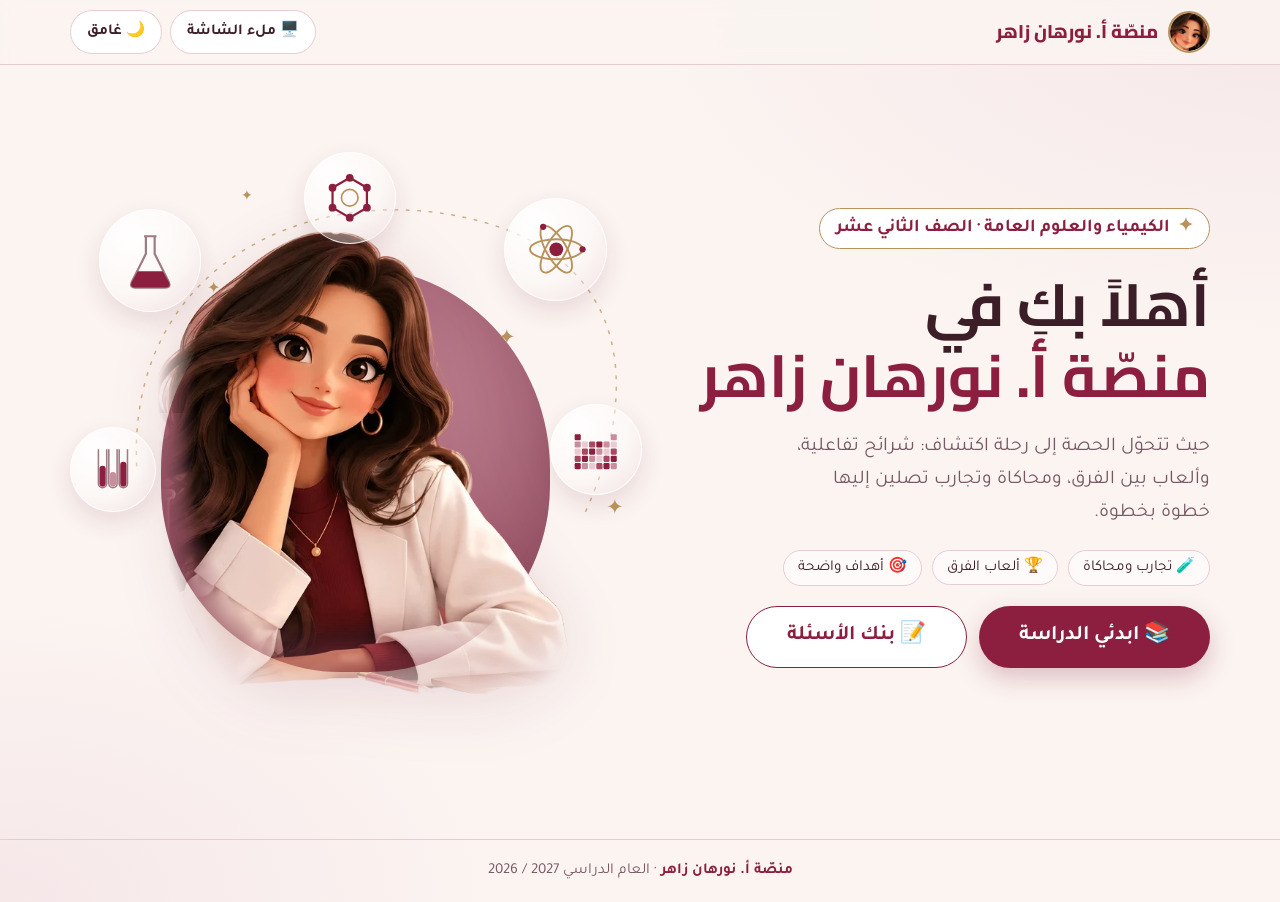
<file: index.html>
<!doctype html>
<html lang="ar" dir="rtl">
<head>
<meta charset="utf-8">
<meta name="viewport" content="width=device-width, initial-scale=1, viewport-fit=cover">
<title>منصّة أ. نورهان زاهر</title>
<meta name="theme-color" content="#8C1F3F">
<link rel="icon" href="assets/avatar.webp">
<link rel="stylesheet" href="https://fonts.googleapis.com/css2?family=Cairo:wght@700;800&family=Tajawal:wght@400;500;700&display=swap">
<link rel="stylesheet" href="assets/site.css">
<script>try { document.documentElement.dataset.theme = localStorage.getItem("chem-theme") || "light"; } catch (e) { document.documentElement.dataset.theme = "light"; }</script>
</head>
<body>
<header class="top gut"><div class="wrap">
  <a class="brand" href="index.html"><img src="assets/avatar.webp" alt="" width="42" height="42">منصّة أ. نورهان زاهر</a>
  <div class="tools"><button class="tbtn" id="fs" type="button">🖥️ ملء الشاشة</button><button class="tbtn" id="theme" type="button" aria-label="بدّلي بين الوضع الفاتح والغامق"></button></div>
</div></header>
<main class="gut"><div class="wrap">

<section class="hero">
  <div class="hero-text">
    <span class="eyebrow">الكيمياء والعلوم العامة · الصف الثاني عشر</span>
    <h1>أهلاً بكِ في <span class="accent">منصّة أ. نورهان زاهر</span></h1>
    <p class="lead">حيث تتحوّل الحصة إلى رحلة اكتشاف: شرائح تفاعلية، وألعاب بين الفرق، ومحاكاة وتجارب تصلين إليها خطوة بخطوة.</p>
    <div class="features"><span>🧪 تجارب ومحاكاة</span><span>🏆 ألعاب الفرق</span><span>🎯 أهداف واضحة</span></div>
    <div class="actions"><a class="btn big" href="study.html" data-locked>📚 ابدئي الدراسة</a><a class="btn big ghost" href="https://class-qbank.higgsfield.app" target="_blank" rel="noopener" data-locked>📝 بنك الأسئلة</a></div>
  </div>
  <div class="art" aria-hidden="true">
    <div class="arch"></div>
    <svg class="orbit" viewBox="0 0 600 600"><path d="M70 330 C 60 120, 250 30, 420 70 S 600 250, 540 380" fill="none" stroke="#B8925A" stroke-width="1.5" stroke-dasharray="4 8" opacity=".7"/></svg>
    <div class="bub b1"><svg viewBox="0 0 100 100" aria-hidden="true"><g fill="none" stroke="#B8925A" stroke-width="3"><ellipse cx="50" cy="50" rx="42" ry="16"/><ellipse cx="50" cy="50" rx="42" ry="16" transform="rotate(60 50 50)"/><ellipse cx="50" cy="50" rx="42" ry="16" transform="rotate(120 50 50)"/></g><circle cx="50" cy="50" r="11" fill="#8C1F3F"/><circle cx="92" cy="50" r="5" fill="#8C1F3F"/><circle cx="29" cy="14" r="5" fill="#8C1F3F"/></svg></div><div class="bub b2"><svg viewBox="0 0 100 100" aria-hidden="true"><polygon points="50,14 81,32 81,68 50,86 19,68 19,32" fill="none" stroke="#8C1F3F" stroke-width="4"/><g fill="#8C1F3F"><circle cx="50" cy="14" r="7"/><circle cx="81" cy="32" r="7"/><circle cx="81" cy="68" r="7"/><circle cx="50" cy="86" r="7"/><circle cx="19" cy="68" r="7"/><circle cx="19" cy="32" r="7"/></g><circle cx="50" cy="50" r="15" fill="none" stroke="#B8925A" stroke-width="3"/></svg></div><div class="bub b3"><svg viewBox="0 0 100 100" aria-hidden="true"><path d="M40 10 h20 M43 10 v28 L20 84 q-3 8 6 8 h48 q9 0 6-8 L57 38 V10" fill="none" stroke="#9C7B84" stroke-width="3.5" stroke-linejoin="round"/><path d="M30 66 h40 l10 18 q3 8-6 8 H26 q-9 0-6-8z" fill="#8C1F3F"/></svg></div>
    <div class="bub b4"><svg viewBox="0 0 100 100" aria-hidden="true"><g stroke="#9C7B84" stroke-width="3" fill="none"><path d="M22 12 v66 a8 8 0 0 0 16 0 V12"/><path d="M42 12 v66 a8 8 0 0 0 16 0 V12"/><path d="M62 12 v66 a8 8 0 0 0 16 0 V12"/></g><rect x="24" y="44" width="12" height="40" rx="6" fill="#8C1F3F"/><rect x="44" y="56" width="12" height="28" rx="6" fill="#C98E9C"/><rect x="64" y="36" width="12" height="48" rx="6" fill="#8C1F3F"/></svg></div><div class="bub b5"><svg viewBox="0 0 100 100" aria-hidden="true"><rect x="12" y="22" width="11" height="11" rx="2" fill="#8C1F3F"/><rect x="77" y="22" width="11" height="11" rx="2" fill="#C98E9C"/><rect x="12" y="35" width="11" height="11" rx="2" fill="#C98E9C"/><rect x="25" y="35" width="11" height="11" rx="2" fill="#E9CCD2"/><rect x="38" y="35" width="11" height="11" rx="2" fill="#A94A63"/><rect x="51" y="35" width="11" height="11" rx="2" fill="#8C1F3F"/><rect x="64" y="35" width="11" height="11" rx="2" fill="#C98E9C"/><rect x="77" y="35" width="11" height="11" rx="2" fill="#E9CCD2"/><rect x="12" y="48" width="11" height="11" rx="2" fill="#E9CCD2"/><rect x="25" y="48" width="11" height="11" rx="2" fill="#A94A63"/><rect x="38" y="48" width="11" height="11" rx="2" fill="#8C1F3F"/><rect x="51" y="48" width="11" height="11" rx="2" fill="#C98E9C"/><rect x="64" y="48" width="11" height="11" rx="2" fill="#E9CCD2"/><rect x="77" y="48" width="11" height="11" rx="2" fill="#A94A63"/><rect x="12" y="61" width="11" height="11" rx="2" fill="#A94A63"/><rect x="25" y="61" width="11" height="11" rx="2" fill="#8C1F3F"/><rect x="38" y="61" width="11" height="11" rx="2" fill="#C98E9C"/><rect x="51" y="61" width="11" height="11" rx="2" fill="#E9CCD2"/><rect x="64" y="61" width="11" height="11" rx="2" fill="#A94A63"/><rect x="77" y="61" width="11" height="11" rx="2" fill="#8C1F3F"/><rect x="12" y="74" width="11" height="11" rx="2" fill="#8C1F3F"/><rect x="25" y="74" width="11" height="11" rx="2" fill="#C98E9C"/><rect x="38" y="74" width="11" height="11" rx="2" fill="#E9CCD2"/><rect x="51" y="74" width="11" height="11" rx="2" fill="#A94A63"/><rect x="64" y="74" width="11" height="11" rx="2" fill="#8C1F3F"/><rect x="77" y="74" width="11" height="11" rx="2" fill="#C98E9C"/></svg></div>
    <span class="spark s1">✦</span><span class="spark s2">✦</span><span class="spark s3">✦</span><span class="spark s4">✦</span>
    <img class="girl" src="assets/teacher-cut.webp" alt="" width="579" height="635">
  </div>
</section>
<div class="lock" id="lock" hidden role="dialog" aria-modal="true" aria-labelledby="lock-t">
  <form class="lock-card" id="lock-form">
    <img src="assets/avatar.webp" alt="" width="64" height="64">
    <h2 id="lock-t">أدخلي رمز الدخول</h2>
    <p class="muted">الرمز تعطيكِ إياه أ. نورهان</p>
    <input id="lock-code" type="password" inputmode="numeric" autocomplete="off" maxlength="12" placeholder="••••" aria-label="رمز الدخول" required>
    <p class="lock-err" id="lock-err" hidden>الرمز غير صحيح، حاولي مرة أخرى.</p>
    <div class="actions" style="justify-content:center"><button class="btn" type="submit">دخول</button><button class="tbtn" type="button" id="lock-x">إلغاء</button></div>
  </form>
</div>
<script src="assets/lock.js"></script>
</div></main>
<footer class="gut"><b>منصّة أ. نورهان زاهر</b> · العام الدراسي <span class="f">2026 / 2027</span></footer>
<script src="assets/theme.js"></script>
</body>
</html>
</file>
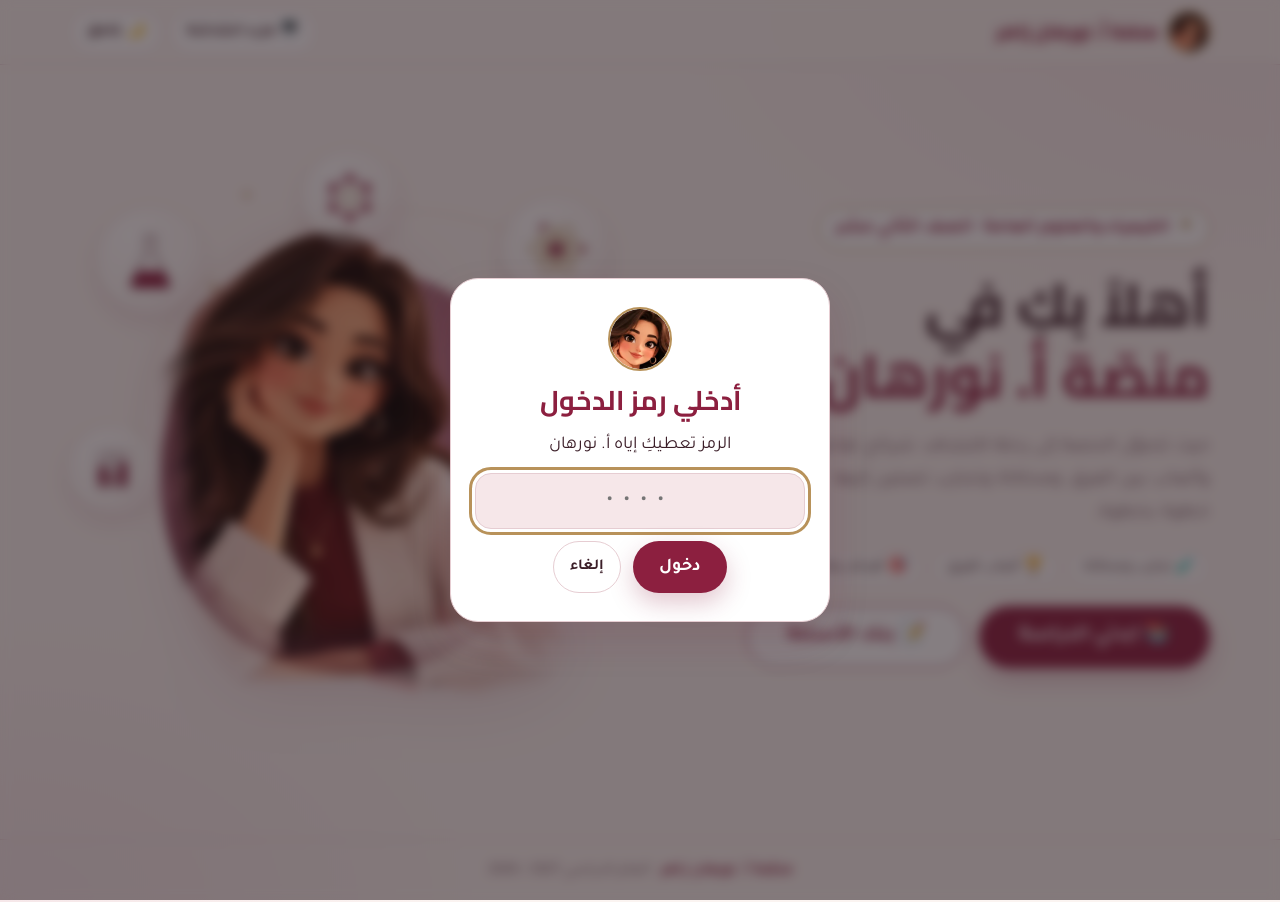
<file: chemistry/index.html>
<!doctype html>
<html lang="ar" dir="rtl">
<head>
<meta charset="utf-8">
<meta name="viewport" content="width=device-width, initial-scale=1, viewport-fit=cover">
<title>الكيمياء – الثاني عشر</title>
<meta name="theme-color" content="#8C1F3F">
<link rel="icon" href="../assets/avatar.webp">
<link rel="stylesheet" href="https://fonts.googleapis.com/css2?family=Cairo:wght@700;800&family=Tajawal:wght@400;500;700&display=swap">
<link rel="stylesheet" href="../assets/site.css">
<script src="../assets/gate.js" data-root="../"></script>
<script>try { document.documentElement.dataset.theme = localStorage.getItem("chem-theme") || "light"; } catch (e) { document.documentElement.dataset.theme = "light"; }</script>
</head>
<body>
<header class="top gut"><div class="wrap">
  <a class="brand" href="../index.html"><img src="../assets/avatar.webp" alt="" width="42" height="42">منصّة أ. نورهان زاهر</a>
  <div class="tools"><button class="tbtn" id="fs" type="button">🖥️ ملء الشاشة</button><button class="tbtn" id="theme" type="button" aria-label="بدّلي بين الوضع الفاتح والغامق"></button></div>
</div></header>
<main class="gut"><div class="wrap">
<nav class="crumbs" aria-label="المسار"><a href="../index.html">الرئيسية</a><span class="sep">›</span><a href="../study.html">الدراسة</a><span class="sep">›</span><b>الكيمياء</b></nav>
<div class="page-head"><span class="kick">الصف الثاني عشر</span><h1>الكيمياء</h1><p>اختاري الفصل الدراسي</p></div><div class="cards"><a class="card " href="term1/index.html"><span class="ic">١</span><h2>الفصل الدراسي الأول</h2><p class="sub">العام الدراسي 2026 / 2027</p><span class="go">ادخلي ←</span></a><div class="card off" aria-disabled="true"><span class="ic">٢</span><h2>الفصل الدراسي الثاني</h2><p class="sub">يُضاف قريباً</p></div></div>
</div></main>
<footer class="gut"><b>منصّة أ. نورهان زاهر</b> · العام الدراسي <span class="f">2026 / 2027</span></footer>
<script src="../assets/theme.js"></script>
</body>
</html>
</file>
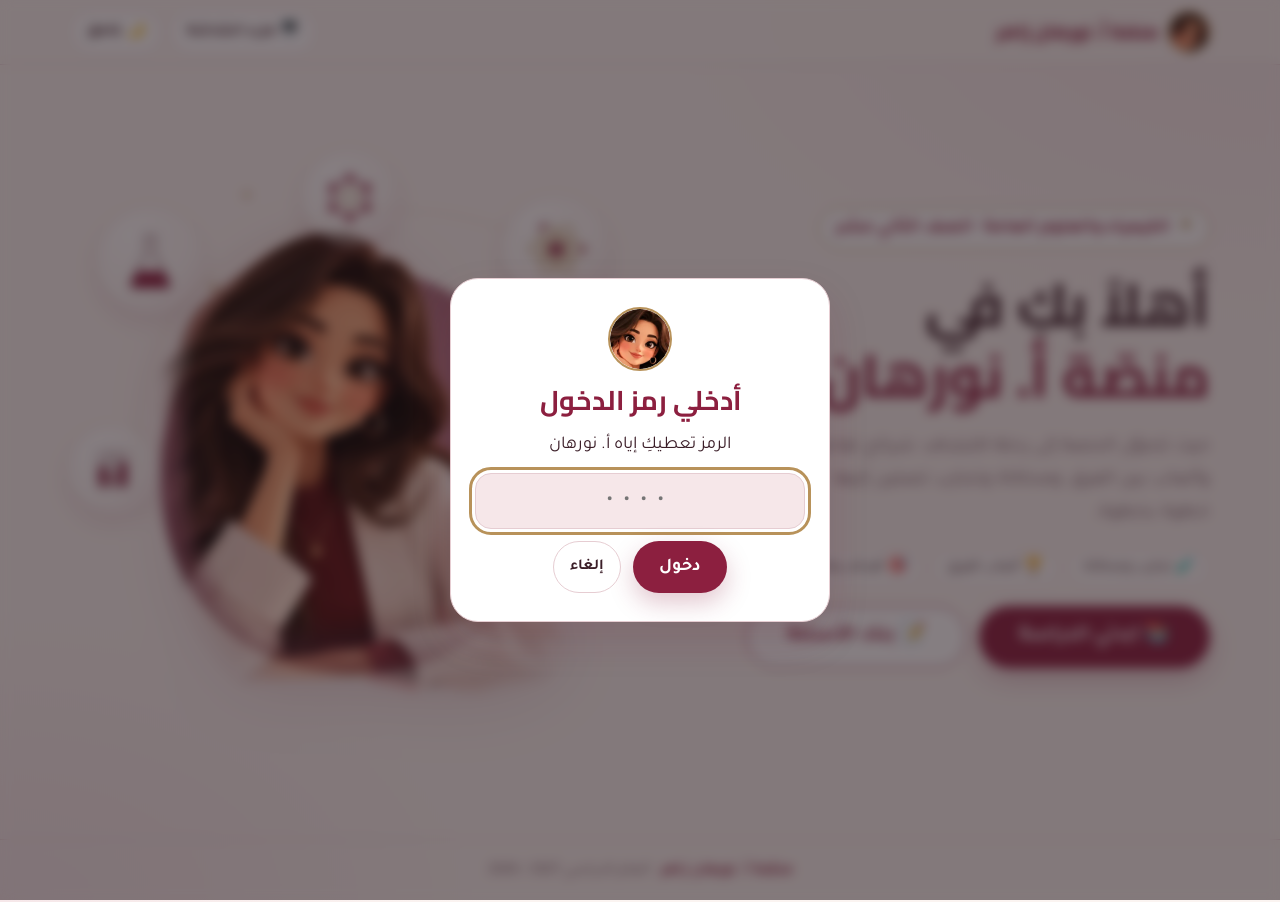
<file: science/index.html>
<!doctype html>
<html lang="ar" dir="rtl" data-subject="science">
<head>
<meta charset="utf-8">
<meta name="viewport" content="width=device-width, initial-scale=1, viewport-fit=cover">
<title>العلوم العامة – الثاني عشر</title>
<meta name="theme-color" content="#8C1F3F">
<link rel="icon" href="../assets/avatar.webp">
<link rel="stylesheet" href="https://fonts.googleapis.com/css2?family=Cairo:wght@700;800&family=Tajawal:wght@400;500;700&display=swap">
<link rel="stylesheet" href="../assets/site.css">
<script src="../assets/gate.js" data-root="../"></script>
<script>try { document.documentElement.dataset.theme = localStorage.getItem("chem-theme") || "light"; } catch (e) { document.documentElement.dataset.theme = "light"; }</script>
</head>
<body>
<header class="top gut"><div class="wrap">
  <a class="brand" href="../index.html"><img src="../assets/avatar.webp" alt="" width="42" height="42">منصّة أ. نورهان زاهر</a>
  <div class="tools"><button class="tbtn" id="fs" type="button">🖥️ ملء الشاشة</button><button class="tbtn" id="theme" type="button" aria-label="بدّلي بين الوضع الفاتح والغامق"></button></div>
</div></header>
<main class="gut"><div class="wrap">
<nav class="crumbs" aria-label="المسار"><a href="../index.html">الرئيسية</a><span class="sep">›</span><a href="../study.html">الدراسة</a><span class="sep">›</span><b>العلوم العامة</b></nav>
<div class="page-head"><span class="kick">الصف الثاني عشر</span><h1>العلوم العامة</h1><p>اختاري الفصل الدراسي</p></div><div class="cards"><a class="card " href="term1/index.html"><span class="ic">١</span><h2>الفصل الدراسي الأول</h2><p class="sub">العام الدراسي 2026 / 2027</p><span class="go">ادخلي ←</span></a><div class="card off" aria-disabled="true"><span class="ic">٢</span><h2>الفصل الدراسي الثاني</h2><p class="sub">يُضاف قريباً</p></div></div>
</div></main>
<footer class="gut"><b>منصّة أ. نورهان زاهر</b> · العام الدراسي <span class="f">2026 / 2027</span></footer>
<script src="../assets/theme.js"></script>
</body>
</html>
</file>
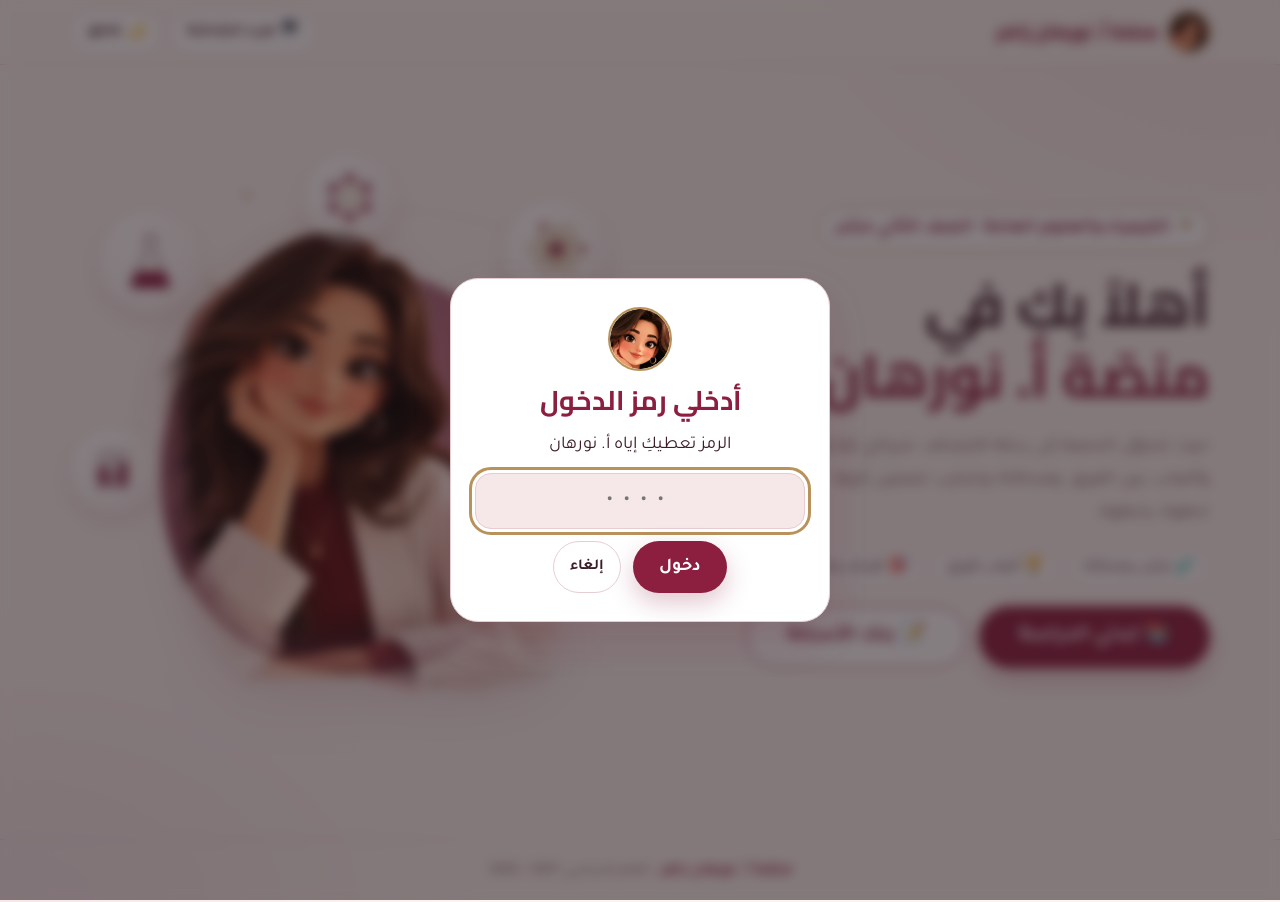
<file: chemistry/term1/index.html>
<!doctype html>
<html lang="ar" dir="rtl">
<head>
<meta charset="utf-8">
<meta name="viewport" content="width=device-width, initial-scale=1, viewport-fit=cover">
<title>الكيمياء – الفصل الأول</title>
<meta name="theme-color" content="#8C1F3F">
<link rel="icon" href="../../assets/avatar.webp">
<link rel="stylesheet" href="https://fonts.googleapis.com/css2?family=Cairo:wght@700;800&family=Tajawal:wght@400;500;700&display=swap">
<link rel="stylesheet" href="../../assets/site.css">
<script src="../../assets/gate.js" data-root="../../"></script>
<script>try { document.documentElement.dataset.theme = localStorage.getItem("chem-theme") || "light"; } catch (e) { document.documentElement.dataset.theme = "light"; }</script>
</head>
<body>
<header class="top gut"><div class="wrap">
  <a class="brand" href="../../index.html"><img src="../../assets/avatar.webp" alt="" width="42" height="42">منصّة أ. نورهان زاهر</a>
  <div class="tools"><button class="tbtn" id="fs" type="button">🖥️ ملء الشاشة</button><button class="tbtn" id="theme" type="button" aria-label="بدّلي بين الوضع الفاتح والغامق"></button></div>
</div></header>
<main class="gut"><div class="wrap">
<nav class="crumbs" aria-label="المسار"><a href="../../index.html">الرئيسية</a><span class="sep">›</span><a href="../../study.html">الدراسة</a><span class="sep">›</span><a href="../index.html">الكيمياء</a><span class="sep">›</span><b>الفصل الدراسي الأول</b></nav>
<div class="page-head"><span class="kick">الكيمياء</span><h1>الفصل الدراسي الأول</h1><p>اختاري الوحدة</p></div><div class="cards"><a class="card " href="unit1/index.html"><span class="ic">🧪</span><span class="chip wine">درس متاح</span><h2>الوحدة الأولى</h2><p class="sub">الاتجاهات الدورية في خصائص العناصر</p><span class="go">ادخلي ←</span></a><a class="card " href="unit2/index.html"><span class="ic">🎨</span><span class="chip wine">درس متاح</span><h2>الوحدة الثانية</h2><p class="sub">العناصر الانتقالية</p><span class="go">ادخلي ←</span></a></div><p class="note">بقية الوحدات تُضاف تباعاً.</p>
</div></main>
<footer class="gut"><b>منصّة أ. نورهان زاهر</b> · العام الدراسي <span class="f">2026 / 2027</span></footer>
<script src="../../assets/theme.js"></script>
</body>
</html>
</file>
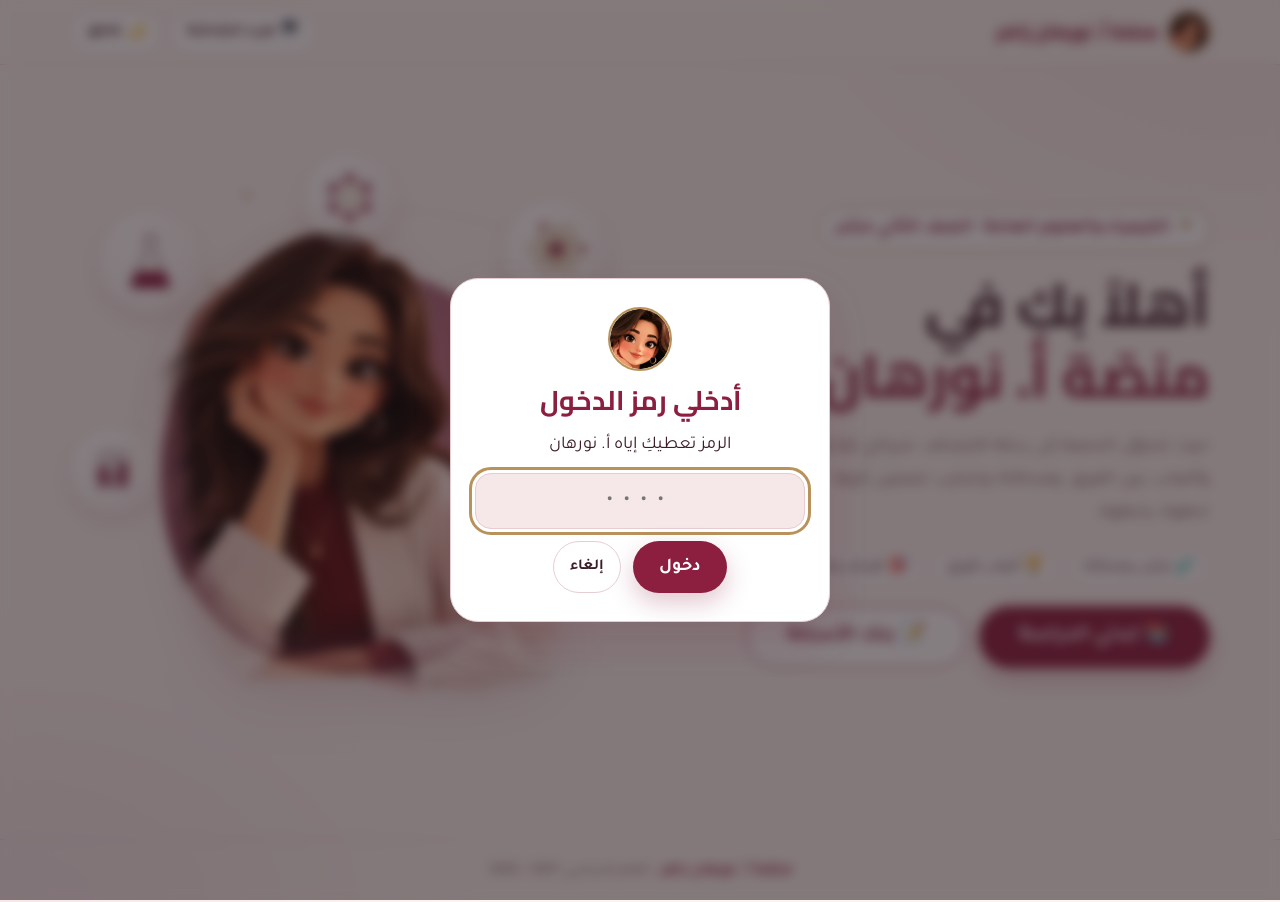
<file: science/term1/index.html>
<!doctype html>
<html lang="ar" dir="rtl" data-subject="science">
<head>
<meta charset="utf-8">
<meta name="viewport" content="width=device-width, initial-scale=1, viewport-fit=cover">
<title>العلوم العامة – الفصل الأول</title>
<meta name="theme-color" content="#8C1F3F">
<link rel="icon" href="../../assets/avatar.webp">
<link rel="stylesheet" href="https://fonts.googleapis.com/css2?family=Cairo:wght@700;800&family=Tajawal:wght@400;500;700&display=swap">
<link rel="stylesheet" href="../../assets/site.css">
<script src="../../assets/gate.js" data-root="../../"></script>
<script>try { document.documentElement.dataset.theme = localStorage.getItem("chem-theme") || "light"; } catch (e) { document.documentElement.dataset.theme = "light"; }</script>
</head>
<body>
<header class="top gut"><div class="wrap">
  <a class="brand" href="../../index.html"><img src="../../assets/avatar.webp" alt="" width="42" height="42">منصّة أ. نورهان زاهر</a>
  <div class="tools"><button class="tbtn" id="fs" type="button">🖥️ ملء الشاشة</button><button class="tbtn" id="theme" type="button" aria-label="بدّلي بين الوضع الفاتح والغامق"></button></div>
</div></header>
<main class="gut"><div class="wrap">
<nav class="crumbs" aria-label="المسار"><a href="../../index.html">الرئيسية</a><span class="sep">›</span><a href="../../study.html">الدراسة</a><span class="sep">›</span><a href="../index.html">العلوم العامة</a><span class="sep">›</span><b>الفصل الدراسي الأول</b></nav>
<div class="page-head"><span class="kick">العلوم العامة</span><h1>الفصل الدراسي الأول</h1><p>اختاري الوحدة</p></div><div class="cards"><a class="card " href="unit4/index.html"><span class="ic">🏅</span><span class="chip wine">درس متاح</span><h2>الوحدة الرابعة</h2><p class="sub">المواد في تكنولوجيا الرياضة</p><span class="go">ادخلي ←</span></a></div><p class="note">بقية الوحدات تُضاف تباعاً.</p>
</div></main>
<footer class="gut"><b>منصّة أ. نورهان زاهر</b> · العام الدراسي <span class="f">2026 / 2027</span></footer>
<script src="../../assets/theme.js"></script>
</body>
</html>
</file>
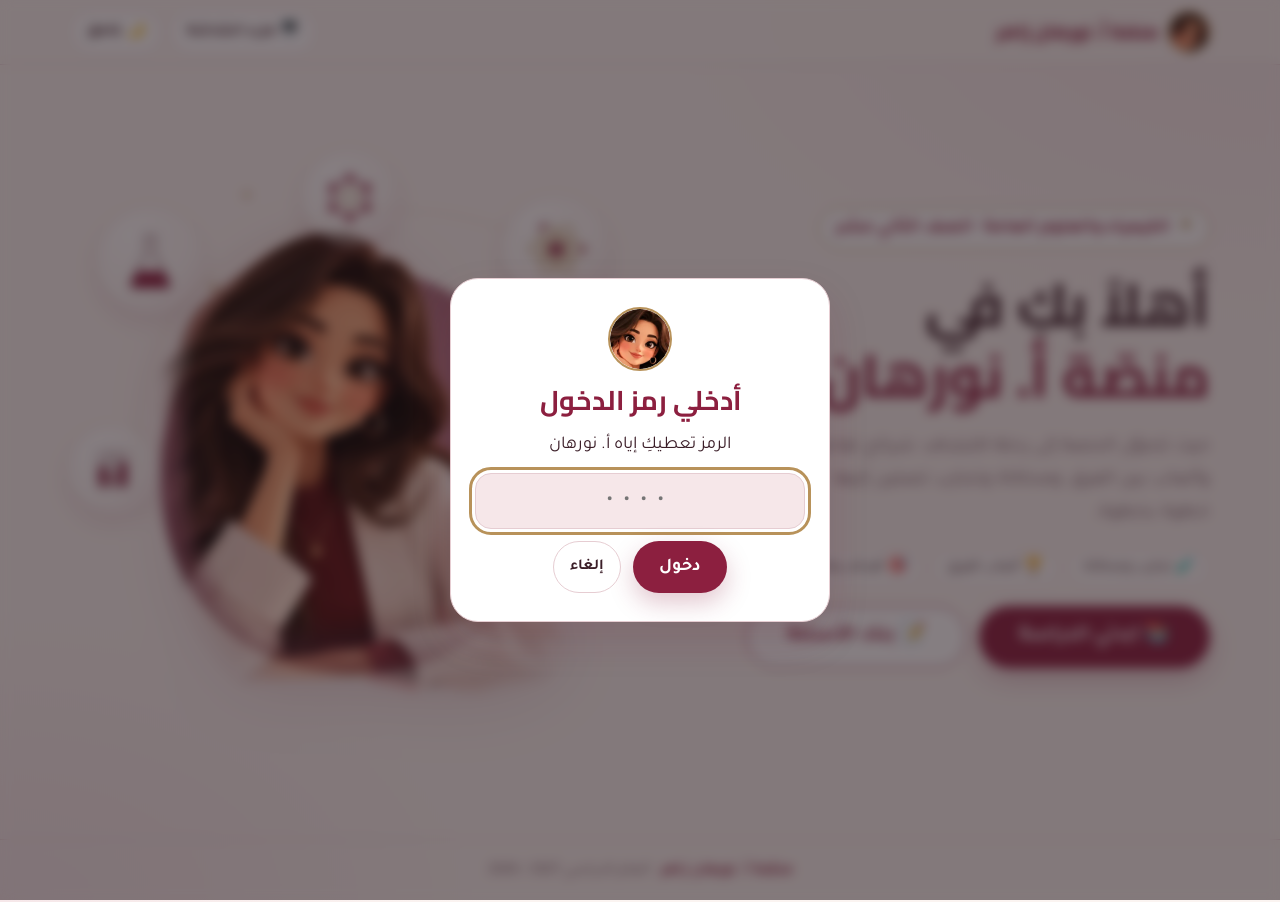
<file: chemistry/term1/unit1/index.html>
<!doctype html>
<html lang="ar" dir="rtl">
<head>
<meta charset="utf-8">
<meta name="viewport" content="width=device-width, initial-scale=1, viewport-fit=cover">
<title>الوحدة الأولى – الكيمياء</title>
<meta name="theme-color" content="#8C1F3F">
<link rel="icon" href="../../../assets/avatar.webp">
<link rel="stylesheet" href="https://fonts.googleapis.com/css2?family=Cairo:wght@700;800&family=Tajawal:wght@400;500;700&display=swap">
<link rel="stylesheet" href="../../../assets/site.css">
<script src="../../../assets/gate.js" data-root="../../../"></script>
<script>try { document.documentElement.dataset.theme = localStorage.getItem("chem-theme") || "light"; } catch (e) { document.documentElement.dataset.theme = "light"; }</script>
</head>
<body>
<header class="top gut"><div class="wrap">
  <a class="brand" href="../../../index.html"><img src="../../../assets/avatar.webp" alt="" width="42" height="42">منصّة أ. نورهان زاهر</a>
  <div class="tools"><button class="tbtn" id="fs" type="button">🖥️ ملء الشاشة</button><button class="tbtn" id="theme" type="button" aria-label="بدّلي بين الوضع الفاتح والغامق"></button></div>
</div></header>
<main class="gut"><div class="wrap">
<nav class="crumbs" aria-label="المسار"><a href="../../../index.html">الرئيسية</a><span class="sep">›</span><a href="../../../study.html">الدراسة</a><span class="sep">›</span><a href="../../index.html">الكيمياء</a><span class="sep">›</span><a href="../index.html">الفصل الدراسي الأول</a><span class="sep">›</span><b>الوحدة الأولى</b></nav>
<div class="page-head"><span class="kick">الفصل الدراسي الأول</span><h1>الوحدة الأولى</h1><p>الاتجاهات الدورية في خصائص العناصر · اختاري الدرس</p></div><div class="cards"><div class="card off" aria-disabled="true"><span class="ic">١</span><h2>الدرس الأول</h2><p class="sub">يُضاف قريباً</p></div><div class="card off" aria-disabled="true"><span class="ic">٢</span><h2>الدرس الثاني</h2><p class="sub">يُضاف قريباً</p></div><div class="card lesson live">
  <div class="live-head">
    <div style="display:grid;gap:6px"><span class="chip wine">الدرس الثالث</span><h2>الكيمياء الوصفية لعناصر المجموعة السابعة (الهالوجينات)</h2></div>
    <a class="btn" href="lesson3.html">ابدئي الدرس ←</a>
  </div>
  <div class="badges"><span class="chip">٤ حصص</span><span class="chip">٤٠ شريحة</span><span class="chip">٨ أهداف قابلة للقياس</span><span class="chip">ألعاب فريقين</span><span class="chip">محاكاة</span><span class="chip">استقصاء</span></div>
  <div class="periods"><a class="period" href="lesson3.html#p1"><span class="pn">الحصة الأولى</span><span class="pd">الخميس <span class="f">29/10/2026</span></span><span>العائلة والقوى بين الجزيئات</span></a><a class="period" href="lesson3.html#p2"><span class="pn">الحصة الثانية</span><span class="pd">الأحد <span class="f">1/11/2026</span></span><span>التدرّج في الخصائص والعناصر النقية</span></a><a class="period" href="lesson3.html#p3"><span class="pn">الحصة الثالثة</span><span class="pd">الاثنين <span class="f">2/11/2026</span></span><span>العوامل المؤكسدة والهاليدات وهاليدات الهيدروجين</span></a><a class="period" href="lesson3.html#p4"><span class="pn">الحصة الرابعة</span><span class="pd">الخميس <span class="f">5/11/2026</span></span><span>استقصاء الكشف عن أيون الهاليد</span></a></div>
</div></div>
</div></main>
<footer class="gut"><b>منصّة أ. نورهان زاهر</b> · العام الدراسي <span class="f">2026 / 2027</span></footer>
<script src="../../../assets/theme.js"></script>
</body>
</html>
</file>
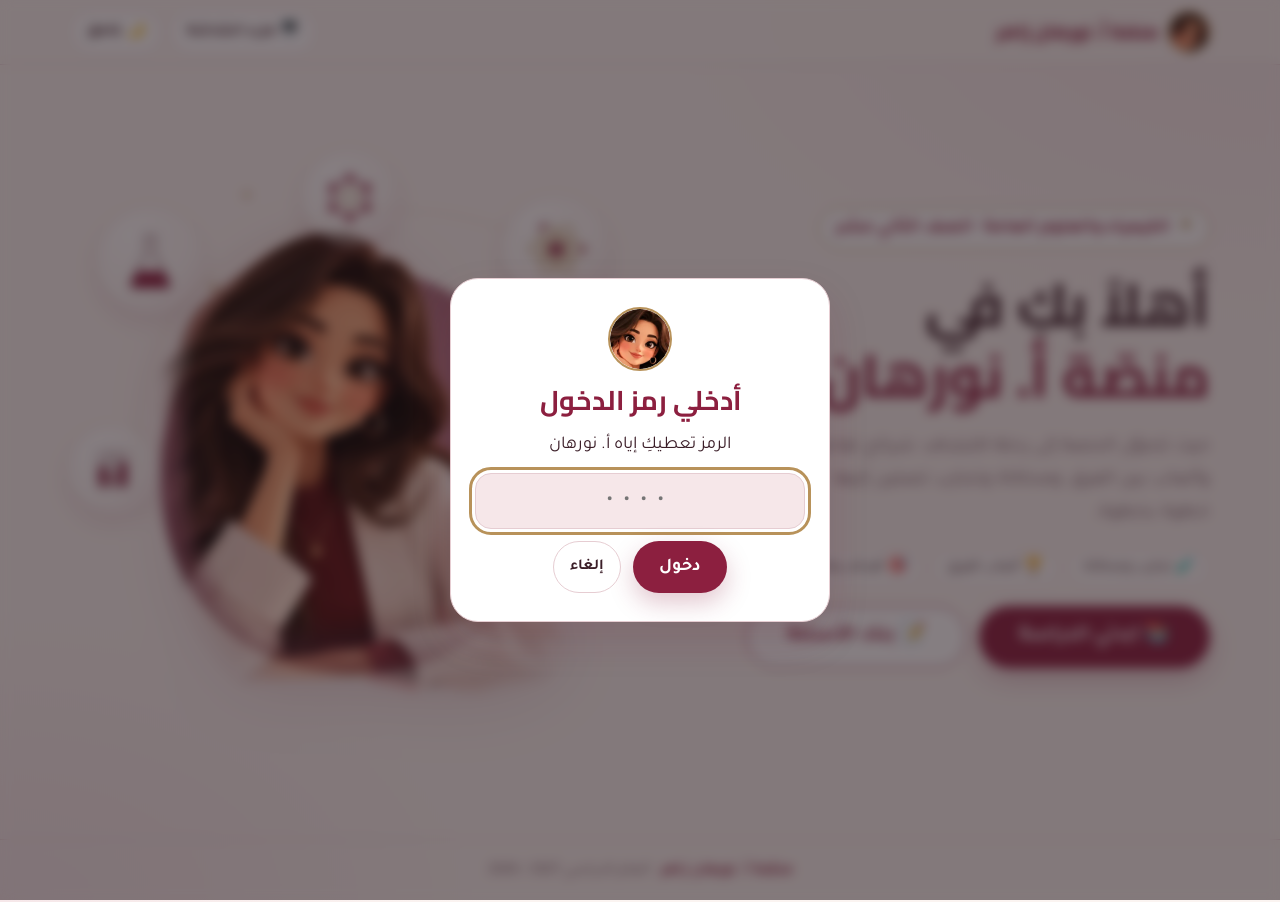
<file: chemistry/term1/unit2/index.html>
<!doctype html>
<html lang="ar" dir="rtl">
<head>
<meta charset="utf-8">
<meta name="viewport" content="width=device-width, initial-scale=1, viewport-fit=cover">
<title>الوحدة الثانية – الكيمياء</title>
<meta name="theme-color" content="#8C1F3F">
<link rel="icon" href="../../../assets/avatar.webp">
<link rel="stylesheet" href="https://fonts.googleapis.com/css2?family=Cairo:wght@700;800&family=Tajawal:wght@400;500;700&display=swap">
<link rel="stylesheet" href="../../../assets/site.css">
<script src="../../../assets/gate.js" data-root="../../../"></script>
<script>try { document.documentElement.dataset.theme = localStorage.getItem("chem-theme") || "light"; } catch (e) { document.documentElement.dataset.theme = "light"; }</script>
</head>
<body>
<header class="top gut"><div class="wrap">
  <a class="brand" href="../../../index.html"><img src="../../../assets/avatar.webp" alt="" width="42" height="42">منصّة أ. نورهان زاهر</a>
  <div class="tools"><button class="tbtn" id="fs" type="button">🖥️ ملء الشاشة</button><button class="tbtn" id="theme" type="button" aria-label="بدّلي بين الوضع الفاتح والغامق"></button></div>
</div></header>
<main class="gut"><div class="wrap">
<nav class="crumbs" aria-label="المسار"><a href="../../../index.html">الرئيسية</a><span class="sep">›</span><a href="../../../study.html">الدراسة</a><span class="sep">›</span><a href="../../index.html">الكيمياء</a><span class="sep">›</span><a href="../index.html">الفصل الدراسي الأول</a><span class="sep">›</span><b>الوحدة الثانية</b></nav>
<div class="page-head"><span class="kick">الفصل الدراسي الأول</span><h1>الوحدة الثانية</h1><p>العناصر الانتقالية · اختاري الدرس</p></div><div class="cards"><div class="card lesson live">
  <div class="live-head">
    <div style="display:grid;gap:6px"><span class="chip wine">الدرس الأول</span><h2>خواص العناصر الانتقالية</h2><p class="sub">تعدّد حالات التأكسد · صيغ الأكاسيد · العوامل المؤكسدة والمختزلة</p></div>
    <a class="btn" href="lesson1.html">ابدئي الدرس ←</a>
  </div>
  <div class="badges"><span class="chip">١٤ شريحة</span><span class="chip">٣ أهداف قابلة للقياس</span><span class="chip">مختبر نزع الإلكترونات</span><span class="chip">بناء الأكاسيد</span><span class="chip">مؤكسد أم مختزل؟</span></div>
</div><div class="card lesson live">
  <div class="live-head">
    <div style="display:grid;gap:6px"><span class="chip wine">الدرس الثاني</span><h2>البلورات والمحاليل المائية لأيونات العناصر الانتقالية الملوّنة</h2><p class="sub">والجسيمات المتساوية إلكترونياً</p></div>
    <a class="btn" href="lesson2.html">ابدئي الدرس ←</a>
  </div>
  <div class="badges"><span class="chip">١٠ شرائح</span><span class="chip">هدفان قابلان للقياس</span><span class="chip">محاكاة انقسام أفلاك d</span><span class="chip">لعبة الأزواج</span></div>
</div></div>
</div></main>
<footer class="gut"><b>منصّة أ. نورهان زاهر</b> · العام الدراسي <span class="f">2026 / 2027</span></footer>
<script src="../../../assets/theme.js"></script>
</body>
</html>
</file>
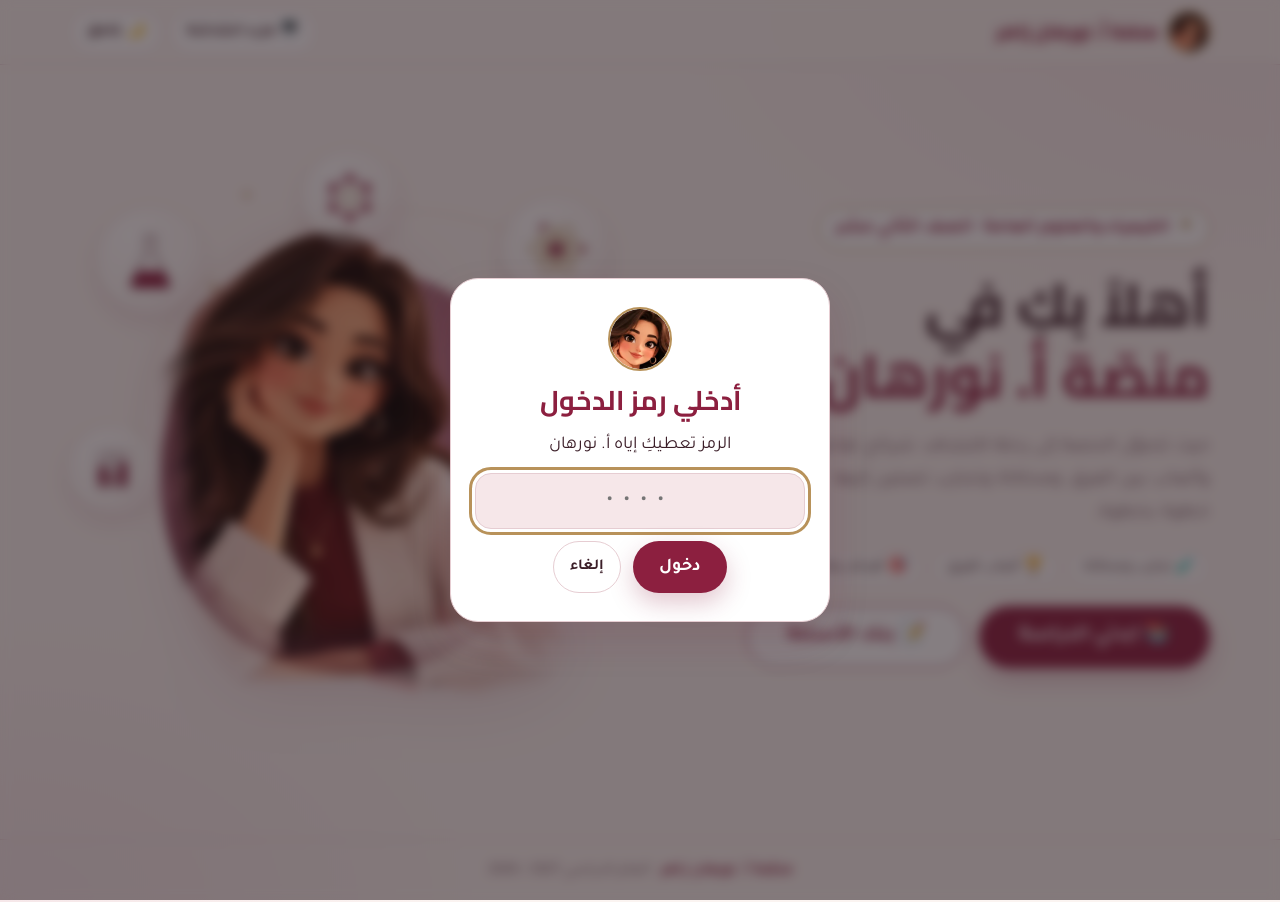
<file: science/term1/unit4/index.html>
<!doctype html>
<html lang="ar" dir="rtl" data-subject="science">
<head>
<meta charset="utf-8">
<meta name="viewport" content="width=device-width, initial-scale=1, viewport-fit=cover">
<title>الوحدة الرابعة – العلوم العامة</title>
<meta name="theme-color" content="#8C1F3F">
<link rel="icon" href="../../../assets/avatar.webp">
<link rel="stylesheet" href="https://fonts.googleapis.com/css2?family=Cairo:wght@700;800&family=Tajawal:wght@400;500;700&display=swap">
<link rel="stylesheet" href="../../../assets/site.css">
<script src="../../../assets/gate.js" data-root="../../../"></script>
<script>try { document.documentElement.dataset.theme = localStorage.getItem("chem-theme") || "light"; } catch (e) { document.documentElement.dataset.theme = "light"; }</script>
</head>
<body>
<header class="top gut"><div class="wrap">
  <a class="brand" href="../../../index.html"><img src="../../../assets/avatar.webp" alt="" width="42" height="42">منصّة أ. نورهان زاهر</a>
  <div class="tools"><button class="tbtn" id="fs" type="button">🖥️ ملء الشاشة</button><button class="tbtn" id="theme" type="button" aria-label="بدّلي بين الوضع الفاتح والغامق"></button></div>
</div></header>
<main class="gut"><div class="wrap">
<nav class="crumbs" aria-label="المسار"><a href="../../../index.html">الرئيسية</a><span class="sep">›</span><a href="../../../study.html">الدراسة</a><span class="sep">›</span><a href="../../index.html">العلوم العامة</a><span class="sep">›</span><a href="../index.html">الفصل الدراسي الأول</a><span class="sep">›</span><b>الوحدة الرابعة</b></nav>
<div class="page-head"><span class="kick">الفصل الدراسي الأول</span><h1>الوحدة الرابعة</h1><p>المواد في تكنولوجيا الرياضة · اختاري الدرس</p></div><div class="cards"><div class="card lesson live">
  <div class="live-head">
    <div style="display:grid;gap:6px"><span class="chip wine">الدرس 4-1</span><h2>أدوات الألعاب الرياضية</h2><p class="sub">الكتاب ص 82 – 89</p></div>
    <a class="btn" href="lesson1.html">ابدئي الدرس ←</a>
  </div>
  <div class="badges"><span class="chip">٤ حصص</span><span class="chip">٨ أهداف قابلة للقياس</span><span class="chip">مختبر الكرة المرتدّة</span><span class="chip">محاكاة التصادم</span><span class="chip">ألعاب فريقين</span></div>
  <div class="periods"><a class="period" href="lesson1.html#p1"><span class="pn">الحصة الأولى</span><span>معامل الارتداد</span></a><a class="period" href="lesson1.html#p2"><span class="pn">الحصة الثانية</span><span>قوس الرماية والقفز بالزانة</span></a><a class="period" href="lesson1.html#p3"><span class="pn">الحصة الثالثة</span><span>الرمح ومضارب التنس</span></a><a class="period" href="lesson1.html#p4"><span class="pn">الحصة الرابعة</span><span>الأحذية والبدلات وأدوات الحماية</span></a></div>
</div></div>
</div></main>
<footer class="gut"><b>منصّة أ. نورهان زاهر</b> · العام الدراسي <span class="f">2026 / 2027</span></footer>
<script src="../../../assets/theme.js"></script>
</body>
</html>
</file>
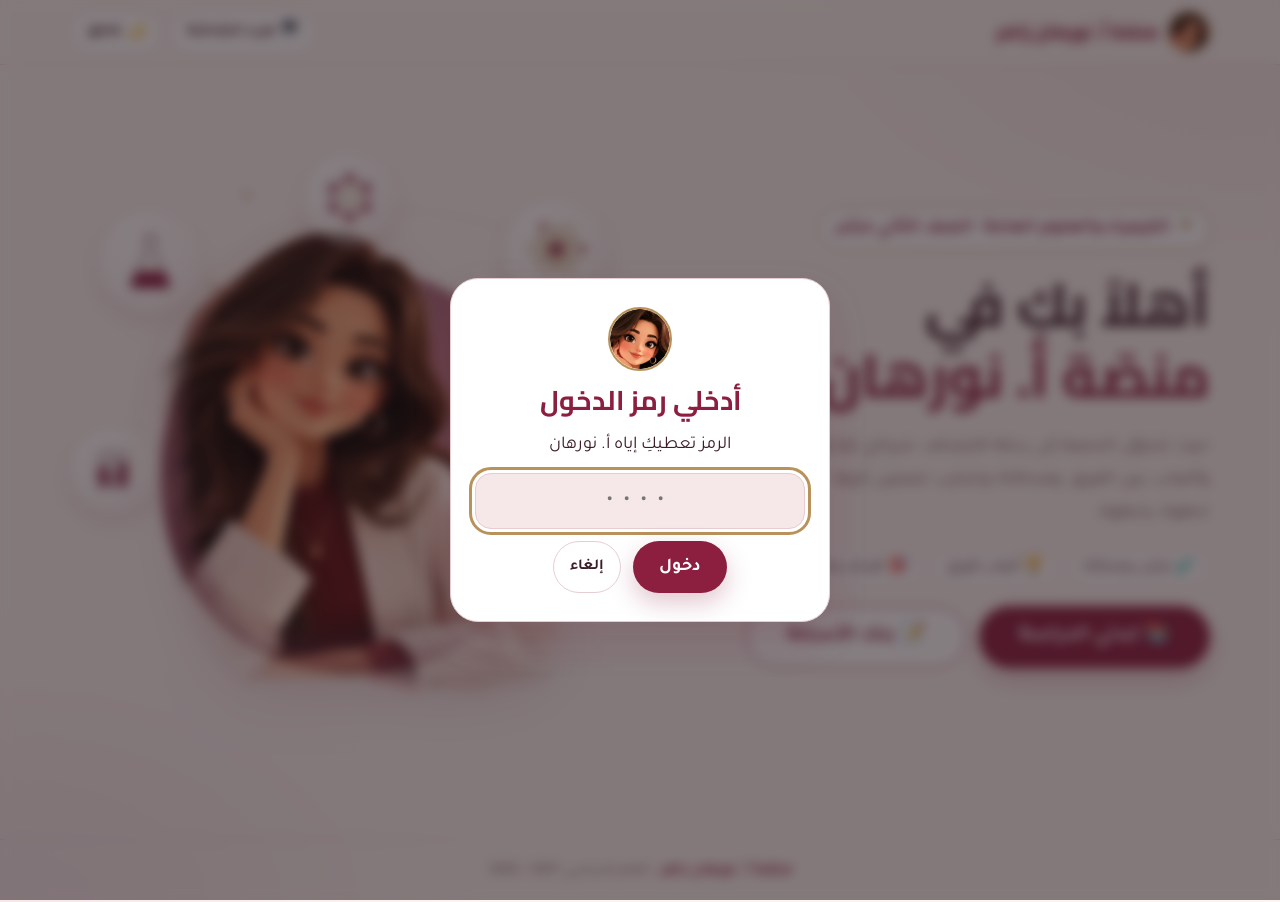
<file: study.html>
<!doctype html>
<html lang="ar" dir="rtl">
<head>
<meta charset="utf-8">
<meta name="viewport" content="width=device-width, initial-scale=1, viewport-fit=cover">
<title>الدراسة</title>
<meta name="theme-color" content="#8C1F3F">
<link rel="icon" href="assets/avatar.webp">
<link rel="stylesheet" href="https://fonts.googleapis.com/css2?family=Cairo:wght@700;800&family=Tajawal:wght@400;500;700&display=swap">
<link rel="stylesheet" href="assets/site.css">
<script src="assets/gate.js" data-root=""></script>
<script>try { document.documentElement.dataset.theme = localStorage.getItem("chem-theme") || "light"; } catch (e) { document.documentElement.dataset.theme = "light"; }</script>
</head>
<body>
<header class="top gut"><div class="wrap">
  <a class="brand" href="index.html"><img src="assets/avatar.webp" alt="" width="42" height="42">منصّة أ. نورهان زاهر</a>
  <div class="tools"><button class="tbtn" id="fs" type="button">🖥️ ملء الشاشة</button><button class="tbtn" id="theme" type="button" aria-label="بدّلي بين الوضع الفاتح والغامق"></button></div>
</div></header>
<main class="gut"><div class="wrap">
<nav class="crumbs" aria-label="المسار"><a href="index.html">الرئيسية</a><span class="sep">›</span><b>الدراسة</b></nav>
<div class="page-head"><span class="kick">الدراسة</span><h1>اختاري المادة</h1></div><div class="cards"><a class="card chem" href="chemistry/index.html"><span class="ic">⚗️</span><h2>الكيمياء</h2><p class="sub">الصف الثاني عشر</p><span class="go">ادخلي ←</span></a><a class="card sci" href="science/index.html"><span class="ic">🔬</span><h2>العلوم العامة</h2><p class="sub">الصف الثاني عشر</p><span class="go">ادخلي ←</span></a><a class="card " href="https://class-qbank.higgsfield.app" target="_blank" rel="noopener"><span class="ic">📝</span><h2>بنك الأسئلة</h2><p class="sub">تدريبات وأسئلة للطالبات · يُفتح في نافذة جديدة</p><span class="go">افتحي ←</span></a></div>
</div></main>
<footer class="gut"><b>منصّة أ. نورهان زاهر</b> · العام الدراسي <span class="f">2026 / 2027</span></footer>
<script src="assets/theme.js"></script>
</body>
</html>
</file>
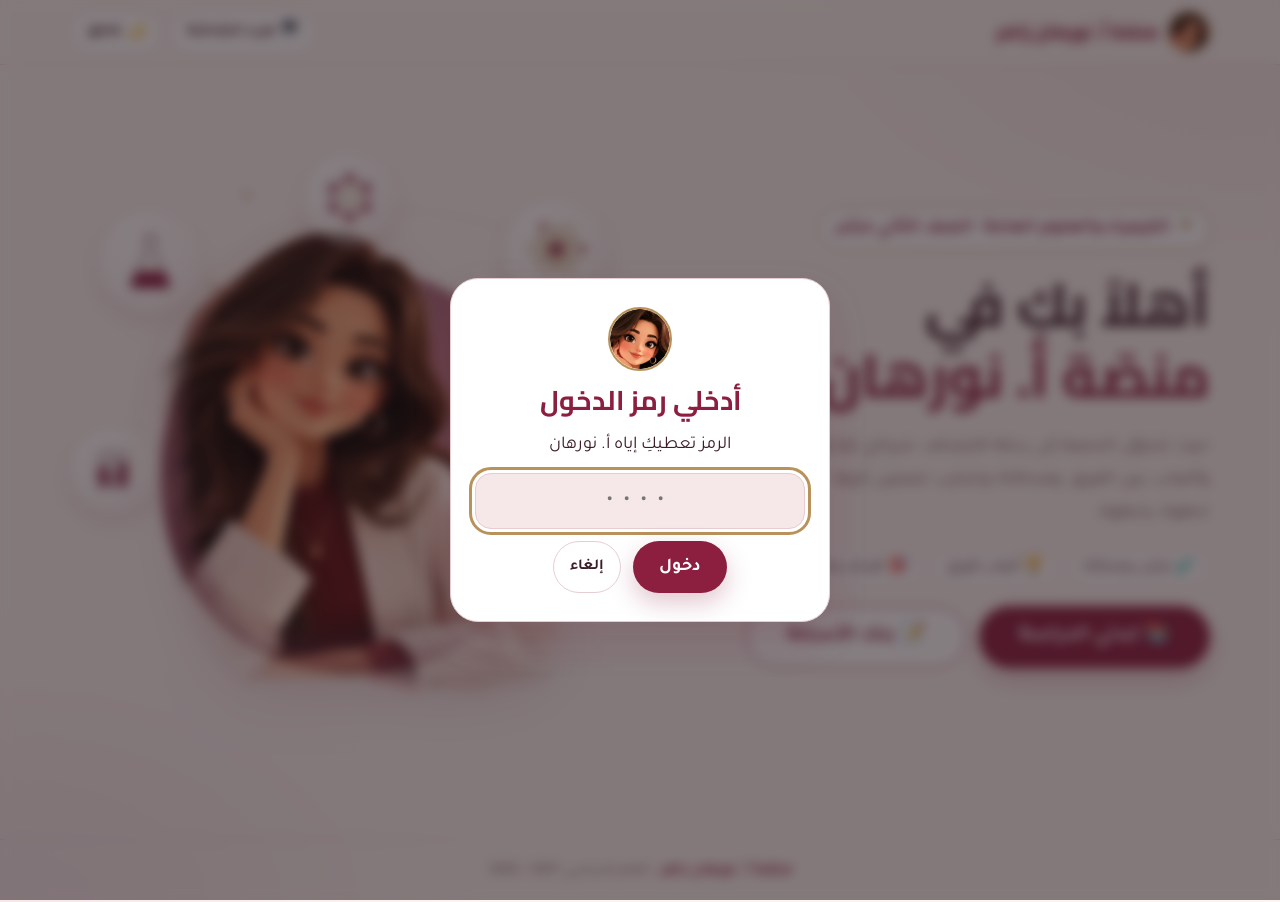
<file: chemistry/term1/unit1/lesson3.html>
<!doctype html>
<html lang="ar" dir="rtl">
<meta charset="utf-8">
<meta name="viewport" content="width=device-width, initial-scale=1, viewport-fit=cover">
<script src="../../../assets/gate.js" data-root="../../../"></script>
<script>try { document.documentElement.dataset.theme = localStorage.getItem("chem-theme") || "light"; } catch (e) { document.documentElement.dataset.theme = "light"; }</script>
<title>الدرس الثالث: الهالوجينات</title>
<link rel="stylesheet" href="https://fonts.googleapis.com/css2?family=Cairo:wght@700;800&family=Tajawal:wght@400;500;700&display=swap">
<style>
/* ألوان المنصّة (عنّابي ووردي وكريمي)، فاتحة افتراضياً:  شريط علوي (الحصة + نقاط الفريقين) ← شريحة واحدة في المنتصف ← شريط تنقّل سفلي */
:root {
  --ink: #24161B; --panel: #33212A; --panel2: #432C37; --line: #6A4A57;
  --fg: #F8ECEF; --muted: #D6BFC6;
  --gold: #E6A9B9; --teal: #A8546C; --ok: #46B07A; --bad: #E0705A; --violet: #A27AD8;
  --display: "Cairo", "Tajawal", "Segoe UI", Tahoma, sans-serif;
  --body: "Tajawal", "Segoe UI", Tahoma, sans-serif;
  --glass: #E6E1D8; --liquid: rgba(214,240,255,.18);
  color-scheme: dark;
}
/* النسخة الفاتحة: نفس الهوية بألوان أعمق للذهبي والفيروزي كي يبقى التباين واضحاً */
@media (prefers-color-scheme: light) { :root:not([data-theme="dark"]) {
  --ink: #FBF4F1; --panel: #FFFFFF; --panel2: #F5E6E8; --line: #E0C3C9; --fg: #3B1E28; --muted: #74545F;
  --gold: #8C1F3F; --teal: #A14A63; --ok: #2E8A57; --bad: #C24A33; --glass: #8A6E76; --liquid: rgba(90,150,190,.22);
  color-scheme: light; } }
:root[data-theme="light"] {
  --ink: #FBF4F1; --panel: #FFFFFF; --panel2: #F5E6E8; --line: #E0C3C9; --fg: #3B1E28; --muted: #74545F;
  --gold: #8C1F3F; --teal: #A14A63; --ok: #2E8A57; --bad: #C24A33; --glass: #8A6E76; --liquid: rgba(90,150,190,.22);
  color-scheme: light; }
/* ألوان الرسوم مكتوبة في الشيفرة، فنربطها بالتوكنات من هنا */
svg [stroke="#E6E1D8"], svg [stroke="#E6F2F0"] { stroke: var(--glass); }
svg [fill="rgba(214,240,255,.18)"] { fill: var(--liquid); }
svg [fill="#C5CCD6"] { fill: var(--muted); }
svg [fill="#F3F0EA"] { fill: var(--fg); }
svg [stroke="#4A5568"] { stroke: var(--line); }
svg rect[fill="#4A5568"] { fill: var(--line); }
.gold, button[aria-pressed="true"] { color: var(--panel) !important; }
html, body { height: 100%; background: var(--ink); color: var(--fg); }
body { direction: rtl; }
/* الغلاف التحفيزي */
.hero { text-align: center; justify-items: center; gap: 14px; padding-block: 0; }
.eyebrow { display: inline-block; background: var(--panel); border: 2px solid var(--gold); color: var(--gold); border-radius: 999px; padding: 4px 18px; font-weight: 700; font-size: 1.1rem; }
.hero-title { font-size: clamp(2rem, 5vw, 3.4rem); color: var(--fg); }
.hero-title span { color: var(--gold); }
.tiles { display: flex; flex-wrap: wrap; justify-content: center; gap: 12px; }
.tile { width: 88px; height: 96px; border-radius: 14px; background: var(--c); color: #1C222C; display: grid; grid-template-rows: auto 1fr auto; padding: 6px 8px; text-align: center; box-shadow: 0 6px 0 rgba(0,0,0,.18); }
.tile small { text-align: left; font-weight: 700; font-size: .8rem; }
.tile b { font-family: var(--display); font-size: 2.3rem; line-height: 1; align-self: center; }
.tile span { font-size: .85rem; font-weight: 700; }
.hero-lead { font-size: clamp(1.25rem, 2.6vw, 1.7rem); font-weight: 700; max-width: 40ch; }
.perks { display: grid; grid-template-columns: repeat(4, minmax(0, 1fr)); gap: 12px; width: 100%; max-width: 900px; }
@media (max-width: 760px) { .perks { grid-template-columns: repeat(2, minmax(0, 1fr)); } }
.perk { background: var(--panel); border-radius: 14px; padding: 8px 10px; display: grid; gap: 2px; justify-items: center; }
.perk b { font-size: 1.6rem; }
.teaser { border: 2px dashed var(--teal); border-radius: 14px; padding: 12px 18px; max-width: 760px; display: grid; gap: 4px; font-size: 1.15rem; }
.teams-pick { justify-content: center; font-family: var(--display); font-size: 1.25rem; }
.tp { border-radius: 999px; padding: 4px 18px; background: var(--panel); border: 2px solid var(--line); }
.tp-a { border-color: var(--gold); } .tp-b { border-color: var(--violet); }
.vs { color: var(--muted); }
.start { font-size: 1.35rem; padding-inline: 32px; min-height: 60px; }
@media (prefers-reduced-motion: no-preference) {
  .tile { animation: float 3.2s ease-in-out infinite; animation-delay: calc(var(--i) * .25s); }
  .start { animation: pulse 1.8s ease-in-out infinite; }
}
@keyframes float { 0%,100% { transform: translateY(0) } 50% { transform: translateY(-10px) } }
@keyframes pulse { 0%,100% { transform: scale(1) } 50% { transform: scale(1.05) } }
html { font-size: 19px; }
@media (max-width: 600px) { html { font-size: 15px; } }
body { font-family: var(--body); font-size: 1.16rem; line-height: 1.65; display: flex; flex-direction: column; }
.gut { padding-left: max(16px, env(safe-area-inset-left, 0px)); padding-right: max(16px, env(safe-area-inset-right, 0px)); }
.f { unicode-bidi: isolate; direction: ltr; display: inline-block; }
header { display: flex; flex-wrap: wrap; align-items: center; justify-content: space-between; gap: 10px 16px; padding-block: 10px; border-bottom: 1px solid var(--line); background: var(--panel); }
.brand { font-family: var(--display); font-weight: 800; color: var(--gold); font-size: 1.15rem; }
.parts { display: flex; gap: 8px; }
.score { display: flex; gap: 10px; flex-wrap: wrap; }
.team { display: flex; align-items: center; gap: 6px; background: var(--panel2); border-radius: 12px; padding: 2px 6px 2px 10px; }
.team b { font-family: var(--display); font-size: 1.4rem; min-width: 1.6em; text-align: center; font-variant-numeric: tabular-nums; }
.team button { min-height: 40px; padding: 0 12px; }
main { flex: 1; overflow-y: auto; padding-block: 20px 28px; }
.slide { max-width: 1180px; margin: 0 auto; display: grid; gap: 18px; }
.kicker { display: flex; flex-wrap: wrap; gap: 8px 14px; align-items: center; color: var(--muted); font-size: .95rem; }
.chip { border: 1px solid var(--line); border-radius: 999px; padding: 1px 12px; }
.chip.time { color: var(--gold); border-color: var(--gold); }
h1, h2 { font-family: var(--display); margin: 0; text-wrap: balance; line-height: 1.35; }
h1 { font-size: 2.4rem; color: var(--gold); }
h2 { font-size: 1.9rem; }
h3 { margin: 0 0 6px; font-size: 1.2rem; color: var(--gold); }
p { margin: 0; }
.lead { font-size: 1.2rem; color: var(--muted); max-width: 62ch; }
.two { display: grid; grid-template-columns: 1fr 1fr; gap: 18px; }
.three { display: grid; grid-template-columns: repeat(3, 1fr); gap: 14px; }
@media (max-width: 860px) { .two, .three { grid-template-columns: 1fr; } h1 { font-size: 1.9rem; } h2 { font-size: 1.5rem; } }
.box { background: var(--panel); border-radius: 14px; padding: 16px; min-width: 0; display: grid; gap: 10px; align-content: start; }
.row { display: flex; flex-wrap: wrap; gap: 10px; align-items: center; }
button { font: inherit; font-weight: 700; min-height: 48px; padding: 6px 16px; border-radius: 12px; cursor: pointer; border: 2px solid var(--line); background: transparent; color: var(--fg); }
button:hover:not(:disabled) { border-color: var(--gold); }
button:focus-visible, input:focus-visible { outline: 3px solid var(--gold); outline-offset: 2px; }
button:disabled { opacity: .4; cursor: not-allowed; }
button[aria-pressed="true"] { background: var(--gold); border-color: var(--gold); color: var(--ink); }
.pill { border-radius: 999px; font-weight: 500; }
.solid { background: var(--teal); border-color: var(--teal); color: #fff; }
.gold { background: var(--gold); border-color: var(--gold); color: var(--ink); }
.answer { border: 2px solid var(--ok); background: rgba(70,176,122,.16); border-radius: 12px; padding: 10px 14px; }
.note { border: 2px solid var(--teal); background: rgba(34,160,145,.15); border-radius: 12px; padding: 10px 14px; }
.warnbox { border: 2px solid var(--gold); background: rgba(224,169,58,.13); border-radius: 12px; padding: 10px 14px; }
.muted { color: var(--muted); }
ul.clean { margin: 0; padding-inline-start: 1.2em; display: grid; gap: 4px; }
/* أسئلة الاختيار: التحديد بلون ذهبي، والتصحيح لا يظهر إلا بضغطة المعلّمة */
.mcq { display: grid; gap: 8px; }
.mcq .opts { display: flex; flex-wrap: wrap; gap: 8px; }
.opt.right { background: var(--ok); border-color: var(--ok); color: #fff; }
.opt.wrong { background: var(--bad); border-color: var(--bad); color: #fff; }
[hidden] { display: none !important; }
body { margin: 0; }
svg { display: block; max-width: 100%; height: auto; direction: ltr; }
.stage { background: var(--panel2); border-radius: 12px; }
footer { display: flex; align-items: center; justify-content: space-between; gap: 12px; padding-block: 10px; border-top: 1px solid var(--line); background: var(--panel); }
.dots { display: flex; gap: 6px; flex-wrap: wrap; justify-content: center; }
.dot { width: 14px; height: 14px; min-height: 0; padding: 0; border-radius: 50%; border: 2px solid var(--line); }
.dot.on { background: var(--gold); border-color: var(--gold); }
.dot.p2 { border-style: dashed; }
.counter { color: var(--muted); font-variant-numeric: tabular-nums; }
.agenda { display: grid; gap: 6px; margin: 0; padding: 0; list-style: none; }
.agenda li { display: flex; justify-content: space-between; gap: 12px; border-bottom: 1px dashed var(--line); padding-block: 4px; }
.agenda li span:last-child { color: var(--gold); font-variant-numeric: tabular-nums; white-space: nowrap; }
.col17 { display: grid; gap: 6px; }
.el { display: grid; grid-template-columns: 2.4em 1fr; align-items: center; text-align: start; gap: 8px; }
.el .z { font-size: .85rem; color: var(--muted); font-variant-numeric: tabular-nums; }
.el .sy { font-family: var(--display); font-size: 1.3rem; }
.swatch { width: 54px; height: 54px; border-radius: 12px; border: 2px solid var(--line); flex: none; }
dl.facts { display: grid; grid-template-columns: auto 1fr; gap: 6px 14px; margin: 0; }
dl.facts dt { color: var(--muted); }
dl.facts dd { margin: 0; font-weight: 500; }
.meter { display: flex; gap: 4px; direction: ltr; }
.meter i { width: 26px; height: 14px; border-radius: 4px; background: var(--panel2); border: 1px solid var(--line); }
.meter i.on { background: var(--teal); border-color: var(--teal); }
input[type=range] { width: 100%; accent-color: var(--gold); height: 28px; }
.big { font-family: var(--display); font-size: 2rem; color: var(--gold); font-variant-numeric: tabular-nums; }
.cards { display: flex; flex-wrap: wrap; gap: 8px; }
.card { border-radius: 10px; font-family: var(--display); font-size: 1.15rem; }
.card.placed { opacity: .35; }
.bin { min-height: 120px; border: 2px dashed var(--line); border-radius: 12px; padding: 10px; display: grid; gap: 8px; align-content: start; }
.bin .cards .card { min-height: 40px; }
.shake { animation: shake .35s; }
@keyframes shake { 25% { transform: translateX(-6px) } 75% { transform: translateX(6px) } }
table { border-collapse: collapse; width: 100%; text-align: center; }
th, td { border: 1px solid var(--line); padding: 8px; }
th { color: var(--muted); font-weight: 500; }
.tablewrap { overflow-x: auto; }
.tablewrap table { min-width: 480px; }
tr.sel { background: rgba(255,255,255,.07); }
@media (prefers-reduced-motion: no-preference) {
  .wig { animation: wig var(--d, 1.4s) ease-in-out infinite; transform-box: fill-box; }
  .cloudshift { transition: transform .8s ease; }
  .fade { transition: opacity .6s ease; }
  .rise { animation: rise 2.6s ease-in infinite; }
}
@keyframes wig { 0%,100% { transform: translate(0,0) } 33% { transform: translate(var(--dx,3px), -2px) } 66% { transform: translate(calc(var(--dx,3px) * -1), 2px) } }
.prep-svg .s1, .prep-svg .s2 { opacity: 0; transition: opacity .6s ease; }
.prep-svg[data-step="1"] .s1, .prep-svg[data-step="2"] .s1, .prep-svg[data-step="2"] .s2 { opacity: 1; }
.ox-arrow { display: grid; gap: 6px; justify-items: center; text-align: center; }
.ox-arrow p { font-weight: 700; font-size: 1.15rem; }
/* السهم يشير إلى F₂ (الأقوى) */
.ox-bar { position: relative; width: min(100%, 720px); background: linear-gradient(to left, rgba(224,169,58,.25), var(--gold)); border-radius: 0 12px 12px 0; padding: 8px 20px 8px 20px; margin-inline-end: 34px; text-align: center; font-family: var(--display); font-size: 1.8rem; color: var(--ink); direction: ltr; }
.ox-bar::before { content: ""; position: absolute; left: -34px; top: 50%; transform: translateY(-50%); border: 30px solid transparent; border-right: 34px solid var(--gold); border-left: 0; }
.dcard { text-align: center; justify-items: center; }
.dcard .lbl { font-weight: 700; }
.dcard svg { height: 230px; width: auto; }
.dres { min-height: 5.5em; display: grid; align-content: center; }
.drop { opacity: 0; }
.dcard.pour .drop { animation: dropfall .7s ease-in 2; }
.dcard.pour .drop.d2 { animation-delay: .35s; }
@keyframes dropfall { 0% { opacity: 1; transform: translateY(0) } 100% { opacity: 0; transform: translateY(70px) } }
.dliq { transition: fill 1.4s ease 1s; }
.xcard { justify-items: center; text-align: center; gap: 8px; }
.xhead { width: 100%; border-radius: 10px; padding: 8px; font-family: var(--display); font-size: 1.35rem; font-weight: 800; display: grid; }
.xhead small { font-family: var(--body); font-size: .9rem; font-weight: 500; color: var(--muted); }
.xtube { height: 380px; width: auto; max-width: 100%; }
.num { display: inline-grid; place-items: center; width: 1.6em; height: 1.6em; border-radius: 50%; background: rgba(0,0,0,.18); font-size: .9em; margin-inline-end: 4px; }
.xstat { min-height: 4.2em; display: grid; gap: 4px; align-content: start; justify-items: center; }
.xchip { display: inline-block; border: 2px solid; border-radius: 999px; padding: 2px 14px; color: #1C222C; font-weight: 700; }
.xsteps { display: flex; flex-wrap: wrap; gap: 10px; }
.xsteps button { flex: 1 1 150px; }
.xpick { display: grid; grid-template-columns: repeat(4, minmax(0, 1fr)); gap: 8px; }
@media (max-width: 560px) { .xpick { grid-template-columns: repeat(2, minmax(0, 1fr)); } }
.xmain { grid-template-columns: 1fr 1.25fr; }
@media (max-width: 860px) { .xmain { grid-template-columns: 1fr; } }
#x-ctrl { gap: 14px; }
#x-ctrl .xstat { justify-items: start; text-align: start; }
.xsteps button { min-height: 44px; }
@media (prefers-reduced-motion: no-preference) {
  .xpop { animation: xpop 1s ease; }
  .xdrop .drop { animation: dropfall .7s ease-in 2; }
  .xdrop .drop.d2 { animation-delay: .35s; }
}
@keyframes xpop { from { opacity: 0 } to { opacity: 1 } }
.chip.goal { background: var(--teal); border-color: var(--teal); color: #fff; }
.goalcard { border-top: 5px solid var(--teal); }
.gnum { justify-self: start; background: var(--teal); color: #fff; border-radius: 999px; padding: 2px 14px; font-weight: 700; }
.gtext { font-size: 1.2rem; font-weight: 700; }
.inq { display: grid; grid-template-columns: repeat(5, minmax(0, 1fr)); gap: 8px; }
@media (max-width: 860px) { .inq { grid-template-columns: repeat(2, minmax(0, 1fr)); } }
.inq div { background: var(--panel); border-radius: 12px; padding: 8px 10px; display: grid; gap: 2px; border-bottom: 4px solid var(--gold); }
.inq b { color: var(--gold); }
.inq span { font-size: .92rem; color: var(--muted); }
@media (prefers-reduced-motion: no-preference) {
  .wisp { animation: wisp 3.6s ease-in-out infinite; transform-box: fill-box; transform-origin: center; }
}
.wisp { opacity: 0; }
@media (prefers-reduced-motion: reduce) { .wisp { opacity: .5; } }
@keyframes wisp { 0% { opacity: 0; transform: translate(0, 20px) scale(.7); } 30% { opacity: .9; } 60% { transform: translate(14px, -70px) scale(1.1); } 100% { opacity: 0; transform: translate(-10px, -140px) scale(1.3); } }
.crumbs { display: flex; flex-wrap: wrap; gap: 6px; align-items: center; padding-block: 6px; font-size: .9rem; background: var(--ink); color: var(--muted); border-bottom: 1px solid var(--line); }
.crumbs a { color: var(--gold); text-decoration: none; }
.crumbs a:hover { text-decoration: underline; }
.crumbs b { color: var(--fg); }
.htype { justify-items: center; text-align: center; }
.htype .hnum { width: 38px; height: 38px; border-radius: 50%; display: grid; place-items: center; background: var(--gold); color: var(--panel); font-weight: 800; }
.htype svg { width: 100%; max-width: 240px; }
.htype .answer { text-align: start; }
.hxbars { display: grid; gap: 10px; }
.hxbar { display: grid; grid-template-columns: 190px 1fr 70px; gap: 10px; align-items: center; }
.hxbar .tr { height: 16px; border-radius: 999px; background: var(--panel2); overflow: hidden; }
.hxbar .tr i { display: block; height: 100%; border-radius: 999px; background: var(--gold); transition: width .6s ease; }
.hxbar b { font-variant-numeric: tabular-nums; direction: ltr; text-align: end; }
.chain { margin: 0; padding: 0; list-style: none; display: grid; gap: 6px; }
.chain li button { width: 100%; text-align: start; font: inherit; border: 1.5px solid var(--line); background: var(--panel); color: var(--fg); border-radius: 12px; padding: 8px 12px; cursor: pointer; min-height: 48px; }
.chain li button .ch-t { color: transparent; text-shadow: 0 0 8px var(--muted); transition: color .4s, text-shadow .4s; }
.chain li button.on { border-color: var(--teal); background: var(--panel2); }
.chain li button.on .ch-t { color: var(--fg); text-shadow: none; }
.chain li:not(:last-child)::after { content: "↓"; display: block; text-align: center; color: var(--gold); font-weight: 800; }
#hx-table td, #hx-table th { white-space: nowrap; }
#hx-table td.up { color: #2E8A57; font-weight: 700; } #hx-table td.dn { color: #C24A33; font-weight: 700; }
.eqline { display: flex; flex-wrap: wrap; gap: 8px; align-items: center; justify-content: center; font-size: 1.55rem; font-weight: 700; min-height: 64px; background: var(--panel2); border-radius: 14px; padding: 10px; }
.eqline .slot { min-width: 90px; text-align: center; border: 2px dashed var(--gold); border-radius: 10px; padding: 2px 10px; color: var(--muted); }
.eqline .slot.ok { border-style: solid; border-color: #2E8A57; color: var(--fg); background: rgba(46,138,87,.12); }
.eqline .slot.now { box-shadow: 0 0 0 3px var(--gold); }
.eqrule { text-align: center; font-size: 1.45rem; font-weight: 700; color: var(--gold); }
.four { display: grid; grid-template-columns: repeat(4, minmax(0, 1fr)); gap: 12px; }
@media (max-width: 1000px) { .four { grid-template-columns: repeat(2, minmax(0, 1fr)); } }
@media (max-width: 560px) { .four { grid-template-columns: 1fr; } }
.warm .mcq { padding: 12px; gap: 6px; } .warm .mcq p { font-size: 1.02rem; } .warm .opt { min-height: 40px; padding: 4px 12px; font-size: .95rem; } .warm .check { min-height: 40px; }
.rulebox { border-top: 5px solid var(--gold); }
.calm { max-width: 900px; justify-self: center; width: 100%; justify-items: center; text-align: center; }
.xscore { font-weight: 700; color: var(--gold); }
.xpick .done-ok { border-color: #2E8A57; } .xpick .done-no { border-color: #C24A33; }
.ionline .sp { transition: opacity .6s, text-decoration-color .6s; text-decoration: line-through; text-decoration-color: transparent; text-decoration-thickness: 3px; }
.ionline.cut .sp { opacity: .35; text-decoration-color: #C24A33; }
.nh3 { text-align: center; justify-items: center; }
.nh3stack { display: grid; gap: 14px; max-width: 1000px; width: 100%; justify-self: center; }
.nh3row { grid-template-columns: 240px 1fr; align-items: center; gap: 16px; }
@media (max-width: 760px) { .nh3row { grid-template-columns: 1fr; } }
.nh3head h3 { margin: 0; font-size: 1.5rem; } .nh3head p { color: var(--muted); }
.prrow { grid-template-columns: 1fr 1fr; justify-items: center; }
.nh3eq { margin: 0; text-align: center; font-size: 1.7rem; font-weight: 800; color: var(--gold); white-space: normal; }
.nh3 .eqrule { font-size: 1.05rem; white-space: nowrap; overflow-x: auto; max-width: 100%; }
.fill-gas { opacity: 0; }
.prep-grid { grid-template-columns: 1.7fr 1fr; }
@media (max-width: 860px) { .prep-grid { grid-template-columns: 1fr; } }
.prep-svg[data-step="2"] .fill-gas { opacity: .16; transition: opacity 2.5s ease 1s; }
.hot rect { fill: transparent; stroke: transparent; stroke-width: 5; stroke-dasharray: 14 10; cursor: pointer; }
.hot rect:hover, .hot rect.on { stroke: #E0A93A; }
@media (prefers-reduced-motion: no-preference) {
  .flow { stroke-dasharray: 6 12; animation: flow .9s linear infinite; }
  .flick { animation: flick .4s ease-in-out infinite alternate; transform-box: fill-box; transform-origin: bottom; }
}
@keyframes flow { to { stroke-dashoffset: -18; } }
@media (prefers-reduced-motion: no-preference) {
  .prep-svg .flow { stroke-dasharray: 18 26; animation: flow2 .9s linear infinite; }
  .drip { animation: drip 1s ease-in infinite; }
}
@keyframes flow2 { to { stroke-dashoffset: -44; } }
@keyframes drip { from { transform: translateY(0); opacity: 1 } to { transform: translateY(60px); opacity: 0 } }
@keyframes flick { from { transform: scaleY(.85); } to { transform: scaleY(1.1); } }
@keyframes rise { from { transform: translateY(0); opacity: .9 } to { transform: translateY(-70px); opacity: 0 } }
</style>

<nav class="crumbs gut" aria-label="مكان الدرس في المنصّة">
  <a href="../../../index.html"><img src="../../../assets/avatar.webp" alt="" width="22" height="22" style="width:22px;height:22px;border-radius:50%;vertical-align:middle;margin-inline-end:6px">الرئيسية</a><span>›</span><a href="../../../study.html">الدراسة</a><span>›</span><a href="../../index.html">الكيمياء</a><span>›</span><a href="../index.html">الفصل الدراسي الأول</a><span>›</span><a href="index.html">الوحدة الأولى</a><span>›</span><b>الدرس الثالث: الهالوجينات</b>
</nav>
<header class="gut">
  <span class="brand">⚗ الهالوجينات · المجموعة ١٧</span>
  <div class="parts" role="group" aria-label="الحصة"><button class="pill" data-gopart="1">الحصة الأولى</button><button class="pill" data-gopart="2">الحصة الثانية</button><button class="pill" data-gopart="3">الحصة الثالثة</button><button class="pill" data-gopart="4">الحصة الرابعة</button></div>
  <button id="fs" class="pill" type="button">🖥️ ملء الشاشة</button>
  <button id="theme" class="pill" aria-label="بدّلي بين الوضع الفاتح والغامق"></button>
  <div class="score" aria-label="نقاط الفريقين">
    <div class="team"><span>فريق الفلور</span><b id="sA">0</b><button data-team="A" data-d="1" aria-label="نقطة لفريق الفلور">+١</button><button data-team="A" data-d="-1" aria-label="أنقصي نقطة من فريق الفلور">−</button></div>
    <div class="team"><span>فريق اليود</span><b id="sB">0</b><button data-team="B" data-d="1" aria-label="نقطة لفريق اليود">+١</button><button data-team="B" data-d="-1" aria-label="أنقصي نقطة من فريق اليود">−</button></div>
  </div>
</header>

<main class="gut" id="main">

<section class="slide hero" data-part="1">
  <p class="eyebrow">🕵️‍♀️ مهمّة اليوم السرّية</p>
  <h1 class="hero-title">اكتشفي أسرار عائلة <span>الهالوجينات</span></h1>
  <div class="tiles" aria-hidden="true">
    <div class="tile" style="--c:#E8E79A;--i:0"><small>9</small><b>F</b><span>فلور</span></div>
    <div class="tile" style="--c:#B5D86A;--i:1"><small>17</small><b>Cl</b><span>كلور</span></div>
    <div class="tile" style="--c:#C8603E;--i:2"><small>35</small><b>Br</b><span>بروم</span></div>
    <div class="tile" style="--c:#8E6BC4;--i:3"><small>53</small><b>I</b><span>يود</span></div>
    <div class="tile" style="--c:#8A909A;--i:4"><small>85</small><b>At</b><span>أستاتين</span></div>
    <div class="tile" style="--c:#6E747E;--i:5"><small>117</small><b>Ts</b><span>تينيسين</span></div>
  </div>
  <p class="hero-lead">هذا الدرس مختلف! لن نحفظ… بل سنكتشف ونلعب ونجرّب ونتنافس.</p>
  <div class="perks">
    <div class="perk"><b>🧩</b><span>ألغاز «من أنا؟»</span></div>
    <div class="perk"><b>🔬</b><span>محاكاة الجزيئات بين يديكِ</span></div>
    <div class="perk"><b>⚗️</b><span>تجربة كشف عيّنة مجهولة</span></div>
    <div class="perk"><b>🏆</b><span>مسابقة بين فريقين</span></div>
  </div>
  <div class="teaser">
    <p><b>سؤال المهمّة:</b> الكلور غاز، والبروم سائل، واليود صلب… مع أنهم من العائلة نفسها! لماذا؟</p>
    <p class="muted">في نهاية الحصة ستكتشفين السرّ بنفسكِ.</p>
  </div>
  <div class="row teams-pick">
    <span class="tp tp-a">⚡ فريق الفلور</span>
    <span class="vs">ضد</span>
    <span class="tp tp-b">💜 فريق اليود</span>
  </div>
  <div class="row" style="justify-content:center"><button class="gold start" id="start">🚀 ابدئي المهمّة</button></div>
</section>

<section class="slide" data-part="1">
  <div class="kicker"><span class="chip">الحصة الأولى</span><span class="chip time">📅 الخميس <span class="f">29/10/2026</span></span><span>أهداف قابلة للقياس</span></div>
  <h2>أهداف الحصة الأولى: العائلة والقوى بين الجزيئات</h2>
  <div class="two"><div class="box goalcard"><span class="gnum">الهدف ١</span><p class="gtext">أن تصف الطالبة الخصائص الفيزيائية لعناصر الهالوجينات (الحالة واللون) واستخداماتها، وتكتب توزيعها الإلكتروني العام <span class="f">ns² np⁵</span>.</p></div><div class="box goalcard"><span class="gnum">الهدف ٢</span><p class="gtext">أن تفسّر الطالبة اختلاف الحالة الفيزيائية للهالوجينات (غاز – سائل – صلب) بقوى لندن التشتتية بين الجزيئات، مميّزةً إياها عن الرابطة التساهمية داخل الجزيء.</p></div></div>
  <p class="muted">قسّمي الفصل فريقين، وامنحي النقاط من الشريط العلوي. التنقّل بالأسهم أسفل الشاشة أو بأسهم لوحة المفاتيح.</p>
</section>

<section class="slide" data-part="1">
  <div class="kicker"><span class="chip">الحصة الأولى</span><span class="chip goal">التهيئة</span><span class="chip time">⏱ ٤ د</span><span>نشاط افتتاحي</span></div>
  <h2>لغز اليوم: من أنا؟</h2>
  <div class="two">
    <div class="box">
      <p class="muted" id="rid-n"></p>
      <ol class="clean" id="rid-clues"></ol>
      <div class="row">
        <button class="gold" id="rid-more">تلميح آخر</button>
        <button class="solid" id="rid-show">أظهري الجواب</button>
        <button id="rid-next">لغز جديد</button>
      </div>
      <p class="answer" id="rid-ans" hidden></p>
    </div>
    <div class="box">
      <h3>قواعد اللعبة</h3>
      <p>يظهر تلميح واحد في كل مرة. الفريق الذي يعرف العنصر أولاً يرفع يده.</p>
      <p>الجواب من التلميح الأول = ٣ نقاط، ومن الثاني = نقطتان، ومن الثالث = نقطة.</p>
    </div>
  </div>
</section>

<section class="slide" data-part="1">
  <div class="kicker"><span class="chip">الحصة الأولى</span><span class="chip goal">الهدف ١</span><span class="chip time">⏱ ٨ د</span></div>
  <h2>عائلة المجموعة ١٧</h2>
  <div class="two">
    <div class="box">
      <p class="muted">المسي أي عنصر لتظهر بطاقته</p>
      <div class="col17" id="col17"></div>
      <p class="muted">↓ بالاتجاه لأسفل المجموعة يزداد نصف القطر الذري وعدد مستويات الطاقة</p>
    </div>
    <div class="box" id="elcard"></div>
  </div>
  <div class="note">التوزيع الإلكتروني العام لعناصر المجموعة ١٧: <b class="f">ns² np⁵</b>، أي ٧ إلكترونات تكافؤ، وكل ذرّة تحتاج إلكتروناً واحداً لتكمل ثمانيتها.</div>
</section>

<section class="slide" data-part="1">
  <div class="kicker"><span class="chip">الحصة الأولى</span><span class="chip goal">غلق الهدف ١</span><span class="chip time">⏱ ٣ د</span></div>
  <h2>غلق الهدف ١: من يعرف العائلة؟</h2>
  <div class="three"><div class="mcq box" data-answer="1"><p><b>الهالوجين السائل في درجة الغرفة، ولونه أحمر بنّي:</b></p><div class="opts"><button class="opt pill"><span class="f">F₂</span></button><button class="opt pill"><span class="f">Br₂</span></button><button class="opt pill"><span class="f">I₂</span></button></div><div class="row"><button class="check solid">أظهري الإجابة</button></div><p class="why answer" hidden>البروم <span class="f">Br₂</span>.</p></div><div class="mcq box" data-answer="0"><p><b>التوزيع الإلكتروني العام لعناصر المجموعة ١٧:</b></p><div class="opts"><button class="opt pill"><span class="f">ns² np⁵</span></button><button class="opt pill"><span class="f">ns² np⁶</span></button><button class="opt pill"><span class="f">ns¹</span></button></div><div class="row"><button class="check solid">أظهري الإجابة</button></div><p class="why answer" hidden>سبعة إلكترونات تكافؤ، وتحتاج الذرة إلكتروناً واحداً لتكمل ثمانيتها.</p></div><div class="mcq box" data-answer="1"><p><b>يُستخدم مركّبه في معجون الأسنان لمنع التسوّس:</b></p><div class="opts"><button class="opt pill"><span class="f">NaClO</span></button><button class="opt pill"><span class="f">NaF</span></button><button class="opt pill"><span class="f">KI</span></button></div><div class="row"><button class="check solid">أظهري الإجابة</button></div><p class="why answer" hidden>فلوريد الصوديوم <span class="f">NaF</span>.</p></div></div><p class="note">✔ معيار النجاح: تجيب إجابة صحيحة عن سؤالين من ثلاثة في غلق الهدف.</p>
</section>

<section class="slide" data-part="1">
  <div class="kicker"><span class="chip">الحصة الأولى</span><span class="chip goal">الهدف ٢</span><span class="chip time">⏱ ١٠ د</span><span>الفكرة الأهم في الحصة</span></div>
  <h2>قوّتان مختلفتان: داخل الجزيء وبين الجزيئات</h2>
  <div class="two">
    <div class="box">
      <div class="stage">
        <svg viewBox="0 0 520 250" role="img" aria-label="جزيئا كلور بينهما قوى لندن" id="forces-svg">
          <defs>
            <radialGradient id="atomG" cx="40%" cy="35%"><stop offset="0" stop-color="#D6EC9A"/><stop offset="1" stop-color="#8DB548"/></radialGradient>
          </defs>
          <g id="mol1">
            <circle cx="105" cy="125" r="46" fill="url(#atomG)"/>
            <circle cx="170" cy="125" r="46" fill="url(#atomG)"/>
            <ellipse id="cloud1" class="cloudshift" cx="137" cy="125" rx="60" ry="30" fill="#1C222C" opacity=".28"/>
            <text x="105" y="133" text-anchor="middle" font-size="24" font-weight="700" fill="#1C222C">Cl</text>
            <text x="170" y="133" text-anchor="middle" font-size="24" font-weight="700" fill="#1C222C">Cl</text>
          </g>
          <g id="mol2">
            <circle cx="350" cy="125" r="46" fill="url(#atomG)"/>
            <circle cx="415" cy="125" r="46" fill="url(#atomG)"/>
            <ellipse id="cloud2" class="cloudshift" cx="382" cy="125" rx="60" ry="30" fill="#1C222C" opacity=".28"/>
            <text x="350" y="133" text-anchor="middle" font-size="24" font-weight="700" fill="#1C222C">Cl</text>
            <text x="415" y="133" text-anchor="middle" font-size="24" font-weight="700" fill="#1C222C">Cl</text>
          </g>
          <g id="g-bond" class="fade" opacity="0">
            <line x1="105" y1="125" x2="170" y2="125" stroke="#E0A93A" stroke-width="9" stroke-linecap="round"/>
            <line x1="350" y1="125" x2="415" y2="125" stroke="#E0A93A" stroke-width="9" stroke-linecap="round"/>
          </g>
          <g id="g-london" class="fade" opacity="0" stroke="#22A091" stroke-width="4" stroke-dasharray="7 7">
            <line x1="218" y1="105" x2="302" y2="105"/>
            <line x1="218" y1="125" x2="302" y2="125"/>
            <line x1="218" y1="145" x2="302" y2="145"/>
          </g>
          <g id="g-delta" class="fade" opacity="0" font-size="22" font-weight="700">
            <text x="60" y="70" fill="#D9573F">δ+</text><text x="200" y="70" fill="#3A8FD0">δ−</text>
            <text x="305" y="70" fill="#D9573F">δ+</text><text x="445" y="70" fill="#3A8FD0">δ−</text>
          </g>
        </svg>
      </div>
      <div class="row">
        <button id="btn-bond" aria-pressed="false">داخل الجزيء</button>
        <button id="btn-london" aria-pressed="false">بين الجزيئات</button>
        <button id="btn-step" class="gold">شاهدي كيف تنشأ قوى لندن ▶</button>
      </div>
      <p class="note" id="step-text">اضغطي «شاهدي كيف تنشأ قوى لندن» لتمرّي بالخطوات الثلاث.</p>
    </div>
    <div class="box">
      <div class="warnbox"><h3>داخل الجزيء: رابطة تساهمية غير قطبية</h3><p>ذرّتا <span class="f">Cl–Cl</span> متماثلتان تتشاركان زوجاً من الإلكترونات بالتساوي. رابطة <b>قوية</b>.</p></div>
      <div class="note"><h3>بين الجزيئات: قوى لندن التشتتية</h3><p>تجاذب <b>ضعيف</b> بين جزيء وجزيء مجاور، ينشأ من حركة الإلكترونات. وتزداد كلما كبر الجزيء وزاد عدد إلكتروناته.</p></div>
      <div class="mcq" data-answer="1">
        <h3>سؤال للفريقين</h3>
        <p>عندما يغلي البروم <span class="f">Br₂</span> ويتحول إلى بخار، أيّ قوة تنكسر؟</p>
        <div class="opts">
          <button class="opt pill">الرابطة التساهمية Br–Br</button>
          <button class="opt pill">قوى لندن بين الجزيئات</button>
          <button class="opt pill">الاثنتان معاً</button>
        </div>
        <div class="row"><button class="check solid">أظهري الإجابة</button></div>
        <p class="why answer" hidden>تنكسر قوى لندن فقط فتتباعد الجزيئات، ويبقى كل جزيء <span class="f">Br₂</span> كما هو بذرّتيه. لهذا يُعدّ الغليان تغيّراً فيزيائياً.</p>
      </div>
    </div>
  </div>
</section>

<section class="slide" data-part="1">
  <div class="kicker"><span class="chip">الحصة الأولى</span><span class="chip goal">الهدف ٢</span><span class="chip time">⏱ ٧ د</span><span>محاكاة</span></div>
  <h2>غاز أم سائل أم صلب؟ قوى لندن تقرّر</h2>
  <div class="two">
    <div class="box">
      <div class="row" id="st-pick" role="group" aria-label="اختاري الهالوجين"></div>
      <div class="stage"><svg viewBox="0 0 420 260" role="img" id="st-svg" aria-label="جزيئات الهالوجين"></svg></div>
      <label for="st-temp" class="row" style="justify-content:space-between"><span>درجة الحرارة</span><span class="big" id="st-tv"></span></label>
      <input type="range" id="st-temp" min="-230" max="200" step="1" value="25">
      <div class="row">
        <button data-t="-200">−200°م</button>
        <button data-t="25" class="gold">درجة الغرفة 25°م</button>
        <button data-t="150">150°م</button>
      </div>
    </div>
    <div class="box">
      <div class="mcq" data-answer="2">
        <h3>توقعي أولاً</h3>
        <p>عند درجة الغرفة <span class="f">25°م</span>، أيّ هالوجين يكون صلباً؟</p>
        <div class="opts">
          <button class="opt pill">الفلور</button><button class="opt pill">البروم</button><button class="opt pill">اليود</button>
        </div>
        <div class="row"><button class="check solid">أظهري الإجابة</button></div>
        <p class="why answer" hidden>اليود: جزيئه أكبر وإلكتروناته أكثر، فقوى لندن بين جزيئاته أقوى وتمسكها متراصّة.</p>
      </div>
      <p class="note" id="st-state" aria-live="polite"></p>
      <dl class="facts">
        <dt>درجة الانصهار</dt><dd id="st-mp"></dd>
        <dt>درجة الغليان</dt><dd id="st-bp"></dd>
        <dt>قوة قوى لندن</dt><dd><div class="meter" id="st-meter"><i></i><i></i><i></i><i></i></div></dd>
      </dl>
      <p class="muted">جرّبي: ثبّتي الحرارة على 25°م وبدّلي بين الهالوجينات الأربعة.</p>
    </div>
  </div>
</section>

<section class="slide" data-part="1">
  <div class="kicker"><span class="chip">الحصة الأولى</span><span class="chip goal">غلق الهدف ٢</span><span class="chip time">⏱ ٣ د</span></div>
  <h2>غلق الهدف ٢: فسّري بجملة واحدة</h2>
  <div class="three"><div class="mcq box" data-answer="1"><p><b>عند غليان الكلور، أيّ القوى تنكسر؟</b></p><div class="opts"><button class="opt pill">الرابطة التساهمية <span class="f">Cl–Cl</span></button><button class="opt pill">قوى لندن بين الجزيئات</button><button class="opt pill">الاثنتان معاً</button></div><div class="row"><button class="check solid">أظهري الإجابة</button></div><p class="why answer" hidden>قوى لندن بين الجزيئات فقط، ويبقى الجزيء <span class="f">Cl₂</span> كما هو.</p></div><div class="mcq box" data-answer="2"><p><b>أيّ الجزيئات بينها أقوى قوى لندن؟</b></p><div class="opts"><button class="opt pill"><span class="f">F₂</span></button><button class="opt pill"><span class="f">Cl₂</span></button><button class="opt pill"><span class="f">I₂</span></button></div><div class="row"><button class="check solid">أظهري الإجابة</button></div><p class="why answer" hidden>اليود: جزيئه الأكبر وإلكتروناته الأكثر.</p></div><div class="box"><p><b>أكملي الجملة في دفترك:</b></p><p style="font-size:1.25rem">اليود صلب والكلور غاز في درجة الغرفة لأن …</p><button class="solid" data-reveal="c11a">أظهري الإجابة النموذجية</button><p class="answer" id="c11a" hidden>جزيء اليود أكبر وعدد إلكتروناته أكثر، فقوى لندن التشتتية بين جزيئاته أقوى، فيحتاج طاقة أعلى ليتفكك.</p></div></div><p class="note">✔ معيار النجاح: تجيب إجابة صحيحة عن سؤالين من ثلاثة في غلق الهدف، وتكمل جملة التفسير بشكل صحيح.</p>
</section>

<section class="slide" data-part="1">
  <div class="kicker"><span class="chip">الحصة الأولى</span><span class="chip goal">الغلق الختامي</span><span class="chip time">⏱ ٥ د</span><span>كرت الخروج</span></div>
  <h2>كرت خروج الحصة الأولى</h2>
  <div class="three"><div class="mcq box" data-answer="1"><p><b>عدد إلكترونات التكافؤ في ذرة الهالوجين:</b></p><div class="opts"><button class="opt pill">5</button><button class="opt pill">7</button><button class="opt pill">8</button></div><div class="row"><button class="check solid">أظهري الإجابة</button></div></div><div class="mcq box" data-answer="0"><p><b>القوى بين جزيئات <span class="f">Br₂</span> هي:</b></p><div class="opts"><button class="opt pill">قوى لندن التشتتية</button><button class="opt pill">روابط أيونية</button><button class="opt pill">روابط هيدروجينية</button></div><div class="row"><button class="check solid">أظهري الإجابة</button></div></div><div class="mcq box" data-answer="1"><p><b>أيّ الهالوجينات غاز أصفر مخضرّ؟</b></p><div class="opts"><button class="opt pill"><span class="f">F₂</span></button><button class="opt pill"><span class="f">Cl₂</span></button><button class="opt pill"><span class="f">Br₂</span></button></div><div class="row"><button class="check solid">أظهري الإجابة</button></div></div></div><div class="box"><p><b>نعود إلى سؤال المهمّة:</b> الكلور غاز، والبروم سائل، واليود صلب، مع أنها من العائلة نفسها. لماذا؟</p><button class="solid" data-reveal="mission">أظهري الجواب</button><p class="answer" id="mission" hidden>لأن الجزيء يكبر بالنزول في المجموعة ويزيد عدد إلكتروناته، فتقوى قوى لندن التشتتية بين الجزيئات، فتتقارب أكثر: الكلور غاز، والبروم سائل، واليود صلب.</p></div>
</section>

<section class="slide" data-part="2">
  <div class="kicker"><span class="chip">الحصة الثانية</span><span class="chip time">📅 الأحد <span class="f">1/11/2026</span></span><span>أهداف قابلة للقياس</span></div>
  <h2>أهداف الحصة الثانية: التدرّج في الخصائص والهالوجينات كعناصر نقية</h2>
  <div class="two"><div class="box goalcard"><span class="gnum">الهدف ١</span><p class="gtext">أن تحدّد الطالبة اتجاه تدرّج أربع خصائص أسفل المجموعة السابعة (قوة التجاذب بين الجزيئات، درجة الغليان والانصهار، السالبية الكهربائية، نصف القطر الذري) وتعلّل كل تدرّج.</p></div><div class="box goalcard"><span class="gnum">الهدف ٢</span><p class="gtext">أن تفسّر الطالبة امتلاء عبوة البروم بالأبخرة وتسامي اليود، وتحدّد نوع الرابطة (أيونية أو تساهمية) التي يكوّنها الهالوجين مع الفلزات واللافلزات.</p></div></div>
  
</section>

<section class="slide" data-part="2">
  <div class="kicker"><span class="chip">الحصة الثانية</span><span class="chip goal">التهيئة</span><span class="chip time">⏱ ٥ د</span><span>مراجعة</span></div>
  <h2>تذكّري من الحصة الماضية</h2>
  <div class="three" id="review2"></div>
</section>

<section class="slide" data-part="2">
  <div class="kicker"><span class="chip">الحصة الثانية</span><span class="chip goal">الهدف ١</span><span class="chip time">⏱ ٩ د</span><span>لعبة</span></div>
  <h2>سهم الاتجاه: بالنزول من الفلور إلى اليود…</h2>
  <p class="lead">كل فريق يختار السهم، ثم تُظهر المعلّمة الإجابة والسبب.</p>
  <div class="two" id="trend-grid"></div>
</section>

<section class="slide" data-part="2">
  <div class="kicker"><span class="chip">الحصة الثانية</span><span class="chip goal">غلق الهدف ١</span><span class="chip time">⏱ ٣ د</span></div>
  <h2>غلق الهدف ١: أسئلة سريعة</h2>
  <p class="lead">تجيب كل طالبة في دفترها عن الأسئلة الأربعة، ثم تُظهر المعلّمة الإجابة سؤالاً سؤالاً.</p>
  <div class="two"><div class="mcq box" data-answer="0"><p><b>١) بالنزول في المجموعة من الفلور إلى اليود، درجة الغليان:</b></p><div class="opts"><button class="opt pill">تزداد</button><button class="opt pill">تقل</button><button class="opt pill">تبقى ثابتة</button></div><div class="row"><button class="check solid">أظهري الإجابة</button></div><p class="why answer" hidden>تزداد، لأن قوى لندن التشتتية بين الجزيئات تزداد.</p></div><div class="mcq box" data-answer="0"><p><b>٢) أيّ الهالوجينات أعلى سالبية كهربائية؟</b></p><div class="opts"><button class="opt pill">الفلور <span class="f">F</span></button><button class="opt pill">الكلور <span class="f">Cl</span></button><button class="opt pill">اليود <span class="f">I</span></button></div><div class="row"><button class="check solid">أظهري الإجابة</button></div><p class="why answer" hidden>الفلور. السالبية الكهربائية تقل بالنزول لزيادة نصف القطر الذري وتأثير الحجب.</p></div><div class="mcq box" data-answer="1"><p><b>٣) الترتيب الصحيح حسب نصف القطر الذري تصاعدياً:</b></p><div class="opts"><button class="opt pill"><span class="f">I < Br < Cl < F</span></button><button class="opt pill"><span class="f">F < Cl < Br < I</span></button><button class="opt pill"><span class="f">Cl < F < I < Br</span></button></div><div class="row"><button class="check solid">أظهري الإجابة</button></div><p class="why answer" hidden><span class="f">F < Cl < Br < I</span>، لأن عدد مستويات الطاقة يزداد بالنزول.</p></div><div class="mcq box" data-answer="0"><p><b>٤) علّلي: تزداد قوة التجاذب بين جزيئات الهالوجينات بالنزول في المجموعة.</b></p><div class="opts"><button class="opt pill">لأن الجزيء يكبر وعدد إلكتروناته يزيد فتقوى قوى لندن</button><button class="opt pill">لأن الرابطة التساهمية داخل الجزيء تقوى</button><button class="opt pill">لأن السالبية الكهربائية تزداد</button></div><div class="row"><button class="check solid">أظهري الإجابة</button></div><p class="why answer" hidden>لأن الجزيء يكبر وعدد إلكتروناته يزيد، فتقوى قوى لندن التشتتية بين الجزيئات.</p></div></div>
  <p class="note">✔ معيار النجاح: تجيب إجابة صحيحة عن ٣ أسئلة من ٤ على الأقل.</p>
</section>

<section class="slide" data-part="2">
  <div class="kicker"><span class="chip">الحصة الثانية</span><span class="chip goal">الهدف ٢</span><span class="chip time">⏱ ٦ د</span></div>
  <h2>الهالوجينات كعناصر نقية: أبخرة البروم وتسامي اليود</h2>
  <div class="two">
    <div class="box">
      <h3>البروم <span class="f">Br₂</span></h3>
      <div class="stage">
        <svg viewBox="0 0 671 398" role="img" aria-label="عبوة بروم: سائل بني محمر وأبخرة بنية محمرة تملأ العبوة">
          <defs><filter id="blurBr" x="-50%" y="-50%" width="200%" height="200%"><feGaussianBlur stdDeviation="9"/></filter></defs>
          <image href="[data-uri]" x="0" y="0" width="671" height="398"/>
          <g filter="url(#blurBr)" opacity=".75"><ellipse class="wisp" style="animation-delay:0.00s" cx="250" cy="235" rx="34" ry="22" fill="#C2561E"/><ellipse class="wisp" style="animation-delay:0.55s" cx="300" cy="235" rx="34" ry="22" fill="#C2561E"/><ellipse class="wisp" style="animation-delay:1.10s" cx="350" cy="235" rx="34" ry="22" fill="#C2561E"/><ellipse class="wisp" style="animation-delay:1.65s" cx="280" cy="235" rx="34" ry="22" fill="#C2561E"/><ellipse class="wisp" style="animation-delay:2.20s" cx="330" cy="235" rx="34" ry="22" fill="#C2561E"/><ellipse class="wisp" style="animation-delay:2.75s" cx="380" cy="235" rx="34" ry="22" fill="#C2561E"/><ellipse class="wisp" style="animation-delay:3.30s" cx="240" cy="235" rx="34" ry="22" fill="#C2561E"/></g>
        </svg>
      </div>
      <p>العبوة المحتوية على البروم السائل تبدو دائماً ممتلئة بأبخرة بنية محمرة، حتى وهي مغلقة.</p>
      <button class="solid" data-reveal="br-why">لماذا؟</button>
      <p class="answer" id="br-why" hidden>لوجوده كجزيء غير قطبي ثنائي الذرة، ولضعف قوى الترابط (قوى لندن) بين جزيئاته، فتفلت بسهولة إلى الحالة الغازية.</p>
    </div>
    <div class="box">
      <h3>اليود <span class="f">I₂</span>: التسامي</h3>
      <div class="stage">
        <svg viewBox="0 0 800 398" role="img" aria-label="تسخين بلورات اليود في دورق يغطيه طبق زجاجي عليه ثلج" id="iod-svg">
          <defs><filter id="blurI" x="-50%" y="-50%" width="200%" height="200%"><feGaussianBlur stdDeviation="10"/></filter></defs>
          <image href="[data-uri]" x="0" y="0" width="800" height="398"/>
          <g id="flame" class="fade" opacity="0"><ellipse class="flick" cx="375" cy="318" rx="16" ry="26" fill="#FFB347" opacity=".9"/><ellipse class="flick" style="animation-delay:.2s" cx="375" cy="322" rx="8" ry="15" fill="#FFF1A8"/></g>
          <g id="iod-vap" class="fade" opacity="0"><g filter="url(#blurI)" opacity=".8"><ellipse class="wisp wispI" style="animation-delay:0.00s" cx="330" cy="235" rx="34" ry="22" fill="#9B5BD6"/><ellipse class="wisp wispI" style="animation-delay:0.55s" cx="370" cy="235" rx="34" ry="22" fill="#9B5BD6"/><ellipse class="wisp wispI" style="animation-delay:1.10s" cx="410" cy="235" rx="34" ry="22" fill="#9B5BD6"/><ellipse class="wisp wispI" style="animation-delay:1.65s" cx="350" cy="235" rx="34" ry="22" fill="#9B5BD6"/><ellipse class="wisp wispI" style="animation-delay:2.20s" cx="395" cy="235" rx="34" ry="22" fill="#9B5BD6"/><ellipse class="wisp wispI" style="animation-delay:2.75s" cx="435" cy="235" rx="34" ry="22" fill="#9B5BD6"/><ellipse class="wisp wispI" style="animation-delay:3.30s" cx="310" cy="235" rx="34" ry="22" fill="#9B5BD6"/></g></g>
          <g id="iod-dep" class="fade" opacity="0"><g fill="#2E2836"><path d="M 300 92 l 9 -6 l 9 5 l -2 9 l -12 2 z"/><path d="M 330 92 l 9 -6 l 9 5 l -2 9 l -12 2 z"/><path d="M 372 92 l 9 -6 l 9 5 l -2 9 l -12 2 z"/><path d="M 410 92 l 9 -6 l 9 5 l -2 9 l -12 2 z"/><path d="M 446 92 l 9 -6 l 9 5 l -2 9 l -12 2 z"/></g></g>
          <g id="iod-cry"></g>
        </svg>
      </div>
      <div class="row"><button class="gold" id="iod-heat">🔥 سخّني بلورات اليود</button></div>
      <p>يُسخَّن اليود بموقد كحولي، ويغطّى الدورق بصحن زجاجي فيه ثلج وماء.</p>
      <button class="solid" data-reveal="iod-why">ماذا حدث؟ ولماذا؟</button>
      <p class="answer" id="iod-why" hidden>تحدث عملية <b>تسامي</b>: تتحول المادة مباشرة من الحالة الصلبة إلى الغازية (أبخرة بنفسجية) بلا أن تنصهر، ثم تتجمّع بلورات على الصحن البارد. والسبب وجود فرق صغير بين درجة انصهار اليود ودرجة غليانه، وضعف قوى لندن بين جزيئاته نسبياً.</p>
    </div>
  </div>
</section>

<section class="slide" data-part="2">
  <div class="kicker"><span class="chip">الحصة الثانية</span><span class="chip goal">الهدف ٢</span><span class="chip time">⏱ ٥ د</span><span>لعبة سريعة</span></div>
  <h2>أيونية أم تساهمية؟</h2>
  <p class="lead">الهالوجينات تكوّن روابط <b>أيونية</b> عندما تتفاعل مع الفلزات، وروابط <b>تساهمية</b> مع اللافلزات. صنّفي كل مركّب:</p>
  <div class="three" id="bond-grid"></div>
</section>

<section class="slide" data-part="2">
  <div class="kicker"><span class="chip">الحصة الثانية</span><span class="chip goal">الهدف ٢</span><span class="chip time">⏱ ٤ د</span><span>أنواع الهاليدات</span></div>
  <h2>الهالوجينات تكوّن ثلاثة أنواع من الهاليدات</h2>
  <div class="three">
    <div class="box htype">
      <span class="hnum">١</span><h3>هاليد فلز</h3>
      <svg viewBox="0 0 220 150" role="img" aria-label="بلورة كلوريد الصوديوم: أيونات صوديوم موجبة وكلوريد سالبة متبادلة">
        <g id="lat"></g>
      </svg>
      <p><b>مثال:</b> <span class="f">NaCl</span> ، <span class="f">KBr</span> ، <span class="f">MgCl₂</span></p>
      <p class="answer"><b>الرابطة: أيونية</b>. ينتقل إلكترون من الفلز إلى الهالوجين فيتكوّن <span class="f">Na⁺</span> و<span class="f">Cl⁻</span> في شبكة بلورية.</p>
    </div>
    <div class="box htype">
      <span class="hnum">٢</span><h3>هاليد عضوي (هالو ألكان)</h3>
      <svg viewBox="0 0 220 150" role="img" aria-label="جزيء كلورو ميثان: ذرة كربون ترتبط بثلاث ذرات هيدروجين وذرة كلور">
        <g stroke="#7A6870" stroke-width="4"><line x1="110" y1="75" x2="110" y2="25"/><line x1="110" y1="75" x2="60" y2="105"/><line x1="110" y1="75" x2="160" y2="105"/><line x1="110" y1="75" x2="110" y2="128"/></g>
        <circle cx="110" cy="75" r="20" fill="#3B3F48"/><text x="110" y="81" text-anchor="middle" font-size="16" font-weight="700" fill="#fff">C</text>
        <g fill="#E8E6E2" stroke="#9A9A9A"><circle cx="110" cy="22" r="12"/><circle cx="58" cy="107" r="12"/><circle cx="162" cy="107" r="12"/></g>
        <g font-size="13" font-weight="700" fill="#333" text-anchor="middle"><text x="110" y="27">H</text><text x="58" y="112">H</text><text x="162" y="112">H</text></g>
        <circle cx="110" cy="130" r="16" fill="#B5D86A"/><text x="110" y="135" text-anchor="middle" font-size="13" font-weight="700" fill="#1C222C">Cl</text>
      </svg>
      <p><b>مثال:</b> <span class="f">CH₃Cl</span> (كلورو ميثان)، <span class="f">C₂H₅Br</span></p>
      <p class="answer"><b>الرابطة: تساهمية</b>. يحلّ الهالوجين محل ذرة هيدروجين في الألكان، فيرتبط بالكربون بمشاركة الإلكترونات.</p>
    </div>
    <div class="box htype">
      <span class="hnum">٣</span><h3>هاليد فلز انتقالي</h3>
      <svg viewBox="0 0 220 150" role="img" aria-label="كلوريد الحديد الثنائي والثلاثي: الحديد له أكثر من شحنة">
        <g transform="translate(58 70)"><circle r="26" fill="#B7562E"/><text y="6" text-anchor="middle" font-size="15" font-weight="800" fill="#fff">Fe²⁺</text>
          <g fill="#B5D86A"><circle cx="-42" cy="0" r="12"/><circle cx="42" cy="0" r="12"/></g><g font-size="9" font-weight="700" fill="#1C222C" text-anchor="middle"><text x="-42" y="3">Cl⁻</text><text x="42" y="3">Cl⁻</text></g></g>
        <g transform="translate(165 70)"><circle r="26" fill="#8A3A1C"/><text y="6" text-anchor="middle" font-size="15" font-weight="800" fill="#fff">Fe³⁺</text>
          <g fill="#B5D86A"><circle cx="0" cy="-40" r="12"/><circle cx="-36" cy="22" r="12"/><circle cx="36" cy="22" r="12"/></g><g font-size="9" font-weight="700" fill="#1C222C" text-anchor="middle"><text x="0" y="-37">Cl⁻</text><text x="-36" y="25">Cl⁻</text><text x="36" y="25">Cl⁻</text></g></g>
        <text x="58" y="138" text-anchor="middle" font-size="13" font-weight="700" fill="#555">FeCl₂</text><text x="165" y="138" text-anchor="middle" font-size="13" font-weight="700" fill="#555">FeCl₃</text>
      </svg>
      <p><b>مثال:</b> <span class="f">FeCl₂</span> و<span class="f">FeCl₃</span> ، <span class="f">CuCl</span> و<span class="f">CuCl₂</span></p>
      <p class="answer"><b>الرابطة: أيونية غالباً</b>، ويتميّز بأن للفلز الانتقالي <b>أكثر من شحنة</b> (حالة تأكسد)، فيكوّن أكثر من هاليد.</p>
    </div>
  </div>
  <div class="box">
    <h3>سؤال تصنيف: إلى أيّ نوع ينتمي كل مركّب؟</h3>
    <div class="three" id="htype-q"></div>
  </div>
</section>

<section class="slide" data-part="2">
  <div class="kicker"><span class="chip">الحصة الثانية</span><span class="chip goal">غلق الهدف ٢</span><span class="chip time">⏱ ٣ د</span></div>
  <h2>غلق الهدف ٢: البروم واليود والروابط</h2>
  <div class="three"><div class="mcq box" data-answer="1"><p><b>تحوّل المادة من الحالة الصلبة إلى الغازية مباشرة يسمّى:</b></p><div class="opts"><button class="opt pill">الانصهار</button><button class="opt pill">التسامي</button><button class="opt pill">التكاثف</button></div><div class="row"><button class="check solid">أظهري الإجابة</button></div><p class="why answer" hidden>التسامي، كما يحدث لليود عند تسخينه.</p></div><div class="mcq box" data-answer="0"><p><b>سبب امتلاء عبوة البروم بالأبخرة دائماً:</b></p><div class="opts"><button class="opt pill">ضعف قوى الترابط بين جزيئاته</button><button class="opt pill">قوة الرابطة <span class="f">Br–Br</span></button><button class="opt pill">أنه مركّب أيوني</button></div><div class="row"><button class="check solid">أظهري الإجابة</button></div><p class="why answer" hidden>لأنه جزيء غير قطبي ثنائي الذرة، وقوى الترابط بين جزيئاته ضعيفة.</p></div><div class="mcq box" data-answer="0"><p><b>نوع الرابطة في <span class="f">KI</span>:</b></p><div class="opts"><button class="opt pill">أيونية</button><button class="opt pill">تساهمية</button></div><div class="row"><button class="check solid">أظهري الإجابة</button></div><p class="why answer" hidden>أيونية، لأن اليود ارتبط بفلز (البوتاسيوم).</p></div></div><p class="note">✔ معيار النجاح: تجيب إجابة صحيحة عن سؤالين من ثلاثة في غلق الهدف.</p>
</section>

<section class="slide" data-part="2">
  <div class="kicker"><span class="chip">الحصة الثانية</span><span class="chip goal">الغلق الختامي</span><span class="chip time">⏱ ٥ د</span><span>كرت الخروج</span></div>
  <h2>كرت خروج الحصة الثانية</h2>
  <div class="two" id="exit1"></div>
</section>

<section class="slide" data-part="3">
  <div class="kicker"><span class="chip">الحصة الثالثة</span><span class="chip time">📅 الاثنين <span class="f">2/11/2026</span></span><span>أهداف قابلة للقياس</span></div>
  <h2>أهداف الحصة الثالثة: الهالوجينات عوامل مؤكسدة والهاليدات</h2>
  <div class="two"><div class="box goalcard"><span class="gnum">الهدف ١</span><p class="gtext">أن تتنبّأ الطالبة بحدوث تفاعل الإحلال بين هالوجين ومحلول هاليد اعتماداً على تدرّج قوة الهالوجينات كعوامل مؤكسدة، وتكتب معادلته.</p></div><div class="box goalcard"><span class="gnum">الهدف ٢</span><p class="gtext">أن تصنّف الطالبة الهاليدات إلى هاليدات فلزات كأملاح، وهاليدات عناصر انتقالية، وهاليدات هيدروجين، وتقارن بين خصائصها.</p></div></div>
  
</section>

<section class="slide" data-part="3">
  <div class="kicker"><span class="chip">الحصة الثالثة</span><span class="chip goal">التهيئة</span><span class="chip time">⏱ ٣ د</span><span>مراجعة</span></div>
  <h2>تذكّري من الحصة الماضية</h2>
  <div class="three"><div class="mcq box" data-answer="1"><p><b>بالنزول في المجموعة، السالبية الكهربائية:</b></p><div class="opts"><button class="opt pill">تزداد</button><button class="opt pill">تقل</button><button class="opt pill">تبقى ثابتة</button></div><div class="row"><button class="check solid">أظهري الإجابة</button></div></div><div class="mcq box" data-answer="1"><p><b>الهالوجين الذي يتسامى عند تسخينه:</b></p><div class="opts"><button class="opt pill"><span class="f">Br₂</span></button><button class="opt pill"><span class="f">I₂</span></button><button class="opt pill"><span class="f">Cl₂</span></button></div><div class="row"><button class="check solid">أظهري الإجابة</button></div></div><div class="mcq box" data-answer="0"><p><b>نوع الرابطة في <span class="f">NaCl</span>:</b></p><div class="opts"><button class="opt pill">أيونية</button><button class="opt pill">تساهمية</button></div><div class="row"><button class="check solid">أظهري الإجابة</button></div></div></div>
</section>

<section class="slide" data-part="3">
  <div class="kicker"><span class="chip">الحصة الثالثة</span><span class="chip goal">الهدف ١</span><span class="chip time">⏱ ٣ د</span></div>
  <h2>نشاطية العناصر كعوامل مؤكسدة</h2>
  <div class="two">
    <div class="box">
      <p class="note"><b>العامل المؤكسد:</b> المادة التي تكتسب الإلكترونات من مادة أخرى أثناء التفاعل، وتحدث لها عملية <b>اختزال</b>.</p>
      <div class="row" id="ox-pick" role="group" aria-label="اختاري الهالوجين"></div>
      <div class="stage"><svg viewBox="0 0 360 260" role="img" id="ox-svg" aria-label="ذرة الهالوجين تجذب إلكتروناً"></svg></div>
    </div>
    <div class="box">
      <dl class="facts">
        <dt>نصف القطر الذري</dt><dd id="ox-r"></dd>
        <dt>السالبية الكهربائية</dt><dd id="ox-en"></dd>
        <dt>قوة جذب الإلكترون</dt><dd><div class="meter" id="ox-meter"><i></i><i></i><i></i><i></i></div></dd>
      </dl>
      <h3>تعتبر الهالوجينات عوامل مؤكسدة قوية لأنها تستطيع أن تكتسب الإلكترونات بسهولة، بسبب:</h3>
      <ul class="clean">
        <li>صغر نصف القطر الذري لهذه العناصر</li>
        <li>زيادة تأثير الشحنة النووية الفعّالة</li>
        <li>ارتفاع قيم الميل الإلكتروني والسالبية الكهربائية</li>
      </ul>
      <div class="mcq" data-answer="1">
        <p><b>التدرّج العام لقوة العامل المؤكسد من الأعلى إلى الأسفل:</b></p>
        <div class="opts"><button class="opt pill">↑ تزداد</button><button class="opt pill">↓ تقل</button></div>
        <div class="row"><button class="check solid">أظهري الإجابة</button></div>
        <p class="why answer" hidden>تقل: بسبب زيادة نصف القطر الذري، وزيادة تأثير الحجب، فتقل قوة الجذب بين النواة والإلكترونات، ويقل الميل الإلكتروني. والفلور أقوى عامل مؤكسد.</p>
      </div>
    </div>
  </div>
</section>

<section class="slide" data-part="3">
  <div class="kicker"><span class="chip">الحصة الثالثة</span><span class="chip goal">الهدف ١</span><span class="chip time">⏱ ٥ د</span><span>لعبة</span></div>
  <h2>من يطرد من؟ تفاعلات الإحلال</h2>
  <p class="lead">الهالوجين <b>الأقوى</b> كعامل مؤكسد يؤكسد الهاليد <b>الأضعف</b> منه ويحلّ محله. اختاري هالوجيناً وملحاً، ودعي الفريقين يتوقّعان قبل التنفيذ.</p>
  <div class="two">
    <div class="box">
      <p class="muted">الهالوجين</p>
      <div class="row" id="dx-hal" role="group" aria-label="الهالوجين"></div>
      <p class="muted">محلول الملح</p>
      <div class="row" id="dx-salt" role="group" aria-label="الملح"></div>
      <div class="row"><button class="gold" id="dx-go">⚗ نفّذي التفاعل</button></div>
      <div class="stage">
        <svg viewBox="0 0 300 200" role="img" id="dx-svg" aria-label="كأس التفاعل">
          <path d="M 90 30 L 90 175 Q 90 188 103 188 L 197 188 Q 210 188 210 175 L 210 30" fill="none" stroke="#E6E1D8" stroke-width="4"/>
          <rect id="dx-liq" class="fade" x="94" y="80" width="112" height="104" fill="rgba(214,240,255,.18)"/>
          <g id="dx-bub" class="fade" opacity="0" fill="#D7EA9A"><circle class="rise" cx="120" cy="170" r="6"/><circle class="rise" style="animation-delay:.8s" cx="150" cy="170" r="5"/><circle class="rise" style="animation-delay:1.6s" cx="180" cy="170" r="6"/></g>
        </svg>
      </div>
    </div>
    <div class="box">
      <p class="f" id="dx-eq" style="font-size:1.3rem;color:var(--gold);justify-self:center"></p>
      <p class="note" id="dx-res" aria-live="polite">اختاري الهالوجين والملح، ثم اضغطي «نفّذي التفاعل».</p>
      <h3>الترتيب الذي يحكم اللعبة</h3>
      <p class="f" style="font-size:1.3rem">F₂ &gt; Cl₂ &gt; Br₂ &gt; I₂</p>
      <p class="muted">كل هالوجين يؤكسد هاليدات من يقعون أسفل منه في المجموعة فقط.</p>
      <div class="tablewrap">
        <table>
          <thead><tr><th>مثال من الملزمة</th><th>يحدث؟</th></tr></thead>
          <tbody>
            <tr><td class="f">Cl₂ + 2NaBr →</td><td><button class="pill" data-reveal="t1">أظهري</button><span id="t1" hidden>✓ يحدث: <span class="f">2NaCl + Br₂</span></span></td></tr>
            <tr><td class="f">I₂ + 2NaF →</td><td><button class="pill" data-reveal="t2">أظهري</button><span id="t2" hidden>✗ لا يحدث (no reaction)</span></td></tr>
            <tr><td class="f">F₂ + 2NaCl →</td><td><button class="pill" data-reveal="t3">أظهري</button><span id="t3" hidden>✓ يحدث: <span class="f">2NaF + Cl₂</span></span></td></tr>
          </tbody>
        </table>
      </div>
    </div>
  </div>
</section>

<section class="slide" data-part="3">
  <div class="kicker"><span class="chip">الحصة الثالثة</span><span class="chip goal">الهدف ١</span><span class="chip time">⏱ ٢ د</span><span>تجربة عرض</span></div>
  <h2>شاهدي الإحلال في الأنابيب</h2>
  <div class="ox-arrow">
    <p>تزداد قوة الهالوجينات كعوامل مؤكسدة من أسفل إلى أعلى المجموعة</p>
    <div class="ox-bar"><span class="f">F₂ &gt; Cl₂ &gt; Br₂ &gt; I₂</span></div>
  </div>
  <div class="three" id="disp-cards"></div>
  <div class="row" style="justify-content:center"><button id="disp-reset">↺ أعيدي الأنابيب الثلاثة</button></div>
  <p class="warnbox" style="text-align:center;font-size:1.2rem">يُزاح الهاليد <b>الأقل</b> قوة كعامل مؤكسد من محلوله بواسطة الهالوجين <b>الأقوى</b> كعامل مؤكسد.</p>
</section>

<section class="slide" data-part="3">
  <div class="kicker"><span class="chip">الحصة الثالثة</span><span class="chip goal">غلق الهدف ١</span><span class="chip time">⏱ ٣ د</span></div>
  <h2>غلق الهدف ١: اكتشفي الخطأ</h2>
  <div class="three"><div class="box"><p><b>هذه المعادلة فيها خطأ، اكتشفيه:</b></p><p class="f" style="font-size:1.3rem">I₂ + 2NaCl → 2NaI + Cl₂</p><button class="solid" data-reveal="c21a">أظهري التصحيح</button><p class="answer" id="c21a" hidden>✗ لا يحدث تفاعل، لأن اليود أضعف كعامل مؤكسد من الكلور فلا يحلّ محله:<br><span class="f">I₂ + NaCl → no reaction</span></p></div><div class="box"><p><b>أكملي المعادلة:</b></p><p class="f" style="font-size:1.3rem">Cl₂ + 2KI → ؟</p><button class="solid" data-reveal="c21b">أظهري الإجابة</button><p class="answer" id="c21b" hidden><span class="f">Cl₂ + 2KI → 2KCl + I₂</span><br>ويظهر لون بنّي لليود.</p></div><div class="mcq box" data-answer="1"><p><b>أيّ هالوجين يستطيع إزاحة البروم من محلول <span class="f">KBr</span>؟</b></p><div class="opts"><button class="opt pill"><span class="f">I₂</span></button><button class="opt pill"><span class="f">Cl₂</span></button><button class="opt pill">لا شيء</button></div><div class="row"><button class="check solid">أظهري الإجابة</button></div><p class="why answer" hidden>الكلور، لأنه أقوى كعامل مؤكسد من البروم.</p></div></div><p class="note">✔ معيار النجاح: تكتشف الخطأ في معادلة إحلال وتصحّحه، وتكمل معادلة إحلال صحيحة.</p>
</section>

<section class="slide" data-part="3">
  <div class="kicker"><span class="chip">الحصة الثالثة</span><span class="chip goal">الهدف ٢</span><span class="chip time">⏱ ٥ د</span><span>لعبة فرز</span></div>
  <h2>الهاليدات: أيونات الهالوجينات</h2>
  <p class="lead">المسي بطاقة مركّب، ثم المسي الصندوق الذي ينتمي إليه.</p>
  <div class="cards" id="hx-cards"></div>
  <div class="three" id="hx-bins"></div>
</section>

<section class="slide" data-part="3">
  <div class="kicker"><span class="chip">الحصة الثالثة</span><span class="chip goal">غلق الهدف ٢</span><span class="chip time">⏱ ٢ د</span></div>
  <h2>غلق الهدف ٢: صنّفي الهاليد</h2>
  <div class="three"><div class="mcq box" data-answer="1"><p><b><span class="f">FeCl₃</span> من:</b></p><div class="opts"><button class="opt pill">هاليدات الفلزات كأملاح</button><button class="opt pill">هاليدات العناصر الانتقالية</button><button class="opt pill">هاليدات الهيدروجين</button></div><div class="row"><button class="check solid">أظهري الإجابة</button></div><p class="why answer" hidden>هاليدات العناصر الانتقالية: الحديد له أكثر من شحنة.</p></div><div class="mcq box" data-answer="0"><p><b>مركّبات تساهمية قطبية، غازية، تذوب في الماء وتكوّن محاليل حمضية:</b></p><div class="opts"><button class="opt pill">هاليدات الهيدروجين</button><button class="opt pill">هاليدات الفلزات كأملاح</button><button class="opt pill">هاليدات العناصر الانتقالية</button></div><div class="row"><button class="check solid">أظهري الإجابة</button></div></div><div class="mcq box" data-answer="0"><p><b>سبب ارتفاع درجات انصهار هاليدات الفلزات:</b></p><div class="opts"><button class="opt pill">تكوينها بلورات أيونية مستقرة</button><button class="opt pill">وجود قوى لندن فقط بينها</button><button class="opt pill">صغر حجم جزيئاتها</button></div><div class="row"><button class="check solid">أظهري الإجابة</button></div></div></div><p class="note">✔ معيار النجاح: تجيب إجابة صحيحة عن سؤالين من ثلاثة في غلق الهدف.</p>
</section>

<section class="slide" data-part="3">
  <div class="kicker"><span class="chip">الحصة الثالثة</span><span class="chip goal">الهدف ٢ · تكملة</span><span class="chip time">⏱ ٤ د</span><span>محاكاة</span></div>
  <h2>الاستقرار الحراري والحمضية لهاليدات الهيدروجين <span class="f">H–X</span></h2>
  <div class="two">
    <div class="box">
      <div class="stage"><svg viewBox="0 0 420 250" role="img" id="hs-svg" aria-label="روابط هاليدات الهيدروجين أثناء التسخين"></svg></div>
      <label for="hs-heat" class="row" style="justify-content:space-between"><span>شدّة التسخين</span><span class="big" id="hs-hv"></span></label>
      <input type="range" id="hs-heat" min="0" max="100" step="1" value="0">
      <p class="note" id="hs-msg" aria-live="polite"></p>
    </div>
    <div class="box">
      <h3>المحتوى الحراري للروابط <span class="f">(kJ/mol)</span></h3>
      <svg viewBox="0 0 400 210" role="img" aria-label="رسم بياني: HF 565، HCl 428، HBr 362، HI 295">
        <g stroke="#4A5568" stroke-width="1"><line x1="40" y1="20" x2="390" y2="20"/><line x1="40" y1="70" x2="390" y2="70"/><line x1="40" y1="120" x2="390" y2="120"/><line x1="40" y1="170" x2="390" y2="170"/></g>
        <g fill="#C5CCD6" font-size="12" text-anchor="end"><text x="34" y="24">600</text><text x="34" y="74">400</text><text x="34" y="124">200</text><text x="34" y="174">0</text></g>
        <g id="bars"></g>
      </svg>
      <p>يقل المحتوى الحراري (الطاقة اللازمة لكسر الرابطة) بالاتجاه لأسفل لأن: طول الرابطة <span class="f">H–X</span> يزداد، فتقل قطبيتها، وتضعف قوتها ويسهل كسرها.</p>
      <div class="mcq" data-answer="3">
        <p><b>أيّها أقوى حمضاً في الماء؟</b></p>
        <div class="opts"><button class="opt pill f">HF</button><button class="opt pill f">HCl</button><button class="opt pill f">HBr</button><button class="opt pill f">HI</button></div>
        <div class="row"><button class="check solid">أظهري الإجابة</button></div>
        <p class="why answer" hidden><span class="f">HI</span>. تزداد الحمضية بالاتجاه لأسفل نتيجة تفككها في الماء بسبب ضعف قوة الرابطة، وزيادة طولها، فتنتج أيونات الهيدروجين <span class="f">H⁺</span>. الأعلى في الحمضية هو الأقل في قيمة الرقم الهيدروجيني <span class="f">pH</span>.</p>
      </div>
    </div>
  </div>
</section>

<section class="slide" data-part="3">
  <div class="kicker"><span class="chip">الحصة الثالثة</span><span class="chip goal">الهدف ٢ · تكملة</span><span class="chip time">⏱ ٣ د</span><span>ربط الخصائص</span></div>
  <h2>سلسلة واحدة تربط الخصائص: من الفلور إلى اليود في <span class="f">H–X</span></h2>
  <div class="two">
    <div class="box">
      <p class="muted">اختاري هاليد هيدروجين لتري قيمه:</p>
      <div class="row" id="hx-pick" role="group" aria-label="هاليد الهيدروجين"></div>
      <div id="hx-bars" class="hxbars"></div>
      <p class="muted" style="font-size:.9rem">السالبية الكهربائية بمقياس باولنغ (H = 2.20)، وطول الرابطة تقريبي بالبيكومتر.</p>
    </div>
    <div class="box">
      <h3>المسي كل حلقة في السلسلة لتظهر</h3>
      <ol class="chain" id="hx-chain"></ol>
      <div class="row"><button class="pill" id="hx-all">أظهري السلسلة كاملة</button><button class="pill" id="hx-hide">↺ أخفي</button></div>
    </div>
  </div>
  <div class="box">
    <h3>جدول المقارنة بالنزول من <span class="f">HF</span> إلى <span class="f">HI</span></h3>
    <div class="tablewrap"><table id="hx-table"></table></div>
    <p class="warnbox"><b>انتبهي:</b> فرق السالبية الكهربائية في <span class="f">HF</span> هو الأكبر، فرابطته الأكثر قطبية، ومع ذلك هو <b>أضعف</b> الأحماض الأربعة، لأن رابطته الأقصر والأقوى (565 kJ/mol) تجعل تفكّكه في الماء صعباً. الحمضية هنا تتحكّم فيها <b>قوة الرابطة</b> لا القطبية.</p>
  </div>
  <div class="three" id="hx-q"></div>
</section>

<section class="slide" data-part="3">
  <div class="kicker"><span class="chip">الحصة الثالثة</span><span class="chip goal">الهدف ٢ · تكملة</span><span class="chip time">⏱ ٣ د</span></div>
  <h2>تحضير هاليدات الهيدروجين</h2>
  <div class="two prep-grid">
  <div class="box">
    <div class="stage" style="background:#fff;overflow:hidden">
      <svg viewBox="0 130 1448 800" role="img" id="prep-svg" class="prep-svg" data-step="0" aria-label="جهاز تحضير غاز هاليد الهيدروجين: قمع حمض فوق دورق فيه ملح الهاليد يسخَّن بموقد، وأنبوب توصيل إلى زجاجة جمع الغاز ثم إلى زجاجة ماء">
        <image href="[data-uri]" x="0" y="0" width="1448" height="1086"/>
        <!-- ١) قطرات الحمض من الصنبور إلى الملح -->
        <g class="s1" fill="#E9D27A">
          <ellipse class="drip" cx="325" cy="370" rx="7" ry="10"/>
          <ellipse class="drip" style="animation-delay:.5s" cx="325" cy="370" rx="7" ry="10"/>
        </g>
        <!-- ٢) لهب أقوى وفقاعات في الدورق -->
        <g class="s2">
          <path class="flick" d="M 308 760 Q 330 690 352 760 Z" fill="#F0A53A" opacity=".85"/>
          <path class="flick" style="animation-delay:.2s" d="M 318 760 Q 330 715 342 760 Z" fill="#FFE08A"/>
          <g fill="#FFFFFF" stroke="#8FC3E8" stroke-width="2">
            <circle class="rise" cx="270" cy="690" r="7"/><circle class="rise" style="animation-delay:.5s" cx="320" cy="695" r="6"/>
            <circle class="rise" style="animation-delay:1s" cx="370" cy="690" r="7"/><circle class="rise" style="animation-delay:1.5s" cx="405" cy="680" r="5"/>
          </g>
          <!-- الغاز يجري في الأنبوبين -->
          <path class="flow" d="M 345 420 L 345 372 L 797 372 L 797 800" fill="none" stroke="#E0705A" stroke-width="7" stroke-linecap="round"/>
          <path class="flow" style="animation-delay:.6s" d="M 828 480 L 828 405 L 1148 405 L 1148 775" fill="none" stroke="#E0705A" stroke-width="7" stroke-linecap="round"/>
          <rect class="fill-gas" x="748" y="540" width="124" height="290" rx="22" fill="#E0705A"/>
          <g fill="#FFFFFF" stroke="#5E9CCB" stroke-width="2">
            <circle class="rise" cx="1140" cy="770" r="8"/><circle class="rise" style="animation-delay:.7s" cx="1160" cy="770" r="6"/><circle class="rise" style="animation-delay:1.4s" cx="1150" cy="775" r="7"/>
          </g>
        </g>
        <!-- مناطق قابلة للمس: كل جزء يشرح نفسه -->
        <g class="hot">
          <rect data-part="funnel" x="270" y="130" width="120" height="230" rx="16"/>
          <rect data-part="flask" x="210" y="400" width="240" height="300" rx="30"/>
          <rect data-part="burner" x="260" y="720" width="140" height="150" rx="16"/>
          <rect data-part="gasbottle" x="730" y="450" width="160" height="470" rx="20"/>
          <rect data-part="water" x="1070" y="450" width="160" height="470" rx="20"/>
        </g>
      </svg>
    </div>
    <div class="row"><button class="gold" id="prep-acid">💧 ١) افتحي صنبور الحمض</button><button class="gold" id="prep-fire" disabled>🔥 ٢) أشعلي الموقد</button><button id="prep-reset">↺ من جديد</button></div>
    <p class="note" id="prep-cap" aria-live="polite">المسي أي جزء في الصورة لتعرفي وظيفته، ثم نفّذي الخطوتين بالترتيب.</p>
  </div>
  <div class="box">
    <p>بتفاعل حمض الكبريتيك <span class="f">H₂SO₄</span> مع ملح هاليد الصوديوم <span class="f">NaX</span>. المعادلة العامة:</p>
    <p class="f" style="font-size:1.4rem;color:var(--gold);justify-self:center">H₂SO₄(aq) + NaX(aq) → NaHSO₄(aq) + HX(g)</p>
    <p class="muted">اختاري الملح، ودعي فريقاً يكمل المعادلة على السبورة قبل الإظهار:</p>
    <div class="row" id="prep-pick" role="group" aria-label="الملح"></div>
    <p class="f" id="prep-q" style="font-size:1.35rem;justify-self:center"></p>
    <div class="row"><button class="solid" id="prep-show">أظهري المعادلة كاملة</button></div>
    <p class="answer f" id="prep-a" hidden style="font-size:1.35rem;justify-self:center"></p>
  </div>
  </div>
</section>

<section class="slide" data-part="3">
  <div class="kicker"><span class="chip">الحصة الثالثة</span><span class="chip goal">غلق</span><span class="chip time">⏱ ٣ د</span></div>
  <h2>غلق: الاستقرار والحمضية والتحضير</h2>
  <div class="three"><div class="mcq box" data-answer="0"><p><b>أعلى هاليدات الهيدروجين استقراراً حرارياً:</b></p><div class="opts"><button class="opt pill"><span class="f">HF</span></button><button class="opt pill"><span class="f">HI</span></button><button class="opt pill"><span class="f">HBr</span></button></div><div class="row"><button class="check solid">أظهري الإجابة</button></div><p class="why answer" hidden><span class="f">HF</span>: رابطته الأقصر والأقوى (565 kJ/mol).</p></div><div class="mcq box" data-answer="2"><p><b>أقوى هاليدات الهيدروجين حمضاً في الماء:</b></p><div class="opts"><button class="opt pill"><span class="f">HF</span></button><button class="opt pill"><span class="f">HCl</span></button><button class="opt pill"><span class="f">HI</span></button></div><div class="row"><button class="check solid">أظهري الإجابة</button></div><p class="why answer" hidden><span class="f">HI</span>: رابطته الأضعف فيتفكك بسهولة ويعطي <span class="f">H⁺</span>.</p></div><div class="mcq box" data-answer="0"><p><b>أكملي: <span class="f">H₂SO₄ + NaBr →</span></b></p><div class="opts"><button class="opt pill"><span class="f">NaHSO₄ + HBr</span></button><button class="opt pill"><span class="f">Na₂SO₄ + Br₂</span></button><button class="opt pill"><span class="f">NaOH + HBr</span></button></div><div class="row"><button class="check solid">أظهري الإجابة</button></div></div></div><p class="note">✔ معيار النجاح: تجيب إجابة صحيحة عن سؤالين من ثلاثة في غلق الهدف.</p>
</section>

<section class="slide" data-part="3">
  <div class="kicker"><span class="chip">الحصة الثالثة</span><span class="chip goal">الغلق الختامي</span><span class="chip time">⏱ ٤ د</span><span>كرت الخروج</span></div>
  <h2>كرت خروج الحصة الثالثة</h2>
  <div class="three"><div class="mcq box" data-answer="0"><p><b>أكملي: <span class="f">Br₂ + 2NaI →</span></b></p><div class="opts"><button class="opt pill"><span class="f">2NaBr + I₂</span></button><button class="opt pill">no reaction</button><button class="opt pill"><span class="f">2NaBr + Br₂</span></button></div><div class="row"><button class="check solid">أظهري الإجابة</button></div><p class="why answer" hidden>البروم أقوى كعامل مؤكسد من اليود فيحلّ محله.</p></div><div class="mcq box" data-answer="0"><p><b>أقوى الهالوجينات كعامل مؤكسد:</b></p><div class="opts"><button class="opt pill"><span class="f">F₂</span></button><button class="opt pill"><span class="f">I₂</span></button><button class="opt pill"><span class="f">Br₂</span></button></div><div class="row"><button class="check solid">أظهري الإجابة</button></div></div><div class="mcq box" data-answer="1"><p><b><span class="f">CuCl₂</span> من هاليدات:</b></p><div class="opts"><button class="opt pill">الفلزات كأملاح</button><button class="opt pill">العناصر الانتقالية</button><button class="opt pill">الهيدروجين</button></div><div class="row"><button class="check solid">أظهري الإجابة</button></div></div></div>
</section>

<section class="slide" data-part="4">
  <div class="kicker"><span class="chip">الحصة الرابعة</span><span class="chip time">📅 الخميس <span class="f">5/11/2026</span></span><span>أهداف قابلة للقياس</span></div>
  <h2>أهداف الحصة الرابعة: استقصاء الكشف عن أيون الهاليد</h2>
  <div class="two"><div class="box goalcard"><span class="gnum">الهدف ١</span><p class="gtext">تكشف عن الهاليدات باستخدام محلول نترات الفضة ومحلول الأمونيا.</p></div><div class="box goalcard"><span class="gnum">الهدف ٢</span><p class="gtext">تكتب معادلة تفاعل أيونات الهاليدات مع محلول نترات الفضة.</p></div></div>
  
</section>

<section class="slide" data-part="4">
  <div class="kicker"><span class="chip">الحصة الرابعة</span><span class="chip goal">التهيئة</span><span class="chip time">⏱ ٥ د</span><span>مراجعة</span></div>
  <h2>تذكّري من الحصة الماضية</h2>
  <div class="four warm"><div class="mcq box" data-answer="0"><p><b>أكملي: <span class="f">Cl₂ + 2KI →</span></b></p><div class="opts"><button class="opt pill"><span class="f">2KCl + I₂</span></button><button class="opt pill">no reaction</button></div><div class="row"><button class="check solid">أظهري الإجابة</button></div></div><div class="mcq box" data-answer="1"><p><b>أكملي: <span class="f">I₂ + 2KCl →</span></b></p><div class="opts"><button class="opt pill"><span class="f">2KI + Cl₂</span></button><button class="opt pill">no reaction</button></div><div class="row"><button class="check solid">أظهري الإجابة</button></div></div><div class="mcq box" data-answer="0"><p><b>أقوى الهالوجينات كعامل مؤكسد:</b></p><div class="opts"><button class="opt pill"><span class="f">F₂</span></button><button class="opt pill"><span class="f">Cl₂</span></button><button class="opt pill"><span class="f">I₂</span></button></div><div class="row"><button class="check solid">أظهري الإجابة</button></div></div><div class="mcq box" data-answer="0"><p><b>لون المحلول عند تكوّن البروم:</b></p><div class="opts"><button class="opt pill">برتقالي</button><button class="opt pill">بنفسجي</button><button class="opt pill">عديم اللون</button></div><div class="row"><button class="check solid">أظهري الإجابة</button></div></div><div class="mcq box" data-answer="0"><p><b><span class="f">HCl</span> من:</b></p><div class="opts"><button class="opt pill">هاليدات الهيدروجين</button><button class="opt pill">هاليدات الفلزات</button></div><div class="row"><button class="check solid">أظهري الإجابة</button></div></div><div class="mcq box" data-answer="0"><p><b>أعلى هاليدات الهيدروجين استقراراً حرارياً:</b></p><div class="opts"><button class="opt pill"><span class="f">HF</span></button><button class="opt pill"><span class="f">HI</span></button></div><div class="row"><button class="check solid">أظهري الإجابة</button></div></div><div class="mcq box" data-answer="0"><p><b>صيغة نترات الفضة:</b></p><div class="opts"><button class="opt pill"><span class="f">AgNO₃</span></button><button class="opt pill"><span class="f">AgNO₂</span></button><button class="opt pill"><span class="f">Ag₂NO₃</span></button></div><div class="row"><button class="check solid">أظهري الإجابة</button></div></div><div class="mcq box" data-answer="0"><p><b>الراسب هو:</b></p><div class="opts"><button class="opt pill">مادة صلبة لا تذوب تتكوّن في المحلول</button><button class="opt pill">غاز يتصاعد</button><button class="opt pill">محلول ملوّن</button></div><div class="row"><button class="check solid">أظهري الإجابة</button></div></div></div>
</section>

<section class="slide" data-part="4">
  <div class="kicker"><span class="chip">الحصة الرابعة</span><span class="chip goal">الهدف ١</span><span class="chip time">⏱ ١٦ د</span><span>استقصاء</span></div>
  <h2>استقصاء: الكشف عن أيون الهاليد بنترات الفضة <span class="f">AgNO₃</span> والأمونيا <span class="f">NH₃</span></h2>
  <div class="row" role="group" aria-label="نوع التجربة">
    <button id="x-mk" class="pill" aria-pressed="true">الأيونات الأربعة</button>
    <button id="x-mu" class="pill" aria-pressed="false">العيّنات المجهولة</button>
    <button id="x-reset">↺ من جديد</button>
  </div>
  <div class="two xmain" id="x-slide">
    <div class="box xcard" id="x-tubebox"></div>
    <div class="box" id="x-ctrl">
      <div id="x-pickwrap"><div class="xpick" id="x-pick"></div></div>
      <div id="x-unk" hidden>
        <div class="xpick" id="x-samples"></div>
        <p class="xscore" id="x-score"></p>
      </div>
      <div class="xsteps" id="x-steps"></div>
      <div id="x-status"></div>
      <div id="x-concl"></div>
      <div id="x-guesswrap" hidden>
        <p><b id="x-gq"></b></p>
        <div class="opts" id="x-guess"></div>
        <div class="row"><button class="solid" id="x-reveal">أظهري الإجابة</button><button id="x-all">أظهري كل العيّنات</button></div>
        <p class="answer" id="x-ans" hidden></p>
      </div>
    </div>
  </div>
</section>

<section class="slide" data-part="4">
  <div class="kicker"><span class="chip">الحصة الرابعة</span><span class="chip goal">غلق الهدف ١</span><span class="chip time">⏱ ٣ د</span></div>
  <h2>غلق الهدف ١: عيّنتان مجهولتان</h2>
  <p class="lead">كل مجموعة تكتب اسم الأيون على السبورة الصغيرة خلال دقيقة، ثم تُظهر المعلّمة الإجابة.</p><div class="three"><div class="mcq box" data-answer="3"><p><b>العيّنة أ: تكوّن راسب أصفر، لا يذوب في الأمونيا المخفّفة ولا المركّزة.</b></p><div class="opts"><button class="opt pill"><span class="f">F⁻</span></button><button class="opt pill"><span class="f">Cl⁻</span></button><button class="opt pill"><span class="f">Br⁻</span></button><button class="opt pill"><span class="f">I⁻</span></button></div><div class="row"><button class="check solid">أظهري الإجابة</button></div><p class="why answer" hidden>اليوديد <span class="f">I⁻</span> (راسب <span class="f">AgI</span>)</p></div><div class="mcq box" data-answer="0"><p><b>العيّنة ب: لم يتكوّن أي راسب عند إضافة <span class="f">AgNO₃</span>.</b></p><div class="opts"><button class="opt pill"><span class="f">F⁻</span></button><button class="opt pill"><span class="f">Cl⁻</span></button><button class="opt pill"><span class="f">Br⁻</span></button><button class="opt pill"><span class="f">I⁻</span></button></div><div class="row"><button class="check solid">أظهري الإجابة</button></div><p class="why answer" hidden>الفلوريد <span class="f">F⁻</span>، لأن <span class="f">AgF</span> ملح ذائب.</p></div><div class="mcq box" data-answer="1"><p><b>سؤال إضافي: راسب أبيض ذاب في الأمونيا المخفّفة.</b></p><div class="opts"><button class="opt pill"><span class="f">F⁻</span></button><button class="opt pill"><span class="f">Cl⁻</span></button><button class="opt pill"><span class="f">Br⁻</span></button><button class="opt pill"><span class="f">I⁻</span></button></div><div class="row"><button class="check solid">أظهري الإجابة</button></div><p class="why answer" hidden>الكلوريد <span class="f">Cl⁻</span> (راسب <span class="f">AgCl</span>)</p></div></div><p class="note">✔ معيار النجاح: تحدّد أيون الهاليد في عيّنتين مجهولتين.</p>
</section>

<section class="slide" data-part="4">
  <div class="kicker"><span class="chip">الحصة الرابعة</span><span class="chip goal">الهدف ٢</span><span class="chip time">⏱ ٣ د</span><span>المعادلة الكاملة</span></div>
  <h2>١) المعادلة الكاملة: نترات الفضة مع ملح الهاليد</h2>
  <div class="box calm rulebox">
    <h3>القاعدة</h3>
    <p class="eqrule" dir="ltr">AgNO₃(aq) + NaX(aq) → AgX(s) + NaNO₃(aq)</p>
    <p><span class="f">AgCl(s)</span> راسب أبيض · <span class="f">AgBr(s)</span> راسب أبيض كريمي · <span class="f">AgI(s)</span> راسب أصفر · مع الفلوريد لا يتكوّن راسب لأن <span class="f">AgF(aq)</span> ذائب</p>
  </div>
  <div class="box calm">
    <div class="row" id="eq-salt" role="group" aria-label="الملح"></div>
    <div class="eqline" id="eq-line" dir="ltr"></div>
    <p class="muted" id="eq-ask"></p>
    <div class="row" id="eq-opts"></div>
    <p class="answer" id="eq-done" hidden></p>
    <div class="row"><button class="pill" id="eq-reset">↺ من جديد</button></div>
  </div>
</section>

<section class="slide" data-part="4">
  <div class="kicker"><span class="chip">الحصة الرابعة</span><span class="chip goal">الهدف ٢</span><span class="chip time">⏱ ٢ د</span><span>ذوبان الراسب</span></div>
  <h2>٢) معادلة ذوبان الراسب في الأمونيا</h2>
  <div class="nh3stack" id="nh3-cards"></div>
</section>

<section class="slide" data-part="4">
  <div class="kicker"><span class="chip">الحصة الرابعة</span><span class="chip goal">الهدف ٢</span><span class="chip time">⏱ ٣ د</span><span>تدرّبي</span></div>
  <h2>٣) تدرّبي: اكتبي المعادلة في دفترك</h2>
  <div class="nh3stack" id="eq-practice"></div>
</section>

<section class="slide" data-part="4">
  <div class="kicker"><span class="chip">الحصة الرابعة</span><span class="chip goal">غلق الهدف ٢</span><span class="chip time">⏱ ٣ د</span></div>
  <h2>غلق الهدف ٢: أكملي المعادلة</h2>
  <div class="three" id="eq-c2"></div>
  <p class="note">✔ معيار النجاح: تكتب معادلتين من ثلاث بشكل صحيح.</p>
</section>

<section class="slide" data-part="4">
  <div class="kicker"><span class="chip">الحصة الرابعة</span><span class="chip goal">الغلق الختامي</span><span class="chip time">⏱ ٥ د</span><span>المسابقة الختامية</span></div>
  <h2>التحدّي النهائي بين الفريقين</h2>
  <div class="box" style="font-size:1.25rem">
    <p class="muted" id="ch-n"></p>
    <p id="ch-q" style="font-size:1.45rem;font-weight:700"></p>
    <div class="row"><button class="solid" id="ch-show">أظهري الإجابة</button></div>
    <p class="answer" id="ch-a" hidden></p>
    <div class="row">
      <button data-team="A" data-d="1" class="gold">+١ لفريق الفلور</button>
      <button data-team="B" data-d="1" class="gold">+١ لفريق اليود</button>
      <button id="ch-next">السؤال التالي ←</button>
    </div>
  </div>
  <p class="answer" id="winner" hidden></p>
</section>

</main>

<footer class="gut">
  <button id="prev">→ السابقة</button>
  <div class="dots" id="dots"></div>
  <span class="counter" id="counter"></span>
  <button id="next" class="gold">التالية ←</button>
</footer>

<script>
const $ = (id) => document.getElementById(id);
const svgNS = "http://www.w3.org/2000/svg";
const el = (tag, attrs = {}, parent) => { const e = document.createElementNS(svgNS, tag); for (const k in attrs) e.setAttribute(k, attrs[k]); if (parent) parent.appendChild(e); return e; };
const f = (s) => `<span class="f">${s}</span>`;
const sub = (s) => s.replace(/(\d)/g, (d) => "₀₁₂₃₄₅₆₇₈₉"[d]);

// ── التنقّل بين الشرائح ──
const slides = [...document.querySelectorAll(".slide")];
let cur = 0;
slides.forEach((s, i) => {
  const d = document.createElement("button");
  d.className = "dot" + (Number(s.dataset.part) % 2 === 0 ? " p2" : "");
  d.setAttribute("aria-label", "الشريحة " + (i + 1));
  d.onclick = () => go(i);
  $("dots").appendChild(d);
});
function go(i) {
  cur = Math.max(0, Math.min(slides.length - 1, i));
  slides.forEach((s, k) => (s.hidden = k !== cur));
  [...$("dots").children].forEach((d, k) => d.classList.toggle("on", k === cur));
  $("counter").textContent = `${cur + 1} / ${slides.length}`;
  $("prev").disabled = cur === 0; $("next").disabled = cur === slides.length - 1;
  const p = slides[cur].dataset.part;
  document.querySelectorAll("[data-gopart]").forEach((b) => b.setAttribute("aria-pressed", b.dataset.gopart === p));
  $("main").scrollTop = 0;
}
$("prev").onclick = () => go(cur - 1);
$("next").onclick = () => go(cur + 1);
document.querySelectorAll("[data-gopart]").forEach((b) => (b.onclick = () => go(slides.findIndex((s) => s.dataset.part === b.dataset.gopart))));
document.addEventListener("keydown", (e) => {
  if (e.target.tagName === "INPUT") return;
  if (e.key === "ArrowLeft" || e.key === "PageDown") go(cur + 1);
  if (e.key === "ArrowRight" || e.key === "PageUp") go(cur - 1);
});

// ── النقاط ──
const score = { A: 0, B: 0 };
document.addEventListener("click", (e) => {
  const t = e.target.closest("[data-team]");
  if (t) { score[t.dataset.team] = Math.max(0, score[t.dataset.team] + Number(t.dataset.d)); $("sA").textContent = score.A; $("sB").textContent = score.B; }
  const r = e.target.closest("[data-reveal]");
  if (r) { $(r.dataset.reveal).hidden = false; r.hidden = true; }
  const o = e.target.closest(".mcq .opt");
  if (o && !o.closest(".mcq").dataset.locked) { for (const b of o.parentElement.children) b.setAttribute("aria-pressed", b === o); }
  const c = e.target.closest(".mcq .check");
  if (c) {
    const m = c.closest(".mcq"), opts = [...m.querySelectorAll(".opt")], ans = Number(m.dataset.answer);
    opts.forEach((b, k) => { b.setAttribute("aria-pressed", "false"); if (k === ans) b.classList.add("right"); else if (b.dataset.picked) b.classList.add("wrong"); });
    m.dataset.locked = "1";
    const why = m.querySelector(".why"); if (why) why.hidden = false;
    c.hidden = true;
  }
}, true);
// تذكّر الاختيار قبل التصحيح لتلوين الخطأ
document.addEventListener("click", (e) => {
  const o = e.target.closest(".mcq .opt");
  if (o && !o.closest(".mcq").dataset.locked) { for (const b of o.parentElement.children) delete b.dataset.picked; o.dataset.picked = "1"; }
});

function mcqHTML(q, opts, ans, why, extraClass = "box") {
  return `<div class="mcq ${extraClass}" data-answer="${ans}"><p><b>${q}</b></p><div class="opts">${opts.map((o) => `<button class="opt pill">${o}</button>`).join("")}</div><div class="row"><button class="check solid">أظهري الإجابة</button></div>${why ? `<p class="why answer" hidden>${why}</p>` : ""}</div>`;
}

// ── بيانات العائلة ──
const H = {
  F: { n: "الفلور", z: 9, cfg: "[He] 2s² 2p⁵", st: "غاز سام", col: "أصفر اللون", sw: "#E8E79A", ox: "−1 فقط", act: "فائق النشاط، مسبّب للتآكل", use: "معجون الأسنان " + f("NaF") + " يمنع تسوّس الأسنان", mp: -220, bp: -188, r: 71, en: 3.98 },
  Cl: { n: "الكلور", z: 17, cfg: "[Ne] 3s² 3p⁵", st: "غاز سام", col: "أصفر مخضرّ", sw: "#B5D86A", ox: "−1، +1، +3، +5، +7", act: "نشاط مرتفع جداً، مسبّب للتآكل", use: "مبيض الملابس " + f("NaClO") + " يزيل البقع من الملابس", mp: -101, bp: -34, r: 99, en: 3.16 },
  Br: { n: "البروم", z: 35, cfg: "[Ar] 3d¹⁰ 4s² 4p⁵", st: "سائل كثيف", col: "أحمر بنّي، وأبخرته بنّية حمراء", sw: "#A8402A", ox: "−1، +1، +3، +5، +7", act: "نشاط جيد جداً، مسبّب للتآكل", use: "—", mp: -7, bp: 59, r: 114, en: 2.96 },
  I: { n: "اليود", z: 53, cfg: "[Kr] 4d¹⁰ 5s² 5p⁵", st: "صلب له مظهر الفلز", col: "أسود رمادي، وأبخرته بنفسجية", sw: "#3F3A46", ox: "−1، +1، +3، +5، +7", act: "نشاط جيد", use: "يضاف إلى ملح الطعام، فاليود من المعادن الرئيسية والضرورية للجسم", mp: 114, bp: 184, r: 133, en: 2.66 },
  At: { n: "الأستاتين", z: 85, cfg: "[Xe] 4f¹⁴ 5d¹⁰ 6s² 6p⁵", st: "عنصر مشعّ طبيعي نادر الوجود", col: "—", sw: "#6B6F78", ox: "—", act: "—", use: "—" },
  Ts: { n: "التينيسين", z: 117, cfg: "[Rn] 5f¹⁴ 6d¹⁰ 7s² 7p⁵", st: "عنصر مشعّ صناعي، فترة عمر النصف له قصيرة", col: "—", sw: "#4E525A", ox: "—", act: "—", use: "—" },
};
const SYMS = ["F", "Cl", "Br", "I", "At", "Ts"];
const FOUR = ["F", "Cl", "Br", "I"];

// ── لغز اليوم ──
const RID = [
  { c: ["أنا سائل في درجة حرارة الغرفة", "لوني أحمر بنّي", "عبوتي تبدو دائماً ممتلئة بالأبخرة"], a: "البروم " + f("Br₂") },
  { c: ["أنا صلب أسود رمادي له مظهر الفلز", "إذا سخّنوني صرت بخاراً بنفسجياً دون أن أنصهر", "يضيفونني إلى ملح الطعام"], a: "اليود " + f("I₂") },
  { c: ["أنا غاز أصفر مخضرّ", "رقمي الذري 17", "أدخل في مبيض الملابس"], a: "الكلور " + f("Cl₂") },
  { c: ["أنا أعلى العناصر سالبية كهربائية", "حالة تأكسدي الوحيدة −1", "أحمي أسنانك من التسوّس"], a: "الفلور " + f("F₂") },
];
let ri = 0, rk = 1;
function rid() {
  $("rid-n").textContent = `اللغز ${ri + 1} من ${RID.length}`;
  $("rid-clues").innerHTML = RID[ri].c.slice(0, rk).map((c) => `<li>${c}</li>`).join("");
  $("rid-more").disabled = rk >= 3;
  $("rid-ans").innerHTML = "أنا " + RID[ri].a;
}
$("rid-more").onclick = () => { rk++; rid(); };
$("rid-show").onclick = () => { $("rid-ans").hidden = false; };
$("rid-next").onclick = () => { ri = (ri + 1) % RID.length; rk = 1; $("rid-ans").hidden = true; rid(); };
rid();

// ── بطاقات العائلة ──
let selEl = "Cl";
function family() {
  $("col17").innerHTML = SYMS.map((s) => `<button class="el" data-el="${s}" aria-pressed="${s === selEl}"><span class="z">${H[s].z}</span><span><span class="sy">${s}</span> · ${H[s].n}</span></button>`).join("");
  const h = H[selEl];
  $("elcard").innerHTML = `<div class="row"><div class="swatch" style="background:${h.sw}"></div><div><h3 style="margin:0">${h.n} ${f(selEl + "₂")}</h3><span class="muted">العدد الذري ${h.z}</span></div></div>
  <dl class="facts"><dt>التوزيع</dt><dd>${f(h.cfg)}</dd><dt>الحالة الفيزيائية</dt><dd>${h.st}</dd><dt>اللون</dt><dd>${h.col}</dd><dt>حالات التأكسد</dt><dd>${f(h.ox)}</dd><dt>النشاطية</dt><dd>${h.act}</dd><dt>الاستخدامات</dt><dd>${h.use}</dd></dl>`;
}
$("col17").onclick = (e) => { const b = e.target.closest("[data-el]"); if (b) { selEl = b.dataset.el; family(); } };
family();

// ── القوى داخل الجزيء وبين الجزيئات ──
function toggle(btn, g) { const on = btn.getAttribute("aria-pressed") !== "true"; btn.setAttribute("aria-pressed", on); $(g).setAttribute("opacity", on ? 1 : 0); }
$("btn-bond").onclick = () => toggle($("btn-bond"), "g-bond");
$("btn-london").onclick = () => toggle($("btn-london"), "g-london");
const STEPS = [
  "١) في الوضع العادي تتوزع السحابة الإلكترونية بانتظام حول الجزيء، فلا قطبية.",
  "٢) الإلكترونات تتحرك باستمرار، فتتجمّع لحظياً في طرف واحد من الجزيء: ينشأ ثنائي قطب لحظي (δ− و δ+).",
  "٣) الطرف السالب يؤثر في الجزيء المجاور فيُحدث فيه ثنائي قطب مستحث، فيتجاذبان تجاذباً ضعيفاً: هذه قوى لندن التشتتية.",
];
let step = -1;
$("btn-step").onclick = () => {
  step = (step + 1) % 3;
  $("step-text").textContent = STEPS[step];
  const shift = step >= 1 ? 22 : 0;
  $("cloud1").style.transform = `translateX(${shift}px)`;
  $("cloud2").style.transform = `translateX(${step >= 2 ? shift : 0}px)`;
  $("g-delta").setAttribute("opacity", step >= 1 ? 1 : 0);
  $("g-delta").querySelectorAll("text").forEach((t, k) => t.setAttribute("opacity", k < 2 || step >= 2 ? 1 : 0));
  if (step === 2) { $("g-london").setAttribute("opacity", 1); $("btn-london").setAttribute("aria-pressed", "true"); }
  $("btn-step").textContent = step === 2 ? "من البداية ↺" : "الخطوة التالية ▶";
};

// ── محاكاة الحالة ──
let stH = "Cl";
const SIZE = { F: 9, Cl: 11, Br: 13, I: 15 };
function stateOf(h, t) { return t < H[h].mp ? "solid" : t < H[h].bp ? "liquid" : "gas"; }
function stDraw() {
  const t = Number($("st-temp").value), h = stH, s = stateOf(h, t), r = SIZE[h];
  $("st-pick").innerHTML = FOUR.map((x) => `<button class="pill" data-h="${x}" aria-pressed="${x === h}">${H[x].n} ${f(x + "₂")}</button>`).join("");
  $("st-tv").textContent = `${t}°م`;
  const svg = $("st-svg"); svg.innerHTML = "";
  el("rect", { x: 0, y: 0, width: 420, height: 260, fill: "transparent" }, svg);
  const pos = [];
  for (let i = 0; i < 12; i++) {
    if (s === "solid") pos.push([110 + (i % 4) * (r * 4.4), 120 + Math.floor(i / 4) * (r * 2.8)]);
    else if (s === "liquid") pos.push([95 + (i % 4) * (r * 5) + ((i * 7) % 11), 140 + Math.floor(i / 4) * (r * 3) + ((i * 13) % 9)]);
    else pos.push([30 + ((i * 97) % 340), 30 + ((i * 61) % 200)]);
  }
  pos.forEach(([x, y], i) => {
    const g = el("g", { class: s === "solid" ? "" : "wig", style: `--d:${s === "gas" ? 0.6 + (i % 3) * 0.2 : 1.6}s;--dx:${s === "gas" ? 8 : 3}px;animation-delay:${(i % 5) * 0.12}s` }, svg);
    const rot = s === "solid" ? 0 : (i * 37) % 180;
    const m = el("g", { transform: `translate(${x} ${y}) rotate(${rot})` }, g);
    el("circle", { cx: -r * 0.7, cy: 0, r, fill: H[h].sw, stroke: "#1C222C", "stroke-width": 1.5 }, m);
    el("circle", { cx: r * 0.7, cy: 0, r, fill: H[h].sw, stroke: "#1C222C", "stroke-width": 1.5 }, m);
  });
  if (s !== "gas") el("rect", { x: 20, y: s === "solid" ? 95 : 115, width: 380, height: 4, rx: 2, fill: "#4A5568" }, svg);
  const name = { solid: "صلبة: جزيئات متراصّة تهتز في أماكنها", liquid: "سائلة: جزيئات متقاربة تنزلق حول بعضها", gas: "غازية: جزيئات متباعدة تتحرك بسرعة" }[s];
  $("st-state").innerHTML = `${H[h].n} عند ${f(t + "°م")} في الحالة ${name}.`;
  $("st-mp").innerHTML = f(H[h].mp + "°م"); $("st-bp").innerHTML = f(H[h].bp + "°م");
  [...$("st-meter").children].forEach((m, k) => m.classList.toggle("on", k <= FOUR.indexOf(h)));
}
$("st-pick").onclick = (e) => { const b = e.target.closest("[data-h]"); if (b) { stH = b.dataset.h; stDraw(); } };
$("st-temp").oninput = stDraw;
document.querySelectorAll("[data-t]").forEach((b) => (b.onclick = () => { $("st-temp").value = b.dataset.t; stDraw(); }));
stDraw();

// ── سهم الاتجاه ──
const TRENDS = [
  ["قوة التجاذب بين الجزيئات", 0, "تزداد القوى البينية بين الجزيئات (قوى لندن التشتتية) لأن الجزيء يكبر وعدد إلكتروناته يزيد."],
  ["درجة الغليان والانصهار", 0, "تزداد، لأن الجزيئات تحتاج طاقة أعلى للتفكك الحراري والتغلّب على قوى لندن الأقوى."],
  ["السالبية الكهربائية", 1, "تقل، حيث يزداد نصف القطر الذري، ويزداد تأثير الحجب، فتقل قوة الجذب بين النواة وإلكترونات التكافؤ."],
  ["نصف القطر الذري", 0, "يزداد بزيادة عدد مستويات الطاقة."],
];
$("trend-grid").innerHTML = TRENDS.map(([q, a, w]) => mcqHTML(q, ["↑ تزداد", "↓ تقل"], a, w)).join("");

// ── أنواع الهاليدات الثلاثة ──
(function () {
  const g = document.getElementById("lat");
  for (let r = 0; r < 4; r++) for (let c = 0; c < 6; c++) {
    const na = (r + c) % 2 === 0, x = 25 + c * 34, y = 22 + r * 34;
    el("circle", { cx: x, cy: y, r: na ? 10 : 15, fill: na ? "#8E6BC4" : "#B5D86A" }, g);
    const t = el("text", { x, y: y + 4, "text-anchor": "middle", "font-size": 9, "font-weight": 700, fill: "#1C222C" }, g); t.textContent = na ? "Na⁺" : "Cl⁻";
  }
  const T = ["هاليد فلز", "هاليد عضوي (هالو ألكان)", "هاليد فلز انتقالي"];
  const Q = [["KI", 0, "هاليد فلز: البوتاسيوم فلز، والرابطة أيونية."], ["CH₃Br", 1, "هاليد عضوي: هالو ألكان، والرابطة تساهمية."], ["CuCl₂", 2, "هاليد فلز انتقالي: النحاس له شحنتان (CuCl و CuCl₂)."],
             ["C₂H₅Cl", 1, "هاليد عضوي: كلورو إيثان، رابطة تساهمية."], ["CaF₂", 0, "هاليد فلز: الكالسيوم فلز، رابطة أيونية."], ["FeBr₃", 2, "هاليد فلز انتقالي: الحديد له أكثر من شحنة."]];
  document.getElementById("htype-q").innerHTML = Q.map(([c, a, w]) => mcqHTML(f(c), T, a, w)).join("");
})();

// ── أيونية أم تساهمية ──
const BONDS = [["NaCl", 0], ["Cl₂", 1, "تساهمية غير قطبية"], ["KBr", 0], ["HCl", 1], ["MgCl₂", 0], ["ICl", 1]];
$("bond-grid").innerHTML = BONDS.map(([c, a, w]) => mcqHTML(f(c), ["أيونية", "تساهمية"], a, (a === 0 ? "أيونية: هالوجين مع فلز" : "تساهمية: هالوجين مع لافلز") + (w ? " (" + w + ")" : ""))).join("");

// ── كرت الخروج والمراجعة ──
$("exit1").innerHTML = [
  ["نوع القوى بين جزيئات الهالوجينات:", ["روابط أيونية", "قوى لندن التشتتية", "روابط فلزية"], 1],
  ["عند غليان البروم ينكسر:", ["الرابطة " + f("Br–Br"), "قوى لندن بين الجزيئات", "الاثنان معاً"], 1],
  ["بالنزول في المجموعة، السالبية الكهربائية:", ["تزداد", "تقل", "تبقى ثابتة"], 1],
  ["الهالوجين الصلب في درجة الغرفة:", [f("Cl₂"), f("Br₂"), f("I₂")], 2],
].map(([q, o, a]) => mcqHTML(q, o, a)).join("");
$("review2").innerHTML = [
  ["التوزيع الإلكتروني العام للمجموعة ١٧:", [f("ns² np⁵"), f("ns² np⁶"), f("ns¹")], 0],
  ["الهالوجين السائل في درجة الغرفة:", ["الكلور", "البروم", "اليود"], 1],
  ["لماذا اليود صلب والكلور غاز؟", ["قوى لندن بين جزيئات اليود أقوى", "رابطة I–I أقوى", "اليود أيوني"], 0],
].map(([q, o, a]) => mcqHTML(q, o, a)).join("");

// ── العامل المؤكسد ──
let oxH = "F";
function oxDraw() {
  $("ox-pick").innerHTML = FOUR.map((x) => `<button class="pill" data-h="${x}" aria-pressed="${x === oxH}">${H[x].n}</button>`).join("");
  const k = FOUR.indexOf(oxH), shells = k + 2, svg = $("ox-svg"); svg.innerHTML = "";
  const cx = 150, cy = 130, step = 20;
  for (let i = 1; i <= shells; i++) el("circle", { cx, cy, r: 18 + i * step, fill: "none", stroke: i === shells ? "#E0A93A" : "#4A5568", "stroke-width": i === shells ? 2.5 : 1.5 }, svg);
  el("circle", { cx, cy, r: 16, fill: "#E0705A" }, svg);
  const t = el("text", { x: cx, y: cy + 6, "text-anchor": "middle", "font-size": 16, "font-weight": 700, fill: "#fff" }, svg); t.textContent = "+";
  const outer = 18 + shells * step;
  el("circle", { cx: 330, cy, r: 8, fill: "#7FC8F0" }, svg);
  const et = el("text", { x: 330, y: cy - 16, "text-anchor": "middle", "font-size": 14, fill: "#C5CCD6" }, svg); et.textContent = "e⁻";
  el("line", { x1: 318, y1: cy, x2: cx + outer + 8, y2: cy, stroke: "#7FC8F0", "stroke-width": 6 - k * 1.3, "stroke-dasharray": k === 0 ? "0" : "8 6", "stroke-linecap": "round" }, svg);
  const lab = el("text", { x: cx, y: 250, "text-anchor": "middle", "font-size": 16, fill: "#F3F0EA" }, svg); lab.textContent = `${oxH}: ${shells} مستويات طاقة`;
  $("ox-r").innerHTML = f(H[oxH].r + " pm"); $("ox-en").innerHTML = f(String(H[oxH].en));
  [...$("ox-meter").children].forEach((m, i) => m.classList.toggle("on", i < 4 - k));
}
$("ox-pick").onclick = (e) => { const b = e.target.closest("[data-h]"); if (b) { oxH = b.dataset.h; oxDraw(); } };
oxDraw();

// ── شاهدي الإحلال: ثلاث تجارب، كل أنبوب عديم اللون حتى تُضاف القطرات ──
const DISP = [
  { add: "Cl₂(aq)", addName: "كلور", addCol: "#C9DE6A", salt: "KBr(aq)", saltName: "محلول بروميد البوتاسيوم", end: "#E8892E",
    res: "يتأكسد " + f("Br⁻") + " إلى " + f("Br₂") + " فيتكوّن لون <b style=\"color:#E8892E\">برتقالي</b>", eq: "Cl₂ + 2KBr → 2KCl + Br₂", yes: true },
  { add: "Br₂(aq)", addName: "بروم", addCol: "#D7702E", salt: "KI(aq)", saltName: "محلول يوديد البوتاسيوم", end: "#8A4A22",
    res: "يتأكسد " + f("I⁻") + " إلى " + f("I₂") + " فيتكوّن لون <b style=\"color:#A0592A\">بنّي</b>", eq: "Br₂ + 2KI → 2KBr + I₂", yes: true },
  { add: "I₂(aq)", addName: "يود", addCol: "#9A5A2A", salt: "KCl(aq)", saltName: "محلول كلوريد البوتاسيوم", end: "rgba(190,140,80,.35)",
    res: "لا يحدث تفاعل، لأن " + f("I₂") + " أضعف من " + f("Cl₂") + " كعامل مؤكسد. يبقى فقط لون اليود المضاف باهتاً.", eq: "I₂ + KCl → no reaction", yes: false },
];
const CLEAR = "rgba(200,225,240,.35)";
function dispTube(d, i) {
  return `<svg viewBox="0 0 160 240" role="img" aria-label="${d.saltName}">
    <g transform="translate(8 6) rotate(-35 40 40)">
      <rect x="30" y="0" width="22" height="34" rx="8" fill="#2A2A2E"/>
      <path d="M 33 34 L 49 34 L 44 92 L 38 92 Z" fill="${d.addCol}" stroke="#7A8494" stroke-width="2"/>
    </g>
    <circle class="drop" cx="70" cy="70" r="5" fill="${d.addCol}"/>
    <circle class="drop d2" cx="70" cy="70" r="5" fill="${d.addCol}"/>
    <clipPath id="dclip${i}"><path d="M 52 100 L 52 210 A 24 24 0 0 0 100 210 L 100 100 Z"/></clipPath>
    <rect class="dliq" id="dliq${i}" x="50" y="150" width="54" height="90" fill="${CLEAR}" clip-path="url(#dclip${i})"/>
    <path d="M 52 96 L 52 210 A 24 24 0 0 0 100 210 L 100 96" fill="none" stroke="#7A8494" stroke-width="4" stroke-linecap="round"/>
    <line x1="46" y1="96" x2="106" y2="96" stroke="#7A8494" stroke-width="4" stroke-linecap="round"/>
  </svg>`;
}
function dispDraw() {
  $("disp-cards").innerHTML = DISP.map((d, i) => `<div class="box dcard" id="dcard${i}">
    <p class="lbl">${d.addName} ${f(d.add)} ← ${d.saltName} ${f(d.salt)}</p>
    ${dispTube(d, i)}
    <div class="mcq" data-answer="${d.yes ? 0 : 1}" style="justify-items:center">
      <p>توقّعي: هل يحدث تفاعل؟</p>
      <div class="opts"><button class="opt pill">نعم</button><button class="opt pill">لا</button></div>
    </div>
    <button class="gold" data-pour="${i}">💧 أضيفي القطرات</button>
    <div class="dres"><p class="answer" id="dres${i}" hidden>${d.res}<br><span class="f">${d.eq}</span></p></div>
  </div>`).join("");
}
$("disp-cards").addEventListener("click", (e) => {
  const b = e.target.closest("[data-pour]"); if (!b) return;
  const i = Number(b.dataset.pour), d = DISP[i], card = $("dcard" + i);
  card.classList.add("pour"); b.disabled = true;
  $("dliq" + i).setAttribute("fill", d.end);
  const m = card.querySelector(".mcq"), opts = [...m.querySelectorAll(".opt")];
  opts.forEach((o, k) => { o.setAttribute("aria-pressed", "false"); if (k === Number(m.dataset.answer)) o.classList.add("right"); else if (o.dataset.picked) o.classList.add("wrong"); });
  m.dataset.locked = "1";
  setTimeout(() => { $("dres" + i).hidden = false; }, 1600);
});
$("disp-reset").onclick = dispDraw;
dispDraw();

// ── من يطرد من ──
const STATE = { F: "(g)", Cl: "(g)", Br: "(l)", I: "(s)" };
const DCOL = { Cl: "rgba(215,234,154,.35)", Br: "rgba(224,122,46,.55)", I: "rgba(122,62,26,.65)" };
let dxH = "Cl", dxS = "Br";
function dxPick() {
  $("dx-hal").innerHTML = FOUR.map((x) => `<button class="pill" data-h="${x}" aria-pressed="${x === dxH}">${f(x + "₂")}</button>`).join("");
  $("dx-salt").innerHTML = FOUR.map((x) => `<button class="pill" data-s="${x}" aria-pressed="${x === dxS}">${f("Na" + x)}</button>`).join("");
  $("dx-eq").textContent = `${sub(dxH + "2")}${STATE[dxH]} + 2Na${dxS}(aq) → ?`;
  $("dx-liq").setAttribute("fill", "rgba(214,240,255,.18)"); $("dx-bub").setAttribute("opacity", 0);
  $("dx-res").textContent = "توقّعي: هل يحدث تفاعل؟ ثم اضغطي «نفّذي التفاعل».";
}
$("dx-hal").onclick = (e) => { const b = e.target.closest("[data-h]"); if (b) { dxH = b.dataset.h; dxPick(); } };
$("dx-salt").onclick = (e) => { const b = e.target.closest("[data-s]"); if (b) { dxS = b.dataset.s; dxPick(); } };
$("dx-go").onclick = () => {
  const a = FOUR.indexOf(dxH), b = FOUR.indexOf(dxS);
  if (a === b) { $("dx-eq").textContent = `${sub(dxH + "2")} + 2Na${dxS} → no reaction`; $("dx-res").innerHTML = "الهالوجين نفسه موجود في الملح، فلا يحدث تفاعل."; return; }
  if (a > b) {
    $("dx-eq").textContent = `${sub(dxH + "2")}${STATE[dxH]} + 2Na${dxS}(aq) → no reaction`;
    $("dx-res").innerHTML = `✗ لا يحدث تفاعل، لأن ${H[dxH].n} أضعف كعامل مؤكسد من ${H[dxS].n}، فلا يستطيع أكسدته ولا يحلّ محله.`;
    return;
  }
  $("dx-eq").textContent = `${sub(dxH + "2")}${STATE[dxH]} + 2Na${dxS}(aq) → 2Na${dxH}(aq) + ${sub(dxS + "2")}${STATE[dxS]}`;
  $("dx-res").innerHTML = `✓ يحدث تفاعل، لأن ${H[dxH].n} أقوى كعامل مؤكسد من ${H[dxS].n}، فيستطيع أكسدته ويحلّ محله.` + (dxS === "Br" ? " لاحظي اللون البرتقالي للبروم." : dxS === "I" ? " لاحظي اللون البنّي لليود." : " لاحظي فقاعات غاز الكلور.");
  if (dxS === "Cl") $("dx-bub").setAttribute("opacity", 1);
  $("dx-liq").setAttribute("fill", DCOL[dxS]);
};
dxPick();

// ── فرز الهاليدات ──
const HX = [["NaCl", 0], ["KI", 0], ["MgCl₂", 0], ["FeCl₂", 1], ["FeCl₃", 1], ["CuCl", 1], ["CuCl₂", 1], ["HF", 2], ["HCl", 2], ["HBr", 2], ["HI", 2]];
const BINS = [
  ["هاليدات الفلزات كأملاح", "درجات انصهارها عالية نسبياً، بسبب تكوينها لبلورات أيونية مستقرة."],
  ["هاليدات العناصر الانتقالية", "تتضمن شحنات أيونات مختلفة، مثل كلوريد الحديد (II) وكلوريد الحديد (III)، وكلوريد النحاس (I) وكلوريد النحاس (II)."],
  ["هاليدات الهيدروجين", "مركبات تساهمية قطبية · لها درجات انصهار منخفضة جداً · غازية عند درجة الغرفة · تذوب في الماء · تكوّن محاليل حمضية (معظمها قوية) · توصل الكهرباء لاحتوائها على أيونات موجبة وسالبة."],
];
let hxSel = null, hxProps = false; let placed = {};
/* ترتيب عشوائي للبطاقات كي لا تظهر مجمّعة حسب نوعها */
let hxOrder = [];
function hxShuffle() {
  hxOrder = HX.map((_, i) => i);
  for (let i = hxOrder.length - 1; i > 0; i--) { const j = Math.floor(Math.random() * (i + 1)); [hxOrder[i], hxOrder[j]] = [hxOrder[j], hxOrder[i]]; }
}
hxShuffle();
function hxDraw() {
  $("hx-cards").innerHTML = hxOrder.map((i) => [HX[i][0], i]).map(([c, i]) => `<button class="card${placed[i] !== undefined ? " placed" : ""}" data-c="${i}" aria-pressed="${hxSel === i}" ${placed[i] !== undefined ? "disabled" : ""}>${f(c)}</button>`).join("");
  $("hx-bins").innerHTML = BINS.map(([t, p], b) => {
    const items = HX.map((x, i) => [x, i]).filter(([, i]) => placed[i] === b);
    return `<button class="bin" data-b="${b}" style="text-align:start"><h3>${t}</h3><div class="cards">${items.map(([[c]]) => `<span class="chip f">${c}</span>`).join("")}</div>${hxProps ? `<p class="answer" style="font-weight:400">${p}</p>` : ""}</button>`;
  }).join("");
}
$("hx-cards").onclick = (e) => { const b = e.target.closest("[data-c]"); if (b) { hxSel = Number(b.dataset.c); hxDraw(); } };
$("hx-bins").onclick = (e) => {
  const bin = e.target.closest("[data-b]"); if (!bin || hxSel === null) return;
  const b = Number(bin.dataset.b);
  if (HX[hxSel][1] === b) { placed[hxSel] = b; hxSel = null; hxDraw(); if (Object.keys(placed).length === HX.length) showBinProps(); }
  else { bin.classList.remove("shake"); void bin.offsetWidth; bin.classList.add("shake"); }
};
function showBinProps() { hxProps = true; hxDraw(); if ($("hx-props")) $("hx-props").hidden = true; }
hxDraw();
$("hx-bins").insertAdjacentHTML("afterend", `<div class="row"><button class="solid" id="hx-props">أظهري خصائص كل نوع</button><button id="hx-mix">🔀 لخبطي البطاقات وابدئي من جديد</button></div>`);
$("hx-props").onclick = showBinProps;
$("hx-mix").onclick = () => { placed = {}; hxSel = null; hxProps = false; $("hx-props").hidden = false; hxShuffle(); hxDraw(); };

// ── الاستقرار الحراري ──
const HS = [["F", 565, 92, 90], ["Cl", 428, 127, 68], ["Br", 362, 141, 48], ["I", 295, 161, 28]];
const bars = $("bars");
HS.forEach(([x, e], i) => {
  const h = (e / 600) * 150, X = 70 + i * 85;
  el("rect", { x: X, y: 170 - h, width: 55, height: h, rx: 4, fill: i === 0 ? "#22A091" : "#2C7F75" }, bars);
  const v = el("text", { x: X + 27.5, y: 170 - h + 20, "text-anchor": "middle", "font-size": 15, "font-weight": 700, fill: "#fff" }, bars); v.textContent = e;
  const l = el("text", { x: X + 27.5, y: 192, "text-anchor": "middle", "font-size": 15, fill: "#F3F0EA" }, bars); l.textContent = "H-" + x;
});
function hsDraw() {
  const heat = Number($("hs-heat").value), svg = $("hs-svg"); svg.innerHTML = "";
  $("hs-hv").textContent = heat + "%";
  const broken = [];
  HS.forEach(([x, e, len, thr], i) => {
    const y = 40 + i * 55, br = heat >= thr, L = len * 1.3, gap = br ? 40 : 0;
    const lab = el("text", { x: 20, y: y + 6, "font-size": 15, fill: "#C5CCD6" }, svg); lab.textContent = "H-" + x;
    el("circle", { cx: 90, cy: y, r: 10, fill: "#E6E1D8" }, svg);
    if (!br) el("line", { x1: 100, y1: y, x2: 90 + L, y2: y, stroke: "#E0A93A", "stroke-width": 4 }, svg);
    el("circle", { cx: 90 + L + gap, cy: y, r: 10 + i * 3, fill: H[x].sw, stroke: "#1C222C" }, svg);
    if (br) { broken.push("H" + x); const t = el("text", { x: 90 + L / 2, y: y - 10, "font-size": 13, "text-anchor": "middle", fill: "#E0705A" }, svg); t.textContent = "تفككت"; }
  });
  $("hs-msg").innerHTML = broken.length === 0 ? "حرّكي مؤشر التسخين: أيّ رابطة تتفكك أولاً؟" :
    "تفكّكت: " + broken.map(f).join("، ") + (broken.length < 4 ? ". الأطول رابطةً يتفكك أولاً لأنه الأقل في المحتوى الحراري." : ". " + f("HF") + " آخرها لأنه الأعلى في المحتوى الحراري والأقصر رابطة، فهو الأعلى ثباتاً حرارياً.");
}
$("hs-heat").oninput = hsDraw; hsDraw();

// ── سلسلة الخصائص لهاليدات الهيدروجين ──
(function () {
  const D = { F: { en: 3.98, len: 92, h: 565 }, Cl: { en: 3.16, len: 127, h: 428 }, Br: { en: 2.96, len: 141, h: 362 }, I: { en: 2.66, len: 161, h: 295 } };
  const KEYS = ["F", "Cl", "Br", "I"]; let sel = "F";
  const rows = [
    ["فرق السالبية الكهربائية", (x) => D[x].en - 2.2, 1.8, (v) => v.toFixed(2)],
    ["طول الرابطة (pm)", (x) => D[x].len, 170, (v) => v],
    ["المحتوى الحراري (kJ/mol)", (x) => D[x].h, 600, (v) => v],
    ["الاستقرار الحراري", (x) => 4 - KEYS.indexOf(x), 4, (v) => ["", "الأقل", "أقل", "عالٍ", "الأعلى"][v]],
    ["سهولة التفكّك الحراري", (x) => KEYS.indexOf(x) + 1, 4, (v) => ["", "الأصعب", "صعب", "أسهل", "الأسهل"][v]],
    ["قوة الحمض في الماء", (x) => KEYS.indexOf(x) + 1, 4, (v) => ["", "ضعيف", "قوي", "أقوى", "الأقوى"][v]],
  ];
  function draw() {
    document.getElementById("hx-pick").innerHTML = KEYS.map((x) => `<button class="pill f" data-x="${x}" aria-pressed="${x === sel}">H${x}</button>`).join("");
    document.getElementById("hx-bars").innerHTML = rows.map(([n, fn, mx, fmt]) => { const v = fn(sel); return `<div class="hxbar"><span>${n}</span><span class="tr"><i style="width:${(v / mx) * 100}%"></i></span><b>${fmt(v)}</b></div>`; }).join("");
  }
  document.getElementById("hx-pick").onclick = (e) => { const b = e.target.closest("[data-x]"); if (b) { sel = b.dataset.x; draw(); } };
  draw();
  const CH = [
    ["بالنزول من F إلى I: يزداد نصف القطر الذري", "فيزداد طول الرابطة H–X."],
    ["يقلّ فرق السالبية الكهربائية", "بين H والهالوجين، فتقلّ قطبية الرابطة."],
    ["تضعف الرابطة H–X", "لأنها أطول، فيقلّ جذب النواة للإلكترونات المشتركة."],
    ["يقلّ المحتوى الحراري للرابطة", "565 ← 428 ← 362 ← 295 kJ/mol: طاقة أقل لكسرها."],
    ["يقلّ الاستقرار الحراري", "HF الأعلى استقراراً، وHI الأقل."],
    ["يسهل التفكّك الحراري", "HI يتفكّك بالتسخين أولاً، وHF آخرها."],
    ["تزداد الحمضية", "يسهل تفكّك الرابطة في الماء وإنتاج H⁺، فيقلّ pH: HI الأقوى، وHF الأضعف."],
  ];
  const ol = document.getElementById("hx-chain");
  ol.innerHTML = CH.map(([a, b], i) => `<li><button data-c="${i}"><b>${a}</b><br><span class="ch-t">${b}</span></button></li>`).join("");
  ol.onclick = (e) => { const b = e.target.closest("[data-c]"); if (b) b.classList.toggle("on"); };
  document.getElementById("hx-all").onclick = () => ol.querySelectorAll("button").forEach((b) => b.classList.add("on"));
  document.getElementById("hx-hide").onclick = () => ol.querySelectorAll("button").forEach((b) => b.classList.remove("on"));
  const T = [["الخاصية", "HF", "HCl", "HBr", "HI", "الاتجاه"],
    ["فرق السالبية الكهربائية", "1.78", "0.96", "0.76", "0.46", "↓ يقلّ"], ["طول الرابطة", "الأقصر", "", "", "الأطول", "↑ يزداد"],
    ["المحتوى الحراري (kJ/mol)", "565", "428", "362", "295", "↓ يقلّ"], ["الاستقرار الحراري", "الأعلى", "", "", "الأقل", "↓ يقلّ"],
    ["سهولة التفكّك الحراري", "الأصعب", "", "", "الأسهل", "↑ تزداد"], ["الحمضية (قوة الحمض)", "الأضعف", "قوي", "أقوى", "الأقوى", "↑ تزداد"]];
  document.getElementById("hx-table").innerHTML = T.map((r, i) => `<tr>${r.map((c, j) => i === 0 ? `<th class="${j > 0 && j < 5 ? "f" : ""}">${c}</th>` : `<td class="${j === 5 ? (c.startsWith("↑") ? "up" : "dn") : j > 0 ? "f" : ""}">${c}</td>`).join("")}</tr>`).join("");
  document.getElementById("hx-q").innerHTML = [
    mcqHTML("أيّها الأعلى استقراراً حرارياً؟", [f("HF"), f("HCl"), f("HI")], 0, "HF: أعلى محتوى حراري للرابطة (565 kJ/mol)."),
    mcqHTML("لماذا يتفكّك " + f("HI") + " بالتسخين أسهل من " + f("HCl") + "؟", ["رابطته أطول وأضعف ومحتواها الحراري أقل", "لأنه أكثر قطبية", "لأن فرق السالبية فيه أكبر"], 0),
    mcqHTML(f("HF") + " فرق السالبية فيه الأكبر، لكنه أضعف حمض لأن:", ["رابطته قوية جداً فيصعب تفكّكها في الماء", "لا يذوب في الماء", "طول رابطته الأكبر"], 0, "الحمضية تعتمد على سهولة كسر الرابطة H–X في الماء."),
  ].join("");
})();

// ── التحضير ──
let pS = "Cl";
function prep() {
  $("prep-pick").innerHTML = ["Cl", "Br"].map((x) => `<button class="pill" data-s="${x}" aria-pressed="${x === pS}">${x === "Cl" ? "كلوريد الهيدروجين" : "بروميد الهيدروجين"} ${f("Na" + x)}</button>`).join("");
  $("prep-q").textContent = `H₂SO₄(aq) + Na${pS}(aq) → ؟`;
  $("prep-a").textContent = `H₂SO₄(aq) + Na${pS}(aq) → NaHSO₄(aq) + H${pS}(g)`;
  $("prep-a").hidden = true; $("prep-show").hidden = false;
}
$("prep-pick").onclick = (e) => { const b = e.target.closest("[data-s]"); if (b) { pS = b.dataset.s; prep(); } };
const PREP_INFO = {
  funnel: "قمع فيه حمض الكبريتيك المركّز " + f("H₂SO₄") + "، نفتح صنبوره فيقطر الحمض على الملح.",
  flask: "دورق التحضير، فيه ملح هاليد الصوديوم " + f("NaX") + ". هنا يحدث التفاعل.",
  burner: "الموقد يسخّن الدورق فيُسرع التفاعل ويخرج الغاز.",
  gasbottle: "زجاجة جمع الغاز: يتجمّع فيها غاز هاليد الهيدروجين " + f("HX") + ".",
  water: "زجاجة الماء: يذوب فيها الغاز فيكوّن محلولاً حمضياً.",
};
const prepStep = (n) => {
  $("prep-svg").dataset.step = n;
  $("prep-acid").disabled = n >= 1; $("prep-fire").disabled = n !== 1;
  $("prep-cap").innerHTML = n === 0 ? "المسي أي جزء في الصورة لتعرفي وظيفته، ثم نفّذي الخطوتين بالترتيب." :
    n === 1 ? "يقطر الحمض المركّز على الملح… التفاعل بطيء، نحتاج إلى التسخين." :
    `يتصاعد غاز ${f("H" + pS)} من الدورق، ويمرّ في أنبوب التوصيل إلى زجاجة الجمع، ثم يذوب في الماء فيكوّن محلولاً حمضياً.`;
};
$("prep-acid").onclick = () => prepStep(1);
$("prep-fire").onclick = () => prepStep(2);
$("prep-reset").onclick = () => prepStep(0);
$("prep-svg").addEventListener("click", (e) => {
  const r = e.target.closest("[data-part]"); if (!r) return;
  $("prep-svg").querySelectorAll(".hot rect").forEach((x) => x.classList.toggle("on", x === r));
  $("prep-cap").innerHTML = PREP_INFO[r.dataset.part];
});
$("prep-show").onclick = () => { $("prep-a").hidden = false; $("prep-show").hidden = true; };
prep();

// ── التجربة: أنابيب واضحة الألوان، خطوة بخطوة ──
const XH = {
  Cl: { n: "كلوريد", salt: "NaCl", saltName: "محلول كلوريد الصوديوم", ppt: "AgCl", col: "white", sol: "dilute", tint: "rgba(110,190,120,.22)",
        concl: "وضوح أيون الكلوريد " + f("Cl⁻") + "، لأن راسب " + f("AgCl") + " الأبيض يذوب في محلول الأمونيا المخفّف." },
  Br: { n: "بروميد", salt: "KBr", saltName: "محلول بروميد البوتاسيوم", ppt: "AgBr", col: "cream", sol: "conc", tint: "rgba(235,160,60,.22)",
        concl: "وضوح أيون البروميد " + f("Br⁻") + "، لأن راسب " + f("AgBr") + " الكريمي لا يذوب في الأمونيا المخفّفة، ويذوب في المركّزة." },
  I:  { n: "يوديد", salt: "KI", saltName: "محلول يوديد البوتاسيوم", ppt: "AgI", col: "yellow", sol: "none", tint: "rgba(160,120,220,.22)",
        concl: "وضوح أيون اليوديد " + f("I⁻") + "، لأن راسب " + f("AgI") + " الأصفر لا يذوب في محلول الأمونيا (المخفّف ولا المركّز)." },
  F:  { n: "فلوريد", salt: "NaF", saltName: "محلول فلوريد الصوديوم", ppt: null, sol: "none", tint: "rgba(200,200,120,.2)",
        concl: "لا يتكوّن راسب مع أيون الفلوريد " + f("F⁻") + "، لأن فلوريد الفضة " + f("AgF") + " ملح ذائب، فلا نكشف عنه بهذه الطريقة." },
};
const PCOL = { white: ["#FFFFFF", "#AEB9C5"], cream: ["#F2DFA6", "#C3A55A"], yellow: ["#F5D531", "#C9A60E"] };
const PNAME = { white: "راسب أبيض", cream: "راسب أبيض كريمي", yellow: "راسب أصفر" };
const xfresh = (h) => ({ h, ag: false, dil: false, con: false, pour: null });
const XALL = ["F", "Cl", "Br", "I"];
let xm = "known", xs = "Cl", xt = {}, xu = null;
const ION = { F: "فلوريد " + f("F⁻"), Cl: "كلوريد " + f("Cl⁻"), Br: "بروميد " + f("Br⁻"), I: "يوديد " + f("I⁻") };
function xview(t) {
  const d = XH[t.h];
  if (!t.ag || !d.ppt) return { ppt: null, dissolved: false };
  return { ppt: d.col, dissolved: (d.sol === "dilute" && (t.dil || t.con)) || (d.sol === "conc" && t.con) };
}
// مواضع ثابتة لكتل الراسب في قاع الأنبوب
const CLUMPS = [];
for (let r = 0; r < 4; r++) for (let c = 0; c < 6 - (r === 0 ? 2 : 0); c++) CLUMPS.push([36 + c * 9.6 + (r % 2) * 4 + (r === 0 ? 10 : 0), 238 - r * 10, 6.5 + ((r + c) % 3)]);
function tubeSVG(t, id) {
  const v = xview(t), lv = 150 - (t.ag ? 22 : 0) - (t.dil ? 18 : 0) - (t.con ? 18 : 0);
  const show = v.ppt && !v.dissolved, [pf, ps] = show ? PCOL[v.ppt] : ["#fff", "#fff"];
  const reagent = t.pour === "ag" ? "AgNO₃(aq)" : t.pour === "dil" ? "NH₃ مخفّف" : t.pour === "con" ? "NH₃ مركّز" : "";
  return `<svg viewBox="0 -40 150 310" class="xtube" role="img" aria-label="${XH[t.h].saltName}">
    <defs>
      <linearGradient id="glass${id}" x1="0" x2="1"><stop offset="0" stop-color="#DCEBF5" stop-opacity=".55"/><stop offset=".5" stop-color="#FFFFFF" stop-opacity=".15"/><stop offset="1" stop-color="#C8DCEA" stop-opacity=".5"/></linearGradient>
      <clipPath id="in${id}"><path d="M 32 40 L 32 225 A 28 28 0 0 0 88 225 L 88 40 Z"/></clipPath>
    </defs>
    ${reagent ? `<g class="xdrop">
      <g transform="rotate(32 118 40)"><rect x="108" y="-6" width="20" height="30" rx="8" fill="#3B3F48" stroke="#8FA6BC" stroke-width="2"/><path d="M 111 24 L 125 24 L 120 74 L 116 74 Z" fill="rgba(220,235,245,.9)" stroke="#8FA6BC" stroke-width="2"/></g>
      <circle class="drop" cx="88" cy="76" r="4.5" fill="#BFDDF0"/><circle class="drop d2" cx="88" cy="76" r="4.5" fill="#BFDDF0"/>
      <text x="6" y="-20" text-anchor="start" font-size="14" font-weight="700" fill="#C5CCD6">+ ${reagent}</text></g>` : ""}
    <path d="M 32 40 L 32 225 A 28 28 0 0 0 88 225 L 88 40 Z" fill="url(#glass${id})"/>
    <g clip-path="url(#in${id})">
      <rect x="28" y="${lv}" width="64" height="${260 - lv}" fill="rgba(170,210,235,.42)"/>
      <ellipse cx="60" cy="${lv}" rx="28" ry="4" fill="rgba(140,190,225,.55)"/>
      ${show ? `<rect class="xpop" x="28" y="${lv + 4}" width="64" height="${260 - lv}" fill="${pf}" opacity=".45"/>
        <g class="xpop">${CLUMPS.map(([x, y, r]) => `<circle cx="${x}" cy="${y}" r="${r}" fill="${pf}" stroke="${ps}" stroke-width="1.6"/>`).join("")}</g>` : ""}
    </g>
    <path d="M 32 40 L 32 225 A 28 28 0 0 0 88 225 L 88 40" fill="none" stroke="#8FA6BC" stroke-width="3.5"/>
    <ellipse cx="60" cy="40" rx="31" ry="6" fill="none" stroke="#8FA6BC" stroke-width="3.5"/>
    <path d="M 40 52 L 40 210" stroke="#FFFFFF" stroke-opacity=".7" stroke-width="5" stroke-linecap="round"/>
  </svg>`;
}
function xStatus(t) {
  const d = XH[t.h], v = xview(t), lines = [], known = xm === "known";
  if (!t.ag) return `<p class="xstat">محلول عديم اللون، ابدئي بإضافة نترات الفضة ${f("AgNO₃")}</p>`;
  lines.push(d.ppt ? `<span class="xchip" style="background:${PCOL[d.col][0]};border-color:${PCOL[d.col][1]}">${PNAME[d.col]}</span>` : `<span class="xchip" style="background:#E9EDF2;border-color:#AEB9C5">لا يتكوّن راسب</span>`);
  if (known) { const m = d.salt.replace(t.h, ""); lines.push(f(`AgNO₃(aq) + ${d.salt}(aq) → Ag${t.h}(${d.ppt ? "s" : "aq"}) + ${m}NO₃(aq)`)); }
  if (d.ppt && t.dil) lines.push(d.sol === "dilute" ? "✓ يذوب في الأمونيا المخفّفة" : "✗ لا يذوب في الأمونيا المخفّفة");
  if (d.ppt && t.con) lines.push(d.sol === "conc" ? "✓ يذوب في الأمونيا المركّزة" : "✗ لا يذوب في الأمونيا المركّزة");
  if (v.dissolved && known) lines.push(f(`Ag${t.h}(s) + 2NH₃(aq) → [Ag(NH₃)₂]⁺(aq) + ${t.h}⁻(aq)`));
  return `<div class="xstat">${lines.map((l) => `<p>${l}</p>`).join("")}</div>`;
}
const LET = ["أ", "ب", "ج", "د"];
let xus = [], xuSel = 0, xg = [], xshown = [];
function xDraw() {
  const unk = xm === "unknown", t = unk ? xus[xuSel] : xt[xs], d = XH[t.h], v = xview(t);
  const done = v.dissolved || (t.dil && t.con) || (t.ag && !d.ppt);
  $("x-mk").setAttribute("aria-pressed", !unk); $("x-mu").setAttribute("aria-pressed", unk);
  $("x-pickwrap").hidden = unk; $("x-unk").hidden = !unk; $("x-guesswrap").hidden = !unk;
  $("x-pick").innerHTML = XALL.map((h) => `<button class="pill" data-h="${h}" aria-pressed="${h === xs}">${ION[h]}</button>`).join("");
  $("x-samples").innerHTML = LET.map((l, i) => { const st = xshown[i] ? (xg[i] === xus[i].h ? " done-ok" : " done-no") : "";
    return `<button class="pill${st}" data-s="${i}" aria-pressed="${i === xuSel}">العيّنة ${l}${xshown[i] ? (xg[i] === xus[i].h ? " ✓" : " ✗") : ""}</button>`; }).join("");
  const right = xshown.filter((x, i) => x && xg[i] === xus[i].h).length, seen = xshown.filter(Boolean).length;
  $("x-score").textContent = seen ? `إجابات صحيحة: ${right} من ${seen}` : "اختبري كل عيّنة، ثم حدّدي أيونها.";
  $("x-tubebox").innerHTML = `<div class="xhead" style="background:${unk ? "var(--panel2)" : d.tint}">${unk ? `العيّنة ${LET[xuSel]} ؟` : `${d.n} ${f(t.h + "⁻")}`}<small>${unk ? "محلول عديم اللون" : `${d.saltName} ${f("(" + d.salt + ")")}`}</small></div>${tubeSVG(t, "X")}`;
  $("x-steps").innerHTML = `
    <button class="gold" data-x="ag" ${t.ag ? "disabled" : ""}><span class="num">1</span> نترات الفضة ${f("AgNO₃")}</button>
    <button class="solid" data-x="dil" ${!t.ag || t.dil || v.dissolved || !d.ppt ? "disabled" : ""}><span class="num">2</span> ${f("NH₃")} مخفّف</button>
    <button class="solid" data-x="con" ${!t.dil || t.con || v.dissolved ? "disabled" : ""}><span class="num">3</span> ${f("NH₃")} مركّز</button>`;
  $("x-status").innerHTML = xStatus(t);
  $("x-concl").innerHTML = !unk && done ? `<button class="pill" data-concl="1">أظهري الاستنتاج</button><p class="answer" id="xc-1" hidden>${d.concl}</p>` : "";
  if (unk) {
    $("x-gq").textContent = `ما أيون الهاليد في العيّنة ${LET[xuSel]}؟`;
    $("x-guess").innerHTML = XALL.map((h) => { let c = ""; if (xshown[xuSel]) c = h === xus[xuSel].h ? " right" : h === xg[xuSel] ? " wrong" : "";
      return `<button class="pill opt${c}" data-g="${h}" aria-pressed="${xg[xuSel] === h && !xshown[xuSel]}">${ION[h]}</button>`; }).join("");
    $("x-ans").hidden = !xshown[xuSel]; $("x-reveal").hidden = !!xshown[xuSel];
    if (xshown[xuSel]) $("x-ans").innerHTML = `العيّنة ${LET[xuSel]}: ${ION[xus[xuSel].h]}<br>${XH[xus[xuSel].h].concl}`;
  }
}
function xNew() {
  const order = XALL.slice().sort(() => Math.random() - .5);
  xus = order.map(xfresh); xuSel = 0; xg = [null, null, null, null]; xshown = [false, false, false, false]; xDraw();
}
function xResetAll() { xt = Object.fromEntries(XALL.map((h) => [h, xfresh(h)])); xNew(); }
$("x-slide").addEventListener("click", (e) => {
  const p = e.target.closest("[data-h]"); if (p) { xs = p.dataset.h; xDraw(); return; }
  const sm = e.target.closest("[data-s]"); if (sm) { xuSel = Number(sm.dataset.s); xDraw(); return; }
  const g = e.target.closest("[data-g]"); if (g) { if (!xshown[xuSel]) { xg[xuSel] = g.dataset.g; xDraw(); } return; }
  const b = e.target.closest("[data-x]");
  if (b) { const t = xm === "unknown" ? xus[xuSel] : xt[xs]; t[b.dataset.x] = true; t.pour = b.dataset.x; xDraw(); return; }
  const c = e.target.closest("[data-concl]"); if (c) { $("xc-1").hidden = false; c.hidden = true; }
});
$("x-mk").onclick = () => { xm = "known"; xDraw(); };
$("x-mu").onclick = () => { xm = "unknown"; xDraw(); };
$("x-reset").onclick = xResetAll;
$("x-reveal").onclick = () => { xshown[xuSel] = true; xDraw(); };
$("x-all").onclick = () => { xshown = [true, true, true, true]; xDraw(); };
xResetAll();

// ── الهدف الثاني: المعادلة الكاملة ← الأيونية ← الذوبان ← التدريب ──
(function () {
  const SALTS = { Cl: ["Na", "NaCl", "AgCl(s)", "راسب أبيض"], Br: ["K", "KBr", "AgBr(s)", "راسب أبيض كريمي"], I: ["K", "KI", "AgI(s)", "راسب أصفر"], F: ["Na", "NaF", "AgF(aq)", "لا يتكوّن راسب"] };
  const KEYS = ["Cl", "Br", "I", "F"];
  const saltBtns = (id, cur) => { $(id).innerHTML = KEYS.map((k) => `<button class="pill f" data-x="${k}" aria-pressed="${k === cur}">${SALTS[k][1]}</button>`).join(""); };
  // ١) المعادلة الكاملة
  let x = "Cl", step = 0;
  const slots = () => { const m = SALTS[x][0]; return [
    { q: "ما الناتج الذي يحتوي على الفضة؟", a: SALTS[x][2], opts: [SALTS[x][2], "Ag(s)", m + "Ag(aq)"] },
    { q: "ما الناتج الثاني؟", a: m + "NO₃(aq)", opts: [m + "NO₃(aq)", "HNO₃(aq)", m + "(s)"] }]; };
  function draw() {
    saltBtns("eq-salt", x);
    const S = slots(), sl = (i) => `<span class="slot ${step > i ? "ok" : step === i ? "now" : ""}">${step > i ? S[i].a : "؟"}</span>`;
    $("eq-line").innerHTML = `<span>AgNO₃(aq) + ${SALTS[x][1]}(aq) →</span>${sl(0)}<span>+</span>${sl(1)}`;
    const done = step >= S.length;
    $("eq-ask").textContent = done ? "" : S[step].q;
    $("eq-opts").innerHTML = done ? "" : S[step].opts.slice().sort(() => Math.random() - .5).map((o) => `<button class="pill f" data-o="${o}">${o}</button>`).join("");
    $("eq-done").hidden = !done; if (done) $("eq-done").innerHTML = `✔ ${SALTS[x][3]}`;
  }
  $("eq-salt").onclick = (e) => { const b = e.target.closest("[data-x]"); if (b) { x = b.dataset.x; step = 0; draw(); } };
  $("eq-opts").onclick = (e) => { const b = e.target.closest("[data-o]"); if (!b) return;
    if (b.dataset.o === slots()[step].a) { step++; draw(); } else { b.classList.remove("shake"); void b.offsetWidth; b.classList.add("shake", "opt", "wrong"); } };
  $("eq-reset").onclick = () => { step = 0; draw(); };
  draw();
  // ٣) ذوبان الراسب في الأمونيا
  const NH = [["Cl", "AgCl(s)", "يذوب في الأمونيا المخفّفة", true], ["Br", "AgBr(s)", "يذوب في الأمونيا المركّزة فقط", true], ["I", "AgI(s)", "لا يذوب في الأمونيا", false]];
  $("nh3-cards").innerHTML = NH.map(([k, p, t, ok]) => `<div class="box nh3row"><div class="nh3head"><h3>${f(p)}</h3><p>${t}</p></div>
    <p class="nh3eq" dir="ltr">${ok ? `${p} + 2NH₃(aq) → [Ag(NH₃)₂]⁺(aq) + ${k}⁻(aq)` : "لا يحدث ذوبان"}</p></div>`).join("");
  // ٤) تدريب
  $("eq-practice").innerHTML = KEYS.map((k, i) => `<div class="box nh3row prrow" dir="ltr"><p class="nh3eq" style="color:var(--fg)">AgNO₃(aq) + ${SALTS[k][1]}(aq) →</p>
    <div dir="rtl" style="display:grid;justify-items:center;gap:6px"><button class="pill solid" data-reveal="pr-${i}">أظهري الإجابة</button>
    <p class="nh3eq" id="pr-${i}" dir="ltr" hidden>${SALTS[k][2]} + ${SALTS[k][0]}NO₃(aq)${k === "F" ? '<br><span style="font-size:1rem;color:var(--muted)">لا يتكوّن راسب</span>' : ""}</p></div></div>`).join("");
  // غلق الهدف الثاني
  $("eq-c2").innerHTML = [
    mcqHTML("أكملي: " + f("AgNO₃(aq) + KBr(aq) →"), [f("AgBr(s) + KNO₃(aq)"), f("Ag(s) + KBrNO₃(aq)"), f("AgK(s) + BrNO₃(aq)")], 0),
    mcqHTML("أكملي: " + f("AgNO₃(aq) + KI(aq) →"), [f("AgI(s) + KNO₃(aq)"), f("Ag(s) + KINO₃(aq)"), f("AgK(s) + INO₃(aq)")], 0, "يتكوّن راسب AgI الأصفر."),
    mcqHTML("ناتج " + f("AgNO₃(aq) + NaF(aq)") + ":", [f("AgF(s)") + " راسب", f("AgF(aq) + NaNO₃(aq)"), f("Ag(s) + F₂(g)")], 1, "فلوريد الفضة ملح ذائب."),
  ].join("");
})();

// ── التحدّي النهائي ──
const CH = [
  ["ما نوع القوى بين جزيئات " + f("Br₂") + "؟", "قوى لندن التشتتية"],
  ["لماذا اليود صلب والكلور غاز في درجة الغرفة؟", "جزيء اليود أكبر وإلكتروناته أكثر، فقوى لندن بين جزيئاته أقوى."],
  ["هل يحلّ البروم محل الكلور في " + f("NaCl") + "؟ ولماذا؟", "لا، لأن البروم عامل مؤكسد أضعف من الكلور."],
  ["أيّ هاليدات الهيدروجين أعلى ثباتاً حرارياً؟", f("HF") + "، لأنه الأعلى في المحتوى الحراري " + f("565 kJ/mol") + " والأقصر رابطة."],
  ["أيّ هاليدات الهيدروجين أقوى حمضاً؟", f("HI") + "، لأن رابطته الأضعف فيتفكك في الماء بسهولة."],
  ["راسب أبيض كريمي لا يذوب في " + f("NH₃") + " المخفّف ويذوب في المركّز. ما الأيون؟", "البروميد " + f("Br⁻")],
  ["أكملي: " + f("H₂SO₄ + NaBr →"), f("NaHSO₄ + HBr")],
  ["لماذا تبدو عبوة البروم دائماً ممتلئة بالأبخرة؟", "لأنه جزيء غير قطبي ثنائي الذرة، وقوى الترابط بين جزيئاته ضعيفة."],
];
let ci = 0;
function ch() {
  $("ch-n").textContent = `السؤال ${ci + 1} من ${CH.length}`;
  $("ch-q").innerHTML = CH[ci][0]; $("ch-a").innerHTML = CH[ci][1];
  $("ch-a").hidden = true; $("ch-show").hidden = false;
  $("ch-next").textContent = ci === CH.length - 1 ? "أعلني الفريق الفائز 🏆" : "السؤال التالي ←";
}
$("ch-show").onclick = () => { $("ch-a").hidden = false; $("ch-show").hidden = true; };
$("ch-next").onclick = () => {
  if (ci < CH.length - 1) { ci++; ch(); return; }
  $("winner").hidden = false;
  $("winner").innerHTML = score.A === score.B ? `تعادل رائع! ${score.A} – ${score.B} 🎉 كل الطالبات عالِمات كيمياء.` : `🏆 فاز ${score.A > score.B ? "فريق الفلور" : "فريق اليود"} بنتيجة ${Math.max(score.A, score.B)} مقابل ${Math.min(score.A, score.B)}. أحسنتنّ جميعاً!`;
};
ch();

$("start").onclick = () => go(1);

// ── تسامي اليود: لهب ← أبخرة بنفسجية ← بلورات على الصحن البارد ──
let iodOn = false, iodTimer = null;
$("iod-heat").onclick = () => {
  iodOn = !iodOn;
  clearTimeout(iodTimer);
  $("flame").setAttribute("opacity", iodOn ? 1 : 0);
  $("iod-vap").setAttribute("opacity", iodOn ? 1 : 0);
  $("iod-heat").textContent = iodOn ? "⏹ أوقفي التسخين" : "🔥 سخّني بلورات اليود";
  if (iodOn) {
    iodTimer = setTimeout(() => { $("iod-cry").setAttribute("opacity", 0.35); $("iod-dep").setAttribute("opacity", 1); }, 1500);
  } else {
    $("iod-cry").setAttribute("opacity", 1); $("iod-dep").setAttribute("opacity", 0);
  }
};
document.documentElement.dir = "rtl"; document.documentElement.lang = "ar";

// ── الوضع الفاتح والغامق ──
function isLight() { const t = document.documentElement.dataset.theme; return t ? t === "light" : matchMedia("(prefers-color-scheme: light)").matches; }
function themeLabel() { $("theme").textContent = isLight() ? "🌙 غامق" : "☀ فاتح"; }
let savedTheme = null;
try { savedTheme = localStorage.getItem("chem-theme"); } catch (e) {}
document.documentElement.dataset.theme = savedTheme || "light";
$("theme").onclick = () => {
  const next = isLight() ? "dark" : "light";
  document.documentElement.dataset.theme = next;
  try { localStorage.setItem("chem-theme", next); } catch (e) {}
  themeLabel();
};
new MutationObserver(themeLabel).observe(document.documentElement, { attributes: true, attributeFilter: ["data-theme"] });
themeLabel();

// ملء الشاشة
(() => {
  const b = $("fs"); if (!document.fullscreenEnabled) { b.hidden = true; return; }
  const lab = () => { b.textContent = document.fullscreenElement ? "🖥️ تصغير الشاشة" : "🖥️ ملء الشاشة"; };
  b.onclick = () => { (document.fullscreenElement ? document.exitFullscreen() : document.documentElement.requestFullscreen()).catch(() => {}); };
  document.addEventListener("fullscreenchange", lab); lab();
})();
const hp = (location.hash.match(/^#p([1-4])$/) || [])[1];
go(hp ? slides.findIndex((x) => x.dataset.part === hp) : 0);
</script>
</file>
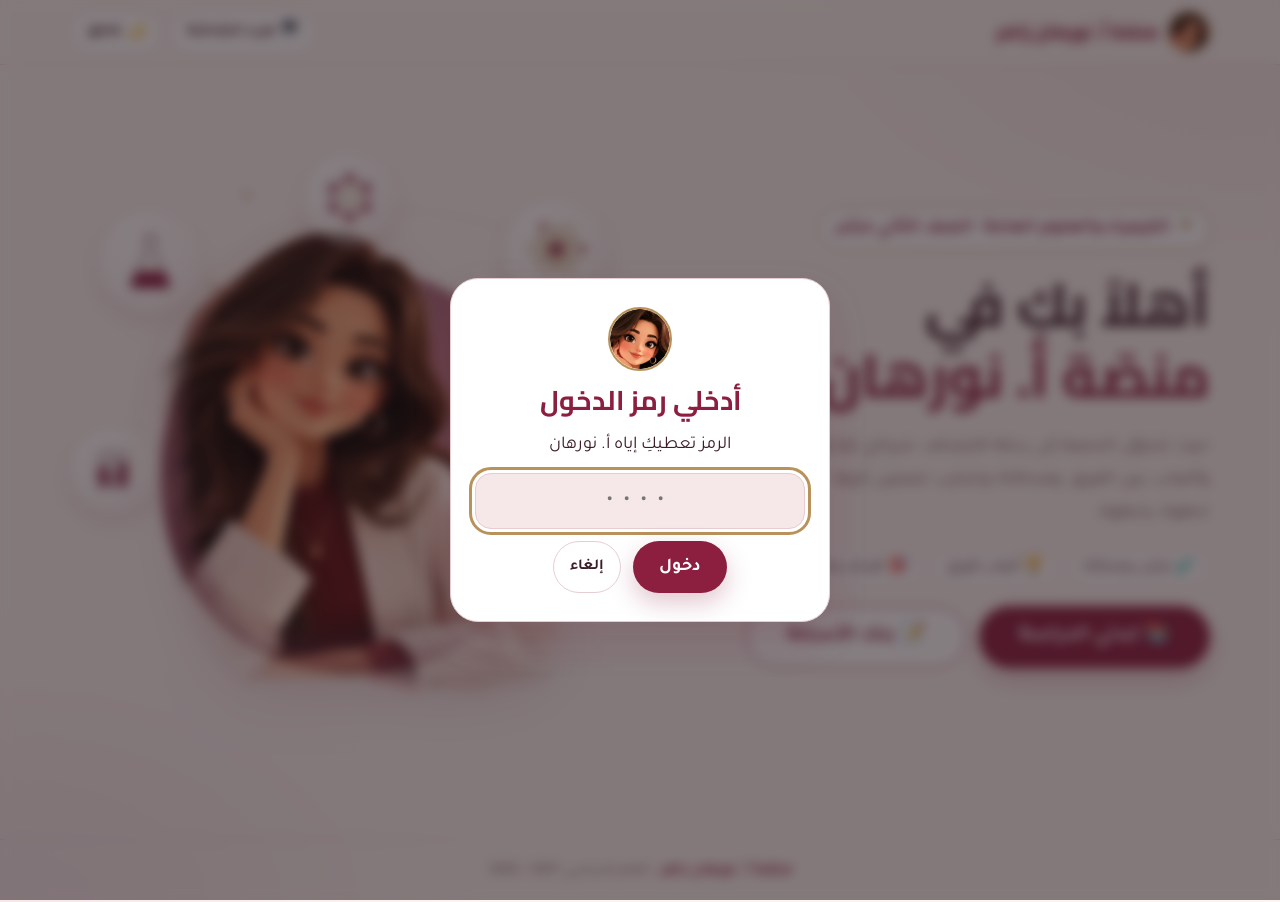
<file: chemistry/term1/unit2/lesson1.html>
<!doctype html>
<html lang="ar" dir="rtl">
<head>
<meta charset="utf-8">
<meta name="viewport" content="width=device-width, initial-scale=1, viewport-fit=cover">
<script src="../../../assets/gate.js" data-root="../../../"></script>
<title>خواص العناصر الانتقالية: حالات التأكسد والعوامل المؤكسدة والمختزلة</title>
<meta name="theme-color" content="#8C1F3F">
<link rel="icon" href="../../../assets/avatar.webp">
<link rel="stylesheet" href="https://fonts.googleapis.com/css2?family=Cairo:wght@700;800&family=Tajawal:wght@400;500;700&display=swap">
<link rel="stylesheet" href="../../../assets/site.css">
<script>try { document.documentElement.dataset.theme = localStorage.getItem("chem-theme") || "light"; } catch (e) { document.documentElement.dataset.theme = "light"; }</script>
<style>
/* درس بشرائح بهوية المنصّة: شريط علوي ← شريحة واحدة ← تنقّل سفلي */
html, body { height: 100%; }
body { min-height: 0; }
main { overflow-y: auto; padding-block: 18px 26px; }
.lesson-bar { position: sticky; top: 0; z-index: 5; background: color-mix(in srgb, var(--ink) 85%, transparent); backdrop-filter: blur(10px); border-bottom: 1px solid var(--line); padding-block: 8px; }
.lesson-bar .wrap { display: grid; gap: 6px; }
.bar-row { display: flex; flex-wrap: wrap; gap: 8px 14px; align-items: center; justify-content: space-between; }
.ltitle { font-family: var(--display); font-weight: 800; color: var(--wine); }
.score { display: flex; gap: 8px; flex-wrap: wrap; }
.team { display: flex; align-items: center; gap: 6px; background: var(--paper); border: 1px solid var(--line); border-radius: 999px; padding: 2px 4px 2px 12px; }
.team b { font-family: var(--display); min-width: 1.6em; text-align: center; font-variant-numeric: tabular-nums; color: var(--wine); }
.team button { min-height: 36px; min-width: 36px; border-radius: 50%; border: 1px solid var(--line); background: var(--blush); color: var(--fg); font: inherit; font-weight: 700; cursor: pointer; }
.slide { display: grid; gap: 18px; }
.kicker { display: flex; flex-wrap: wrap; gap: 8px 12px; align-items: center; color: var(--muted); font-size: .95rem; }
.kicker .chip.goal { background: var(--wine); border-color: var(--wine); color: var(--on-wine); }
h2.st { font-size: clamp(1.6rem, 3.4vw, 2.2rem); color: var(--wine); }
.lead { color: var(--muted); font-size: 1.15rem; max-width: 64ch; }
.two { display: grid; grid-template-columns: 1fr 1fr; gap: 18px; }
.three { display: grid; grid-template-columns: repeat(3, minmax(0, 1fr)); gap: 14px; }
@media (max-width: 880px) { .two, .three { grid-template-columns: 1fr; } }
.box { background: var(--paper); border: 1px solid var(--line); border-radius: 22px; padding: 18px; display: grid; gap: 12px; align-content: start; min-width: 0; box-shadow: var(--shadow); }
.box h3 { color: var(--wine); font-size: 1.2rem; }
.stage { background: linear-gradient(160deg, var(--paper), var(--blush)); border: 1px solid var(--line); border-radius: 18px; }
svg { display: block; max-width: 100%; height: auto; direction: ltr; }
.row { display: flex; flex-wrap: wrap; gap: 10px; align-items: center; }
.pill { font: inherit; font-weight: 700; min-height: 46px; padding: 6px 16px; border-radius: 999px; cursor: pointer; border: 1.5px solid var(--line); background: var(--paper); color: var(--fg); }
.pill:hover:not(:disabled) { border-color: var(--wine); }
.pill[aria-pressed="true"] { background: var(--wine); border-color: var(--wine); color: var(--on-wine); }
.pill:disabled { opacity: .45; cursor: not-allowed; }
.pill.solid { background: var(--wine); border-color: var(--wine); color: var(--on-wine); }
.answer { border: 1.5px solid #2E8A57; background: rgba(46,138,87,.1); border-radius: 14px; padding: 10px 14px; }
.note { text-align: start; border: 1.5px solid var(--mauve); background: var(--blush); border-radius: 14px; padding: 10px 14px; color: var(--fg); }
.opt.right { background: #2E8A57 !important; border-color: #2E8A57 !important; color: #fff !important; }
.opt.wrong { background: #C24A33 !important; border-color: #C24A33 !important; color: #fff !important; }
.mcq .opts { display: flex; flex-wrap: wrap; gap: 8px; }
.bottom { position: sticky; bottom: 0; background: color-mix(in srgb, var(--ink) 88%, transparent); backdrop-filter: blur(10px); border-top: 1px solid var(--line); padding-block: 8px; }
.bottom .wrap { display: flex; align-items: center; justify-content: space-between; gap: 10px; }
.dots { display: flex; gap: 6px; flex-wrap: wrap; justify-content: center; }
.dot { width: 13px; height: 13px; border-radius: 50%; border: 1.5px solid var(--mauve); background: transparent; padding: 0; cursor: pointer; }
.dot.on { background: var(--wine); border-color: var(--wine); }
.counter { color: var(--muted); font-variant-numeric: tabular-nums; }
.goalcard { border-top: 5px solid var(--wine); }
.gnum { justify-self: start; background: var(--wine); color: var(--on-wine); border-radius: 999px; padding: 2px 14px; font-weight: 700; }
.gtext { font-size: 1.15rem; font-weight: 700; }
/* شريط العناصر وجدول حالات التأكسد */
.strip { display: grid; grid-template-columns: repeat(10, minmax(0, 1fr)); gap: 8px; direction: ltr; }
@media (max-width: 880px) { .strip { grid-template-columns: repeat(5, minmax(0, 1fr)); } }
.elc { font: inherit; border: 1.5px solid var(--line); border-radius: 16px; background: var(--paper); color: var(--fg); padding: 8px 4px 10px; display: grid; gap: 6px; justify-items: center; align-content: start; cursor: pointer; min-height: 150px; transition: transform .25s, border-color .25s; }
.elc:hover { transform: translateY(-3px); border-color: var(--wine); }
.elc .z { font-size: .78rem; color: var(--muted); }
.elc .sy { font-family: var(--display); font-size: 1.7rem; font-weight: 800; color: var(--wine); line-height: 1; }
.ox { display: flex; flex-wrap: wrap; gap: 4px; justify-content: center; }
.ox span { direction: ltr; font-weight: 800; font-size: .92rem; min-width: 34px; padding: 2px 6px; border-radius: 999px; border: 1.5px solid var(--line); background: var(--blush); transition: all .35s; }
.ox span.hl { background: #F5C542; border-color: #C9A60E; color: #3B1E28; transform: scale(1.15); }
.ox span.mx { background: var(--wine); border-color: var(--wine); color: var(--on-wine); transform: scale(1.15); }
.ox span.one { background: #2E8A57; border-color: #2E8A57; color: #fff; transform: scale(1.15); box-shadow: 0 0 0 4px rgba(46,138,87,.25); }
.ox span.hide { opacity: 0; transform: scale(.4); }
.elc .cnt { font-size: .78rem; color: var(--muted); }
/* مخطط الطاقة */
.lvl-anim { transition: transform .8s ease; }
/* مختبر نزع الإلكترونات */
.oxlab { display: grid; grid-template-columns: 1.2fr 1fr; gap: 18px; }
@media (max-width: 880px) { .oxlab { grid-template-columns: 1fr; } }
.picker { display: flex; flex-wrap: wrap; gap: 6px; direction: ltr; justify-content: center; }
.picker .pill { min-width: 54px; }
.dark { background: linear-gradient(170deg, #2A1820, #3B2230); color: #F8ECEF; border: 0; }
.dark .muted { color: #D8C0C7; }
.ionbig { font-family: var(--display); font-size: 3.2rem; font-weight: 800; color: #F2C3CE; direction: ltr; text-align: center; line-height: 1.1; }
.cfg { direction: ltr; text-align: center; font-size: 1.3rem; font-weight: 700; }
.shells { display: flex; gap: 18px; justify-content: center; direction: ltr; flex-wrap: wrap; align-items: end; }
.shell { display: grid; gap: 4px; justify-items: center; }
.shell .bx { display: flex; }
.ob { width: 46px; height: 44px; border: 1.5px solid rgba(255,255,255,.35); display: inline-flex; align-items: center; justify-content: center; gap: 2px; font-size: 1.35rem; font-weight: 800; position: relative; }
.ob + .ob { border-left: 0; }
.ob i { font-style: normal; display: inline-block; transition: transform .55s ease-in, opacity .55s; }
.ob i.u { color: #F2C3CE; } .ob i.d { color: #E2B66F; }
.ob i.fly { transform: translateY(-70px) scale(1.4); opacity: 0; }
.shell small { color: #D8C0C7; font-weight: 700; }
.state { text-align: center; font-size: 1.15rem; font-weight: 700; min-height: 2.6em; }
.state.ok { color: #9BE3B9; } .state.no { color: #F4A79A; } .state.max { color: #F5C542; }
.ox-counter { display: flex; justify-content: center; gap: 6px; direction: ltr; flex-wrap: wrap; }
.ox-counter span { min-width: 40px; text-align: center; padding: 3px 6px; border-radius: 999px; border: 1.5px solid rgba(255,255,255,.25); font-weight: 800; opacity: .45; }
.ox-counter span.real { opacity: 1; border-color: #9BE3B9; }
.ox-counter span.now { background: #F5C542; color: #3B1E28; border-color: #F5C542; opacity: 1; }
/* القواعد */
.rulecards { display: grid; grid-template-columns: repeat(auto-fit, minmax(230px, 1fr)); gap: 14px; }
.rc { font: inherit; text-align: start; color: var(--fg); background: var(--paper); border: 1.5px solid var(--line); border-radius: 20px; padding: 16px; display: grid; gap: 8px; cursor: pointer; min-height: 170px; align-content: start; box-shadow: var(--shadow); }
.rc .ic { font-size: 2rem; }
.rc b { color: var(--wine); font-size: 1.1rem; }
.rc .ans { display: none; }
.rc.open { border-color: #2E8A57; }
.rc.open .ans { display: block; animation: pop .4s; }
.rc.open .tap { display: none; }
.tap { color: var(--muted); font-size: .9rem; }
@keyframes pop { from { opacity: 0; transform: translateY(8px) } to { opacity: 1; transform: none } }
.stable { display: grid; grid-template-columns: repeat(3, minmax(0, 1fr)); gap: 10px; }
.stable div { border: 1.5px dashed var(--mauve); border-radius: 14px; padding: 8px; text-align: center; }
/* بناء الأكسيد */
.steps { display: grid; gap: 10px; }
.stp { border: 1.5px solid var(--line); border-radius: 14px; padding: 10px 14px; display: flex; gap: 10px; align-items: center; flex-wrap: wrap; background: var(--paper); animation: pop .4s; }
.stp .n { width: 32px; height: 32px; border-radius: 50%; background: var(--wine); color: var(--on-wine); display: grid; place-items: center; font-weight: 800; flex: none; }
.stp .v { direction: ltr; unicode-bidi: isolate; font-weight: 800; font-size: 1.25rem; }
.stp.final { border-color: #2E8A57; background: rgba(46,138,87,.1); }
.xdash { stroke-dasharray: 200; stroke-dashoffset: 200; animation: xd 1s ease-out forwards; }
@keyframes xd { to { stroke-dashoffset: 0 } }
/* أكاسيد المنجنيز */
.mncards { display: grid; grid-template-columns: repeat(5, minmax(0, 1fr)); gap: 12px; }
@media (max-width: 880px) { .mncards { grid-template-columns: repeat(2, minmax(0, 1fr)); } }
.mn { font: inherit; perspective: 800px; border: 0; background: none; padding: 0; cursor: pointer; min-height: 190px; }
.mn .in { display: block; position: relative; width: 100%; height: 100%; min-height: 190px; transition: transform .7s; transform-style: preserve-3d; }
.mn.open .in { transform: rotateY(180deg); }
.mn .fc, .mn .bk { position: absolute; inset: 0; backface-visibility: hidden; border-radius: 20px; display: grid; place-items: center; align-content: center; gap: 6px; padding: 10px; border: 1.5px solid var(--line); }
.mn .fc { background: var(--paper); color: var(--fg); }
.mn .bk { background: var(--wine); color: var(--on-wine); transform: rotateY(180deg); }
.mn .big { font-family: var(--display); font-size: 1.9rem; font-weight: 800; direction: ltr; }
.mn .fc .big { color: var(--wine); }
.mn small { direction: ltr; opacity: .85; }
/* العوامل المؤكسدة والمختزلة */
.defs { display: grid; grid-template-columns: 1fr 1fr; gap: 18px; }
@media (max-width: 880px) { .defs { grid-template-columns: 1fr; } }
.def { border-radius: 22px; padding: 18px; display: grid; gap: 10px; align-content: start; border: 2px solid; }
.def.oxa { border-color: #2E8A57; background: rgba(46,138,87,.08); }
.def.red { border-color: #B8925A; background: rgba(184,146,90,.1); }
.def h3 { font-size: 1.4rem; }
.def.oxa h3 { color: #2E8A57; } .def.red h3 { color: #8A6420; }
.def .eqx { direction: ltr; unicode-bidi: isolate; text-align: center; font-size: 1.4rem; font-weight: 800; }
.tag { display: inline-block; padding: 2px 12px; border-radius: 999px; font-weight: 700; font-size: .95rem; }
.tag.g { background: #2E8A57; color: #fff; } .tag.y { background: #B8925A; color: #fff; }
.mnemo { text-align: center; font-family: var(--display); font-size: 1.35rem; color: var(--wine); }
.redox { display: grid; grid-template-columns: 300px 1fr; gap: 18px; }
@media (max-width: 880px) { .redox { grid-template-columns: 1fr; } }
.choice { display: flex; flex-wrap: wrap; gap: 10px; justify-content: center; }
.choice .pill { min-width: 140px; }
.eqcols { display: grid; grid-template-columns: 1fr 1fr; gap: 12px; }
.eqcol { border-radius: 16px; padding: 10px; border: 1.5px solid var(--line); display: grid; gap: 6px; align-content: start; min-height: 120px; }
.eqcol.g { border-color: #2E8A57; } .eqcol.y { border-color: #B8925A; }
.eqcol h4 { margin: 0; font-size: 1.05rem; }
.eqcol.g h4 { color: #2E8A57; } .eqcol.y h4 { color: #8A6420; }
.eqcol .e { direction: ltr; unicode-bidi: isolate; font-weight: 800; font-size: 1.15rem; animation: pop .4s both; }
.eqcol .none { color: var(--muted); text-align: center; font-size: 2rem; }
.verd { text-align: center; font-size: 1.25rem; font-weight: 800; min-height: 1.6em; }
.rgrow { stroke-dasharray: 300; stroke-dashoffset: 300; animation: xd 1s ease-out forwards; }
.progress { font-weight: 800; color: var(--wine); font-size: 1.15rem; text-align: center; }
.shake { animation: shake .35s; }
@keyframes shake { 25% { transform: translateX(-6px) } 75% { transform: translateX(6px) } }
.hero-q { font-family: var(--display); font-size: clamp(1.6rem, 4vw, 2.4rem); color: var(--fg); text-align: center; line-height: 1.4; }
.hero-q span { color: var(--wine); }
.f { unicode-bidi: isolate; direction: ltr; display: inline-block; }
</style>
</head>
<body>
<div class="lesson-bar gut"><div class="wrap">
  <nav class="crumbs" aria-label="مكان الدرس في المنصّة">
    <a href="../../../index.html">الرئيسية</a><span class="sep">›</span><a href="../../../study.html">الدراسة</a><span class="sep">›</span><a href="../../index.html">الكيمياء</a><span class="sep">›</span><a href="../index.html">الفصل الدراسي الأول</a><span class="sep">›</span><a href="index.html">الوحدة الثانية</a><span class="sep">›</span><b>الدرس الأول</b>
  </nav>
  <div class="bar-row">
    <span class="ltitle">خواص العناصر الانتقالية</span>
    <div class="score" aria-label="نقاط الفريقين">
      <div class="team"><span>فريق المنجنيز</span><b id="sA">0</b><button data-team="A" data-d="1" aria-label="نقطة لفريق المنجنيز">+</button><button data-team="A" data-d="-1" aria-label="أنقصي نقطة من فريق المنجنيز">−</button></div>
      <div class="team"><span>فريق الفاناديوم</span><b id="sB">0</b><button data-team="B" data-d="1" aria-label="نقطة لفريق الفاناديوم">+</button><button data-team="B" data-d="-1" aria-label="أنقصي نقطة من فريق الفاناديوم">−</button></div>
    </div>
    <div class="tools"><button class="tbtn" id="fs" type="button">🖥️ ملء الشاشة</button><button class="tbtn" id="theme" type="button" aria-label="بدّلي بين الوضع الفاتح والغامق"></button></div>
  </div>
</div></div>

<main class="gut" id="main"><div class="wrap">

<!-- ١ التهيئة -->
<section class="slide">
  <div class="kicker"><span class="chip">الوحدة الثانية · الدرس الأول</span><span class="chip">التهيئة</span></div>
  <p class="hero-q">الصوديوم له حالة تأكسد <span>واحدة</span> فقط…<br>فكيف يكوّن المنجنيز <span>خمسة</span> أكاسيد مختلفة؟</p>
  <div class="stage" style="padding:14px">
    <svg viewBox="0 0 620 210" style="max-height:260px;width:auto;margin:0 auto" role="img" aria-label="ذرة صوديوم بحالة تأكسد واحدة وذرة منجنيز بخمس حالات تأكسد" id="hook-svg"></svg>
  </div>
  <div class="row" style="justify-content:center"><button class="pill" data-reveal="hook">ما السرّ؟ تلميح</button></div>
  <p class="note" id="hook" hidden>المنجنيز عنصر انتقالي: إلكتروناته الخارجية موزّعة على فلكين <span class="f">4s</span> و<span class="f">3d</span> متقاربين جداً في الطاقة، فيستطيع أن يفقد عدداً مختلفاً منها في كل مركّب.</p>
</section>

<!-- ٢ الأهداف -->
<section class="slide">
  <div class="kicker"><span class="chip">أهداف قابلة للقياس</span></div>
  <h2 class="st">أهداف الدرس</h2>
  <div class="three">
    <div class="box goalcard"><span class="gnum">الهدف ١</span><p class="gtext">أن تفسّر الطالبة تعدّد حالات التأكسد للعناصر الانتقالية، وتحدّد حالة التأكسد الأكثر شيوعاً وأقصى حالة تأكسد للعنصر.</p><p><b>معيار النجاح:</b> إجابة صحيحة عن سؤالين من ثلاثة في غلق الهدف.</p></div>
    <div class="box goalcard"><span class="gnum">الهدف ٢</span><p class="gtext">أن تكتب الطالبة التوزيع الإلكتروني لأيون العنصر الانتقالي، وتستنتج صيغة أكسيده من حالة تأكسده.</p><p><b>معيار النجاح:</b> كتابة صيغ ثلاثة أكاسيد من خمسة للمنجنيز بشكل صحيح.</p></div>
    <div class="box goalcard"><span class="gnum">الهدف ٣</span><p class="gtext">أن تحدّد الطالبة إن كانت ذرّة أو أيون العنصر الانتقالي تعمل كعامل مؤكسد أم مختزل أم كليهما، وتكتب نصف المعادلة.</p><p><b>معيار النجاح:</b> تحديد صحيح لثلاثة أيونات من خمسة في الأداة، وإجابة صحيحة عن سؤالين من ثلاثة.</p></div>
  </div>
</section>

<!-- ٣ جدول حالات التأكسد -->
<section class="slide">
  <div class="kicker"><span class="chip goal">الهدف ١</span><span>استكشاف</span></div>
  <h2 class="st">خواص العناصر الانتقالية: ١) تعدّد حالات التأكسد</h2>
  <div class="box">
    <div class="strip" id="strip"></div>
    <div class="row" style="justify-content:center">
      <button class="pill" data-mode="all" aria-pressed="true">كل الحالات</button>
      <button class="pill" data-mode="common">⭐ الأكثر شيوعاً</button>
      <button class="pill" data-mode="max">🏁 أقصى حالة</button>
      <button class="pill" data-mode="one">☝️ حالة واحدة فقط</button>
    </div>
    <p class="note" id="strip-msg">اضغطي على أي عنصر لتعرفي عدد حالات تأكسده، أو اختاري أحد الأزرار.</p>
  </div>
</section>

<!-- ٤ لماذا تتعدّد؟ -->
<section class="slide">
  <div class="kicker"><span class="chip goal">الهدف ١</span><span>تفسير</span></div>
  <h2 class="st">لماذا تتعدّد حالات التأكسد؟ سببان</h2>
  <div class="two">
    <div class="box">
      <div class="stage"><svg viewBox="0 0 460 300" role="img" aria-label="مخطط طاقة يبيّن تقارب طاقة 4s و3d" id="en-svg"></svg></div>
      <div class="row"><button class="pill solid" id="en-zoom">🔍 قرّبي الصورة على 4s و 3d</button><button class="pill" id="en-reset">↺</button></div>
    </div>
    <div class="box">
      <div class="steps">
        <div class="stp"><span class="n">١</span><span>الاختلافات في الطاقة بين أفلاك <span class="f">4s</span> و<span class="f">3d</span> <b>صغيرة جداً</b>، فيمكن أن تُفقد الإلكترونات من الفلكين.</span></div>
        <div class="stp" id="why2" hidden><span class="n">٢</span><span><b>ترتيب الإلكترونات</b> بالحدّ الأدنى من الطاقة يعتمد على <b>خصائص العنصر الآخر</b> في الرابطة الكيميائية.</span></div>
      </div>
      <div class="row"><button class="pill" data-reveal="why2">أظهري السبب الثاني</button></div>
      <p class="note">في الصوديوم: الفرق في الطاقة بين <span class="f">3s</span> والفلك الذي تحته <b>كبير جداً</b>، فلا يفقد إلا إلكتروناً واحداً.</p>
    </div>
  </div>
</section>

<!-- ٥ مختبر نزع الإلكترونات -->
<section class="slide">
  <div class="kicker"><span class="chip goal">الهدف ١</span><span>مختبر تفاعلي</span></div>
  <h2 class="st">انزعي الإلكترونات واحداً بعد الآخر… وراقبي حالة التأكسد</h2>
  <div class="oxlab">
    <div class="box dark">
      <div class="picker" id="lab-pick"></div>
      <div class="ionbig" id="lab-ion"></div>
      <div class="cfg" id="lab-cfg"></div>
      <div class="shells" id="lab-shells"></div>
      <div class="ox-counter" id="lab-ox"></div>
      <p class="state" id="lab-state"></p>
      <div class="row" style="justify-content:center"><button class="pill solid" id="lab-rm">➖ انزعي إلكتروناً</button><button class="pill" id="lab-reset">↺ من البداية</button></div>
    </div>
    <div class="box">
      <h3>لاحظي</h3>
      <ol style="margin:0;padding-inline-start:1.2em;display:grid;gap:10px">
        <li>الإلكترونات تُفقد من <span class="f">4s</span> <b>أولاً</b>، ثم من <span class="f">3d</span>.</li>
        <li>بعد فقد إلكتروني <span class="f">4s</span> تصبح حالة التأكسد <span class="f">+2</span>، وهي <b>الأكثر شيوعاً</b>.</li>
        <li><b>أقصى حالة تأكسد</b> = إلكترونات <span class="f">4s</span> + الإلكترونات <b>المفردة</b> في <span class="f">3d</span>.</li>
      </ol>
      <p class="answer">جرّبي المنجنيز: <span class="f">2 + 5 = 7</span>، فأقصى حالة تأكسد له <span class="f">+7</span>.</p>
    </div>
  </div>
</section>

<!-- ٦ القواعد -->
<section class="slide">
  <div class="kicker"><span class="chip goal">الهدف ١</span><span>بطاقات الحفظ</span></div>
  <h2 class="st">أربع قواعد ذهبية <span class="muted" style="font-size:.6em">اضغطي على البطاقة لتظهر الإجابة</span></h2>
  <div class="rulecards">
    <button class="rc"><span class="ic">⭐</span><b>حالة التأكسد الأكثر شيوعاً هي <span class="f">+2</span>… لماذا؟</b><span class="tap">اضغطي للإجابة</span><span class="ans">لأنها تفقد الإلكترونات من <span class="f">4s</span> أولاً، والذي يحتوي على إلكترونين.</span></button>
    <button class="rc"><span class="ic">🏁</span><b>متى يصل العنصر الانتقالي لأقصى حالة تأكسد؟</b><span class="tap">اضغطي للإجابة</span><span class="ans">عندما يفقد إلكتروني <span class="f">4s</span> أولاً، ويتبعهما بجميع الإلكترونات المفردة في <span class="f">3d</span>.</span></button>
    <button class="rc"><span class="ic">☝️</span><b>لماذا للسكانديوم <span class="f">Sc</span> حالة تأكسد واحدة <span class="f">+3</span>؟</b><span class="tap">اضغطي للإجابة</span><span class="ans">لأنه يفقد الإلكترون المنفرد في <span class="f">3d</span> مع إلكتروني <span class="f">4s</span> لتقارب طاقة الفلكين، فيصبح <span class="f">Sc³⁺ : [Ar]</span> مستقراً.</span></button>
    <button class="rc"><span class="ic">🔒</span><b>لماذا <span class="f">Fe³⁺</span> أكثر استقراراً من <span class="f">Fe²⁺</span>؟</b><span class="tap">اضغطي للإجابة</span><span class="ans"><span class="f">Fe³⁺ : [Ar] 3d⁵</span> فلك <span class="f">d</span> نصف ممتلئ، وهو ترتيب مستقر.</span></button>
  </div>
  <div class="box">
    <h3>ترتيبات مستقرة لأفلاك d</h3>
    <div class="stable"><div><b class="f">d⁰</b><br>فارغ كلياً</div><div><b class="f">d⁵</b><br>نصف ممتلئ</div><div><b class="f">d¹⁰</b><br>ممتلئ بالكامل</div></div>
  </div>
</section>

<!-- ٧ غلق الهدف ١ -->
<section class="slide">
  <div class="kicker"><span class="chip goal">غلق الهدف ١</span><span>٣ دقائق</span></div>
  <h2 class="st">غلق الهدف ١: حالات التأكسد</h2>
  <div class="three" id="c1"></div>
</section>

<!-- ٨ من الأيون إلى الأكسيد -->
<section class="slide">
  <div class="kicker"><span class="chip goal">الهدف ٢</span><span>خطوة بخطوة</span></div>
  <h2 class="st">من الأيون… إلى التوزيع الإلكتروني… إلى صيغة الأكسيد</h2>
  <div class="two">
    <div class="box">
      <div class="picker" id="ox-pick"></div>
      <div class="stage"><svg viewBox="0 0 420 200" role="img" aria-label="تبادل الشحنات بين أيون الفلز وأيون الأكسجين" id="ox-svg"></svg></div>
      <div class="row"><button class="pill solid" id="ox-next">الخطوة التالية ←</button><button class="pill" id="ox-reset">↺</button></div>
    </div>
    <div class="box"><div class="steps" id="ox-steps"></div></div>
  </div>
</section>

<!-- ٩ أكاسيد المنجنيز -->
<section class="slide">
  <div class="kicker"><span class="chip goal">الهدف ٢</span><span>تحدّي الفرق</span></div>
  <h2 class="st">كم أكسيداً يمكن أن يكوّن المنجنيز <span class="f">Mn</span> مع أيون الأكسجين؟</h2>
  <p class="lead">حالات تأكسد المنجنيز: <span class="f">+2 , +3 , +4 , +6 , +7</span>. كل فريق يكتب صيغة الأكسيد، ثم اضغطي على البطاقة للتأكّد.</p>
  <div class="mncards" id="mn"></div>
  <p class="progress" id="mn-p"></p>
</section>

<!-- ١٠ غلق الهدف ٢ -->
<section class="slide">
  <div class="kicker"><span class="chip goal">غلق الهدف ٢</span><span>٣ دقائق</span></div>
  <h2 class="st">غلق الهدف ٢: التوزيع الإلكتروني وصيغ الأكاسيد</h2>
  <div class="three" id="c2"></div>
</section>

<!-- ١١ العامل المؤكسد والمختزل -->
<section class="slide">
  <div class="kicker"><span class="chip goal">الهدف ٣</span><span>مفاهيم</span></div>
  <h2 class="st">أيونات العناصر الانتقالية كعوامل مؤكسدة ومختزلة</h2>
  <div class="defs">
    <div class="def oxa">
      <h3>⬇ العامل المؤكسد</h3>
      <p>هو المادة التي <b>تأخذ إلكترونات</b> من مادة أخرى، <b>فتُختزل</b> ويقلّ عدد تأكسدها.</p>
      <p class="eqx">Cr²⁺ + 2e⁻ → Cr</p>
      <p><span class="tag g">يكتسب e⁻</span> <span class="tag g">عدد التأكسد يقلّ ⬇</span></p>
    </div>
    <div class="def red">
      <h3>⬆ العامل المختزل</h3>
      <p>هو المادة التي <b>تمنح إلكترونات</b> لمادة أخرى، <b>فتتأكسد</b> ويزداد عدد تأكسدها.</p>
      <p class="eqx">Cr²⁺ → Cr³⁺ + e⁻</p>
      <p><span class="tag y">يفقد e⁻</span> <span class="tag y">عدد التأكسد يزيد ⬆</span></p>
    </div>
  </div>
  <div class="box">
    <p class="mnemo">🔑 المؤكسد <b>يُختزل</b>… والمختزل <b>يتأكسد</b></p>
    <div class="row" style="justify-content:center"><button class="pill" data-reveal="rule3">كيف أحدّد؟</button></div>
    <div class="answer" id="rule3" hidden>
      نكتب حالات تأكسد العنصر على خط، ونضع الأيون في مكانه:
      إن وُجدت حالة <b>أقل</b> منه ⬅ يمكن أن يكون <b>عاملاً مؤكسداً</b>. وإن وُجدت حالة <b>أعلى</b> منه ⬅ يمكن أن يكون <b>عاملاً مختزلاً</b>. وإن وُجدتا معاً ⬅ <b>كليهما</b>.
    </div>
  </div>
</section>

<!-- ١٢ أداة التحديد -->
<section class="slide">
  <div class="kicker"><span class="chip goal">الهدف ٣</span><span>أداة تفاعلية</span></div>
  <h2 class="st">حدّدي: عامل مؤكسد أم مختزل أم كليهما؟</h2>
  <div class="picker" id="rd-pick"></div>
  <div class="redox">
    <div class="box"><div class="stage"><svg viewBox="0 0 300 380" role="img" aria-label="خط حالات التأكسد للعنصر وموقع الأيون عليه" id="rd-svg"></svg></div></div>
    <div class="box">
      <div class="choice">
        <button class="pill" data-c="ox">⬇ عامل مؤكسد</button>
        <button class="pill" data-c="red">⬆ عامل مختزل</button>
        <button class="pill" data-c="both">⇅ كليهما</button>
      </div>
      <p class="verd" id="rd-verd"></p>
      <div class="eqcols">
        <div class="eqcol g"><h4>⬇ كعامل مؤكسد (يكتسب e⁻)</h4><div id="rd-ox"></div></div>
        <div class="eqcol y"><h4>⬆ كعامل مختزل (يفقد e⁻)</h4><div id="rd-red"></div></div>
      </div>
      <p class="progress" id="rd-p"></p>
    </div>
  </div>
</section>

<!-- ١٣ غلق الهدف ٣ -->
<section class="slide">
  <div class="kicker"><span class="chip goal">غلق الهدف ٣</span><span>٣ دقائق</span></div>
  <h2 class="st">غلق الهدف ٣: مؤكسد أم مختزل؟</h2>
  <div class="three" id="c3"></div>
</section>

<!-- ١١ التحدّي -->
<section class="slide">
  <div class="kicker"><span class="chip">الغلق الختامي</span><span>المسابقة</span></div>
  <h2 class="st">التحدّي النهائي بين الفريقين</h2>
  <div class="box" style="font-size:1.2rem">
    <p class="muted" id="ch-n"></p>
    <p id="ch-q" style="font-size:1.35rem;font-weight:700"></p>
    <div class="row"><button class="pill solid" id="ch-show">أظهري الإجابة</button></div>
    <p class="answer" id="ch-a" hidden></p>
    <div class="row"><button class="pill" data-team="A" data-d="1">+١ لفريق المنجنيز</button><button class="pill" data-team="B" data-d="1">+١ لفريق الفاناديوم</button><button class="pill" id="ch-next">السؤال التالي ←</button></div>
  </div>
  <p class="answer" id="winner" hidden></p>
</section>

</div></main>

<div class="bottom gut"><div class="wrap">
  <button class="pill" id="prev">→ السابقة</button>
  <div class="dots" id="dots"></div>
  <span class="counter" id="counter"></span>
  <button class="pill solid" id="next">التالية ←</button>
</div></div>

<script src="../../../assets/theme.js"></script>
<script>
const $ = (id) => document.getElementById(id);
const NS = "http://www.w3.org/2000/svg";
const el = (t, a = {}, p) => { const e = document.createElementNS(NS, t); for (const k in a) e.setAttribute(k, a[k]); if (p) p.appendChild(e); return e; };
const f = (s) => `<span class="f">${s}</span>`;
const WINE = "#8C1F3F", GOLD = "#B8925A", INK = "#3B1E28";

// ── التنقّل ──
const slides = [...document.querySelectorAll(".slide")];
let cur = 0;
slides.forEach((s, i) => { const d = document.createElement("button"); d.className = "dot"; d.setAttribute("aria-label", "الشريحة " + (i + 1)); d.onclick = () => go(i); $("dots").appendChild(d); });
function go(i) {
  cur = Math.max(0, Math.min(slides.length - 1, i));
  slides.forEach((s, k) => (s.hidden = k !== cur));
  [...$("dots").children].forEach((d, k) => d.classList.toggle("on", k === cur));
  $("counter").textContent = `${cur + 1} / ${slides.length}`;
  $("prev").disabled = cur === 0; $("next").disabled = cur === slides.length - 1;
  $("main").scrollTop = 0;
}
$("prev").onclick = () => go(cur - 1); $("next").onclick = () => go(cur + 1);
document.addEventListener("keydown", (e) => { if (e.key === "ArrowLeft") go(cur + 1); if (e.key === "ArrowRight") go(cur - 1); });

// ── النقاط والإظهار والاختيار من متعدد ──
const score = { A: 0, B: 0 };
document.addEventListener("click", (e) => {
  const t = e.target.closest("[data-team]");
  if (t) { score[t.dataset.team] = Math.max(0, score[t.dataset.team] + Number(t.dataset.d)); $("sA").textContent = score.A; $("sB").textContent = score.B; }
  const r = e.target.closest("[data-reveal]");
  if (r) { $(r.dataset.reveal).hidden = false; r.hidden = true; }
  const o = e.target.closest(".mcq .opt");
  if (o && !o.closest(".mcq").dataset.locked) for (const b of o.parentElement.children) { b.setAttribute("aria-pressed", b === o); b.dataset.picked = b === o ? "1" : ""; }
  const c = e.target.closest(".mcq .check");
  if (c) {
    const m = c.closest(".mcq"), ans = Number(m.dataset.answer);
    [...m.querySelectorAll(".opt")].forEach((b, k) => { b.setAttribute("aria-pressed", "false"); if (k === ans) b.classList.add("right"); else if (b.dataset.picked) b.classList.add("wrong"); });
    m.dataset.locked = "1"; const w = m.querySelector(".why"); if (w) w.hidden = false; c.hidden = true;
  }
});
const mcq = (q, opts, ans, why) => `<div class="mcq box" data-answer="${ans}"><p><b>${q}</b></p><div class="opts">${opts.map((x) => `<button class="opt pill">${x}</button>`).join("")}</div><div class="row"><button class="check pill solid">أظهري الإجابة</button></div>${why ? `<p class="why answer" hidden>${why}</p>` : ""}</div>`;

// ══════════ بيانات العناصر: الرمز، العدد الذري، إلكترونات 4s و 3d، حالات التأكسد (من ورقة الدرس) ══════════
const E = [
  { s: "Sc", z: 21, a: "السكانديوم", s4: 2, d3: 1, ox: [3] },
  { s: "Ti", z: 22, a: "التيتانيوم", s4: 2, d3: 2, ox: [2, 3, 4] },
  { s: "V", z: 23, a: "الفاناديوم", s4: 2, d3: 3, ox: [2, 3, 4, 5] },
  { s: "Cr", z: 24, a: "الكروم", s4: 1, d3: 5, ox: [2, 3, 4, 6] },
  { s: "Mn", z: 25, a: "المنجنيز", s4: 2, d3: 5, ox: [2, 3, 4, 6, 7] },
  { s: "Fe", z: 26, a: "الحديد", s4: 2, d3: 6, ox: [2, 3] },
  { s: "Co", z: 27, a: "الكوبالت", s4: 2, d3: 7, ox: [2, 3] },
  { s: "Ni", z: 28, a: "النيكل", s4: 2, d3: 8, ox: [2, 3] },
  { s: "Cu", z: 29, a: "النحاس", s4: 1, d3: 10, ox: [1, 2] },
  { s: "Zn", z: 30, a: "الخارصين", s4: 2, d3: 10, ox: [2] },
];
const SUPN = (n) => String(n).split("").map((c) => "⁰¹²³⁴⁵⁶⁷⁸⁹"[c]).join("");
const SUBN = (n) => String(n).split("").map((c) => "₀₁₂₃₄₅₆₇₈₉"[c]).join("");
const ionName = (sym, n) => n === 0 ? sym : sym + (n === 1 ? "" : SUPN(n)) + "⁺";
const sign = (n) => "+" + n;

// ── التهيئة: صوديوم بحالة واحدة ومنجنيز بخمس ──
(function hook() {
  const svg = $("hook-svg");
  const atom = (cx, sym, col) => { el("circle", { cx, cy: 125, r: 50, fill: col, opacity: .18 }, svg); el("circle", { cx, cy: 125, r: 32, fill: col }, svg); const t = el("text", { x: cx, y: 135, "text-anchor": "middle", "font-size": 28, "font-weight": 800, fill: "#fff" }, svg); t.textContent = sym; };
  atom(130, "Na", "#8A6E76"); atom(440, "Mn", WINE);
  const chip = (x, y, txt, d) => { const g = el("g", { style: `opacity:0;transition:opacity .5s ${d}s` }, svg); el("rect", { x: x - 25, y: y - 17, width: 50, height: 32, rx: 16, fill: GOLD }, g); const t = el("text", { x, y: y + 6, "text-anchor": "middle", "font-size": 17, "font-weight": 800, fill: "#fff" }, g); t.textContent = txt; requestAnimationFrame(() => requestAnimationFrame(() => (g.style.opacity = 1))); };
  chip(130, 40, "+1", .2);
  [2, 3, 4, 6, 7].forEach((n, i) => { const a = Math.PI * (1.12 + i * 0.19); chip(440 + 115 * Math.cos(a), 125 + 92 * Math.sin(a) + (i === 0 || i === 4 ? 30 : 0), sign(n), .5 + i * .35); });
})();

// ── جدول حالات التأكسد ──
let mode = "all";
function stripDraw() {
  $("strip").innerHTML = E.map((e, i) => {
    const mx = Math.max(...e.ox);
    const cls = (n) => mode === "common" ? (n === 2 ? "hl" : "hide") : mode === "max" ? (n === mx ? "mx" : "hide") : mode === "one" ? (e.ox.length === 1 ? "one" : "hide") : "";
    return `<button class="elc" data-i="${i}"><span class="z">${e.z}</span><span class="sy">${e.s}</span><span class="ox">${e.ox.map((n) => `<span class="${cls(n)}">${sign(n)}</span>`).join("")}</span><span class="cnt">${e.ox.length} ${e.ox.length === 1 ? "حالة" : e.ox.length === 2 ? "حالتان" : "حالات"}</span></button>`;
  }).join("");
}
const MSG = {
  all: "اضغطي على أي عنصر لتعرفي عدد حالات تأكسده، أو اختاري أحد الأزرار.",
  common: "⭐ حالة التأكسد <b>" + f("+2") + "</b> هي الأكثر شيوعاً للعناصر الانتقالية، لأنها تفقد إلكتروني " + f("4s") + " أولاً.",
  max: "🏁 أعلى حالة تأكسد في الصف هي " + f("+7") + " للمنجنيز = إلكترونا " + f("4s") + " + خمسة إلكترونات مفردة في " + f("3d") + ".",
  one: "☝️ السكانديوم له " + f("+3") + " فقط، والخارصين له " + f("+2") + " فقط.",
};
document.querySelectorAll("[data-mode]").forEach((b) => b.onclick = () => {
  mode = b.dataset.mode; document.querySelectorAll("[data-mode]").forEach((x) => x.setAttribute("aria-pressed", x === b)); stripDraw(); $("strip-msg").innerHTML = MSG[mode];
});
$("strip").onclick = (ev) => {
  const c = ev.target.closest(".elc"); if (!c) return; const e = E[Number(c.dataset.i)];
  $("strip-msg").innerHTML = `<b>${e.a}</b> ${f(e.s)}: ${e.ox.length === 1 ? "حالة تأكسد واحدة" : e.ox.length + " حالات تأكسد"} ${f(e.ox.map(sign).join(" , "))}`;
};
stripDraw();

// ── مخطط الطاقة: تقارب 4s و 3d ──
let zoom = false;
function enDraw() {
  const svg = $("en-svg"); svg.innerHTML = "";
  el("line", { x1: 50, y1: 285, x2: 50, y2: 20, stroke: INK, "stroke-width": 3 }, svg);
  el("path", { d: "M 42 34 L 50 18 L 58 34 Z", fill: INK }, svg);
  const lab = el("text", { x: 26, y: 160, "font-size": 15, fill: INK, transform: "rotate(-90 26 160)", "text-anchor": "middle" }, svg); lab.textContent = "Energy";
  const lv = zoom ? [["3p", 330, 3, 0], ["4s", 175, 1, 0], ["3d", 110, 5, 0]] : [["3p", 250, 3, 0], ["4s", 105, 1, 0], ["3d", 85, 5, 0]];
  lv.forEach(([n, y, k]) => {
    for (let j = 0; j < k; j++) el("line", { x1: 120 + j * 52, y1: y, x2: 160 + j * 52, y2: y, stroke: n === "3p" ? "#9C7B84" : WINE, "stroke-width": 5, "stroke-linecap": "round", class: "lvl-anim" }, svg);
    const t = el("text", { x: 100, y: y + 5, "text-anchor": "end", "font-size": 16, "font-weight": 800, fill: INK }, svg); t.textContent = n;
  });
  if (zoom) {
    el("path", { d: "M 400 112 L 400 173", stroke: "#2E8A57", "stroke-width": 3 }, svg);
    el("path", { d: "M 393 120 L 400 108 L 407 120 Z M 393 165 L 400 177 L 407 165 Z", fill: "#2E8A57" }, svg);
    const t = el("text", { x: 395, y: 210, "text-anchor": "middle", "font-size": 14, "font-weight": 800, fill: "#2E8A57" }, svg); t.textContent = "فرق صغير جداً";
  } else {
    el("path", { d: "M 400 100 L 400 240", stroke: "#C24A33", "stroke-width": 2, "stroke-dasharray": "5 5" }, svg);
    const t = el("text", { x: 400, y: 180, "text-anchor": "middle", "font-size": 13, fill: "#C24A33" }, svg); t.textContent = "فرق كبير";
    const t2 = el("text", { x: 300, y: 62, "text-anchor": "middle", "font-size": 13, fill: "#2E8A57", "font-weight": 800 }, svg); t2.textContent = "4s و 3d متلاصقان تقريباً";
  }
}
$("en-zoom").onclick = () => { zoom = true; enDraw(); }; $("en-reset").onclick = () => { zoom = false; enDraw(); }; enDraw();

// ── مختبر نزع الإلكترونات ──
const lab = { i: 4, lost: 0 };
$("lab-pick").innerHTML = E.map((e, i) => `<button class="pill" data-i="${i}">${e.s}</button>`).join("");
const hund = (n) => [0, 1, 2, 3, 4].map((k) => (n > k ? "u" : "") + (n > k + 5 ? "d" : ""));
function labState() { const e = E[lab.i]; const s4 = Math.max(0, e.s4 - lab.lost); const d3 = e.d3 - Math.max(0, lab.lost - e.s4); return { e, s4, d3 }; }
function labDraw(flyBox) {
  const { e, s4, d3 } = labState(), n = lab.lost, mx = Math.max(...e.ox);
  [...$("lab-pick").children].forEach((b, k) => b.setAttribute("aria-pressed", k === lab.i));
  $("lab-ion").textContent = ionName(e.s, n);
  $("lab-cfg").textContent = `[Ar] ${s4 ? "4s" + SUPN(s4) + " " : ""}${d3 ? "3d" + SUPN(d3) : ""}`.trim();
  const boxS = `<span class="ob">${s4 >= 1 ? '<i class="u">↑</i>' : ""}${s4 >= 2 ? '<i class="d">↓</i>' : ""}</span>`;
  const boxD = hund(d3).map((v) => `<span class="ob">${v.includes("u") ? '<i class="u">↑</i>' : ""}${v.includes("d") ? '<i class="d">↓</i>' : ""}</span>`).join("");
  $("lab-shells").innerHTML = `<div class="shell"><div class="bx">${boxS}</div><small>4s</small></div><div class="shell"><div class="bx">${boxD}</div><small>3d</small></div>`;
  $("lab-ox").innerHTML = Array.from({ length: mx }, (_, k) => k + 1).map((k) => `<span class="${k === n ? "now" : ""} ${e.ox.includes(k) ? "real" : ""}">${sign(k)}</span>`).join("");
  const st = $("lab-state");
  if (n === 0) { st.className = "state"; st.innerHTML = `ذرة ${e.a} متعادلة. اضغطي «انزعي إلكتروناً».`; }
  else if (n === mx) { st.className = "state max"; st.innerHTML = `🏁 وصلتِ لأقصى حالة تأكسد ${f(sign(n))} ${e.s === "Mn" || e.s === "Cr" || e.s === "V" || e.s === "Ti" ? `= إلكترونات ${f("4s")} + الإلكترونات المفردة في ${f("3d")}` : ""}`; }
  else if (e.ox.includes(n)) { st.className = "state ok"; st.innerHTML = `✔ ${f(sign(n))} حالة تأكسد معروفة لـ${e.a}${n === 2 ? " ⭐ الأكثر شيوعاً" : ""}${e.s === "Fe" && n === 3 ? " 🔒 أكثر استقراراً (3d⁵)" : ""}`; }
  else { st.className = "state no"; st.innerHTML = `✘ ${f(sign(n))} ليست من حالات تأكسد ${e.a} الشائعة… استمرّي`; }
  $("lab-rm").disabled = n >= mx;
  if (flyBox !== undefined) {
    // الإلكترون الذي خرج يطير لأعلى قبل أن يختفي
    const host = flyBox.where === "s" ? $("lab-shells").querySelectorAll(".ob")[0] : $("lab-shells").querySelectorAll(".ob")[1 + flyBox.k];
    const i = document.createElement("i"); i.className = flyBox.cls; i.textContent = flyBox.cls === "u" ? "↑" : "↓"; host.appendChild(i);
    requestAnimationFrame(() => requestAnimationFrame(() => i.classList.add("fly"))); setTimeout(() => i.remove(), 600);
  }
}
$("lab-pick").onclick = (ev) => { const b = ev.target.closest("[data-i]"); if (b) { lab.i = Number(b.dataset.i); lab.lost = 0; labDraw(); } };
$("lab-rm").onclick = () => {
  const before = labState(); lab.lost++; const after = labState();
  let fly;
  if (after.s4 < before.s4) fly = { where: "s", cls: before.s4 === 2 ? "d" : "u" };
  else { const a = hund(before.d3), b = hund(after.d3); const k = a.findIndex((v, j) => v !== b[j]); fly = { where: "d", k, cls: a[k].length > b[k].length && a[k].includes("d") && !b[k].includes("d") ? "d" : "u" }; }
  labDraw(fly);
};
$("lab-reset").onclick = () => { lab.lost = 0; labDraw(); };
labDraw();

// ── بطاقات القواعد ──
document.querySelectorAll(".rc").forEach((c) => c.onclick = () => c.classList.add("open"));

// ── غلق الهدف ١ ──
$("c1").innerHTML = [
  mcq("حالة التأكسد الأكثر شيوعاً للعناصر الانتقالية:", [f("+1"), f("+2"), f("+3")], 1, "لأنها تفقد إلكتروني " + f("4s") + " أولاً."),
  mcq("أقصى حالة تأكسد للمنجنيز " + f("Mn : [Ar] 4s² 3d⁵") + ":", [f("+5"), f("+2"), f("+7")], 2, "إلكترونا " + f("4s") + " + خمسة إلكترونات مفردة في " + f("3d") + " = " + f("+7") + "."),
  mcq("سبب تعدّد حالات التأكسد للعناصر الانتقالية:", ["الفرق في الطاقة بين 4s و 3d صغير جداً", "امتلاء أفلاك 3d دائماً", "كبر حجم الذرة"], 0, "تقارب طاقة " + f("4s") + " و" + f("3d") + " يسمح بفقد الإلكترونات من الفلكين."),
].join("");

// ── من الأيون إلى الأكسيد ──
const OXI = [["V", 2], ["V", 3], ["V", 4], ["V", 5], ["Cr", 2], ["Cr", 3], ["Cr", 4], ["Cr", 6], ["Fe", 2], ["Fe", 3]];
const ox = { k: 9, step: 0 };
function oxide(sym, n) {
  const raw = `${sym}₂O${n === 1 ? "" : SUBN(n)}`;
  const g = n % 2 === 0 ? 2 : 1, a = 2 / g, b = n / g;
  const simp = `${sym}${a > 1 ? SUBN(a) : ""}O${b > 1 ? SUBN(b) : ""}`;
  return { raw, simp, reduced: g === 2 };
}
$("ox-pick").innerHTML = OXI.map(([s, n], i) => `<button class="pill" data-i="${i}">${ionName(s, n)}</button>`).join("");
function oxDraw() {
  const [s, n] = OXI[ox.k], e = E.find((x) => x.s === s);
  [...$("ox-pick").children].forEach((b, i) => b.setAttribute("aria-pressed", i === ox.k));
  const s4 = Math.max(0, e.s4 - n), d3 = e.d3 - Math.max(0, n - e.s4), o = oxide(s, n);
  const cfgA = `${s} : [Ar] 4s${SUPN(e.s4)} 3d${SUPN(e.d3)}`, cfgI = `${ionName(s, n)} : [Ar]${s4 ? " 4s" + SUPN(s4) : ""}${d3 ? " 3d" + SUPN(d3) : ""}`;
  const S = [
    ["التوزيع الإلكتروني للذرّة", cfgA],
    ["التوزيع الإلكتروني للأيون: تخرج إلكترونات " + f("4s") + " أولاً", cfgI],
    ["نبادل الشحنات بين أيون الفلز وأيون الأكسجين " + f("O²⁻"), `${ionName(s, n)}  ✕  O²⁻`],
    ["الصيغة قبل الاختصار", o.raw],
    [o.reduced ? "نختصر الأرقام فتصبح صيغة الأكسيد" : "لا يمكن الاختصار، فصيغة الأكسيد", o.simp],
  ];
  $("ox-steps").innerHTML = S.slice(0, ox.step).map(([t, v], i) => `<div class="stp${i === 4 ? " final" : ""}"><span class="n">${i + 1}</span><span>${t}</span><span class="v">${v}</span></div>`).join("") || '<p class="muted">اختاري أيوناً ثم اضغطي «الخطوة التالية».</p>';
  $("ox-next").disabled = ox.step >= S.length;
  // رسم تبادل الشحنات
  const svg = $("ox-svg"); svg.innerHTML = "";
  const big = (x, txt, col) => { const t = el("text", { x, y: 100, "text-anchor": "middle", "font-size": 44, "font-weight": 800, fill: col }, svg); t.textContent = txt; };
  big(130, s, WINE); big(290, "O", "#C24A33");
  const ch = (x, txt) => { const t = el("text", { x, y: 58, "text-anchor": "middle", "font-size": 22, "font-weight": 800, fill: INK }, svg); t.textContent = txt; };
  ch(130 + 34, sign(n)); ch(290 + 30, "2−");
  if (ox.step >= 3) {
    el("path", { d: "M 168 66 C 220 100, 250 120, 302 140", stroke: GOLD, "stroke-width": 3, fill: "none", class: "xdash" }, svg);
    el("path", { d: "M 318 66 C 260 100, 220 120, 150 140", stroke: GOLD, "stroke-width": 3, fill: "none", class: "xdash" }, svg);
    const sub = (x, txt) => { const t = el("text", { x, y: 160, "text-anchor": "middle", "font-size": 24, "font-weight": 800, fill: "#2E8A57" }, svg); t.textContent = txt; };
    sub(150, "2"); sub(306, String(n));
  }
  if (ox.step >= 5) { const t = el("text", { x: 210, y: 192, "text-anchor": "middle", "font-size": 24, "font-weight": 800, fill: "#2E8A57" }, svg); t.textContent = "✔ " + o.simp; }
}
$("ox-pick").onclick = (ev) => { const b = ev.target.closest("[data-i]"); if (b) { ox.k = Number(b.dataset.i); ox.step = 0; oxDraw(); } };
$("ox-next").onclick = () => { ox.step++; oxDraw(); }; $("ox-reset").onclick = () => { ox.step = 0; oxDraw(); }; oxDraw();

// ── أكاسيد المنجنيز ──
const MN = [2, 3, 4, 6, 7];
let mnOpen = new Set();
$("mn").innerHTML = MN.map((n, i) => { const o = oxide("Mn", n); return `<button class="mn" data-i="${i}"><span class="in"><span class="fc"><span class="big">${ionName("Mn", n)}</span><small>+ O²⁻</small><span class="muted">؟ صيغة الأكسيد</span></span><span class="bk"><span class="big">${o.simp}</span><small>${o.reduced ? o.raw + " ← " + o.simp : "Mn" + SUPN(n) + "⁺ ✕ O²⁻"}</small></span></span></button>`; }).join("");
const mnP = () => { $("mn-p").textContent = mnOpen.size === MN.length ? "🎉 خمسة أكاسيد للمنجنيز: MnO · Mn₂O₃ · MnO₂ · MnO₃ · Mn₂O₇" : `اكتشفتِ ${mnOpen.size} من ${MN.length}`; };
$("mn").onclick = (ev) => { const b = ev.target.closest(".mn"); if (!b) return; b.classList.add("open"); mnOpen.add(b.dataset.i); mnP(); };
mnP();

// ── غلق الهدف ٢ ──
$("c2").innerHTML = [
  mcq("صيغة أكسيد الفاناديوم الذي يكون فيه " + f("V⁵⁺") + ":", [f("VO₅"), f("V₂O₅"), f("V₅O₂")], 1, "نبادل الشحنات: " + f("V⁵⁺ ✕ O²⁻ → V₂O₅") + "."),
  mcq("حالة تأكسد الكروم في " + f("CrO₃") + ":", [f("+3"), f("+6"), f("+4")], 1, f("Cr₂O₆") + " بعد الاختصار يصبح " + f("CrO₃") + "، فالكروم " + f("+6") + "."),
  mcq("التوزيع الإلكتروني لأيون " + f("Cr³⁺") + ":", [f("[Ar] 3d³"), f("[Ar] 4s² 3d¹"), f("[Ar] 4s¹ 3d²")], 0, f("Cr : [Ar] 4s¹ 3d⁵") + "، يفقد إلكترون " + f("4s") + " ثم إلكترونين من " + f("3d") + "."),
].join("");

// ── العوامل المؤكسدة والمختزلة ──
const RD = [
  { s: "Cr", n: 2, states: [0, 2, 3, 4, 6], ox: ["Cr²⁺ + 2e⁻ → Cr"], red: ["Cr²⁺ → Cr³⁺ + e⁻", "Cr²⁺ → Cr⁴⁺ + 2e⁻", "Cr²⁺ → Cr⁶⁺ + 4e⁻"] },
  { s: "Zn", n: 2, states: [0, 2], ox: ["Zn²⁺ + 2e⁻ → Zn"], red: [] },
  { s: "V", n: 3, states: [0, 2, 3, 4, 5], ox: ["V³⁺ + e⁻ → V²⁺", "V³⁺ + 3e⁻ → V"], red: ["V³⁺ → V⁴⁺ + e⁻", "V³⁺ → V⁵⁺ + 2e⁻"] },
  { s: "Mn", n: 4, states: [0, 2, 3, 4, 6, 7], ox: ["Mn⁴⁺ + e⁻ → Mn³⁺", "Mn⁴⁺ + 2e⁻ → Mn²⁺", "Mn⁴⁺ + 4e⁻ → Mn"], red: ["Mn⁴⁺ → Mn⁶⁺ + 2e⁻", "Mn⁴⁺ → Mn⁷⁺ + 3e⁻"] },
  { s: "Cu", n: 1, states: [0, 1, 2], ox: ["Cu⁺ + e⁻ → Cu"], red: ["Cu⁺ → Cu²⁺ + e⁻"] },
  { s: "Mn", n: 7, states: [0, 2, 3, 4, 6, 7], ox: ["Mn⁷⁺ + e⁻ → Mn⁶⁺", "Mn⁷⁺ + 5e⁻ → Mn²⁺"], red: [] },
  { s: "Fe", n: 0, states: [0, 2, 3], ox: [], red: ["Fe → Fe²⁺ + 2e⁻", "Fe → Fe³⁺ + 3e⁻"] },
];
const rd = { k: 0, shown: false, solved: new Set() };
const rdKind = (r) => r.ox.length && r.red.length ? "both" : r.ox.length ? "ox" : "red";
const RDN = { ox: "عامل مؤكسد فقط", red: "عامل مختزل فقط", both: "عامل مؤكسد ومختزل (كليهما)" };
$("rd-pick").innerHTML = RD.map((r, i) => `<button class="pill" data-i="${i}">${r.n ? ionName(r.s, r.n) : r.s + " (ذرّة)"}</button>`).join("");
function rdDraw() {
  const r = RD[rd.k];
  [...$("rd-pick").children].forEach((b, i) => b.setAttribute("aria-pressed", i === rd.k));
  const svg = $("rd-svg"); svg.innerHTML = "";
  const top = 50, bot = 355, mx = Math.max(...r.states), Y = (v) => bot - (v / mx) * (bot - top);
  el("line", { x1: 90, y1: bot, x2: 90, y2: top - 10, stroke: INK, "stroke-width": 3 }, svg);
  const head = el("text", { x: 90, y: 16, "text-anchor": "middle", "font-size": 13, fill: INK }, svg); head.textContent = "حالة التأكسد";
  r.states.forEach((v) => {
    const me = v === r.n, y = Y(v);
    el("circle", { cx: 90, cy: y, r: me ? 17 : 9, fill: me ? WINE : "#fff", stroke: me ? WINE : "#9C7B84", "stroke-width": 2 }, svg);
    const t = el("text", { x: 52, y: y + 6, "text-anchor": "end", "font-size": 18, "font-weight": 800, fill: me ? WINE : INK }, svg); t.textContent = v ? "+" + v : "0";
    if (me) { const n = el("text", { x: 118, y: y + 6, "font-size": 20, "font-weight": 800, fill: WINE }, svg); n.textContent = r.n ? ionName(r.s, r.n) : r.s; }
  });
  if (rd.shown) {
    const y0 = Y(r.n), lo = r.states.filter((v) => v < r.n), hi = r.states.filter((v) => v > r.n);
    if (lo.length) { el("path", { d: `M 205 ${y0 + 12} L 205 ${Y(Math.min(...lo)) - 4}`, stroke: "#2E8A57", "stroke-width": 5, class: "rgrow" }, svg); el("path", { d: `M 195 ${Y(Math.min(...lo)) - 14} L 205 ${Y(Math.min(...lo))} L 215 ${Y(Math.min(...lo)) - 14} Z`, fill: "#2E8A57" }, svg); const t = el("text", { x: 222, y: (y0 + Y(Math.min(...lo))) / 2, "font-size": 14, "font-weight": 800, fill: "#2E8A57" }, svg); t.textContent = "+ e⁻"; }
    if (hi.length) { el("path", { d: `M 250 ${y0 - 12} L 250 ${Y(Math.max(...hi)) + 4}`, stroke: GOLD, "stroke-width": 5, class: "rgrow" }, svg); el("path", { d: `M 240 ${Y(Math.max(...hi)) + 14} L 250 ${Y(Math.max(...hi))} L 260 ${Y(Math.max(...hi)) + 14} Z`, fill: GOLD }, svg); const t = el("text", { x: 262, y: (y0 + Y(Math.max(...hi))) / 2, "font-size": 14, "font-weight": 800, fill: "#8A6420" }, svg); t.textContent = "− e⁻"; }
  }
  const list = (a) => a.length ? a.map((e, i) => `<div class="e" style="animation-delay:${i * .25}s">${e}</div>`).join("") : '<div class="none">✕</div>';
  $("rd-ox").innerHTML = rd.shown ? list(r.ox) : '<p class="muted">؟</p>';
  $("rd-red").innerHTML = rd.shown ? list(r.red) : '<p class="muted">؟</p>';
  if (!rd.shown) { $("rd-verd").textContent = "اختاري الإجابة…"; $("rd-verd").style.color = ""; }
  document.querySelectorAll("[data-c]").forEach((b) => b.classList.remove("right", "wrong", "opt"));
  $("rd-p").textContent = `حدّدتِ ${rd.solved.size} من ${RD.length}`;
}
$("rd-pick").onclick = (ev) => { const b = ev.target.closest("[data-i]"); if (b) { rd.k = Number(b.dataset.i); rd.shown = false; rdDraw(); } };
document.querySelectorAll("[data-c]").forEach((b) => b.onclick = () => {
  const r = RD[rd.k], k = rdKind(r);
  if (b.dataset.c === k) {
    rd.shown = true; rd.solved.add(rd.k); rdDraw();
    const v = $("rd-verd"); v.innerHTML = "✔ " + f(r.n ? ionName(r.s, r.n) : r.s) + " " + RDN[k]; v.style.color = "#2E8A57";
    b.classList.add("opt", "right");
  } else { b.classList.remove("shake"); void b.offsetWidth; b.classList.add("shake"); $("rd-verd").textContent = "✘ حاولي مرة أخرى… انظري: هل توجد حالة أقل؟ أعلى؟"; $("rd-verd").style.color = "#C24A33"; }
});
rdDraw();

// ── غلق الهدف ٣ ──
$("c3").innerHTML = [
  mcq("أيون " + f("Zn²⁺") + " يعمل كـ:", ["عامل مؤكسد فقط", "عامل مختزل فقط", "كليهما"], 0, "للخارصين حالة واحدة " + f("+2") + "، فيكتسب إلكترونين فقط: " + f("Zn²⁺ + 2e⁻ → Zn") + "."),
  mcq("العامل المختزل هو المادة التي:", ["تأخذ إلكترونات فتُختزل", "تمنح إلكترونات فتتأكسد", "لا يتغيّر عدد تأكسدها"], 1, "تمنح إلكترونات لمادة أخرى فتتأكسد ويزداد عدد تأكسدها."),
  mcq("نصف المعادلة التي يعمل فيها " + f("V³⁺") + " كعامل مختزل:", [f("V³⁺ + e⁻ → V²⁺"), f("V³⁺ → V⁴⁺ + e⁻"), f("V³⁺ + 3e⁻ → V")], 1, "يفقد إلكتروناً فيزداد عدد تأكسده من " + f("+3") + " إلى " + f("+4") + "."),
].join("");

// ── التحدّي ──
const CH = [
  ["لماذا للعناصر الانتقالية حالات تأكسد متعدّدة؟", "لأن الفرق في الطاقة بين " + f("4s") + " و" + f("3d") + " صغير جداً، ولأن ترتيب الإلكترونات يعتمد على خصائص العنصر الآخر في الرابطة."],
  ["لماذا حالة التأكسد " + f("+2") + " هي الأكثر شيوعاً؟", "لأن العنصر يفقد إلكتروني " + f("4s") + " أولاً."],
  ["ما أقصى حالة تأكسد للفاناديوم " + f("V : [Ar] 4s² 3d³") + "؟", f("+5") + " = إلكترونا " + f("4s") + " + ثلاثة إلكترونات مفردة في " + f("3d") + "."],
  ["لماذا للسكانديوم حالة تأكسد واحدة فقط؟", "يفقد إلكترون " + f("3d") + " المنفرد مع إلكتروني " + f("4s") + " لتقارب طاقتيهما، فيكون " + f("Sc³⁺ : [Ar]") + "."],
  ["اكتبي صيغة أكسيد " + f("Fe³⁺"), f("Fe₂O₃")],
  ["لماذا " + f("Fe³⁺") + " أكثر استقراراً من " + f("Fe²⁺") + "؟", "لأن " + f("Fe³⁺ : [Ar] 3d⁵") + " فلك d نصف ممتلئ."],
  ["هل " + f("Cu⁺") + " عامل مؤكسد أم مختزل أم كليهما؟ اكتبي المعادلتين.", "كليهما: " + f("Cu⁺ + e⁻ → Cu") + " (مؤكسد) و " + f("Cu⁺ → Cu²⁺ + e⁻") + " (مختزل)."],
  ["لماذا " + f("Mn⁷⁺") + " عامل مؤكسد فقط؟", "لأنه في أقصى حالة تأكسد للمنجنيز، فلا يمكنه أن يفقد إلكترونات أخرى، بل يكتسب فقط."],
];

let ci = 0;
function ch() { $("ch-n").textContent = `السؤال ${ci + 1} من ${CH.length}`; $("ch-q").innerHTML = CH[ci][0]; $("ch-a").innerHTML = CH[ci][1]; $("ch-a").hidden = true; $("ch-show").hidden = false; $("ch-next").textContent = ci === CH.length - 1 ? "أعلني الفريق الفائز 🏆" : "السؤال التالي ←"; }
$("ch-show").onclick = () => { $("ch-a").hidden = false; $("ch-show").hidden = true; };
$("ch-next").onclick = () => { if (ci < CH.length - 1) { ci++; ch(); return; } $("winner").hidden = false;
  $("winner").innerHTML = score.A === score.B ? `تعادل رائع! ${score.A} – ${score.B} 🎉` : `🏆 فاز ${score.A > score.B ? "فريق المنجنيز" : "فريق الفاناديوم"} بنتيجة ${Math.max(score.A, score.B)} مقابل ${Math.min(score.A, score.B)}. أحسنتنّ!`; };
ch();
go(0);
</script>
</body>
</html>
</file>
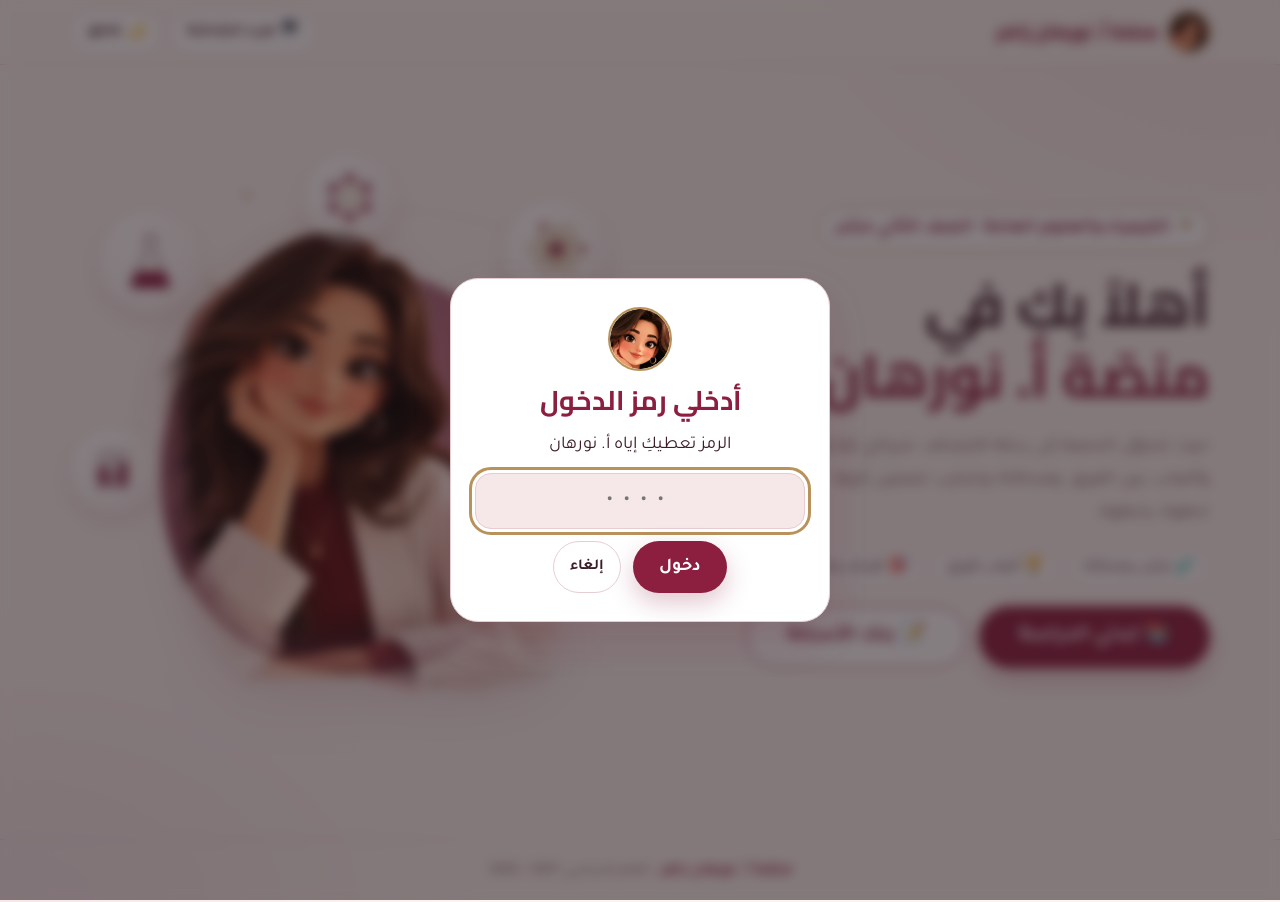
<file: chemistry/term1/unit2/lesson2.html>
<!doctype html>
<html lang="ar" dir="rtl">
<head>
<meta charset="utf-8">
<meta name="viewport" content="width=device-width, initial-scale=1, viewport-fit=cover">
<script src="../../../assets/gate.js" data-root="../../../"></script>
<title>ألوان أيونات العناصر الانتقالية</title>
<meta name="theme-color" content="#8C1F3F">
<link rel="icon" href="../../../assets/avatar.webp">
<link rel="stylesheet" href="https://fonts.googleapis.com/css2?family=Cairo:wght@700;800&family=Tajawal:wght@400;500;700&display=swap">
<link rel="stylesheet" href="../../../assets/site.css">
<script>try { document.documentElement.dataset.theme = localStorage.getItem("chem-theme") || "light"; } catch (e) { document.documentElement.dataset.theme = "light"; }</script>
<style>
/* درس بشرائح بهوية المنصّة: شريط علوي ← شريحة واحدة ← تنقّل سفلي */
html, body { height: 100%; }
body { min-height: 0; }
main { overflow-y: auto; padding-block: 18px 26px; }
.lesson-bar { position: sticky; top: 0; z-index: 5; background: color-mix(in srgb, var(--ink) 85%, transparent); backdrop-filter: blur(10px); border-bottom: 1px solid var(--line); padding-block: 8px; }
.lesson-bar .wrap { display: grid; gap: 6px; }
.bar-row { display: flex; flex-wrap: wrap; gap: 8px 14px; align-items: center; justify-content: space-between; }
.ltitle { font-family: var(--display); font-weight: 800; color: var(--wine); }
.score { display: flex; gap: 8px; flex-wrap: wrap; }
.team { display: flex; align-items: center; gap: 6px; background: var(--paper); border: 1px solid var(--line); border-radius: 999px; padding: 2px 4px 2px 12px; }
.team b { font-family: var(--display); min-width: 1.6em; text-align: center; font-variant-numeric: tabular-nums; color: var(--wine); }
.team button { min-height: 36px; min-width: 36px; border-radius: 50%; border: 1px solid var(--line); background: var(--blush); color: var(--fg); font: inherit; font-weight: 700; cursor: pointer; }
.slide { display: grid; gap: 18px; }
.kicker { display: flex; flex-wrap: wrap; gap: 8px 12px; align-items: center; color: var(--muted); font-size: .95rem; }
.kicker .chip.goal { background: var(--wine); border-color: var(--wine); color: var(--on-wine); }
h2.st { font-size: clamp(1.6rem, 3.4vw, 2.2rem); color: var(--wine); }
.lead { color: var(--muted); font-size: 1.15rem; max-width: 64ch; }
.two { display: grid; grid-template-columns: 1fr 1fr; gap: 18px; }
.three { display: grid; grid-template-columns: repeat(3, minmax(0, 1fr)); gap: 14px; }
@media (max-width: 880px) { .two, .three { grid-template-columns: 1fr; } }
.box { background: var(--paper); border: 1px solid var(--line); border-radius: 22px; padding: 18px; display: grid; gap: 12px; align-content: start; min-width: 0; box-shadow: var(--shadow); }
.box h3 { color: var(--wine); font-size: 1.2rem; }
.stage { background: linear-gradient(160deg, var(--paper), var(--blush)); border: 1px solid var(--line); border-radius: 18px; }
svg { display: block; max-width: 100%; height: auto; direction: ltr; }
.row { display: flex; flex-wrap: wrap; gap: 10px; align-items: center; }
.pill { font: inherit; font-weight: 700; min-height: 46px; padding: 6px 16px; border-radius: 999px; cursor: pointer; border: 1.5px solid var(--line); background: var(--paper); color: var(--fg); }
.pill:hover:not(:disabled) { border-color: var(--wine); }
.pill[aria-pressed="true"] { background: var(--wine); border-color: var(--wine); color: var(--on-wine); }
.pill:disabled { opacity: .45; cursor: not-allowed; }
.pill.solid { background: var(--wine); border-color: var(--wine); color: var(--on-wine); }
.answer { border: 1.5px solid #2E8A57; background: rgba(46,138,87,.1); border-radius: 14px; padding: 10px 14px; }
.note { text-align: start; border: 1.5px solid var(--mauve); background: var(--blush); border-radius: 14px; padding: 10px 14px; color: var(--fg); }
.opt.right { background: #2E8A57 !important; border-color: #2E8A57 !important; color: #fff !important; }
.opt.wrong { background: #C24A33 !important; border-color: #C24A33 !important; color: #fff !important; }
.mcq .opts { display: flex; flex-wrap: wrap; gap: 8px; }
.bottom { position: sticky; bottom: 0; background: color-mix(in srgb, var(--ink) 88%, transparent); backdrop-filter: blur(10px); border-top: 1px solid var(--line); padding-block: 8px; }
.bottom .wrap { display: flex; align-items: center; justify-content: space-between; gap: 10px; }
.dots { display: flex; gap: 6px; flex-wrap: wrap; justify-content: center; }
.dot { width: 13px; height: 13px; border-radius: 50%; border: 1.5px solid var(--mauve); background: transparent; padding: 0; cursor: pointer; }
.dot.on { background: var(--wine); border-color: var(--wine); }
.counter { color: var(--muted); font-variant-numeric: tabular-nums; }
.goalcard { border-top: 5px solid var(--wine); }
.gnum { justify-self: start; background: var(--wine); color: var(--on-wine); border-radius: 999px; padding: 2px 14px; font-weight: 700; }
.gtext { font-size: 1.15rem; font-weight: 700; }
/* أداة الأيونات */
.ions { display: grid; grid-template-columns: repeat(auto-fill, minmax(84px, 1fr)); gap: 8px; }
.boxes { display: flex; gap: 4px; direction: ltr; justify-content: center; flex-wrap: wrap; }
.orb { width: 40px; height: 40px; border: 2px solid var(--fg); display: grid; place-items: center; font-weight: 800; font-size: 1.1rem; background: var(--paper); }
.orb + .orb { border-left: 0; }
.orb-label { text-align: center; color: var(--muted); font-size: .9rem; direction: ltr; }
.beaker-wrap { display: grid; justify-items: center; gap: 6px; }
.verdict { font-size: 1.15rem; font-weight: 700; text-align: center; }
/* مختبر ملء الأفلاك */
.orb-lab { display: grid; grid-template-columns: 1.15fr 1fr; gap: 18px; }
@media (max-width: 880px) { .orb-lab { grid-template-columns: 1fr; } }
.lab-main { background: linear-gradient(170deg, #2A1820, #3B2230); color: #F8ECEF; border: 0; }
.el-head { display: flex; align-items: center; gap: 14px; }
.el-sym { font-family: var(--display); font-size: 3rem; font-weight: 800; line-height: 1; color: #F2C3CE; min-width: 2.2em; }
.lab-main .muted { color: #D8C0C7; }
.cfg-line { font-size: 1.25rem; font-weight: 700; min-height: 1.8em; color: #F8ECEF; }
.ladder { position: relative; display: grid; gap: 8px; padding: 6px 0 6px; }
.lrow { display: flex; align-items: center; gap: 6px; }
.lname { width: 34px; color: #D8C0C7; font-weight: 700; font-size: .95rem; }
.obox { width: 44px; height: 38px; border: 1.5px solid rgba(255,255,255,.28); border-radius: 8px; display: inline-flex; align-items: center; justify-content: center; gap: 2px; background: rgba(255,255,255,.04); font-size: 1.25rem; font-weight: 800; }
.obox.full { border-color: #E8A9B8; background: rgba(232,169,184,.12); }
.obox.flash { box-shadow: 0 0 0 3px #F2C3CE; }
.obox i { font-style: normal; }
.up { color: #F2C3CE; } .dn { color: #E2B66F; }
.flyer { position: absolute; left: 0; top: 0; width: 28px; height: 28px; border-radius: 50%; display: grid; place-items: center; font-weight: 800; opacity: 0; pointer-events: none; background: rgba(242,195,206,.18); box-shadow: 0 0 14px 4px rgba(242,195,206,.55); z-index: 3; }
.flyer.dn { background: rgba(226,182,111,.2); box-shadow: 0 0 14px 4px rgba(226,182,111,.6); }
.rules { display: grid; grid-template-columns: repeat(3, minmax(0, 1fr)); gap: 8px; }
.rule { border: 1.5px solid rgba(255,255,255,.18); border-radius: 12px; padding: 6px 8px; display: grid; gap: 2px; font-size: .85rem; color: #D8C0C7; }
.rule b { color: #F8ECEF; font-size: .92rem; }
.rule.on { border-color: #E8A9B8; background: rgba(232,169,184,.18); }
.rule.on[data-rule="p"] { border-color: #E2B66F; background: rgba(226,182,111,.18); }
/* لعبة الأزواج */
.cards4 { display: grid; grid-template-columns: repeat(3, minmax(0, 1fr)); gap: 12px; }
@media (max-width: 560px) { .cards4 { grid-template-columns: repeat(2, minmax(0, 1fr)); } }
.mcard { min-height: 92px; border-radius: 18px; border: 1.5px solid var(--line); background: var(--paper); font: inherit; cursor: pointer; display: grid; place-items: center; gap: 2px; padding: 8px; color: var(--fg); }
.mcard b { font-family: var(--display); font-size: 1.6rem; color: var(--wine); direction: ltr; }
.mcard small { color: var(--muted); direction: ltr; }
.mcard[aria-pressed="true"] { border-color: var(--wine); background: var(--blush); }
.mcard.done { border-color: #2E8A57; background: rgba(46,138,87,.1); cursor: default; }
.shake { animation: shake .35s; }
@keyframes shake { 25% { transform: translateX(-6px) } 75% { transform: translateX(6px) } }
.hero-q { font-family: var(--display); font-size: clamp(1.6rem, 4vw, 2.4rem); color: var(--fg); text-align: center; line-height: 1.4; }
.hero-q span { color: var(--wine); }
.f { unicode-bidi: isolate; direction: ltr; display: inline-block; }
@media (prefers-reduced-motion: no-preference) {
  .lig { transition: transform .9s cubic-bezier(.2,.8,.2,1), opacity .6s; }
  .lvl { transition: transform .9s ease; }
  .el { transition: transform .8s ease; }
  .photon { animation: photon 1.2s ease-in forwards; }
}
.glow { animation: glow 1s ease-in-out infinite alternate; transform-box: fill-box; transform-origin: center; }
@keyframes glow { from { opacity: .35; transform: scale(.85) } to { opacity: .9; transform: scale(1.15) } }
.emit { animation: emit 1.6s ease-out infinite; transform-box: fill-box; transform-origin: center; }
.emit.d2 { animation-delay: .53s } .emit.d3 { animation-delay: 1.06s }
@keyframes emit { from { transform: scale(.2); opacity: .9 } to { transform: scale(2.4); opacity: 0 } }
.drop { stroke-dasharray: 160; stroke-dashoffset: 160; animation: drop 1s ease-in forwards; }
@keyframes drop { to { stroke-dashoffset: 0 } }
@keyframes photon { from { transform: translateX(-160px); opacity: 0 } 30% { opacity: 1 } to { transform: translateX(0); opacity: 0 } }
</style>
</head>
<body>
<div class="lesson-bar gut"><div class="wrap">
  <nav class="crumbs" aria-label="مكان الدرس في المنصّة">
    <a href="../../../index.html">الرئيسية</a><span class="sep">›</span><a href="../../../study.html">الدراسة</a><span class="sep">›</span><a href="../../index.html">الكيمياء</a><span class="sep">›</span><a href="../index.html">الفصل الدراسي الأول</a><span class="sep">›</span><a href="index.html">الوحدة الثانية</a><span class="sep">›</span><b>الدرس الثاني</b>
  </nav>
  <div class="bar-row">
    <span class="ltitle">ألوان أيونات العناصر الانتقالية</span>
    <div class="score" aria-label="نقاط الفريقين">
      <div class="team"><span>فريق النحاس</span><b id="sA">0</b><button data-team="A" data-d="1" aria-label="نقطة لفريق النحاس">+</button><button data-team="A" data-d="-1" aria-label="أنقصي نقطة من فريق النحاس">−</button></div>
      <div class="team"><span>فريق الحديد</span><b id="sB">0</b><button data-team="B" data-d="1" aria-label="نقطة لفريق الحديد">+</button><button data-team="B" data-d="-1" aria-label="أنقصي نقطة من فريق الحديد">−</button></div>
    </div>
    <div class="tools"><button class="tbtn" id="fs" type="button">🖥️ ملء الشاشة</button><button class="tbtn" id="theme" type="button" aria-label="بدّلي بين الوضع الفاتح والغامق"></button></div>
  </div>
</div></div>

<main class="gut" id="main"><div class="wrap">

<!-- ١ الغلاف -->
<section class="slide">
  <div class="kicker"><span class="chip">الوحدة الثانية · الدرس الثاني</span><span class="chip">التهيئة</span></div>
  <p class="hero-q">لماذا محلول كبريتات النحاس <span>أزرق</span>…<br>ومحلول كبريتات الخارصين <span>عديم اللون</span>؟</p>
  <div class="stage" style="padding:12px">
    <svg viewBox="0 0 520 245" style="max-height:300px;width:auto;margin:0 auto" role="img" aria-label="كأس محلول كبريتات النحاس الأزرق وكأس محلول كبريتات الخارصين عديم اللون">
      <g transform="translate(70 20)">
        <path d="M 10 10 L 10 170 Q 10 190 30 190 L 130 190 Q 150 190 150 170 L 150 10" fill="none" stroke="#8A6E76" stroke-width="5"/>
        <rect x="14" y="70" width="132" height="116" rx="14" fill="#2F7FD0" opacity=".75"/>
        <text x="80" y="214" text-anchor="middle" font-size="18" font-weight="700" fill="#3B1E28">CuSO₄(aq)</text>
      </g>
      <g transform="translate(300 20)">
        <path d="M 10 10 L 10 170 Q 10 190 30 190 L 130 190 Q 150 190 150 170 L 150 10" fill="none" stroke="#8A6E76" stroke-width="5"/>
        <rect x="14" y="70" width="132" height="116" rx="14" fill="#CFE3EF" opacity=".55"/>
        <text x="80" y="214" text-anchor="middle" font-size="18" font-weight="700" fill="#3B1E28">ZnSO₄(aq)</text>
      </g>
    </svg>
  </div>
  <div class="row" style="justify-content:center">
    <button class="pill" data-reveal="hook">ما الفرق بينهما؟ تلميح</button>
  </div>
  <p class="note" id="hook" hidden>النحاس عنصر انتقالي، وأيونه <span class="f">Cu²⁺</span> فيه أفلاك <span class="f">d</span> مملوءة جزئياً. أمّا <span class="f">Zn²⁺</span> فأفلاك <span class="f">d</span> فيه ممتلئة تماماً. سنكتشف اليوم كيف يصنع ذلك الفرق اللون.</p>
</section>

<!-- ٢ الأهداف -->
<section class="slide">
  <div class="kicker"><span class="chip">أهداف قابلة للقياس</span></div>
  <h2 class="st">أهداف الدرس</h2>
  <div class="two">
    <div class="box goalcard"><span class="gnum">الهدف ١</span><p class="gtext">أن تكتب الطالبة التوزيع الإلكتروني لأيونات العناصر الانتقالية، وتحدّد الجسيمات المتساوية إلكترونياً.</p><p><b>معيار النجاح:</b> تكوين الأزواج الثلاثة في اللعبة، وإجابة صحيحة عن سؤالين من ثلاثة.</p></div>
    <div class="box goalcard"><span class="gnum">الهدف ٢</span><p class="gtext">أن تفسّر الطالبة سبب ألوان البلورات والمحاليل المائية لأيونات العناصر الانتقالية بانقسام أفلاك <span class="f">d</span> عند ارتباط الليجندات، وتعلّل عدم تلوّن بعض محاليلها.</p><p><b>معيار النجاح:</b> إجابة صحيحة عن سؤالين من ثلاثة في غلق الهدف.</p></div>
  </div>
</section>

<!-- ٨ مختبر ملء الأفلاك: الإلكترونات تطير إلى أماكنها واحداً بعد الآخر -->
<section class="slide">
  <div class="kicker"><span class="chip goal">الهدف ١</span><span>مختبر ملء الأفلاك</span></div>
  <h2 class="st">املئي الأفلاك إلكتروناً إلكتروناً… ثم كوّني الأيون</h2>
  <div class="orb-lab">
    <div class="box lab-main">
      <div class="el-head">
        <div class="el-sym f" id="ob-sym">Fe</div>
        <div><b id="ob-name">الحديد</b><br><span class="muted" id="ob-count">0 إلكترون</span></div>
      </div>
      <p class="cfg-line f" id="ob-cfg">&nbsp;</p>
      <div class="ladder" id="ob-ladder" dir="ltr"><div class="flyer" id="ob-fly" aria-hidden="true"></div></div>
      <div class="rules">
        <div class="rule" data-rule="a"><b>١ مبدأ أوفباو</b><span>الأقل طاقة يُملأ أولاً</span></div>
        <div class="rule" data-rule="h"><b>٢ قاعدة هوند</b><span>إلكترون في كل فلك قبل الازدواج</span></div>
        <div class="rule" data-rule="p"><b>٣ مبدأ باولي</b><span>إلكترونان بغزلين متعاكسين</span></div>
      </div>
    </div>
    <div class="box">
      <div class="ions" id="ob-pick" style="grid-template-columns:repeat(4,minmax(0,1fr))"></div>
      <div class="row">
        <button class="pill solid" id="ob-play">▶ املئي الأفلاك</button>
        <button class="pill" id="ob-step">⏭ إلكترون واحد</button>
        <button class="pill" id="ob-reset">↺</button>
      </div>
      <button class="pill solid" id="ob-ion" disabled style="justify-self:start">⚡ كوّني الأيون</button>
      <p class="answer" id="ob-msg">اختاري عنصراً ثم اضغطي «املئي الأفلاك».</p>
      <p class="note">عند توزيع الإلكترونات يكون الفلك <span class="f">3d</span> فارغاً وطاقته أعلى من <span class="f">4s</span>، فيُملأ <span class="f">4s</span> أولاً. وعندما يمتلئ <span class="f">3d</span> جزئياً تقلّ طاقته عن <span class="f">4s</span>، لذلك تخرج إلكترونات <span class="f">4s</span> أولاً عند تكوين الأيون.</p>
    </div>
  </div>
</section>

<!-- ٩ الجسيمات المتساوية إلكترونياً -->
<section class="slide">
  <div class="kicker"><span class="chip goal">الهدف ١</span><span>لعبة الأزواج</span></div>
  <h2 class="st">الجسيمات المتساوية إلكترونياً <span class="f" style="font-size:.7em">(isoelectronic)</span></h2>
  <p class="lead">هي الجسيمات التي لها <b>نفس التوزيع الإلكتروني</b> ونفس عدد إلكترونات التكافؤ. المسي بطاقتين متساويتين إلكترونياً لتكوين زوج.</p>
  <div class="cards4" id="pairs"></div>
  <div class="row"><button class="pill solid" id="pairs-show">أظهري التوزيعات</button><button class="pill" id="pairs-reset">🔀 لعبة جديدة</button></div>
  <p class="answer" id="pairs-msg" hidden></p>
</section>

<!-- ١٠ غلق الهدف ١ -->
<section class="slide">
  <div class="kicker"><span class="chip goal">غلق الهدف ١</span><span>٣ دقائق</span></div>
  <h2 class="st">غلق الهدف ١: التوزيع الإلكتروني والجسيمات المتساوية</h2>
  <div class="three" id="c2"></div>
  <p class="note">✔ معيار النجاح: تكوين الأزواج الثلاثة في اللعبة، وإجابة صحيحة عن سؤالين من ثلاثة.</p>
</section>

<!-- ٣ الليجندات -->
<section class="slide">
  <div class="kicker"><span class="chip goal">الهدف ٢</span><span>نمذجة</span></div>
  <h2 class="st">الليجندات: من يرتبط بأيون الفلز؟</h2>
  <div class="two">
    <div class="box">
      <div class="stage"><svg viewBox="0 0 360 320" role="img" aria-label="أيون فلز انتقالي ترتبط به ست جزيئات ماء" id="cx-svg"></svg></div>
      <div class="row"><button class="pill solid" id="cx-go">💧 أضيفي جزيئات الماء (الليجندات)</button><button class="pill" id="cx-reset">↺ من جديد</button></div>
    </div>
    <div class="box">
      <p>عندما ترتبط أيونات الفلز الانتقالي بجسيمات أخرى، تُسمّى هذه الجسيمات <b>ليجندات</b>.</p>
      <div class="mcq" data-answer="1">
        <p><b>الليجندات هي:</b></p>
        <div class="opts"><button class="opt pill">أيونات موجبة ترتبط بأيون سالب</button><button class="opt pill">جزيئات أو أيونات سالبة ترتبط بأيون فلز موجب</button><button class="opt pill">إلكترونات حرّة في الفلز</button></div>
        <div class="row"><button class="check pill solid">أظهري الإجابة</button></div>
        <p class="why answer" hidden>الليجندات جزيئات أو أيونات سالبة ترتبط بأيون فلز موجب، مثل جزيئات الماء <span class="f">H₂O</span> حول <span class="f">Mⁿ⁺</span>.</p>
      </div>
      <p class="note">البلورات والمحاليل المائية التي تحتوي على أيونات الفلزات الانتقالية تكون في الغالب <b>ملوّنة</b>، وذلك لوجود أفلاك <span class="f">d</span> المملوءة <b>بشكل جزئي</b>.</p>
    </div>
  </div>
</section>

<!-- ٤ ملوّن أم عديم اللون -->
<section class="slide">
  <div class="kicker"><span class="chip goal">الهدف ٢</span><span>أداة تفاعلية</span></div>
  <h2 class="st">ملوّن أم عديم اللون؟ انظري إلى أفلاك d</h2>
  <div class="two">
    <div class="box">
      <p class="muted">اختاري أيوناً، وتوقّعي لونه قبل أن تنظري:</p>
      <div class="ions" id="ion-pick"></div>
      <p class="orb-label" id="ion-cfg"></p>
      <div class="boxes" id="ion-boxes"></div>
      <p class="orb-label">3d</p>
    </div>
    <div class="box beaker-wrap">
      <svg viewBox="0 0 200 210" width="200" role="img" id="ion-beaker" aria-label="كأس المحلول"><path d="M 30 10 L 30 170 Q 30 190 50 190 L 150 190 Q 170 190 170 170 L 170 10" fill="none" stroke="#8A6E76" stroke-width="5"/><rect id="ion-liq" x="34" y="70" width="132" height="116" rx="14" fill="#CFE3EF" opacity=".7"/></svg>
      <p class="verdict" id="ion-verdict"></p>
      <p class="muted" id="ion-why" style="text-align:center"></p>
    </div>
  </div>
  <p class="note">القاعدة: يكون المحلول <b>ملوّناً</b> عندما تكون أفلاك <span class="f">d</span> مملوءة <b>جزئياً</b>، ويكون <b>عديم اللون</b> عندما تكون فارغة (مثل <span class="f">Sc³⁺</span>) أو ممتلئة تماماً (مثل <span class="f">Zn²⁺</span>).</p>
</section>

<!-- ٥ انقسام أفلاك d -->
<section class="slide">
  <div class="kicker"><span class="chip goal">الهدف ٢</span><span>محاكاة</span></div>
  <h2 class="st">من أين يأتي اللون؟ أربع خطوات</h2>
  <div class="two">
    <div class="box">
      <div class="stage"><svg viewBox="0 0 460 300" role="img" aria-label="مخطط طاقة أفلاك d قبل ارتباط الليجندات وبعده" id="sp-svg"></svg></div>
      <div class="row">
        <button class="pill solid" id="sp-1">١ اربطي الليجندات</button>
        <button class="pill solid" id="sp-2" disabled>٢ أسقطي ضوءاً أبيض</button>
        <button class="pill solid" id="sp-3" disabled>٣ حالة الإثارة</button>
        <button class="pill solid" id="sp-4" disabled>٤ العودة للاستقرار</button>
        <button class="pill" id="sp-reset">↺</button>
      </div>
    </div>
    <div class="box">
      <ol style="margin:0;padding-inline-start:1.2em;display:grid;gap:10px">
        <li id="st1" class="muted">عند ارتباط الليجندات مع الفلز الانتقالي الموجب <b>تنفصل</b> أفلاك <span class="f">d</span> إلى أفلاك أقل طاقة وأفلاك أعلى طاقة.</li>
        <li id="st2" class="muted"><b>تقفز</b> الإلكترونات من الأفلاك الأقل طاقة إلى الأعلى طاقة عند امتصاصها للفوتونات بلون محدّد.</li>
        <li id="st3" class="muted">الإلكترون الذي قفز <b>اكتسب طاقة</b>، فأصبح في <b>حالة الإثارة</b> (غير مستقر).</li>
        <li id="st4" class="muted"><b>يعود</b> الإلكترون إلى مكانه ليرجع إلى <b>حالة الاستقرار</b>، فيظهر <b>لون</b> المحلول، وهو اللون <b>المتمّم</b> للون الممتص.</li>
      </ol>
      <p class="note" id="sp-msg">اضغطي «اربطي الليجندات» لتبدئي.</p>
    </div>
  </div>
</section>

<!-- ٧ غلق الهدف ٢ -->
<section class="slide">
  <div class="kicker"><span class="chip goal">غلق الهدف ٢</span><span>٣ دقائق</span></div>
  <h2 class="st">غلق الهدف ٢: لماذا الألوان؟</h2>
  <div class="three" id="c1"></div>
  <p class="note">✔ معيار النجاح: إجابة صحيحة عن سؤالين من ثلاثة.</p>
</section>

<!-- ١١ التحدّي -->
<section class="slide">
  <div class="kicker"><span class="chip">الغلق الختامي</span><span>المسابقة</span></div>
  <h2 class="st">التحدّي النهائي بين الفريقين</h2>
  <div class="box" style="font-size:1.2rem">
    <p class="muted" id="ch-n"></p>
    <p id="ch-q" style="font-size:1.35rem;font-weight:700"></p>
    <div class="row"><button class="pill solid" id="ch-show">أظهري الإجابة</button></div>
    <p class="answer" id="ch-a" hidden></p>
    <div class="row"><button class="pill" data-team="A" data-d="1">+١ لفريق النحاس</button><button class="pill" data-team="B" data-d="1">+١ لفريق الحديد</button><button class="pill" id="ch-next">السؤال التالي ←</button></div>
  </div>
  <p class="answer" id="winner" hidden></p>
</section>

</div></main>

<div class="bottom gut"><div class="wrap">
  <button class="pill" id="prev">→ السابقة</button>
  <div class="dots" id="dots"></div>
  <span class="counter" id="counter"></span>
  <button class="pill solid" id="next">التالية ←</button>
</div></div>

<script src="../../../assets/theme.js"></script>
<script>
const $ = (id) => document.getElementById(id);
const NS = "http://www.w3.org/2000/svg";
const el = (t, a = {}, p) => { const e = document.createElementNS(NS, t); for (const k in a) e.setAttribute(k, a[k]); if (p) p.appendChild(e); return e; };
const f = (s) => `<span class="f">${s}</span>`;
const WINE = "#8C1F3F", GOLD = "#B8925A", INK = "#3B1E28";

// ── التنقّل ──
const slides = [...document.querySelectorAll(".slide")];
let cur = 0;
slides.forEach((s, i) => { const d = document.createElement("button"); d.className = "dot"; d.setAttribute("aria-label", "الشريحة " + (i + 1)); d.onclick = () => go(i); $("dots").appendChild(d); });
function go(i) {
  cur = Math.max(0, Math.min(slides.length - 1, i));
  slides.forEach((s, k) => (s.hidden = k !== cur));
  [...$("dots").children].forEach((d, k) => d.classList.toggle("on", k === cur));
  $("counter").textContent = `${cur + 1} / ${slides.length}`;
  $("prev").disabled = cur === 0; $("next").disabled = cur === slides.length - 1;
  $("main").scrollTop = 0;
}
$("prev").onclick = () => go(cur - 1); $("next").onclick = () => go(cur + 1);
document.addEventListener("keydown", (e) => { if (e.key === "ArrowLeft") go(cur + 1); if (e.key === "ArrowRight") go(cur - 1); });

// ── النقاط والإظهار والاختيار من متعدد ──
const score = { A: 0, B: 0 };
document.addEventListener("click", (e) => {
  const t = e.target.closest("[data-team]");
  if (t) { score[t.dataset.team] = Math.max(0, score[t.dataset.team] + Number(t.dataset.d)); $("sA").textContent = score.A; $("sB").textContent = score.B; }
  const r = e.target.closest("[data-reveal]");
  if (r) { $(r.dataset.reveal).hidden = false; r.hidden = true; }
  const o = e.target.closest(".mcq .opt");
  if (o && !o.closest(".mcq").dataset.locked) for (const b of o.parentElement.children) { b.setAttribute("aria-pressed", b === o); b.dataset.picked = b === o ? "1" : ""; }
  const c = e.target.closest(".mcq .check");
  if (c) {
    const m = c.closest(".mcq"), ans = Number(m.dataset.answer);
    [...m.querySelectorAll(".opt")].forEach((b, k) => { b.setAttribute("aria-pressed", "false"); if (k === ans) b.classList.add("right"); else if (b.dataset.picked) b.classList.add("wrong"); });
    m.dataset.locked = "1"; const w = m.querySelector(".why"); if (w) w.hidden = false; c.hidden = true;
  }
});
const mcq = (q, opts, ans, why) => `<div class="mcq box" data-answer="${ans}"><p><b>${q}</b></p><div class="opts">${opts.map((x) => `<button class="opt pill">${x}</button>`).join("")}</div><div class="row"><button class="check pill solid">أظهري الإجابة</button></div>${why ? `<p class="why answer" hidden>${why}</p>` : ""}</div>`;

// ── الليجندات: ست جزيئات ماء تقترب من الأيون ──
(function complex() {
  const svg = $("cx-svg"), cx = 180, cy = 160;
  const dirs = [[0, -1], [0, 1], [-1, 0], [1, 0], [-.72, .5], [.72, -.5]];
  const bonds = el("g", { opacity: 0 }, svg);
  const ligs = dirs.map(([dx, dy]) => {
    el("line", { x1: cx, y1: cy, x2: cx + dx * 105, y2: cy + dy * 105, stroke: GOLD, "stroke-width": 4, "stroke-dasharray": "6 5" }, bonds);
    const g = el("g", { class: "lig" }, svg);
    g.dataset.far = `translate(${dx * 90}px, ${dy * 90}px)`;
    const gx = cx + dx * 120, gy = cy + dy * 120;
    el("circle", { cx: gx, cy: gy, r: 24, fill: "#D9EAF5", stroke: "#5E9CCB", "stroke-width": 2 }, g);
    const t = el("text", { x: gx, y: gy + 6, "text-anchor": "middle", "font-size": 15, "font-weight": 700, fill: "#1F4E79" }, g); t.textContent = "OH₂";
    g.style.transform = g.dataset.far; g.style.opacity = .35;
    return g;
  });
  el("circle", { cx, cy, r: 34, fill: WINE }, svg);
  const m = el("text", { x: cx, y: cy + 8, "text-anchor": "middle", "font-size": 22, "font-weight": 800, fill: "#fff" }, svg); m.textContent = "Mⁿ⁺";
  $("cx-go").onclick = () => { ligs.forEach((g) => { g.style.transform = "none"; g.style.opacity = 1; }); bonds.setAttribute("opacity", 1); };
  $("cx-reset").onclick = () => { ligs.forEach((g) => { g.style.transform = g.dataset.far; g.style.opacity = .35; }); bonds.setAttribute("opacity", 0); };
})();

// ── ملوّن أم عديم اللون ──
const IONS = [
  { s: "Sc³⁺", z: 21, d: 0, cfg: "[Ar]", col: "#CFE3EF", name: "عديم اللون" },
  { s: "Ti³⁺", z: 22, d: 1, cfg: "[Ar] 3d¹", col: "#8E4FB8", name: "بنفسجي" },
  { s: "Mn²⁺", z: 25, d: 5, cfg: "[Ar] 3d⁵", col: "#F2B8C6", name: "وردي باهت" },
  { s: "Fe³⁺", z: 26, d: 5, cfg: "[Ar] 3d⁵", col: "#D9922E", name: "أصفر بنّي" },
  { s: "Co²⁺", z: 27, d: 7, cfg: "[Ar] 3d⁷", col: "#E07A9A", name: "وردي" },
  { s: "Ni²⁺", z: 28, d: 8, cfg: "[Ar] 3d⁸", col: "#3FA06A", name: "أخضر" },
  { s: "Cu²⁺", z: 29, d: 9, cfg: "[Ar] 3d⁹", col: "#2F7FD0", name: "أزرق" },
  { s: "Zn²⁺", z: 30, d: 10, cfg: "[Ar] 3d¹⁰", col: "#CFE3EF", name: "عديم اللون" },
];
function dBoxes(n) { // ملء هوند: سهم لأعلى في كل فلك ثم الأزواج
  const b = Array(5).fill("");
  for (let i = 0; i < n; i++) b[i % 5] += i < 5 ? "↑" : "↓";
  return b.map((x) => `<span class="orb">${x}</span>`).join("");
}
let ionSel = 6;
function ionDraw() {
  $("ion-pick").innerHTML = IONS.map((x, i) => `<button class="pill f" data-i="${i}" aria-pressed="${i === ionSel}">${x.s}</button>`).join("");
  const x = IONS[ionSel];
  $("ion-cfg").innerHTML = `${x.s} : ${x.cfg}`;
  $("ion-boxes").innerHTML = dBoxes(x.d);
  $("ion-liq").setAttribute("fill", x.col);
  const colored = x.d > 0 && x.d < 10;
  $("ion-verdict").innerHTML = colored ? `🎨 محلول ملوّن: ${x.name}` : "⚪ محلول عديم اللون";
  $("ion-why").innerHTML = x.d === 0 ? "لا توجد إلكترونات في أفلاك d." : x.d === 10 ? "أفلاك d ممتلئة تماماً، فلا تقفز الإلكترونات." : `أفلاك d مملوءة جزئياً (${x.d} إلكترونات).`;
}
$("ion-pick").onclick = (e) => { const b = e.target.closest("[data-i]"); if (b) { ionSel = Number(b.dataset.i); ionDraw(); } };
ionDraw();

// ── انقسام أفلاك d ──
const sp = { step: 0 };
function spDraw() {
  const svg = $("sp-svg"); svg.innerHTML = "";
  el("line", { x1: 40, y1: 280, x2: 40, y2: 20, stroke: INK, "stroke-width": 3 }, svg);
  el("path", { d: "M 32 32 L 40 16 L 48 32 Z", fill: INK }, svg);
  const lab = el("text", { x: 20, y: 160, "font-size": 15, fill: INK, transform: "rotate(-90 20 160)", "text-anchor": "middle" }, svg); lab.textContent = "Energy";
  const names = ["dxy", "dyz", "dxz", "dx²-y²", "dz²"];
  const split = sp.step >= 1;
  names.forEach((n, i) => {
    const hi = i >= 3;
    const x = split ? (hi ? 290 + (i - 3) * 62 : 250 + i * 62) : 90 + i * 62;
    const y = split ? (hi ? 80 : 220) : 150;
    const g = el("g", { class: "lvl" }, svg);
    el("line", { x1: x, y1: y, x2: x + 44, y2: y, stroke: WINE, "stroke-width": 4 }, g);
    const t = el("text", { x: x + 22, y: y + 22, "text-anchor": "middle", "font-size": 13, fill: INK }, g); t.textContent = n;
    // إلكترون: مثال d⁹ لأيون النحاس، والقفزة من الفلك الأخير الأدنى
    const up = sp.step === 2 || sp.step === 3; // الإلكترون في الفلك الأعلى أثناء الإثارة فقط
    const arrows = i === 2 && up ? "↑" : i < 4 ? "↑↓" : up ? "↑↓" : "↑";
    if (i === 4 && sp.step === 3) el("circle", { cx: x + 22, cy: y - 12, r: 22, fill: "#F5C542", class: "glow" }, g);
    const at = el("text", { x: x + 22, y: y - 6, "text-anchor": "middle", "font-size": 18, "font-weight": 800, fill: INK }, g); at.textContent = arrows;
  });
  if (split) {
    el("path", { d: "M 130 150 L 240 85 M 130 150 L 240 215", stroke: "#9C7B84", "stroke-width": 2, "stroke-dasharray": "4 5", fill: "none" }, svg);
    const mid = el("text", { x: 85, y: 140, "font-size": 13, fill: INK }, svg); mid.textContent = "+ ligands";
  }
  if (sp.step === 3) {
    const t1 = el("text", { x: 344, y: 30, "text-anchor": "end", "font-size": 15, "font-weight": 800, fill: "#B07A00" }, svg); t1.textContent = "⚡ حالة الإثارة";
    const t2 = el("text", { x: 344, y: 48, "text-anchor": "end", "font-size": 12, fill: INK }, svg); t2.textContent = "اكتسب الإلكترون طاقة";
  }
  if (sp.step === 4) {
    el("path", { d: "M 362 96 C 320 125, 330 185, 376 204", stroke: "#2E6FD1", "stroke-width": 3, fill: "none", class: "drop" }, svg);
    el("path", { d: "M 368 197 L 384 208 L 365 212 Z", fill: "#2E6FD1" }, svg);
    [1, 2, 3].forEach((k) => el("circle", { cx: 300, cy: 150, r: 18, fill: "none", stroke: "#2E6FD1", "stroke-width": 4, class: "emit" + (k > 1 ? " d" + k : "") }, svg));
    const t3 = el("text", { x: 396, y: 268, "text-anchor": "middle", "font-size": 14, "font-weight": 800, fill: "#2E8A57" }, svg); t3.textContent = "✔ حالة الاستقرار";
    el("rect", { x: 70, y: 40, width: 120, height: 54, rx: 12, fill: "#3E86E0", stroke: "#2E6FD1", "stroke-width": 2 }, svg);
    const t4 = el("text", { x: 130, y: 72, "text-anchor": "middle", "font-size": 14, "font-weight": 800, fill: "#fff" }, svg); t4.setAttribute("direction", "ltr"); t4.textContent = "Cu²⁺";
    const t5 = el("text", { x: 130, y: 112, "text-anchor": "middle", "font-size": 12, fill: INK }, svg); t5.textContent = "يظهر المحلول أزرق";
  }
  if (sp.step === 2) {
    el("path", { d: "M 400 210 C 440 170, 440 120, 410 92", stroke: "#2E8A57", "stroke-width": 3, fill: "none", "marker-end": "" }, svg);
    el("path", { d: "M 404 86 L 414 104 L 420 88 Z", fill: "#2E8A57" }, svg);
    const ph = el("g", { class: "photon" }, svg);
    el("circle", { cx: 360, cy: 160, r: 12, fill: "#B8925A" }, ph);
    const pt = el("text", { x: 360, y: 140, "text-anchor": "middle", "font-size": 13, fill: INK }, ph); pt.textContent = "photon";

  }
  ["st1", "st2", "st3", "st4"].forEach((id, k) => { $(id).classList.toggle("muted", sp.step < k + 1); });
  $("sp-1").disabled = sp.step >= 1; $("sp-2").disabled = sp.step !== 1; $("sp-3").disabled = sp.step !== 2; $("sp-4").disabled = sp.step !== 3;
  $("sp-msg").innerHTML = sp.step === 0 ? "قبل الليجندات: أفلاك d الخمسة لها الطاقة نفسها." :
    sp.step === 1 ? "انفصلت الأفلاك: ثلاثة أقل طاقة (dxy, dyz, dxz) واثنان أعلى طاقة (dx²-y², dz²)." :
    sp.step === 2 ? "امتصّ الإلكترون فوتوناً بلون محدّد فقفز إلى فلك أعلى طاقة." :
    sp.step === 3 ? "⚡ الإلكترون الذي قفز اكتسب طاقة، فأصبح في حالة الإثارة، وهي حالة غير مستقرة." :
    "🎨 عاد الإلكترون إلى مكانه فرجع إلى حالة الاستقرار، ويظهر المحلول باللون المتمّم للون الممتص (محلول أيون النحاس أزرق).";
}
$("sp-1").onclick = () => { sp.step = 1; spDraw(); };
$("sp-2").onclick = () => { sp.step = 2; spDraw(); };
$("sp-3").onclick = () => { sp.step = 3; spDraw(); };
$("sp-4").onclick = () => { sp.step = 4; spDraw(); };
$("sp-reset").onclick = () => { sp.step = 0; spDraw(); };
spDraw();

// ── غلق هدف الألوان ──
$("c1").innerHTML = [
  mcq("سبب ألوان محاليل أيونات العناصر الانتقالية:", ["وجود أفلاك d مملوءة جزئياً", "امتلاء أفلاك s", "صغر حجم الأيون"], 0, "وجود أفلاك d المملوءة بشكل جزئي، فتقفز الإلكترونات بين الأفلاك المنفصلة."),
  mcq("محلول " + f("Zn²⁺") + " عديم اللون لأن:", ["الخارصين فلز نشط", "أفلاك d فيه ممتلئة تماماً", "أفلاك d فيه مملوءة جزئياً"], 1, f("Zn²⁺ : [Ar] 3d¹⁰") + " فلا تقفز الإلكترونات بين أفلاك d."),
  mcq("عند ارتباط الليجندات بأيون الفلز الانتقالي، أفلاك d:", ["تنفصل إلى أفلاك أقل طاقة وأعلى طاقة", "تبقى بالطاقة نفسها", "تفقد كل إلكتروناتها"], 0, "تنفصل إلى أفلاك أقل طاقة وأفلاك أعلى طاقة."),
].join("");

// ── مختبر ملء الأفلاك ──
const SUP = { 1: "¹", 2: "²", 3: "³", 4: "⁴", 5: "⁵", 6: "⁶", 7: "⁷", 8: "⁸", 9: "⁹", 10: "¹⁰" };
const SUBS = [["1s", 1], ["2s", 1], ["2p", 3], ["3s", 1], ["3p", 3], ["4s", 1], ["3d", 5]]; // ترتيب الملء (أوفباو)
const LADDER = ["3d", "4s", "3p", "3s", "2p", "2s", "1s"];                              // من الأعلى طاقة إلى الأدنى
const ATOMS = [
  { s: "Sc", n: "السكانديوم", z: 21, q: 3 }, { s: "V", n: "الفاناديوم", z: 23, q: 5 }, { s: "Cr", n: "الكروم", z: 24, q: 3, ex: true },
  { s: "Mn", n: "المنجنيز", z: 25, q: 2 }, { s: "Fe", n: "الحديد", z: 26, q: 3 }, { s: "Co", n: "الكوبالت", z: 27, q: 2 },
  { s: "Ni", n: "النيكل", z: 28, q: 3 }, { s: "Cu", n: "النحاس", z: 29, q: 2, ex: true },
];
const ob = { sel: 4, boxes: {}, count: 0, steps: [], i: 0, run: 0, done: false, ion: false };
// خطوات الملء: كل خطوة {sub, box, spin, rule}، والكروم والنحاس يُضاف لهما خطوة انتقال من 4s إلى 3d
function buildSteps(a) {
  const steps = []; let left = a.z;
  for (const [sub, n] of SUBS) {
    const cap = 2 * n, k = Math.min(cap, left); left -= k;
    for (let e = 0; e < k; e++) steps.push({ sub, box: e % n, spin: e < n ? "u" : "d", rule: e === 0 ? "a" : e < n ? "h" : "p" });
    if (!left) break;
  }
  if (a.ex) steps.push({ move: true }); // ينتقل إلكترون 4s الثاني إلى 3d
  return steps;
}
function obLadder() {
  const L = $("ob-ladder"); L.querySelectorAll(".lrow").forEach((r) => r.remove());
  for (const sub of LADDER) {
    const n = SUBS.find((x) => x[0] === sub)[1];
    const row = document.createElement("div"); row.className = "lrow";
    row.innerHTML = `<span class="lname">${sub}</span>` + Array.from({ length: n }, (_, i) => `<span class="obox" id="bx-${sub}-${i}"></span>`).join("");
    L.appendChild(row);
  }
}
function arrows(v) { return (v.includes("u") ? '<i class="up">↑</i>' : "") + (v.includes("d") ? '<i class="dn">↓</i>' : ""); }
function obPaint(flash) {
  for (const [sub, n] of SUBS) for (let i = 0; i < n; i++) {
    const b = $(`bx-${sub}-${i}`), v = (ob.boxes[sub] || [])[i] || "";
    b.innerHTML = arrows(v); b.classList.toggle("full", v.length > 0);
    b.classList.toggle("flash", flash === `${sub}-${i}`);
  }
  // سطر التوزيع الإلكتروني بترتيب الطاقة كما يُكتب في الكتاب
  const order = ["1s", "2s", "2p", "3s", "3p", "4s", "3d"];
  const parts = order.map((sub) => { const e = (ob.boxes[sub] || []).join("").length; return e ? `${sub}${SUP[e]}` : ""; }).filter(Boolean);
  $("ob-cfg").textContent = parts.length ? parts.join(" ") : " ";
  $("ob-count").textContent = `${ob.count} إلكترون`;
}
function setRule(r) { document.querySelectorAll(".rule").forEach((x) => x.classList.toggle("on", x.dataset.rule === r)); }
const sleep = (ms) => new Promise((r) => setTimeout(r, ms));
const reduce = false; // تطاير الإلكترونات هو الشرح نفسه، فيعمل دائماً
async function fly(fromEl, toEl, dir) { // يطير الإلكترون من نقطة إلى صندوق
  if (reduce) return;
  const L = $("ob-ladder").getBoundingClientRect(), F = $("ob-fly");
  const c = (el) => { const r = el.getBoundingClientRect(); return [r.left - L.left + r.width / 2 - 14, r.top - L.top + r.height / 2 - 14]; };
  const [x0, y0] = fromEl ? c(fromEl) : [L.width - 30, -10];
  const [x1, y1] = toEl ? c(toEl) : [L.width - 30, -40];
  F.textContent = dir === "d" ? "↓" : "↑"; F.className = "flyer " + (dir === "d" ? "dn" : "up");
  F.style.transition = "none"; F.style.opacity = 1; F.style.transform = `translate(${x0}px, ${y0}px)`;
  await sleep(20);
  F.style.transition = "transform .45s cubic-bezier(.3,.7,.3,1)"; F.style.transform = `translate(${x1}px, ${y1}px)`;
  await sleep(470); F.style.opacity = 0;
}
async function obOne(fast) {
  const a = ATOMS[ob.sel], st = ob.steps[ob.i]; if (!st) return false;
  if (st.move) {
    setRule(null);
    $("ob-msg").innerHTML = `⚠ <b>استثناء!</b> ينتقل إلكترون من ${f("4s")} إلى ${f("3d")} ليصبح ${f(a.s === "Cr" ? "3d⁵" : "3d¹⁰")} ${a.s === "Cr" ? "نصف ممتلئ" : "ممتلئاً"}، وهذا أكثر استقراراً.`;
    await sleep(fast ? 300 : 900);
    const d = ob.boxes["3d"], tgt = a.s === "Cr" ? 4 : 4, spin = a.s === "Cr" ? "u" : "d";
    ob.boxes["4s"][0] = "u"; obPaint();
    await fly($("bx-4s-0"), $(`bx-3d-${tgt}`), spin);
    d[tgt] = (d[tgt] || "") + spin; ob.count = a.z; obPaint(`3d-${tgt}`);
  } else {
    const box = $(`bx-${st.sub}-${st.box}`);
    setRule(st.rule);
    if (!fast) await fly(null, box, st.spin);
    ob.boxes[st.sub] = ob.boxes[st.sub] || [];
    ob.boxes[st.sub][st.box] = (ob.boxes[st.sub][st.box] || "") + st.spin;
    ob.count++; obPaint(`${st.sub}-${st.box}`);
    if (!fast) $("ob-msg").innerHTML = st.rule === "a" ? `مبدأ أوفباو: يبدأ ملء الفلك ${f(st.sub)} لأنه الأقل طاقة المتاح.` :
      st.rule === "h" ? `قاعدة هوند: الإلكترون يدخل فلكاً فارغاً في ${f(st.sub)} قبل أن يزدوج.` : `مبدأ باولي: إلكترون ثانٍ بغزل معاكس في الفلك نفسه.`;
  }
  ob.i++;
  if (ob.i >= ob.steps.length) {
    ob.done = true; setRule(null); $("ob-ion").disabled = false; $("ob-play").disabled = true; $("ob-step").disabled = true;
    $("ob-msg").innerHTML = `اكتمل توزيع ${a.n} ${f(a.s)}: ${f($("ob-cfg").textContent)}${a.ex ? " (استثناء)" : ""}. اضغطي «كوّني الأيون».`;
  }
  return true;
}
async function obPlay() {
  const token = ++ob.run; $("ob-play").disabled = true; $("ob-step").disabled = true;
  while (ob.i < ob.steps.length && token === ob.run) {
    const st = ob.steps[ob.i];
    const core = !st.move && ["1s", "2s", "2p", "3s", "3p"].includes(st.sub); // إلكترونات [Ar] بسرعة، و4s و3d ببطء
    await obOne(false); await sleep(core ? 60 : 380);
  }
  if (!ob.done && token === ob.run) { $("ob-play").disabled = false; $("ob-step").disabled = false; }
}
async function obIon() {
  const a = ATOMS[ob.sel]; if (ob.ion) return;
  ob.ion = true; $("ob-ion").disabled = true; ++ob.run;
  let q = a.q, fromS = 0, fromD = 0;
  // الإلكترونات تخرج من 4s أولاً، ثم من 3d (المزدوجة أولاً، ثم المنفردة من آخر فلك)
  while (q > 0 && (ob.boxes["4s"] || [""])[0]) {
    const v = ob.boxes["4s"][0], spin = v.includes("d") ? "d" : "u";
    ob.boxes["4s"][0] = v.replace(spin, ""); ob.count--; q--; fromS++; setRule(null); obPaint();
    await fly($("bx-4s-0"), null, spin);
  }
  while (q > 0) {
    const d = ob.boxes["3d"]; let k = d.map((v) => v.length).lastIndexOf(2), spin = "d";
    if (k < 0) { k = d.map((v) => v.length).lastIndexOf(1); spin = "u"; }
    d[k] = d[k].replace(spin, ""); ob.count--; q--; fromD++; obPaint();
    await fly($(`bx-3d-${k}`), null, spin);
  }
  const ion = `${a.s}${SUP[a.q]}⁺`;
  $("ob-sym").textContent = ion;
  const cfg = `[Ar]${(ob.boxes["3d"] || []).join("").length ? " 3d" + SUP[(ob.boxes["3d"] || []).join("").length] : ""}`;
  $("ob-msg").innerHTML = `خرج ${a.q} إلكترونات: ${fromS === 1 ? "إلكترون " + f("4s") + " الوحيد" : "إلكترونا " + f("4s")} أولاً${fromD ? "، ثم " + fromD + " من " + f("3d") : ""}.<br><b>${f(ion + " : " + cfg)}</b>`;
}
function obReset() {
  ++ob.run; const a = ATOMS[ob.sel];
  Object.assign(ob, { boxes: {}, count: 0, steps: buildSteps(a), i: 0, done: false, ion: false });
  $("ob-sym").textContent = a.s; $("ob-name").textContent = `${a.n} · العدد الذري ${a.z}`;
  $("ob-pick").innerHTML = ATOMS.map((x, i) => `<button class="pill f" data-i="${i}" aria-pressed="${i === ob.sel}">${x.s}</button>`).join("");
  $("ob-play").disabled = false; $("ob-step").disabled = false; $("ob-ion").disabled = true; setRule(null);
  $("ob-msg").innerHTML = a.ex ? `${a.n} من الاستثناءات… راقبي ما يحدث في النهاية!` : "اضغطي «املئي الأفلاك» وراقبي الإلكترونات.";
  obPaint();
}
obLadder();
$("ob-pick").onclick = (e) => { const b = e.target.closest("[data-i]"); if (b) { ob.sel = Number(b.dataset.i); obReset(); } };
$("ob-play").onclick = obPlay;
$("ob-step").onclick = async () => { $("ob-step").disabled = true; await obOne(false); if (!ob.done) $("ob-step").disabled = false; };
$("ob-reset").onclick = obReset;
$("ob-ion").onclick = obIon;
obReset();

// ── لعبة الأزواج المتساوية إلكترونياً ──
const PAIRS = [["Fe³⁺", "[Ar] 3d⁵", 0], ["Mn²⁺", "[Ar] 3d⁵", 0], ["Sc³⁺", "[Ar]", 1], ["V⁵⁺", "[Ar]", 1], ["Co²⁺", "[Ar] 3d⁷", 2], ["Ni³⁺", "[Ar] 3d⁷", 2]];
let order = [], pick = null, done = new Set(), showCfg = false;
function shuffle() { order = PAIRS.map((_, i) => i).sort(() => Math.random() - .5); pick = null; done = new Set(); showCfg = false; $("pairs-msg").hidden = true; pDraw(); }
function pDraw() {
  $("pairs").innerHTML = order.map((i) => { const [s, c, g] = PAIRS[i]; const d = done.has(g);
    return `<button class="mcard${d ? " done" : ""}" data-i="${i}" aria-pressed="${pick === i}" ${d ? "disabled" : ""}><b>${s}</b>${showCfg || d ? `<small>${c}</small>` : ""}</button>`; }).join("");
}
$("pairs").onclick = (e) => {
  const b = e.target.closest("[data-i]"); if (!b) return;
  const i = Number(b.dataset.i);
  if (pick === null) { pick = i; pDraw(); return; }
  if (pick === i) { pick = null; pDraw(); return; }
  if (PAIRS[pick][2] === PAIRS[i][2]) { done.add(PAIRS[i][2]); pick = null; pDraw();
    if (done.size === 3) { $("pairs-msg").hidden = false; $("pairs-msg").innerHTML = "أحسنتِ! الأزواج: " + f("Fe³⁺ و Mn²⁺") + " (3d⁵) · " + f("Sc³⁺ و V⁵⁺") + " ([Ar]) · " + f("Co²⁺ و Ni³⁺") + " (3d⁷)."; } }
  else { b.classList.remove("shake"); void b.offsetWidth; b.classList.add("shake"); pick = null; setTimeout(pDraw, 400); }
};
$("pairs-show").onclick = () => { showCfg = true; pDraw(); };
$("pairs-reset").onclick = shuffle;
shuffle();

// ── غلق هدف التوزيع الإلكتروني ──
$("c2").innerHTML = [
  mcq("التوزيع الإلكتروني لأيون " + f("Fe³⁺") + ":", [f("[Ar] 4s² 3d³"), f("[Ar] 3d⁵"), f("[Ar] 4s¹ 3d⁴")], 1, "يخرج إلكترونا 4s أولاً، ثم إلكترون من 3d."),
  mcq("أيّ الأيونات متساوٍ إلكترونياً مع " + f("Co²⁺") + "؟", [f("Ni³⁺"), f("Fe³⁺"), f("Sc³⁺")], 0, "كلاهما " + f("[Ar] 3d⁷") + "."),
  mcq("عند تكوين أيون الفلز الانتقالي تخرج الإلكترونات أولاً من:", [f("3d"), f("4s"), f("3p")], 1, "لأن طاقة 3d المملوء جزئياً تصبح أقل من 4s."),
].join("");

// ── التحدّي ──
const CH = [
  ["ما الليجندات؟", "جزيئات أو أيونات سالبة ترتبط بأيون فلز موجب."],
  ["لماذا محلول " + f("Zn²⁺") + " عديم اللون؟", "لأن أفلاك d فيه ممتلئة تماماً " + f("3d¹⁰") + "، فلا تقفز الإلكترونات بين الأفلاك."],
  ["اكتبي التوزيع الإلكتروني لـ " + f("Mn²⁺"), f("[Ar] 3d⁵")],
  ["اذكري أيوناً متساوياً إلكترونياً مع " + f("Sc³⁺"), f("V⁵⁺") + "، وكلاهما " + f("[Ar]") + "."],
  ["اكتبي التوزيع الإلكتروني لذرّة " + f("₂₄Cr") + " ولماذا هو استثناء؟", f("[Ar] 4s¹ 3d⁵") + "، لأن الفلك d نصف الممتلئ أكثر استقراراً."],
  ["رتّبي خطوات ظهور اللون الثلاث", "انفصال أفلاك d بالليجندات ← قفز الإلكترونات بامتصاص فوتون بلون محدد ← انعكاس اللون المتمّم."],
];
let ci = 0;
function ch() { $("ch-n").textContent = `السؤال ${ci + 1} من ${CH.length}`; $("ch-q").innerHTML = CH[ci][0]; $("ch-a").innerHTML = CH[ci][1]; $("ch-a").hidden = true; $("ch-show").hidden = false; $("ch-next").textContent = ci === CH.length - 1 ? "أعلني الفريق الفائز 🏆" : "السؤال التالي ←"; }
$("ch-show").onclick = () => { $("ch-a").hidden = false; $("ch-show").hidden = true; };
$("ch-next").onclick = () => { if (ci < CH.length - 1) { ci++; ch(); return; } $("winner").hidden = false;
  $("winner").innerHTML = score.A === score.B ? `تعادل رائع! ${score.A} – ${score.B} 🎉` : `🏆 فاز ${score.A > score.B ? "فريق النحاس" : "فريق الحديد"} بنتيجة ${Math.max(score.A, score.B)} مقابل ${Math.min(score.A, score.B)}. أحسنتنّ!`; };
ch();
go(0);
</script>
</body>
</html>
</file>
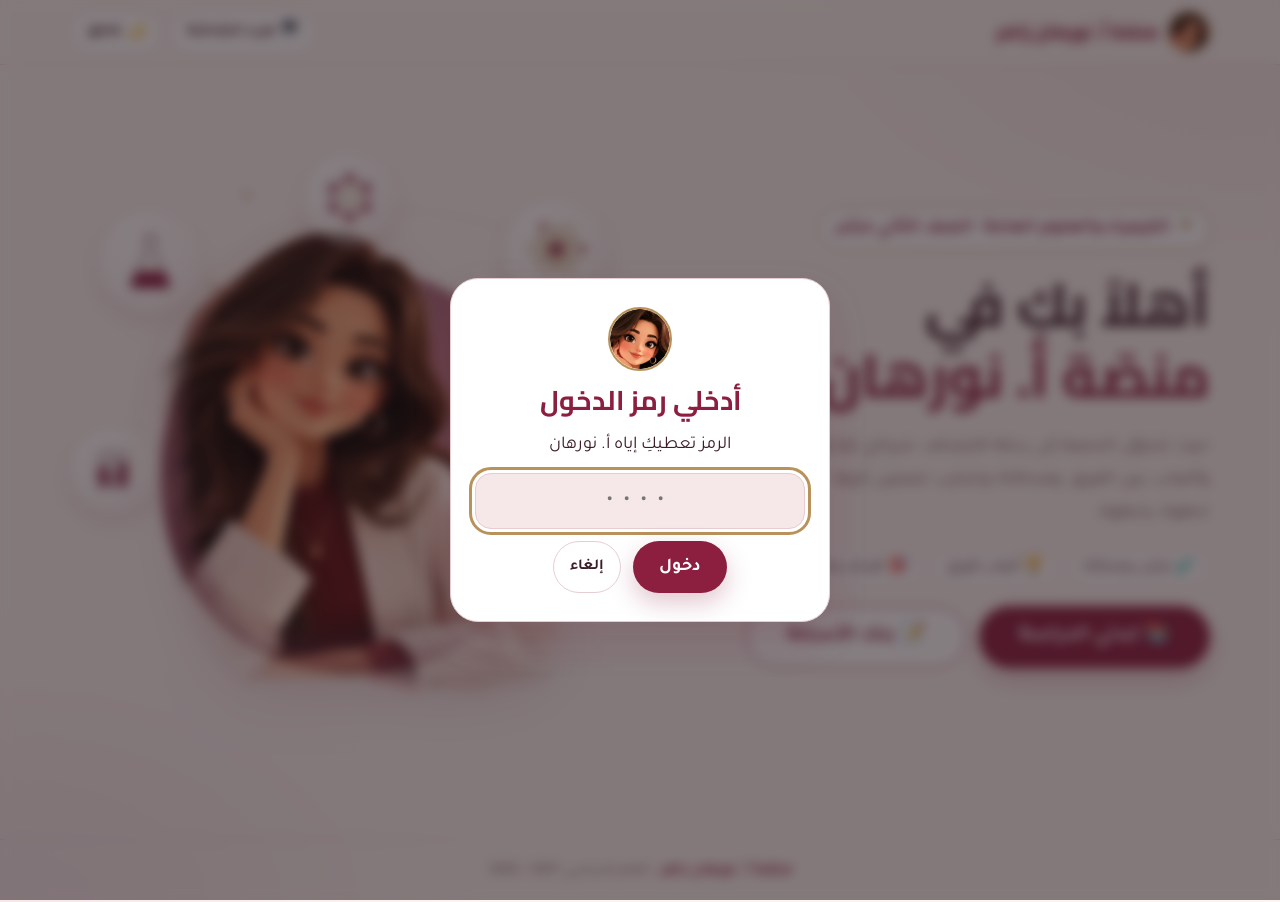
<file: science/term1/unit4/lesson1.html>
<!doctype html>
<html lang="ar" dir="rtl" data-subject="science">
<head>
<meta charset="utf-8">
<meta name="viewport" content="width=device-width, initial-scale=1, viewport-fit=cover">
<script src="../../../assets/gate.js" data-root="../../../"></script>
<title>أدوات الألعاب الرياضية</title>
<meta name="theme-color" content="#0E6B6A">
<link rel="icon" href="../../../assets/avatar.webp">
<link rel="stylesheet" href="https://fonts.googleapis.com/css2?family=Cairo:wght@700;800&family=Tajawal:wght@400;500;700&display=swap">
<link rel="stylesheet" href="../../../assets/site.css">
<script>try { document.documentElement.dataset.theme = localStorage.getItem("chem-theme") || "light"; } catch (e) { document.documentElement.dataset.theme = "light"; }</script>
<style>
/* درس بأربع حصص بهوية مادة العلوم: شريط علوي (المسار + الحصص + النقاط) ← شريحة ← تنقّل سفلي */
html, body { height: 100%; }
body { min-height: 0; }
main { overflow-y: auto; padding-block: 18px 26px; }
.lesson-bar { position: sticky; top: 0; z-index: 5; background: color-mix(in srgb, var(--ink) 86%, transparent); backdrop-filter: blur(10px); border-bottom: 1px solid var(--line); padding-block: 8px; }
.lesson-bar .wrap { display: grid; gap: 6px; }
.bar-row { display: flex; flex-wrap: wrap; gap: 8px 14px; align-items: center; justify-content: space-between; }
.ltitle { font-family: var(--display); font-weight: 800; color: var(--wine); }
.parts { display: flex; flex-wrap: wrap; gap: 6px; }
.score { display: flex; gap: 8px; flex-wrap: wrap; }
.team { display: flex; align-items: center; gap: 6px; background: var(--paper); border: 1px solid var(--line); border-radius: 999px; padding: 2px 4px 2px 12px; }
.team b { font-family: var(--display); min-width: 1.6em; text-align: center; font-variant-numeric: tabular-nums; color: var(--wine); }
.team button { min-height: 36px; min-width: 36px; border-radius: 50%; border: 1px solid var(--line); background: var(--blush); color: var(--fg); font: inherit; font-weight: 700; cursor: pointer; }
.slide { display: grid; gap: 18px; }
.kicker { display: flex; flex-wrap: wrap; gap: 8px 12px; align-items: center; color: var(--muted); font-size: .95rem; }
.kicker .chip.goal { background: var(--wine); border-color: var(--wine); color: var(--on-wine); }
h2.st { font-size: clamp(1.6rem, 3.4vw, 2.2rem); color: var(--wine); }
.lead { color: var(--muted); font-size: 1.15rem; max-width: 66ch; }
.two { display: grid; grid-template-columns: 1fr 1fr; gap: 18px; }
.three { display: grid; grid-template-columns: repeat(3, minmax(0, 1fr)); gap: 14px; }
@media (max-width: 880px) { .two, .three { grid-template-columns: 1fr; } }
.box { background: var(--paper); border: 1px solid var(--line); border-radius: 22px; padding: 18px; display: grid; gap: 12px; align-content: start; min-width: 0; box-shadow: var(--shadow); }
.box h3 { color: var(--wine); font-size: 1.2rem; }
.stage { background: linear-gradient(170deg, var(--paper), var(--blush)); border: 1px solid var(--line); border-radius: 18px; overflow: hidden; }
svg { display: block; max-width: 100%; height: auto; direction: ltr; }
.row { display: flex; flex-wrap: wrap; gap: 10px; align-items: center; }
.pill { font: inherit; font-weight: 700; min-height: 46px; padding: 6px 16px; border-radius: 999px; cursor: pointer; border: 1.5px solid var(--line); background: var(--paper); color: var(--fg); }
.pill:hover:not(:disabled) { border-color: var(--wine); }
.pill[aria-pressed="true"] { background: var(--wine); border-color: var(--wine); color: var(--on-wine); }
.pill:disabled { opacity: .45; cursor: not-allowed; }
.pill.solid { background: var(--wine); border-color: var(--wine); color: var(--on-wine); }
.answer { border: 1.5px solid #2E8A57; background: rgba(46,138,87,.1); border-radius: 14px; padding: 10px 14px; }
.note { border: 1.5px solid var(--mauve); background: var(--blush); border-radius: 14px; padding: 10px 14px; color: var(--fg); }
.tip { border: 1.5px solid var(--brass); background: color-mix(in srgb, var(--brass) 12%, var(--paper)); border-radius: 14px; padding: 10px 14px; }
.opt.right { background: #2E8A57 !important; border-color: #2E8A57 !important; color: #fff !important; }
.opt.wrong { background: #C24A33 !important; border-color: #C24A33 !important; color: #fff !important; }
.mcq .opts { display: flex; flex-wrap: wrap; gap: 8px; }
.bottom { position: sticky; bottom: 0; background: color-mix(in srgb, var(--ink) 88%, transparent); backdrop-filter: blur(10px); border-top: 1px solid var(--line); padding-block: 8px; }
.bottom .wrap { display: flex; align-items: center; justify-content: space-between; gap: 10px; }
.dots { display: flex; gap: 5px; flex-wrap: wrap; justify-content: center; }
.dot { width: 12px; height: 12px; border-radius: 50%; border: 1.5px solid var(--mauve); background: transparent; padding: 0; cursor: pointer; }
.dot.p2 { border-style: dashed; }
.dot.on { background: var(--wine); border-color: var(--wine); }
.counter { color: var(--muted); font-variant-numeric: tabular-nums; }
.goalcard { border-top: 5px solid var(--wine); }
.gnum { justify-self: start; background: var(--wine); color: var(--on-wine); border-radius: 999px; padding: 2px 14px; font-weight: 700; }
.gtext { font-size: 1.12rem; font-weight: 700; }
.agenda { list-style: none; margin: 0; padding: 0; display: grid; gap: 6px; }
.agenda li { display: flex; justify-content: space-between; gap: 12px; border-bottom: 1px dashed var(--line); padding-block: 4px; }
.agenda li span:last-child { color: var(--brass); font-weight: 700; white-space: nowrap; }
.hero-q { font-family: var(--display); font-size: clamp(1.7rem, 4.2vw, 2.6rem); text-align: center; line-height: 1.35; }
.hero-q span { color: var(--wine); }
.f { unicode-bidi: isolate; direction: ltr; display: inline-block; }
.formula { direction: ltr; text-align: center; font-size: 1.6rem; font-weight: 700; color: var(--wine); font-family: "Cambria Math", "Times New Roman", serif; }
.big { font-family: var(--display); font-size: 1.8rem; color: var(--wine); font-variant-numeric: tabular-nums; }
input[type=range] { width: 100%; accent-color: var(--wine); height: 28px; }
dl.facts { display: grid; grid-template-columns: auto 1fr; gap: 6px 14px; margin: 0; }
dl.facts dt { color: var(--muted); } dl.facts dd { margin: 0; font-weight: 700; }
.meter { height: 18px; border-radius: 999px; background: var(--blush); border: 1px solid var(--line); overflow: hidden; }
.meter i { display: block; height: 100%; background: var(--wine); border-radius: 999px; transition: width .4s ease; }
.meter.warm i { background: var(--brass); }
.timeline { display: grid; gap: 8px; }
.tl { display: grid; grid-template-columns: 92px 1fr; gap: 10px; align-items: start; text-align: start; font: inherit; background: var(--paper); border: 1.5px solid var(--line); border-radius: 16px; padding: 10px 12px; cursor: pointer; color: var(--fg); }
.tl b { font-family: var(--display); color: var(--wine); font-size: 1.15rem; }
.tl span.more { color: var(--muted); }
.tl[aria-expanded="true"] { border-color: var(--wine); background: var(--blush); }
.match { display: grid; grid-template-columns: 1fr 1fr; gap: 10px; }
.mcol { display: grid; gap: 8px; align-content: start; }
.mitem { font: inherit; text-align: start; min-height: 52px; padding: 8px 12px; border-radius: 14px; border: 1.5px solid var(--line); background: var(--paper); color: var(--fg); cursor: pointer; }
.mitem[aria-pressed="true"] { border-color: var(--wine); background: var(--blush); }
.mitem.done { border-color: #2E8A57; background: rgba(46,138,87,.1); cursor: default; }
.shake { animation: shake .35s; }
.sports { display: grid; grid-template-columns: repeat(3, 1fr); gap: 10px; }
.spc { border: 1.5px solid var(--line); border-radius: 16px; background: var(--paper); padding: 8px; display: grid; gap: 6px; justify-items: center; text-align: center; position: relative; overflow: hidden; }
.spc > img { height: 62px; object-fit: contain; }
.spc .sb { font: inherit; font-size: .85rem; width: 100%; min-height: 36px; border-radius: 999px; border: 1.5px solid var(--line); background: var(--paper); color: var(--fg); cursor: pointer; }
.spc .sb:hover { border-color: var(--wine); }
.spc.ok { border-color: #2E8A57; background: rgba(46,138,87,.1); }
.spc .win { display: none; gap: 2px; justify-items: center; }
.spc.ok .win { display: grid; }
.spc.ok .sb { display: none; }
.spc .emo { font-size: 2.6rem; line-height: 1; }
.spc .win b { color: #2E8A57; }
.spc .win small { color: var(--muted); font-size: .8rem; }
.spc.ok .emo.bounce { animation: sbounce .7s ease-in infinite alternate; }
.spc.ok .emo.run { animation: srun 2.2s linear infinite; }
.spc.ok .emo.lift { animation: slift 1s ease-in-out infinite; }
@keyframes sbounce { from { transform: translateY(-14px) } to { transform: translateY(6px) scale(1.08, .92) } }
@keyframes srun { from { transform: translateX(-90px) } to { transform: translateX(90px) } }
@keyframes slift { 0%,100% { transform: translateY(4px) } 50% { transform: translateY(-10px) scale(1.1) } }
.sports.big .spc { padding: 16px; gap: 10px; }
.sports.big .spc > img { height: 150px; }
.sports.big .spc .sb { font-size: 1rem; min-height: 50px; }
.sports.big .emo { font-size: 4.5rem; }
.sports.big .spc.ok .emo.run { animation-name: srunbig; }
@keyframes srunbig { from { transform: translateX(-140px) } to { transform: translateX(140px) } }
@media (max-width: 600px) { .sports { grid-template-columns: 1fr; } }
@keyframes shake { 25% { transform: translateX(-6px) } 75% { transform: translateX(6px) } }
table.tbl { border-collapse: collapse; width: 100%; }
.tbl th, .tbl td { border: 1px solid var(--line); padding: 8px; text-align: start; vertical-align: top; }
.tbl th { background: var(--blush); color: var(--wine); }
.tblwrap { overflow-x: auto; }
.tblwrap table { min-width: 560px; }
.bow-fig { margin: 0; display: grid; gap: 4px; }
.bow-fig img { width: 100%; height: 230px; object-fit: contain; background: var(--blush); border-radius: 16px; border: 1px solid var(--line); }
.bow-fig figcaption { font-size: .88rem; }
.fig { margin: 0; display: grid; gap: 4px; align-content: start; }
.fig img { width: 100%; border-radius: 16px; border: 1px solid var(--line); background: #fff; display: block; }
.fig figcaption { font-size: .88rem; color: var(--muted); }
.figrow { display: grid; grid-template-columns: repeat(auto-fit, minmax(140px, 1fr)); gap: 10px; align-items: start; }
.figrow.even img { height: 150px; object-fit: cover; }
.xfade { position: relative; height: 270px; background: #fff; border-radius: 18px; overflow: hidden; border: 1px solid var(--line); }
.xfade img { position: absolute; inset: 0; width: 100%; height: 100%; object-fit: contain; opacity: 0; transform: scale(1.03); transition: opacity .8s ease, transform 1.6s ease; }
.xfade img.on { opacity: 1; transform: none; }
.xfade .tag { position: absolute; inset-inline-start: 12px; top: 10px; background: var(--wine); color: var(--on-wine); border-radius: 999px; padding: 2px 12px; font-weight: 700; font-size: .95rem; z-index: 2; transition: opacity .4s; }
.xfade svg.over { position: absolute; inset: 0; width: 100%; height: 100%; z-index: 1; pointer-events: none; }
.mitem img { height: 72px; width: 100%; object-fit: contain; display: block; margin-bottom: 4px; background: #fff; border-radius: 10px; }
.cell-hide { color: transparent; background: repeating-linear-gradient(45deg, var(--blush), var(--blush) 6px, var(--paper) 6px, var(--paper) 12px); cursor: pointer; border-radius: 6px; }
@media (prefers-reduced-motion: no-preference) { .pop { animation: pop .5s ease; } }
@keyframes pop { from { transform: scale(.9); opacity: .3 } to { transform: none; opacity: 1 } }
</style>
</head>
<body>
<div class="lesson-bar gut"><div class="wrap">
  <nav class="crumbs" aria-label="مكان الدرس في المنصّة">
    <a href="../../../index.html">الرئيسية</a><span class="sep">›</span><a href="../../../study.html">الدراسة</a><span class="sep">›</span><a href="../../index.html">العلوم العامة</a><span class="sep">›</span><a href="../index.html">الفصل الدراسي الأول</a><span class="sep">›</span><a href="index.html">الوحدة الرابعة</a><span class="sep">›</span><b>الدرس 4-1</b>
  </nav>
  <div class="bar-row">
    <span class="ltitle">🏅 أدوات الألعاب الرياضية</span>
    <div class="parts" role="group" aria-label="الحصة">
      <button class="pill" data-gopart="1">الحصة الأولى</button><button class="pill" data-gopart="2">الثانية</button><button class="pill" data-gopart="3">الثالثة</button><button class="pill" data-gopart="4">الرابعة</button>
    </div>
    <div class="score" aria-label="نقاط الفريقين">
      <div class="team"><span>فريق الكربون</span><b id="sA">0</b><button data-team="A" data-d="1" aria-label="نقطة لفريق الكربون">+</button><button data-team="A" data-d="-1" aria-label="أنقصي نقطة من فريق الكربون">−</button></div>
      <div class="team"><span>فريق الألومنيوم</span><b id="sB">0</b><button data-team="B" data-d="1" aria-label="نقطة لفريق الألومنيوم">+</button><button data-team="B" data-d="-1" aria-label="أنقصي نقطة من فريق الألومنيوم">−</button></div>
    </div>
    <div class="tools"><button class="tbtn" id="fs" type="button">🖥️ ملء الشاشة</button><button class="tbtn" id="theme" type="button" aria-label="بدّلي بين الوضع الفاتح والغامق"></button></div>
  </div>
</div></div>

<main class="gut" id="main"><div class="wrap">

<!-- ═════════════ الحصة الأولى: معامل الارتداد (ص 82) ═════════════ -->

<section class="slide" data-part="1">
  <div class="kicker"><span class="chip">الوحدة الرابعة · المواد في تكنولوجيا الرياضة</span><span class="chip">الدرس 4-1</span></div>
  <p class="hero-q">لماذا ترتدّ بعض الكرات <span>عالياً</span>،<br>وأخرى بالكاد ترتفع عن الأرض؟</p>
  <div class="stage"><svg viewBox="0 0 600 240" role="img" aria-label="كرة ترتدّ عن الأرض وكل ارتداد أقل من الذي قبله" id="cover-svg"></svg></div>
  <p class="lead" style="justify-self:center;text-align:center">في هذا الدرس نكتشف كيف غيّرت المواد الجديدة أدوات الرياضة: من الكرة والقوس والزانة، إلى الرمح والمضرب والحذاء والبدلة والخوذة.</p>
</section>

<section class="slide" data-part="1">
  <div class="kicker"><span class="chip">الحصة الأولى</span><span>أهداف قابلة للقياس</span></div>
  <h2 class="st">أهداف الحصة الأولى: معامل الارتداد</h2>
  <div class="two">
    <div class="box goalcard"><span class="gnum">الهدف ١</span><p class="gtext">أن تعرّف الطالبة معامل الارتداد، وتحسبه من السرعتين أو الارتفاعين باستخدام <span class="f">C<sub>R</sub> = v₂ / v₁ = √(h₂ / h₁)</span>.</p><p><b>معيار النجاح:</b> حلّ مسألتين من ثلاث في غلق الهدف حلاً صحيحاً.</p></div>
    <div class="box goalcard"><span class="gnum">الهدف ٢</span><p class="gtext">أن تفسّر الطالبة لماذا تكون سرعة الارتداد دائماً أقل من سرعة الاصطدام، وتقارن بين المواد بحسب معامل ارتدادها.</p><p><b>معيار النجاح:</b> إجابة صحيحة عن سؤالين من ثلاثة.</p></div>
  </div>
  <div class="box"><h3>سير الحصة (٤٥ دقيقة)</h3><ul class="agenda">
    <li><span>التهيئة: توقّعي الارتداد</span><span>٥ د</span></li>
    <li><span>الهدف ١: مفهوم معامل الارتداد، والمثال المحلول، ومختبر الكرة + غلق</span><span>٢٠ د</span></li>
    <li><span>الهدف ٢: أين تذهب الطاقة؟ ومقارنة المواد + غلق</span><span>١٥ د</span></li>
    <li><span>الغلق الختامي: كرت الخروج</span><span>٥ د</span></li>
  </ul></div>
</section>

<section class="slide" data-part="1">
  <div class="kicker"><span class="chip goal">التهيئة</span><span>توقّعي</span></div>
  <h2 class="st">توقّعي قبل أن نبدأ</h2>
  <div class="two">
    <div class="box mcq" data-answer="2">
      <p><b>أسقطنا كرة مطاطية من ارتفاع 2 m. إلى أي ارتفاع يمكن أن ترتدّ؟</b></p>
      <div class="opts"><button class="opt pill">إلى أعلى من 2 m</button><button class="opt pill">إلى 2 m تماماً</button><button class="opt pill">إلى أقل من 2 m</button></div>
      <div class="row"><button class="check pill solid">أظهري الإجابة</button></div>
      <p class="why answer" hidden>أقل من 2 m دائماً، لأن الكرة تفقد جزءاً من طاقتها عند كل اصطدام بالأرض.</p>
    </div>
    <div class="box">
      <h3>نقاش سريع للفريقين</h3>
      <p>تختزن المادّة طاقة عند <b>التمدّد</b> أو <b>الانضغاط</b>. عندما تصطدم الكرة بالأرض تنضغط، ثم تعود إلى حالتها فتنطلق الطاقة وترتدّ.</p>
      <p class="muted">سؤال للنقاش: لماذا تختار كل رياضة كرة من مادّة مختلفة؟</p>
    </div>
  </div>
</section>

<section class="slide" data-part="1">
  <div class="kicker"><span class="chip goal">الهدف ١</span><span>المفهوم</span></div>
  <h2 class="st">معامل الارتداد <span class="f" style="font-size:.6em">Coefficient of restitution (C<sub>R</sub>)</span></h2>
  <div class="two">
    <div class="box">
      <p>يقيس <b>معامل الارتداد</b> نسبة الطاقة المنطلقة عند عودة المادّة إلى حالتها الأصلية.</p>
      <p>ترتطم كرة مطّاطية بالجدار بسرعة <span class="f">v₁</span> لترتدّ بسرعة <span class="f">v₂</span>. تكون سرعة ارتدادها <span class="f">v₂</span> دائماً أقل من سرعتها <span class="f">v₁</span>، حيث إنّ بعضاً من الطاقة يُفقد دائماً خلال الارتداد.</p>
      <p>ويمكن أن يُحدَّد أيضاً من ارتفاع صعود الكرة <span class="f">h₂</span> بعد إلقائها من على ارتفاع <span class="f">h₁</span>.</p>
      <p class="formula">C<sub>R</sub> = v₂ / v₁ = √( h₂ / h₁ )</p>
      <div class="tblwrap"><table class="tbl"><tr><th>الرمز</th><th>المعنى</th><th>الرمز</th><th>المعنى</th></tr>
        <tr><td class="f">C<sub>R</sub></td><td>معامل الارتداد</td><td class="f">v₁</td><td>السرعة قبل التصادم</td></tr>
        <tr><td class="f">h₁</td><td>ارتفاع السقوط قبل التصادم</td><td class="f">v₂</td><td>السرعة بعد التصادم</td></tr>
        <tr><td class="f">h₂</td><td>ارتفاع الارتداد بعد التصادم</td><td></td><td></td></tr></table></div>
    </div>
    <div class="box">
      <div class="figrow"><figure class="fig"><img src="img/bounce-v.webp" alt="سرعة الاصطدام v₁ وسرعة الارتداد v₂" loading="lazy"><figcaption>سرعة الاصطدام v₁ وسرعة الارتداد v₂</figcaption></figure><figure class="fig"><img src="img/bounce-h.webp" alt="ارتفاع السقوط h₁ وارتفاع الارتداد h₂" loading="lazy"><figcaption>ارتفاع السقوط h₁ وارتفاع الارتداد h₂</figcaption></figure></div>
      <p class="muted" style="font-size:.88rem">الشكل 2-4 تجارب لتحديد معامل الارتداد.</p>
      <div class="mcq" data-answer="1">
        <p><b>لماذا تكون <span class="f">v₂</span> دائماً أقل من <span class="f">v₁</span>؟</b></p>
        <div class="opts"><button class="opt pill">لأن الكرة تكتسب طاقة</button><button class="opt pill">لأن بعض الطاقة يُفقد خلال الارتداد</button><button class="opt pill">لأن الجاذبية تختفي</button></div>
        <div class="row"><button class="check pill solid">أظهري الإجابة</button></div>
      </div>
    </div>
  </div>
</section>

<section class="slide" data-part="1">
  <div class="kicker"><span class="chip goal">الهدف ١</span><span>مثال (1) من الكتاب</span></div>
  <h2 class="st">مثال محلول خطوة بخطوة</h2>
  <div class="two">
    <div class="box">
      <p style="font-size:1.15rem">لدينا كرة مصنوعة من نوع من المطّاط معامل ارتداده <b class="f">0.75</b>. ارتدّت الكرة إلى ارتفاع <b class="f">1.5 m</b>. كم يبلغ الارتفاع الذي أُلقيت منه الكرة؟</p>
      <div class="row"><button class="pill solid" id="ex-next">الخطوة التالية ←</button><button class="pill" id="ex-reset">↺</button></div>
    </div>
    <div class="box" id="ex-steps" style="font-size:1.2rem"></div>
  </div>
</section>

<section class="slide" data-part="1">
  <div class="kicker"><span class="chip goal">الهدف ١</span><span>مختبر الكرة المرتدّة</span></div>
  <h2 class="st">مختبر الكرة المرتدّة</h2>
  <div class="two">
    <div class="box">
      <div class="stage"><svg viewBox="0 0 520 300" role="img" aria-label="كرة ترتد وتُقاس ارتفاعات ارتدادها" id="bl-svg"></svg></div>
      <div class="row"><button class="pill solid" id="bl-drop">⬇ أسقطي الكرة</button><button class="pill" id="bl-reset">↺</button></div>
    </div>
    <div class="box">
      <label for="bl-h1" class="row" style="justify-content:space-between"><span>ارتفاع الإسقاط <span class="f">h₁</span></span><span class="big f" id="bl-h1v"></span></label>
      <input type="range" id="bl-h1" min="0.5" max="3" step="0.1" value="2">
      <label for="bl-cr" class="row" style="justify-content:space-between"><span>معامل الارتداد <span class="f">C<sub>R</sub></span></span><span class="big f" id="bl-crv"></span></label>
      <input type="range" id="bl-cr" min="0.1" max="0.95" step="0.05" value="0.75">
      <dl class="facts"><dt>ارتفاع الارتداد الأول <span class="f">h₂</span></dt><dd class="f" id="bl-h2"></dd><dt>الارتداد الثاني</dt><dd class="f" id="bl-h3"></dd><dt>الارتداد الثالث</dt><dd class="f" id="bl-h4"></dd></dl>
      <p class="tip">جرّبي مثال الكتاب: اجعلي معامل الارتداد <span class="f">0.75</span>، وارتفاع الإسقاط <span class="f">2.7 m</span> تقريباً، فترتدّ الكرة إلى نحو <span class="f">1.5 m</span>.</p>
    </div>
  </div>
</section>

<section class="slide" data-part="1">
  <div class="kicker"><span class="chip goal">غلق الهدف ١</span><span>٣ دقائق</span></div>
  <h2 class="st">غلق الهدف ١: احسبي معامل الارتداد</h2>
  <div class="three" id="c11"></div>
  <p class="note">✔ معيار النجاح: حلّ مسألتين من ثلاث حلاً صحيحاً.</p>
</section>

<section class="slide" data-part="1">
  <div class="kicker"><span class="chip goal">الهدف ٢</span><span>أين تذهب الطاقة؟</span></div>
  <h2 class="st">لماذا لا ترتدّ الكرة إلى الارتفاع نفسه؟</h2>
  <div class="two">
    <div class="box">
      <p>عند كل اصطدام يُفقد جزء من الطاقة، فيكون <span class="f">C<sub>R</sub></span> دائماً <b>أقل من 1</b>. وكلما كان معامل الارتداد أكبر، ارتدّت الكرة أعلى.</p>
      <label for="en-cr" class="row" style="justify-content:space-between"><span>معامل الارتداد</span><span class="big f" id="en-crv"></span></label>
      <input type="range" id="en-cr" min="0.1" max="0.95" step="0.05" value="0.6">
      <p>الطاقة التي تبقى بعد الاصطدام (<span class="f">h₂ / h₁ = C<sub>R</sub>²</span>):</p>
      <div class="meter"><i id="en-keep"></i></div><p class="f" id="en-keepv" style="justify-self:end"></p>
      <p>الطاقة المفقودة في الاصطدام:</p>
      <div class="meter warm"><i id="en-lost"></i></div><p class="f" id="en-lostv" style="justify-self:end"></p>
    </div>
    <div class="box">
      <h3>قارني بين الحالات</h3>
      <p class="muted">المسي الحالة لتري أثرها:</p>
      <div class="row" id="en-cases"></div>
      <p class="note" id="en-case"></p>
    </div>
  </div>
</section>

<section class="slide" data-part="1">
  <div class="kicker"><span class="chip goal">غلق الهدف ٢</span><span>٣ دقائق</span></div>
  <h2 class="st">غلق الهدف ٢: الطاقة والمواد</h2>
  <div class="three" id="c12"></div>
  <p class="note">✔ معيار النجاح: إجابة صحيحة عن سؤالين من ثلاثة.</p>
</section>

<section class="slide" data-part="1">
  <div class="kicker"><span class="chip">الغلق الختامي</span><span>كرت الخروج</span></div>
  <h2 class="st">كرت خروج الحصة الأولى</h2>
  <div class="two" id="x1"></div>
</section>

<!-- ═════════════ الحصة الثانية: قوس الرماية والقفز بالزانة (ص 83-84) ═════════════ -->

<section class="slide" data-part="2">
  <div class="kicker"><span class="chip">الحصة الثانية</span><span>أهداف قابلة للقياس</span></div>
  <h2 class="st">أهداف الحصة الثانية: قوس الرماية والقفز بالزانة</h2>
  <div class="two">
    <div class="box goalcard"><span class="gnum">الهدف ١</span><p class="gtext">أن تفسّر الطالبة كيف يخزّن القوس والزانة الطاقة عند الانثناء، وتتتبّع تحوّلات الطاقة في القفز بالزانة.</p><p><b>معيار النجاح:</b> ترتيب تحوّلات الطاقة الثلاثة ترتيباً صحيحاً، وإجابة صحيحة عن سؤالين من ثلاثة.</p></div>
    <div class="box goalcard"><span class="gnum">الهدف ٢</span><p class="gtext">أن تقارن الطالبة بين مواد صناعة الأسهم والزانات من حيث المميّزات والعيوب.</p><p><b>معيار النجاح:</b> مطابقة ٤ مواد من ٥ مع خصائصها.</p></div>
  </div>
  <div class="box"><h3>سير الحصة (٤٥ دقيقة)</h3><ul class="agenda">
    <li><span>التهيئة: مراجعة معامل الارتداد</span><span>٥ د</span></li>
    <li><span>الهدف ١: محاكاة القوس، ومراحل القفز بالزانة + غلق</span><span>٢٠ د</span></li>
    <li><span>الهدف ٢: لعبة مواد الأسهم، وتطوّر الزانات + غلق</span><span>١٥ د</span></li>
    <li><span>الغلق الختامي: كرت الخروج</span><span>٥ د</span></li>
  </ul></div>
</section>

<section class="slide" data-part="2">
  <div class="kicker"><span class="chip goal">التهيئة</span><span>مراجعة</span></div>
  <h2 class="st">تذكّري من الحصة الماضية</h2>
  <div class="three" id="r2"></div>
</section>

<section class="slide" data-part="2">
  <div class="kicker"><span class="chip goal">الهدف ١</span><span>محاكاة</span></div>
  <h2 class="st">قوس الرماية: شدّي الوتر وانظري إلى الطاقة</h2>
  <div class="two">
    <div class="box">
      <div class="stage"><svg viewBox="0 0 520 260" role="img" aria-label="قوس يُشدّ وتره ثم ينطلق السهم" id="bow-svg"></svg></div>
      <label for="bow-pull" class="row" style="justify-content:space-between"><span>مقدار شدّ الوتر</span><span class="big f" id="bow-pv"></span></label>
      <input type="range" id="bow-pull" min="0" max="100" step="5" value="40">
      <div class="row"><button class="pill solid" id="bow-fire">🏹 أطلقي السهم</button></div>
    </div>
    <div class="box">
      <p>يخزّن قوس الرماية طاقة وضع مرونية عند شدّه، كما يحدث في النابض. وتنتقل هذه الطاقة إلى السهم عند تحرير الوتر، فيندفع بسرعة نحو الهدف. <b>وكلما ازداد انحناء القوس ازدادت الطاقة المختزنة فيه.</b></p>
      <p>الطاقة المختزنة في القوس:</p><div class="meter"><i id="bow-e"></i></div>
      <p class="note" id="bow-msg">حرّكي المؤشر ثم أطلقي السهم.</p>
      <div class="row" id="bow-types"></div>
      <figure class="bow-fig"><img id="bow-img" src="img/bow-recurve.webp" alt="القوس المنحني" width="458" height="319"><figcaption class="muted" id="bow-cap"></figcaption></figure>
      <p class="muted" id="bow-type"></p>
      <figure class="fig" id="bow-lam" hidden><img src="img/bow-laminate.webp" alt="الشكل 4-4 عملية تغطية الأقواس (طبقات متعدّدة)" loading="lazy"><figcaption>الشكل 4-4 عملية تغطية الأقواس (طبقات متعدّدة)</figcaption></figure>
    </div>
  </div>
</section>

<section class="slide" data-part="2">
  <div class="kicker"><span class="chip goal">الهدف ١</span><span>تحوّلات الطاقة</span></div>
  <h2 class="st">القفز بالزانة: من الجري إلى العارضة</h2>
  <div class="two">
    <div class="box">
      <div class="xfade" id="pv-fade"><span class="tag" id="pv-tag"></span><img src="img/pole-a.webp" alt="(a) الجري قبل القفز بالزانة"><img src="img/pole-b.webp" alt="(b) انحناء الزانة"><img src="img/pole-c.webp" alt="(c) الصعود بالزانة نحو الأعلى في محاولة لتجاوز العارضة"></div>
      <p class="muted" style="font-size:.88rem">الشكل 6-4 (a) الجري قبل القفز بالزانة، (b) انحناء الزانة، (c) الصعود بالزانة نحو الأعلى في محاولة لتجاوز العارضة.</p>
      <div class="row"><button class="pill solid" id="pv-next">المرحلة التالية ←</button><button class="pill" id="pv-reset">↺</button></div>
    </div>
    <div class="box">
      <p class="note" id="pv-text"></p>
      <p><b>طاقة حركية</b></p><div class="meter"><i id="pv-k"></i></div>
      <p><b>طاقة كامنة مرونية في الزانة</b></p><div class="meter warm"><i id="pv-el"></i></div>
      <p><b>طاقة وضع (ارتفاع)</b></p><div class="meter"><i id="pv-g" style="background:#6FB1AB"></i></div>
      <p class="muted">الهدف من القفز بالزانة الوصول إلى أقصى ارتفاع. يجري اللاعب مسافة <span class="f">40 m</span> ثم يضع طرف الزانة في حفرة عمقها <span class="f">1 m</span>.</p>
    </div>
  </div>
</section>

<section class="slide" data-part="2">
  <div class="kicker"><span class="chip goal">غلق الهدف ١</span><span>٣ دقائق</span></div>
  <h2 class="st">غلق الهدف ١: رتّبي تحوّلات الطاقة</h2>
  <div class="two">
    <div class="box">
      <p><b>المسي البطاقات بالترتيب الصحيح من البداية إلى النهاية:</b></p>
      <div class="row" id="ord"></div>
      <p class="answer" id="ord-msg" hidden></p>
      <button class="pill" id="ord-reset" style="justify-self:start">↺ من جديد</button>
    </div>
    <div class="grid" style="display:grid;gap:12px" id="c21"></div>
  </div>
  <p class="note">✔ معيار النجاح: ترتيب التحوّلات الثلاثة صحيحاً، وإجابة صحيحة عن سؤالين من ثلاثة.</p>
</section>

<section class="slide" data-part="2">
  <div class="kicker"><span class="chip goal">الهدف ٢</span><span>لعبة مطابقة</span></div>
  <h2 class="st">مواد صناعة الأسهم: طابقي المادة بوصفها</h2>
  <p class="lead">المسي مادة، ثم المسي الوصف الذي يناسبها (الجدول 1-4 في الكتاب).</p>
  <div class="two"><div><figure class="fig"><img src="img/arrows.webp" alt="الشكل 5-4 تطوّر الأسهم: (a) الخشب، (b) ألياف الزجاج، (c) الألومنيوم، (d) ألياف الكربون" loading="lazy"><figcaption>الشكل 5-4 تطوّر الأسهم: (a) الخشب، (b) ألياف الزجاج، (c) الألومنيوم، (d) ألياف الكربون</figcaption></figure></div><div class="match" id="arrow-match"></div></div>
  <div class="row"><button class="pill solid" id="arrow-table">أظهري الجدول كاملاً</button><button class="pill" id="arrow-reset">🔀 من جديد</button></div>
  <div class="tblwrap" id="arrow-full" hidden></div>
  <p class="muted">* استقامة السهم تعني مدى بقاء جسم السهم مستقيماً دون انحناء أو اعوجاج على امتداده.</p>
</section>

<section class="slide" data-part="2">
  <div class="kicker"><span class="chip goal">الهدف ٢</span><span>رسم بياني تفاعلي</span></div>
  <h2 class="st">كيف رفعت المواد الجديدة الرقم القياسي في القفز بالزانة؟</h2>
  <div class="two">
    <div class="box"><div class="stage"><svg viewBox="0 0 520 320" role="img" aria-label="الأرقام القياسية في القفز بالزانة بحسب مادة الزانة" id="pvc-svg"></svg></div>
      <p class="muted" style="font-size:.9rem">قيم تقريبية مقروءة من الشكل 7-4 في الكتاب.</p></div>
    <div class="box">
      <p class="muted">المسي مادة لتظهر فترتها على الرسم:</p>
      <div class="row" id="pvc-pick"></div>
      <p class="note" id="pvc-text"></p>
      <p>شروط الزانة في المنافسات الأولمبية: أن تكون <b>ناعمة</b>، وقد تكون من مادة واحدة أو مركّبة من مواد متعدّدة، ويمكن أن يكون لها أي طول أو قطر.</p>
    </div>
  </div>
</section>

<section class="slide" data-part="2">
  <div class="kicker"><span class="chip goal">غلق الهدف ٢</span><span>٣ دقائق</span></div>
  <h2 class="st">غلق الهدف ٢: أيّ مادة؟</h2>
  <div class="three" id="c22"></div>
  <p class="note">✔ معيار النجاح: مطابقة ٤ مواد من ٥ في اللعبة، وإجابة صحيحة عن سؤالين من ثلاثة.</p>
</section>

<section class="slide" data-part="2">
  <div class="kicker"><span class="chip">الغلق الختامي</span><span>كرت الخروج</span></div>
  <h2 class="st">كرت خروج الحصة الثانية</h2>
  <div class="two" id="x2"></div>
</section>

<!-- ═════════════ الحصة الثالثة: الرمح ومضارب التنس (ص 85-86) ═════════════ -->

<section class="slide" data-part="3">
  <div class="kicker"><span class="chip">الحصة الثالثة</span><span>أهداف قابلة للقياس</span></div>
  <h2 class="st">أهداف الحصة الثالثة: الرمح ومضارب التنس</h2>
  <div class="two">
    <div class="box goalcard"><span class="gnum">الهدف ١</span><p class="gtext">أن تفسّر الطالبة أثر تطوير تصميم الرمح ومواده في الأرقام القياسية، وسبب تغيير لوائح تصميمه عام 1986.</p><p><b>معيار النجاح:</b> إجابة صحيحة عن سؤالين من ثلاثة.</p></div>
    <div class="box goalcard"><span class="gnum">الهدف ٢</span><p class="gtext">أن تقارن الطالبة بين مواد مضارب التنس (الخشب، الفولاذ والألومنيوم، ألياف الكربون)، وتحدّد اتجاه القوة الذي يكون فيه الخشب قوياً.</p><p><b>معيار النجاح:</b> إجابة صحيحة عن سؤالين من ثلاثة.</p></div>
  </div>
  <div class="box"><h3>سير الحصة (٤٥ دقيقة)</h3><ul class="agenda">
    <li><span>التهيئة: مراجعة القوس والزانة</span><span>٥ د</span></li>
    <li><span>الهدف ١: مراحل رمي الرمح، وخط زمني، ورسم الأرقام القياسية + غلق</span><span>١٨ د</span></li>
    <li><span>الهدف ٢: قشرة الخشب، وتطوّر مواد المضارب + غلق</span><span>١٧ د</span></li>
    <li><span>الغلق الختامي: كرت الخروج</span><span>٥ د</span></li>
  </ul></div>
</section>

<section class="slide" data-part="3">
  <div class="kicker"><span class="chip goal">التهيئة</span><span>مراجعة</span></div>
  <h2 class="st">تذكّري من الحصة الماضية</h2>
  <div class="three" id="r3"></div>
</section>

<section class="slide" data-part="3">
  <div class="kicker"><span class="chip goal">الهدف ١</span><span>خط زمني</span></div>
  <h2 class="st">الرمح: من الخشب إلى المعدن… ثم لوائح جديدة</h2>
  <div class="two">
    <div class="box">
      <div class="xfade" id="jv-fade" style="height:240px"><span class="tag" id="jv-tag">الشكل 8-4</span>
        <img src="img/jav-1.webp" alt="المرحلة الأولى لرمي الرمح" class="on" style="width:42%;inset:auto 2% 0 auto;height:100%"><img src="img/jav-2.webp" alt="المرحلة الثانية" style="width:42%;inset:auto 2% 0 auto;height:100%"><img src="img/jav-3.webp" alt="المرحلة الثالثة: الإطلاق" style="width:42%;inset:auto 2% 0 auto;height:100%">
        <svg class="over" viewBox="0 0 520 240" id="jv-over"></svg></div>
      <div class="row"><button class="pill solid" id="jv-go">▶ ارمي الرمح</button><button class="pill" data-era="old" aria-pressed="true">رمح قبل 1986</button><button class="pill" data-era="new">رمح بعد 1986</button></div>
      <p class="note" id="jv-msg">اختاري نوع الرمح ثم اضغطي «ارمي الرمح».</p>
      <p class="muted">يجري اللاعب مسافة <span class="f">40 m</span> إلى نقطة يُطلق عندها الرمح. الرامي الفائز من يسقط رمحه عند أبعد مسافة. ويتطلّب الرمي سرعة وقوة.</p>
    </div>
    <div class="box"><p class="muted">المسي كل محطة لتفتحيها:</p><div class="timeline" id="jv-tl"></div></div>
  </div>
</section>

<section class="slide" data-part="3">
  <div class="kicker"><span class="chip goal">الهدف ١</span><span>رسم بياني تفاعلي</span></div>
  <h2 class="st">ماذا حدث للأرقام القياسية عام 1986؟</h2>
  <div class="two">
    <div class="box"><div class="stage"><svg viewBox="0 0 520 320" role="img" aria-label="الأرقام القياسية العالمية لرمي الرمح" id="jvc-svg"></svg></div>
      <p class="muted" style="font-size:.9rem">قيم تقريبية مقروءة من الشكل 9-4 في الكتاب.</p></div>
    <div class="box">
      <div class="mcq" data-answer="1">
        <p><b>توقّعي: لماذا انخفضت الأرقام القياسية فجأة عام 1986؟</b></p>
        <div class="opts"><button class="opt pill">ضعف الرياضيين</button><button class="opt pill">تصميم جديد للرمح بلوائح جديدة</button><button class="opt pill">تغيّر طول المضمار</button></div>
        <div class="row"><button class="check pill solid">أظهري الإجابة</button></div>
        <p class="why answer" hidden>عام 1984 كان الرقم القياسي <span class="f">104 m</span>، وشكّل سقوطه خطراً على المتنافسين في المضمار. فتطلّبت اللوائح الجديدة عام 1986 تصميماً يسقط فيه الرمح برأسه نحو الأسفل، فانخفض متوسط مسافات الرمي بعشرين متراً تقريباً، وفرض هذا التصميم معايير جديدة للأرقام القياسية.</p>
      </div>
      <figure class="fig"><img src="img/stadium.webp" alt="الشكل 9-4 (a) مضمار وميدان السباق" loading="lazy"><figcaption>الشكل 9-4 (a) مضمار وميدان السباق</figcaption></figure>
      <p class="tip">الرماح من الأمثلة التي أدّت فيها الأدوات والتصاميم الجديدة إلى أرقام قياسية عالية جداً، فكان على الرياضيين تقليلها حفاظاً على السلامة العامة.</p>
    </div>
  </div>
</section>

<section class="slide" data-part="3">
  <div class="kicker"><span class="chip goal">غلق الهدف ١</span><span>٣ دقائق</span></div>
  <h2 class="st">غلق الهدف ١: الرمح</h2>
  <div class="three" id="c31"></div>
  <p class="note">✔ معيار النجاح: إجابة صحيحة عن سؤالين من ثلاثة.</p>
</section>

<section class="slide" data-part="3">
  <div class="kicker"><span class="chip goal">الهدف ٢</span><span>تجربة افتراضية</span></div>
  <h2 class="st">مضارب التنس: متى يكون الخشب قوياً؟</h2>
  <div class="two">
    <div class="box">
      <div class="stage"><svg viewBox="0 0 520 240" role="img" aria-label="لوح خشب تؤثّر فيه قوة عمودية أو موازية لقشرته" id="gr-svg"></svg></div>
      <div class="row"><button class="pill" data-gr="perp" aria-pressed="true">قوة عمودية على القشرة</button><button class="pill" data-gr="par">قوة موازية للقشرة</button></div>
      <button class="pill solid" id="gr-push" style="justify-self:start">💪 أثّري بالقوة</button>
      <div class="figrow"><figure class="fig"><img src="img/racket.webp" alt="مضرب تنس خشبي" loading="lazy"><figcaption>مضرب تنس خشبي</figcaption></figure><figure class="fig"><img src="img/grain.webp" alt="الشكل 10-4 اتجاه قوة قشرة الخشب (a) وضعفها (b)" loading="lazy"><figcaption>الشكل 10-4 اتجاه قوة قشرة الخشب (a) وضعفها (b)</figcaption></figure></div>
    </div>
    <div class="box">
      <p>صُنع أول مضرب تنس عام <span class="f">1874</span> من قطعة صلبة من الخشب. يُعدّ الخشب مادّة قوية وخفيفة الوزن ومرنة، إلا أن الخشب يكون <b>قوياً فقط عندما تكون القوى المؤثّرة عمودية على القشرة</b>، وهو <b>ضعيف</b> على امتداد سطح قشرته.</p>
      <p class="note" id="gr-msg">اختاري اتجاه القوة ثم اضغطي «أثّري بالقوة».</p>
      <p class="muted">من المهمّ عند استخدام الخشب في صناعة الأجسام الانتباه إلى محاذاة قشرة الخشب. وتختلف القشرة وقوة الخشب باختلاف نوع الأشجار التي استُخرج منها.</p>
    </div>
  </div>
</section>

<section class="slide" data-part="3">
  <div class="kicker"><span class="chip goal">الهدف ٢</span><span>خط زمني</span></div>
  <h2 class="st">تطوّر مواد مضارب التنس</h2>
  <div class="two">
    <div class="box"><div class="timeline" id="rk-tl"></div></div>
    <div class="box">
      <h3>ألياف الكربون: لماذا تفوّقت؟</h3>
      <dl class="facts"><dt>القوة</dt><dd>أقوى بخمس مرات من الفولاذ</dd><dt>الوزن</dt><dd>أقل من مضارب الخشب</dd><dt>التصنيع</dt><dd>تُنسج لتشكّل نسيجاً يمنح القوة في اتجاهات عديدة، وتوضع على شكل طبقات مع صمغ بلاستيكي</dd></dl>
      <figure class="fig"><img src="img/fabric.webp" alt="الشكل 11-4 (a) نسيج ألياف الكربون، (b) ألياف الزجاج" loading="lazy"><figcaption>الشكل 11-4 (a) نسيج ألياف الكربون، (b) ألياف الزجاج</figcaption></figure>
      <p class="note">استُخدمت كذلك <b>ألياف الزجاج</b> الشبيهة بألياف الكربون، لكنها ليست في قوّتها وخفّتها.</p>
    </div>
  </div>
</section>

<section class="slide" data-part="3">
  <div class="kicker"><span class="chip goal">غلق الهدف ٢</span><span>٣ دقائق</span></div>
  <h2 class="st">غلق الهدف ٢: مضارب التنس</h2>
  <div class="three" id="c32"></div>
  <p class="note">✔ معيار النجاح: إجابة صحيحة عن سؤالين من ثلاثة.</p>
</section>

<section class="slide" data-part="3">
  <div class="kicker"><span class="chip">الغلق الختامي</span><span>كرت الخروج</span></div>
  <h2 class="st">كرت خروج الحصة الثالثة</h2>
  <div class="two" id="x3"></div>
</section>

<!-- ═════════════ الحصة الرابعة: الأحذية والبدلات وأدوات الحماية (ص 87-89) ═════════════ -->

<section class="slide" data-part="4">
  <div class="kicker"><span class="chip">الحصة الرابعة</span><span>أهداف قابلة للقياس</span></div>
  <h2 class="st">أهداف الحصة الرابعة: الأحذية والبدلات وأدوات الحماية</h2>
  <div class="two">
    <div class="box goalcard"><span class="gnum">الهدف ١</span><p class="gtext">أن تربط الطالبة كل مادة من مواد الأحذية والبدلات الرياضية باستخدامها، وتفسّر فكرة بدلة جلد القرش.</p><p><b>معيار النجاح:</b> مطابقة ٣ مواد من ٤ مع استخداماتها، وإجابة صحيحة عن سؤالين من ثلاثة.</p></div>
    <div class="box goalcard"><span class="gnum">الهدف ٢</span><p class="gtext">أن تفسّر الطالبة كيف تقلّل أدوات الحماية من تأثير قوة التصادم بزيادة زمن التصادم، وتصف مكوّنات الخوذة الحديثة.</p><p><b>معيار النجاح:</b> إجابة صحيحة عن سؤالين من ثلاثة.</p></div>
  </div>
  <div class="box"><h3>سير الحصة (٤٥ دقيقة)</h3><ul class="agenda">
    <li><span>التهيئة: كم نوعاً من الأحذية الرياضية تمتلكين؟</span><span>٥ د</span></li>
    <li><span>الهدف ١: الأحذية، والبدلات وجلد القرش + غلق</span><span>١٧ د</span></li>
    <li><span>الهدف ٢: محاكاة زمن التصادم، والخوذة + غلق</span><span>١٧ د</span></li>
    <li><span>الغلق الختامي: التحدّي النهائي للدرس</span><span>٦ د</span></li>
  </ul></div>
</section>

<section class="slide" data-part="4">
  <div class="kicker"><span class="chip goal">التهيئة</span><span>سؤال الكتاب</span></div>
  <h2 class="st">كم نوعاً من الأحذية الرياضية تمتلكين؟</h2>
  <div class="two">
    <div class="box">
      <p>كل فريق يعدّ أنواع الأحذية الرياضية التي يعرفها: للجري، ولكرة السلة، وللتدريب…</p>
      <div class="row"><button class="pill" id="sh-minus">−</button><span class="big f" id="sh-n">0</span><button class="pill solid" id="sh-plus">+ نوع</button></div>
    </div>
    <div class="box"><figure class="fig"><img src="img/sneakers.webp" alt="الشكل 12-4 أحذية الرياضيين (سنيكرز)" loading="lazy"><figcaption>الشكل 12-4 أحذية الرياضيين (سنيكرز)</figcaption></figure><div class="timeline" id="sh-tl"></div></div>
  </div>
</section>

<section class="slide" data-part="4">
  <div class="kicker"><span class="chip goal">الهدف ١</span><span>لعبة مطابقة</span></div>
  <h2 class="st">الأحذية والبدلات: طابقي المادة أو التصميم باستخدامه</h2>
  <div class="two">
    <div class="box"><h3>الأحذية العصرية (الشكل 13-4)</h3><div class="match" id="shoe-match"></div></div>
    <div class="box"><h3>مواد البدلات الرياضية</h3><div class="match" id="suit-match"></div></div>
  </div>
</section>

<section class="slide" data-part="4">
  <div class="kicker"><span class="chip goal">الهدف ١</span><span>تحدّي الفرق</span></div>
  <h2 class="st">🏅 أي رياضة تناسب كل حذاء؟</h2>
  <p class="muted">اختاري الرياضة المناسبة لكل حذاء… الإجابة الصحيحة تتحرّك!</p>
  <div class="sports big" id="shoe-sport"></div>
</section>

<section class="slide" data-part="4">
  <div class="kicker"><span class="chip goal">الهدف ١</span><span>قصّة علمية</span></div>
  <h2 class="st">بدلة جلد القرش</h2>
  <div class="two">
    <div class="box">
      <div class="figrow"><figure class="fig"><img src="img/swimmer.webp" alt="(a) بدلة لكامل الجسم" loading="lazy"><figcaption>(a) بدلة لكامل الجسم</figcaption></figure><figure class="fig"><img src="img/shark.webp" alt="(b) صورة مكبّرة لجلد القرش" loading="lazy"><figcaption>(b) صورة مكبّرة لجلد القرش</figcaption></figure></div>
      <p class="muted" style="font-size:.88rem">الشكل 14-4</p>
    </div>
    <div class="box">
      <p>لاحظ العلماء في شركة سبيدو أنّ لجلد سمك القرش الكثير من التدرّجات المسنّنة. يسمح هذا السطح لأسماك القرش بأن تسبح بفعالية أكبر وبأن تزيد من سرعتها وتقلّل من الطاقة التي تستخدمها.</p>
      <div class="timeline" id="sk-tl"></div>
    </div>
  </div>
</section>

<section class="slide" data-part="4">
  <div class="kicker"><span class="chip goal">غلق الهدف ١</span><span>٣ دقائق</span></div>
  <h2 class="st">غلق الهدف ١: الأحذية والبدلات</h2>
  <div class="three" id="c41"></div>
  <p class="note">✔ معيار النجاح: مطابقة ٣ مواد من ٤، وإجابة صحيحة عن سؤالين من ثلاثة.</p>
</section>

<section class="slide" data-part="4">
  <div class="kicker"><span class="chip goal">الهدف ٢</span><span>محاكاة</span></div>
  <h2 class="st">يمكنكِ أن تقلّلي من تأثير قوة التصادم بزيادة زمن التصادم</h2>
  <div class="figrow even"><figure class="fig"><img src="img/gear-a.webp" alt="(a) أداة حماية للهوكي" loading="lazy"><figcaption>(a) أداة حماية للهوكي</figcaption></figure><figure class="fig"><img src="img/gear-b.webp" alt="(b) للوح التزلّج" loading="lazy"><figcaption>(b) للوح التزلّج</figcaption></figure><figure class="fig"><img src="img/gear-c.webp" alt="(c) لسباق الدرّاجات النارية" loading="lazy"><figcaption>(c) لسباق الدرّاجات النارية</figcaption></figure><figure class="fig"><img src="img/gear-d.webp" alt="(d) للأحذية التزلّج" loading="lazy"><figcaption>(d) للأحذية التزلّج</figcaption></figure></div>
  <div class="two">
    <div class="box">
      <div class="stage"><svg viewBox="0 0 520 220" role="img" aria-label="جسم يصطدم بحاجز مع حشوة أو بدونها" id="im-svg"></svg></div>
      <div class="row"><button class="pill" data-pad="0" aria-pressed="true">بدون حشوة</button><button class="pill" data-pad="1">حشوة رقيقة</button><button class="pill" data-pad="2">حشوة سميكة (فوم)</button></div>
      <button class="pill solid" id="im-go" style="justify-self:start">💥 تصادم</button>
    </div>
    <div class="box">
      <dl class="facts"><dt>زمن التصادم</dt><dd class="f" id="im-t"></dd></dl>
      <p><b>قوة التصادم المؤثّرة في الجسم:</b></p><div class="meter warm"><i id="im-f"></i></div>
      <p class="note" id="im-msg"></p>
      <p class="muted">يمكن لأسطح الحماية أن تقلّل من الخدوش، أمّا الحشوات فتزيد من زمن التصادم، وبالتالي تُقلّل من قوة التصادم وتأثيرها السلبي.</p>
    </div>
  </div>
</section>

<section class="slide" data-part="4">
  <div class="kicker"><span class="chip goal">الهدف ٢</span><span>استكشاف</span></div>
  <h2 class="st">خوذة الدرّاجات النارية: تاريخ ومكوّنات</h2>
  <div class="two">
    <div class="box"><div class="timeline" id="hm-tl"></div></div>
    <div class="box">
      <figure class="fig"><img src="img/helmets.webp" alt="الشكل 16-4 التغيّرات التي طرأت على خوذة الدرّاجات" loading="lazy"><figcaption>الشكل 16-4 التغيّرات التي طرأت على خوذة الدرّاجات</figcaption></figure>
      <p class="muted">المسي طبقة من الخوذة:</p>
      <div class="row" id="hm-pick"></div>
      <p class="note" id="hm-text"></p>
    </div>
  </div>
</section>

<section class="slide" data-part="4">
  <div class="kicker"><span class="chip goal">غلق الهدف ٢</span><span>٣ دقائق</span></div>
  <h2 class="st">غلق الهدف ٢: أدوات الحماية</h2>
  <div class="three" id="c42"></div>
  <p class="note">✔ معيار النجاح: إجابة صحيحة عن سؤالين من ثلاثة.</p>
</section>

<section class="slide" data-part="4">
  <div class="kicker"><span class="chip">الغلق الختامي</span><span>المسابقة</span></div>
  <h2 class="st">التحدّي النهائي للدرس بين الفريقين</h2>
  <div class="box" style="font-size:1.2rem">
    <p class="muted" id="ch-n"></p>
    <p id="ch-q" style="font-size:1.35rem;font-weight:700"></p>
    <div class="row"><button class="pill solid" id="ch-show">أظهري الإجابة</button></div>
    <p class="answer" id="ch-a" hidden></p>
    <div class="row"><button class="pill" data-team="A" data-d="1">+١ لفريق الكربون</button><button class="pill" data-team="B" data-d="1">+١ لفريق الألومنيوم</button><button class="pill" id="ch-next">السؤال التالي ←</button></div>
  </div>
  <p class="answer" id="winner" hidden></p>
</section>

</div></main>

<div class="bottom gut"><div class="wrap">
  <button class="pill" id="prev">→ السابقة</button>
  <div class="dots" id="dots"></div>
  <span class="counter" id="counter"></span>
  <button class="pill solid" id="next">التالية ←</button>
</div></div>

<script src="../../../assets/theme.js"></script>
<script>
const $ = (id) => document.getElementById(id);
const NS = "http://www.w3.org/2000/svg";
const el = (t, a = {}, p) => { const e = document.createElementNS(NS, t); for (const k in a) e.setAttribute(k, a[k]); if (p) p.appendChild(e); return e; };
const f = (s) => `<span class="f">${s}</span>`;
const css = (v) => getComputedStyle(document.documentElement).getPropertyValue(v).trim();
const sleep = (ms) => new Promise((r) => setTimeout(r, ms));
const reduce = false; // الحركات هنا تبدأ بضغطة مقصودة، فتعمل دائماً
const TEAL = "#0E6B6A", MINT = "#6FB1AB", SAND = "#C9883A", INK = "#16302F";

// ── التنقّل بين الشرائح والحصص ──
const slides = [...document.querySelectorAll(".slide")];
let cur = 0;
slides.forEach((s, i) => { const d = document.createElement("button"); d.className = "dot" + (Number(s.dataset.part) % 2 === 0 ? " p2" : ""); d.setAttribute("aria-label", "الشريحة " + (i + 1)); d.onclick = () => go(i); $("dots").appendChild(d); });
function go(i) {
  cur = Math.max(0, Math.min(slides.length - 1, i));
  slides.forEach((s, k) => (s.hidden = k !== cur));
  [...$("dots").children].forEach((d, k) => d.classList.toggle("on", k === cur));
  $("counter").textContent = `${cur + 1} / ${slides.length}`;
  $("prev").disabled = cur === 0; $("next").disabled = cur === slides.length - 1;
  document.querySelectorAll("[data-gopart]").forEach((b) => b.setAttribute("aria-pressed", b.dataset.gopart === slides[cur].dataset.part));
  $("main").scrollTop = 0;
}
$("prev").onclick = () => go(cur - 1); $("next").onclick = () => go(cur + 1);
document.querySelectorAll("[data-gopart]").forEach((b) => (b.onclick = () => go(slides.findIndex((s) => s.dataset.part === b.dataset.gopart))));
document.addEventListener("keydown", (e) => { if (e.target.tagName === "INPUT") return; if (e.key === "ArrowLeft") go(cur + 1); if (e.key === "ArrowRight") go(cur - 1); });

// ── النقاط والإظهار والاختيار من متعدد ──
const score = { A: 0, B: 0 };
document.addEventListener("click", (e) => {
  const t = e.target.closest("[data-team]");
  if (t) { score[t.dataset.team] = Math.max(0, score[t.dataset.team] + Number(t.dataset.d)); $("sA").textContent = score.A; $("sB").textContent = score.B; }
  const r = e.target.closest("[data-reveal]");
  if (r) { $(r.dataset.reveal).hidden = false; r.hidden = true; }
  const o = e.target.closest(".mcq .opt");
  if (o && !o.closest(".mcq").dataset.locked) for (const b of o.parentElement.children) { b.setAttribute("aria-pressed", b === o); b.dataset.picked = b === o ? "1" : ""; }
  const c = e.target.closest(".mcq .check");
  if (c) {
    const m = c.closest(".mcq"), ans = Number(m.dataset.answer);
    [...m.querySelectorAll(".opt")].forEach((b, k) => { b.setAttribute("aria-pressed", "false"); if (k === ans) b.classList.add("right"); else if (b.dataset.picked) b.classList.add("wrong"); });
    m.dataset.locked = "1"; const w = m.querySelector(".why"); if (w) w.hidden = false; c.hidden = true;
  }
});
const mcq = (q, opts, ans, why) => `<div class="mcq box" data-answer="${ans}"><p><b>${q}</b></p><div class="opts">${opts.map((x) => `<button class="opt pill">${x}</button>`).join("")}</div><div class="row"><button class="check pill solid">أظهري الإجابة</button></div>${why ? `<p class="why answer" hidden>${why}</p>` : ""}</div>`;
const fill = (id, list) => { $(id).innerHTML = list.map((x) => mcq(...x)).join(""); };

// ── خطّ زمني عام: محطات تُفتح باللمس ──
function timeline(id, items) {
  $(id).innerHTML = items.map(([y, t, more], i) => `<button class="tl" data-i="${i}" aria-expanded="false"><b class="f">${y}</b><span><b style="font-family:inherit;color:inherit;font-size:1rem">${t}</b><br><span class="more" hidden>${more}</span></span></button>`).join("");
  $(id).onclick = (e) => { const b = e.target.closest(".tl"); if (!b) return; const open = b.getAttribute("aria-expanded") !== "true"; b.setAttribute("aria-expanded", open); b.querySelector(".more").hidden = !open; };
}

// ── لعبة مطابقة عامة: يسار المواد، يمين الأوصاف (مخلوطة) ──
function matchGame(id, pairs) {
  let pick = null, done = new Set(), order = pairs.map((_, i) => i).sort(() => Math.random() - .5);
  const draw = () => {
    $(id).innerHTML = `<div class="mcol">${pairs.map(([a], i) => `<button class="mitem${done.has(i) ? " done" : ""}" data-l="${i}" aria-pressed="${pick === i}" ${done.has(i) ? "disabled" : ""}><b>${a}</b></button>`).join("")}</div>
      <div class="mcol">${order.map((i) => `<button class="mitem${done.has(i) ? " done" : ""}" data-r="${i}" ${done.has(i) ? "disabled" : ""}>${pairs[i][1]}</button>`).join("")}</div>`;
  };
  $(id).onclick = (e) => {
    const l = e.target.closest("[data-l]"), r = e.target.closest("[data-r]");
    if (l) { pick = Number(l.dataset.l); draw(); return; }
    if (r && pick !== null) {
      if (Number(r.dataset.r) === pick) { done.add(pick); pick = null; draw(); }
      else { r.classList.remove("shake"); void r.offsetWidth; r.classList.add("shake"); }
    }
  };
  draw();
  return () => { pick = null; done = new Set(); order.sort(() => Math.random() - .5); draw(); };
}

// ══════════ الحصة الأولى ══════════
// الغلاف: كرة ترتد بارتفاعات متناقصة
(function cover() {
  const svg = $("cover-svg");
  el("line", { x1: 20, y1: 220, x2: 580, y2: 220, stroke: SAND, "stroke-width": 6, "stroke-linecap": "round" }, svg);
  const cr = 0.78;
  const path = el("path", { d: "", fill: "none", stroke: MINT, "stroke-width": 2, "stroke-dasharray": "5 7" }, svg);
    let pts = [], X = 40, H = 180, first = true;
  for (let i = 0; i < 6; i++) { const w = first ? 60 : 30 + H * 0.9; for (let k = 0; k <= 20; k++) { const u = k / 20; const xx = first ? X + w * u : X + w * u; const yy = first ? 40 + 180 * u * u : 220 - 4 * H * u * (1 - u); pts.push([xx, yy]); } X += w; if (!first) H *= cr * cr; else H = 180 * cr * cr; first = false; }
  path.setAttribute("d", "M " + pts.map((p) => p.join(" ")).join(" L "));
  const ball = el("circle", { cx: 40, cy: 40, r: 16, fill: TEAL }, svg);
  if (reduce) return;
  let t0 = null; const loop = (now) => { if (t0 === null) t0 = now; const i = Math.floor((now - t0) / 28) % pts.length, p = pts[i]; ball.setAttribute("cx", p[0]); ball.setAttribute("cy", p[1] - 14); requestAnimationFrame(loop); }; requestAnimationFrame(loop);
})();

// المثال المحلول
const EX = [
  `نكتب القانون: ${f("C<sub>R</sub> = √( h₂ / h₁ )")}`,
  `نربّع الطرفين: ${f("C<sub>R</sub>² = h₂ / h₁")}`,
  `نجعل ${f("h₁")} موضوع القانون: ${f("h₁ = h₂ / C<sub>R</sub>²")}`,
  `نعوّض: ${f("h₁ = 1.5 m / (0.75)²")}`,
  `${f("(0.75)² = 0.5625")}، إذن ${f("h₁ = 1.5 / 0.5625 = 2.67 m")}`,
  `✔ أُلقيت الكرة من ارتفاع ${f("2.67 m")} تقريباً.`,
];
let exK = 0;
const exDraw = () => { $("ex-steps").innerHTML = EX.slice(0, exK).map((x, i) => `<p class="pop">${i + 1}) ${x}</p>`).join("") || '<p class="muted">اضغطي «الخطوة التالية».</p>'; $("ex-next").disabled = exK >= EX.length; };
$("ex-next").onclick = () => { exK++; exDraw(); }; $("ex-reset").onclick = () => { exK = 0; exDraw(); }; exDraw();

// مختبر الكرة المرتدّة
const bl = { run: 0 };
function blStatic(ballY) {
  const svg = $("bl-svg"), h1 = Number($("bl-h1").value), cr = Number($("bl-cr").value);
  svg.innerHTML = "";
  const Y0 = 270, sc = 80; // 1 m = 80 px
  el("line", { x1: 20, y1: Y0, x2: 500, y2: Y0, stroke: SAND, "stroke-width": 6, "stroke-linecap": "round" }, svg);
  for (let m = 0; m <= 3; m++) { el("line", { x1: 40, y1: Y0 - m * sc, x2: 48, y2: Y0 - m * sc, stroke: INK }, svg); const t = el("text", { x: 34, y: Y0 - m * sc + 5, "text-anchor": "end", "font-size": 13, fill: INK }, svg); t.textContent = m + " m"; }
  el("line", { x1: 44, y1: Y0, x2: 44, y2: Y0 - 3 * sc, stroke: INK }, svg);
  const hs = [h1, h1 * cr * cr, h1 * cr ** 4, h1 * cr ** 6];
  hs.forEach((h, i) => {
    const x = 110 + i * 100;
    el("line", { x1: x, y1: Y0 - h * sc, x2: x + 50, y2: Y0 - h * sc, stroke: i ? MINT : TEAL, "stroke-width": 3, "stroke-dasharray": i ? "6 5" : "0" }, svg);
    const t = el("text", { x: x + 25, y: Y0 - h * sc + 18, "text-anchor": "middle", "font-size": 13, "font-weight": 700, fill: INK }, svg); t.textContent = (i ? "h" + (i + 1) : "h1") + " = " + h.toFixed(2) + " m";
  });
  el("ellipse", { cx: 135, cy: Y0 - h1 * sc - 14, rx: 14, ry: 14, fill: TEAL, id: "bl-ball" }, svg);
  $("bl-h1v").textContent = h1.toFixed(1) + " m"; $("bl-crv").textContent = cr.toFixed(2);
  $("bl-h2").textContent = hs[1].toFixed(2) + " m"; $("bl-h3").textContent = hs[2].toFixed(2) + " m"; $("bl-h4").textContent = hs[3].toFixed(2) + " m";
  return { hs, Y0, sc };
}
function blDrop() { // سقوط حرّ حقيقي ثم ارتدادات، بالحركة البطيئة لتراها الطالبات
  const token = ++bl.run, { hs, Y0, sc } = blStatic(), ball = $("bl-ball"), g = 9.8, slow = 1.6;
  const T = (h) => Math.sqrt(2 * h / g), segs = [{ h: hs[0], d: T(hs[0]), fall: true }];
  for (let i = 1; i < 4; i++) segs.push({ h: hs[i], d: 2 * T(hs[i]) });
  const total = segs.reduce((a, b) => a + b.d, 0), x0 = 135, x1 = 470;
  let start = null;
  const frame = (now) => {
    if (token !== bl.run) return;
    if (start === null) start = now;
    let t = (now - start) / 1000 / slow, k = 0, h = 0;
    const tt = Math.min(t, total);
    let acc = 0;
    for (k = 0; k < segs.length; k++) { if (tt <= acc + segs[k].d || k === segs.length - 1) break; acc += segs[k].d; }
    const s = segs[k], tau = Math.min(tt - acc, s.d);
    h = s.fall ? s.h - 0.5 * g * tau * tau : Math.max(0, g * T(s.h) * tau - 0.5 * g * tau * tau);
    const squash = h < 0.04 ? 0.72 : 1;
    ball.setAttribute("cx", x0 + (x1 - x0) * (tt / total));
    ball.setAttribute("ry", 14 * squash); ball.setAttribute("rx", 14 / Math.sqrt(squash));
    ball.setAttribute("cy", Y0 - 14 * squash - h * sc);
    if (t < total) requestAnimationFrame(frame);
  };
  requestAnimationFrame(frame);
}
$("bl-h1").oninput = () => { ++bl.run; blStatic(); }; $("bl-cr").oninput = () => { ++bl.run; blStatic(); };
$("bl-drop").onclick = blDrop; $("bl-reset").onclick = () => { ++bl.run; $("bl-h1").value = 2; $("bl-cr").value = 0.75; blStatic(); };
blStatic();

fill("c11", [
  ["أُسقطت كرة من ارتفاع " + f("2 m") + " فارتدّت إلى " + f("0.5 m") + ". معامل ارتدادها:", [f("0.25"), f("0.5"), f("4")], 1, f("C<sub>R</sub> = √(0.5 / 2) = √0.25 = 0.5")],
  ["اصطدمت كرة بالجدار بسرعة " + f("10 m/s") + " وارتدّت بسرعة " + f("6 m/s") + ". معامل ارتدادها:", [f("0.6"), f("1.67"), f("16")], 0, f("C<sub>R</sub> = v₂ / v₁ = 6 / 10 = 0.6")],
  ["كرة معامل ارتدادها " + f("0.8") + " أُسقطت من " + f("1 m") + ". إلى أي ارتفاع ترتدّ؟", [f("0.8 m"), f("0.64 m"), f("1.25 m")], 1, f("h₂ = C<sub>R</sub>² × h₁ = 0.64 × 1 = 0.64 m")],
]);

// أين تذهب الطاقة؟
function enDraw() {
  const cr = Number($("en-cr").value), keep = cr * cr;
  $("en-crv").textContent = cr.toFixed(2);
  $("en-keep").style.width = keep * 100 + "%"; $("en-lost").style.width = (1 - keep) * 100 + "%";
  $("en-keepv").textContent = Math.round(keep * 100) + "%"; $("en-lostv").textContent = Math.round((1 - keep) * 100) + "%";
}
$("en-cr").oninput = enDraw; enDraw();
const CASES = [["C<sub>R</sub> = 1", "لا يمكن أن يحدث في الواقع: يعني أن الكرة لا تفقد أي طاقة وترتدّ إلى الارتفاع نفسه."],
  ["C<sub>R</sub> قريب من 1", "مادة مرنة جداً: ترتدّ الكرة عالياً وتفقد القليل من طاقتها."],
  ["C<sub>R</sub> صغير", "مادة تمتصّ الطاقة: ترتدّ قليلاً. يُستفاد منها في الأحذية الرياضية لتقليل تأثير القوة (الحصة الرابعة)."]];
$("en-cases").innerHTML = CASES.map(([a], i) => `<button class="pill f" data-c="${i}">${a}</button>`).join("");
$("en-cases").onclick = (e) => { const b = e.target.closest("[data-c]"); if (!b) return; [...$("en-cases").children].forEach((x) => x.setAttribute("aria-pressed", x === b)); $("en-case").innerHTML = CASES[b.dataset.c][1]; };
$("en-case").textContent = "المسي إحدى الحالات.";
fill("c12", [
  ["أيّ هذه القيم لا يمكن أن تكون معامل ارتداد كرة حقيقية؟", [f("0.3"), f("0.8"), f("1.2")], 2, "لأن سرعة الارتداد دائماً أقل من سرعة الاصطدام، فمعامل الارتداد أقل من 1."],
  ["كرتان أُسقطتا من الارتفاع نفسه، الأولى " + f("C<sub>R</sub> = 0.9") + " والثانية " + f("0.5") + ". أيّهما ترتدّ أعلى؟", ["الأولى", "الثانية", "ترتدّان بالارتفاع نفسه"], 0],
  ["تكون سرعة الارتداد دائماً أقل من سرعة الاصطدام لأن:", ["بعض الطاقة يُفقد خلال الارتداد", "الكرة تزداد كتلتها", "الأرض تتحرّك"], 0],
]);
$("x1").innerHTML = [
  mcq("معامل الارتداد يقيس:", ["نسبة الطاقة المنطلقة عند عودة المادة إلى حالتها الأصلية", "كتلة الكرة", "سرعة الرياح"], 0),
  mcq("القانون الصحيح لمعامل الارتداد:", [f("C<sub>R</sub> = v₁ / v₂"), f("C<sub>R</sub> = √(h₂ / h₁)"), f("C<sub>R</sub> = h₁ × h₂")], 1),
  mcq("كرة " + f("C<sub>R</sub> = 0.5") + " ارتدّت إلى " + f("0.5 m") + ". من أي ارتفاع أُسقطت؟", [f("1 m"), f("2 m"), f("0.25 m")], 1, f("h₁ = 0.5 / 0.25 = 2 m")),
  mcq("كلما زاد معامل ارتداد المادة:", ["ارتدّت الكرة أعلى", "ارتدّت أقل", "لا يتغيّر الارتداد"], 0),
].join("");

// ══════════ الحصة الثانية ══════════
fill("r2", [
  ["معامل الارتداد دائماً:", ["أكبر من 1", "أقل من 1", "يساوي صفراً"], 1],
  ["كرة " + f("C<sub>R</sub> = 0.6") + " أُسقطت من " + f("2 m") + "، ارتفاع ارتدادها:", [f("1.2 m"), f("0.72 m"), f("0.36 m")], 1, f("0.36 × 2 = 0.72 m")],
  ["تختزن المادّة طاقة عند:", ["التمدّد أو الانضغاط", "التسخين فقط", "الطلاء"], 0],
]);

// القوس
const BOWIMG = [["bow-long", "(a) القوس الطويل"], ["bow-recurve", "(b) القوس المنحني"], ["bow-compound", "(c) القوس المركّب"]];
const BOWS = [["الطويل", "القوس التقليدي الطويل يُصنع غالباً من الخشب، واستُخدم قديماً في الصيد والحروب."],
  ["المنحني", "صُمّم بحيث ينحني بالاتجاه المعاكس لاتجاه انطلاق السهم، ممّا يسمح بتخزين مقدار أكبر من الطاقة وإعطاء السهم سرعة وقوة أكبر. يُصنع غالباً من طبقات متعدّدة من مواد مختلفة لتحقيق توازن بين القوة والمرونة والمتانة."],
  ["المركّب", "يحتوي على بكرات لتقليل القوة اللازمة للحفاظ على شدّ الوتر عند السحب الكامل. وتُصنع بعض الأقواس الحديثة من مواد مركّبة تجمع بين القوة والمرونة، كالألياف الزجاجية."]];
let bowSel = 1, bowRun = 0;
$("bow-types").innerHTML = BOWS.map(([n], i) => `<button class="pill" data-b="${i}" aria-pressed="${i === bowSel}">القوس ${n}</button>`).join("");
function bowShow() { [...$("bow-types").children].forEach((x, k) => x.setAttribute("aria-pressed", k === bowSel)); $("bow-type").textContent = BOWS[bowSel][1];
  $("bow-lam").hidden = bowSel !== 1; $("bow-img").src = `img/${BOWIMG[bowSel][0]}.webp`; $("bow-img").alt = BOWIMG[bowSel][1]; $("bow-cap").textContent = "الشكل 3-4 " + BOWIMG[bowSel][1]; }
$("bow-types").onclick = (e) => { const b = e.target.closest("[data-b]"); if (!b) return; bowSel = Number(b.dataset.b); bowShow(); };
bowShow();
function bowDraw(arrowX) {
  const svg = $("bow-svg"), p = Number($("bow-pull").value) / 100; svg.innerHTML = "";
  el("circle", { cx: 470, cy: 130, r: 40, fill: "none", stroke: SAND, "stroke-width": 8 }, svg); el("circle", { cx: 470, cy: 130, r: 22, fill: "none", stroke: TEAL, "stroke-width": 8 }, svg); el("circle", { cx: 470, cy: 130, r: 6, fill: "#C24A33" }, svg);
  const bx = 120, bend = 30 + p * 40, sx = bx - 6 - p * 70;
  el("path", { d: `M ${bx} 40 Q ${bx + bend} 130 ${bx} 220`, fill: "none", stroke: "#7A5230", "stroke-width": 9, "stroke-linecap": "round" }, svg);
  el("path", { d: `M ${bx} 40 L ${arrowX == null ? sx : bx} 130 L ${bx} 220`, fill: "none", stroke: INK, "stroke-width": 2 }, svg);
  const ax = arrowX == null ? sx : arrowX;
  const g = el("g", {}, svg);
  el("line", { x1: ax, y1: 130, x2: ax + 150, y2: 130, stroke: INK, "stroke-width": 4 }, g);
  el("path", { d: `M ${ax + 150} 122 L ${ax + 168} 130 L ${ax + 150} 138 Z`, fill: INK }, g);
  el("path", { d: `M ${ax} 130 l -8 -9 h 18 z M ${ax} 130 l -8 9 h 18 z`, fill: "#C24A33" }, g);
  $("bow-pv").textContent = Math.round(p * 100) + "%"; $("bow-e").style.width = p * p * 100 + "%";
}
$("bow-pull").oninput = () => { ++bowRun; bowDraw(); $("bow-msg").textContent = "كلما ازداد انحناء القوس ازدادت الطاقة المختزنة فيه."; };
$("bow-fire").onclick = () => { // انطلاق السهم بتباطؤ ناعم، والمسافة بحسب الطاقة المختزنة
  const p = Number($("bow-pull").value) / 100, token = ++bowRun;
  if (p === 0) { $("bow-msg").textContent = "لم تشدّي الوتر! لا توجد طاقة مختزنة لتنتقل إلى السهم."; return; }
  const start = 120 - 6 - p * 70, end = p > .7 ? 300 : 120 + p * 220, dur = 900 - p * 450, ease = (u) => 1 - Math.pow(1 - u, 3);
  $("bow-msg").innerHTML = `تحرّر الوتر، فانتقلت الطاقة المختزنة إلى السهم ${p > .7 ? "فانطلق بسرعة كبيرة وأصاب الهدف 🎯" : p > .35 ? "فانطلق، لكن الشدّ الأكبر يعطيه سرعة أكبر." : "فانطلق ببطء، ولم يصل بعيداً."}`;
  let t0 = null;
  const frame = (now) => { if (token !== bowRun) return; if (t0 === null) t0 = now; const u = Math.min(1, (now - t0) / dur);
    bowDraw(start + (end - start) * ease(u)); if (u < 1) requestAnimationFrame(frame); };
  requestAnimationFrame(frame);
};
bowDraw();

// القفز بالزانة: أربع مراحل
const PV = [
  ["الجري", [0.9, 0, 0.05], "يجري اللاعب على المضمار فيكتسب <b>طاقة حركية</b>."],
  ["تثبيت الزانة وانحناؤها", [0.35, 0.6, 0.1], "بمجرّد أن «تثبّت» الزانة في الحفرة، تسبّب الطاقة الحركية الناتجة عن جري اللاعب انحناءً في الزانة، لتختزن بذلك <b>طاقة كامنة</b>."],
  ["استقامة الزانة والصعود", [0.15, 0.2, 0.7], "يقفز اللاعب عندها على الزانة في الهواء إلى أن تصبح مستقيمة، فتتحوّل الطاقة إلى <b>طاقة وضع</b> بارتفاعه."],
  ["تجاوز العارضة", [0.1, 0, 0.9], "عند أعلى ارتفاع يصل إليه، يترك اللاعب الزانة محاولاً تجاوز العارضة من دون أن يتسبّب في سقوطها."],
];
let pvK = 0;
function pvDraw() {
  const imgs = [...$("pv-fade").querySelectorAll("img")], show = [0, 1, 2, 2][pvK];
  imgs.forEach((im, i) => im.classList.toggle("on", i === show));
  $("pv-tag").textContent = `${pvK + 1}) ${PV[pvK][0]}`;
  const [k, e, g] = PV[pvK][1];
  $("pv-k").style.width = k * 100 + "%"; $("pv-el").style.width = e * 100 + "%"; $("pv-g").style.width = g * 100 + "%";
  $("pv-text").innerHTML = `<b>${pvK + 1}) ${PV[pvK][0]}:</b> ${PV[pvK][2]}`;
  $("pv-next").disabled = pvK === PV.length - 1;
}
$("pv-next").onclick = () => { pvK++; pvDraw(); }; $("pv-reset").onclick = () => { pvK = 0; pvDraw(); }; pvDraw();

// ترتيب تحوّلات الطاقة
const ORD = ["طاقة حركية (الجري)", "طاقة كامنة مرونية (انحناء الزانة)", "طاقة وضع (الارتفاع)"];
let ordPicked = [], ordShuffle = [];
function ordDraw() {
  $("ord").innerHTML = ordShuffle.map((i) => { const k = ordPicked.indexOf(i); return `<button class="pill" data-o="${i}" ${k >= 0 ? 'aria-pressed="true" disabled' : ""}>${k >= 0 ? k + 1 + ") " : ""}${ORD[i]}</button>`; }).join("");
}
$("ord").onclick = (e) => { const b = e.target.closest("[data-o]"); if (!b) return; const i = Number(b.dataset.o);
  if (i === ordPicked.length) { ordPicked.push(i); ordDraw(); if (ordPicked.length === 3) { $("ord-msg").hidden = false; $("ord-msg").textContent = "✔ ترتيب صحيح: حركية ← كامنة مرونية ← وضع."; } }
  else { b.classList.remove("shake"); void b.offsetWidth; b.classList.add("shake"); } };
$("ord-reset").onclick = () => { ordPicked = []; ordShuffle = [2, 0, 1].sort(() => Math.random() - .5); $("ord-msg").hidden = true; ordDraw(); };
$("ord-reset").onclick();
fill("c21", [
  ["يخزّن القوس طاقة عند شدّه، وهذه الطاقة:", ["طاقة وضع مرونية", "طاقة كيميائية", "طاقة ضوئية"], 0],
  ["كلما ازداد انحناء القوس:", ["قلّت الطاقة المختزنة", "ازدادت الطاقة المختزنة", "لا تتغيّر الطاقة"], 1],
]);

// مواد الأسهم (الجدول 1-4)
const ARROWS = [["الخشب", "منخفض التكلفة، سهل التصنيع", "قد ينشقّ أو ينثني بسهولة"],
  ["الألومنيوم", "مستقيم ومتجانس، متين نسبياً", "أعلى تكلفة من الخشب، ينحني بالصدمات القوية"],
  ["ألياف الزجاج", "منخفضة التكلفة نسبياً، لا تتشوّه", "أقل استقامة من بعض المواد الحديثة"],
  ["ألياف الكربون", "خفيفة جداً وقوية وعالية الاستقامة", "قد تتشقّق عند الصدمات القوية، مرتفعة التكلفة"],
  ["مركّب الكربون والألومنيوم (كربيد الألومنيوم)", "القوة والاستقامة وخفّة الوزن", "تكلفة باهظة جداً، يُستخدم في المنافسات فقط"]];
const resetArrows = matchGame("arrow-match", ARROWS.map(([m, a, d]) => [m, `<b>✔</b> ${a}<br><b>✖</b> ${d}`]));
$("arrow-reset").onclick = () => { resetArrows(); $("arrow-full").hidden = true; };
$("arrow-table").onclick = () => { $("arrow-full").hidden = false; $("arrow-full").innerHTML = `<table class="tbl"><tr><th>المادة</th><th>المميّزات</th><th>العيوب</th></tr>${ARROWS.map((r) => `<tr><td><b>${r[0]}</b></td><td>${r[1]}</td><td>${r[2]}</td></tr>`).join("")}</table>`; };

// رسم بياني: الزانة
function chart(svgId, data, opt) {
  const svg = $(svgId); svg.innerHTML = "";
  const X0 = 50, X1 = 500, Y0 = 280, Y1 = 20, [xa, xb] = opt.x, [ya, yb] = opt.y;
  const sx = (x) => X0 + (x - xa) / (xb - xa) * (X1 - X0), sy = (y) => Y0 - (y - ya) / (yb - ya) * (Y0 - Y1);
  for (let y = ya; y <= yb + 1e-9; y += opt.yStep) { el("line", { x1: X0, y1: sy(y), x2: X1, y2: sy(y), stroke: css("--line") || "#ddd" }, svg); el("text", { x: X0 - 6, y: sy(y) + 4, "text-anchor": "end", "font-size": 11, fill: INK }, svg).textContent = y; }
  for (let x = xa; x <= xb; x += opt.xStep) el("text", { x: sx(x), y: Y0 + 16, "text-anchor": "middle", "font-size": 11, fill: INK }, svg).textContent = x;
  el("text", { x: 14, y: 14, "font-size": 12, fill: INK }, svg).textContent = "(m)";
  const bands = el("g", {}, svg);
  el("polyline", { points: data.map(([x, y]) => sx(x) + "," + sy(y)).join(" "), fill: "none", stroke: TEAL, "stroke-width": 2.5 }, svg);
  data.forEach(([x, y]) => el("circle", { cx: sx(x), cy: sy(y), r: 3.5, fill: TEAL }, svg));
  return { bands, sx, sy, X0, X1, Y0, Y1 };
}
const PVD = [[1912, 4.02], [1920, 4.09], [1927, 4.25], [1936, 4.6], [1942, 4.77], [1957, 4.82], [1961, 4.83], [1962, 4.94], [1963, 5.2], [1964, 5.28], [1966, 5.34], [1968, 5.44], [1970, 5.46], [1972, 5.63], [1976, 5.7], [1980, 5.78], [1983, 5.83], [1985, 6.0], [1988, 6.06], [1991, 6.1], [1994, 6.14], [2014, 6.16], [2019, 6.16]];
const PVM = [["الخشب", 1910, 1925, "أقدم الزانات كانت خشبية، وكان الناس يستخدمونها لتجاوز الجداول والعوائق المائية."],
  ["الخيزران", 1925, 1957, "أُستعيض عن الزانات الخشبية بزانات من الخيزران الأكثر مرونة."],
  ["الألومنيوم", 1957, 1962, "زانات الألومنيوم ذات الوزن الخفيف."],
  ["ألياف الزجاج", 1962, 1985, "أُتبعت الألومنيوم بزانات مرنة من الألياف الزجاجية، فارتفعت الأرقام بسرعة."],
  ["ألياف الكربون والمواد المركّبة", 1985, 2019, "سمحت للرياضيين بالوصول إلى أقصى ارتفاع في هذه اللعبة باستخدام المواد الجديدة."]];
const pvc = chart("pvc-svg", PVD, { x: [1910, 2020], y: [4, 6.5], xStep: 20, yStep: 0.5 });
$("pvc-pick").innerHTML = PVM.map(([n], i) => `<button class="pill" data-m="${i}">${n}</button>`).join("");
$("pvc-pick").onclick = (e) => { const b = e.target.closest("[data-m]"); if (!b) return; const [n, a, z, t] = PVM[b.dataset.m];
  [...$("pvc-pick").children].forEach((x) => x.setAttribute("aria-pressed", x === b)); pvc.bands.innerHTML = "";
  el("rect", { x: pvc.sx(a), y: pvc.Y1, width: pvc.sx(z) - pvc.sx(a), height: pvc.Y0 - pvc.Y1, fill: MINT, opacity: .25 }, pvc.bands);
  $("pvc-text").innerHTML = `<b>${n}:</b> ${t}`; };
$("pvc-text").textContent = "المسي مادة لتري فترتها.";
fill("c22", [
  ["سهم خفيف جداً وقوي وعالي الاستقامة، لكنه قد يتشقّق عند الصدمات القوية ومرتفع التكلفة:", ["الخشب", "ألياف الكربون", "الألومنيوم"], 1],
  ["أُستعيض عن الزانات الخشبية بزانات من:", ["الفولاذ", "الخيزران الأكثر مرونة", "البلاستيك"], 1],
  ["مادة أسهم تُستخدم في المنافسات فقط لأن تكلفتها باهظة جداً:", ["مركّب الكربون والألومنيوم", "ألياف الزجاج", "الخشب"], 0],
]);
$("x2").innerHTML = [
  mcq("يخزّن القوس طاقة وضع مرونية عند شدّه كما يحدث في:", ["النابض", "المصباح", "البطارية"], 0),
  mcq("ما الذي يميّز القوس المركّب؟", ["بكرات تقلّل القوة اللازمة للحفاظ على شدّ الوتر", "أنه من الخشب فقط", "لا يحتاج إلى وتر"], 0),
  mcq("في القفز بالزانة، ماذا تختزن الزانة عند انحنائها؟", ["طاقة كامنة", "طاقة حرارية", "لا تختزن طاقة"], 0),
  mcq("من شروط الزانة في المنافسات الأولمبية أن تكون:", ["ناعمة", "خشبية فقط", "بطول محدّد"], 0),
].join("");

// ══════════ الحصة الثالثة ══════════
fill("r3", [
  ["كلما ازداد انحناء القوس، فإن الطاقة المختزنة فيه:", ["تزداد", "تقل"], 0],
  ["ترتيب تحوّلات الطاقة في القفز بالزانة:", ["حركية ← كامنة ← وضع", "وضع ← حركية ← كامنة", "كامنة ← وضع ← حركية"], 0],
  ["أخفّ مادة وأعلاها استقامة لصناعة الأسهم:", ["الخشب", "ألياف الكربون", "ألياف الزجاج"], 1],
]);
// مراحل رمي الرمح: صور الكتاب الثلاث تتعاقب، ثم يطير الرمح بمسار ناعم
let jvEra = "old", jvRun = 0;
document.querySelectorAll("[data-era]").forEach((b) => (b.onclick = () => { jvEra = b.dataset.era; document.querySelectorAll("[data-era]").forEach((x) => x.setAttribute("aria-pressed", x === b)); $("jv-over").innerHTML = ""; }));
$("jv-go").onclick = async () => {
  const token = ++jvRun, imgs = [...$("jv-fade").querySelectorAll("img")], over = $("jv-over"), names = ["١ الجري", "٢ الاستعداد", "٣ الإطلاق"];
  over.innerHTML = "";
  for (let i = 0; i < 3 && token === jvRun; i++) { imgs.forEach((im, k) => im.classList.toggle("on", k === i)); $("jv-tag").textContent = names[i]; await sleep(800); }
  if (token !== jvRun) return;
  const old = jvEra === "old", x0 = 300, y0 = 60, x1 = old ? 20 : 95, H = old ? 70 : 85, dur = old ? 1900 : 1600;
  el("line", { x1: 0, y1: 232, x2: 520, y2: 232, stroke: SAND, "stroke-width": 4 }, over);
  const jav = el("g", {}, over); el("line", { x1: -45, y1: 0, x2: 45, y2: 0, stroke: "#5A3A1E", "stroke-width": 4, "stroke-linecap": "round" }, jav); el("path", { d: "M -45 -4 L -58 0 L -45 4 Z", fill: "#888" }, jav);
  const trail = el("path", { d: "", fill: "none", stroke: MINT, "stroke-width": 2, "stroke-dasharray": "5 7" }, over);
  const yAt = (u) => y0 - H * 4 * u * (1 - u) + (232 - 10 - y0) * u * u; // يصعد ثم يهبط إلى الأرض
  let t0 = null, pts = [];
  const frame = (now) => { if (token !== jvRun) return; if (t0 === null) t0 = now; const u = Math.min(1, (now - t0) / dur);
    const x = x0 + (x1 - x0) * u, y = yAt(u), du = 0.01, dx = (x1 - x0) * du, dy = yAt(Math.min(1, u + du)) - y;
    let ang = Math.atan2(dy, dx) * 180 / Math.PI + 180;            // الرأس باتجاه الحركة
    if (!old) ang += 25 * Math.pow(u, 3);                           // التصميم الجديد: يميل رأسه نحو الأسفل
    else ang -= 18 * Math.pow(u, 2);                                 // القديم: يبقى مستوياً تقريباً
    jav.setAttribute("transform", `translate(${x} ${y}) rotate(${ang})`);
    pts.push(`${x},${y}`); trail.setAttribute("d", "M " + pts.join(" L "));
    if (u < 1) requestAnimationFrame(frame);
    else $("jv-msg").innerHTML = old ? "الرمح القديم يطير بمسار مستوٍ ويقطع مسافة كبيرة، وقد لا يسقط على رأسه، فصار خطراً على المضمار." : "تصميم 1986: يسقط الرمح برأسه نحو الأسفل، فتقصر المسافة وتزداد السلامة.";
  };
  requestAnimationFrame(frame);
};
timeline("jv-tl", [
  ["708 ق.م", "الألعاب الأولمبية القديمة", "لا تزال رياضة رمي الرمح جزءاً من المنافسات منذ الألعاب الأولمبية القديمة في العام 708 قبل الميلاد."],
  ["1908", "الألعاب الأولمبية الحديثة", "أُدخلت لعبة رمي الرمح على الألعاب الأولمبية الحديثة. كانت الرماح مصنوعة من الخشب الصلب ومزوّدة برأس فولاذي."],
  ["التحسينات الأولى", "دقة التصنيع والبنية الهوائية", "اشتملت التحسينات الأولية للرماح على دقة أكبر في التصنيع وبنية ديناميكية هوائية أفضل."],
  ["الستينيات", "الرمح المعدني الأجوف", "شهدت الرماح تطوّراً غير متوقّع: تقاعد أحد حاملي الرقم القياسي العالمي عن الرياضة ليدير أعمالاً تجارية في تصنيع الأدوات الرياضية، وابتكر الرمح المعدني الأجوف. أصبحت الرماح الجديدة تنتقل لمسافات أبعد، مع مسار أكثر استقامة في التحليق، حتى إنها في بعض الأحيان لا تسقط على رؤوسها إطلاقاً."],
  ["1984", "رقم قياسي 104 m", "كان الرقم القياسي المحقّق لرمي الرمح 104 m، وقد شكّل سقوطه خطراً على أحد المتنافسين على المضمار."],
  ["1986", "لوائح تصميم جديدة", "تطلّبت اللوائح الجديدة لتصميم الرمح أن يكون سقوطه بشكل رأسي نحو الأسفل. خفّض التصميم الجديد متوسط مسافات الرمي بعشرين متراً، وفرض معايير جديدة للأرقام القياسية."],
]);
const JVD = [[1912, 62], [1920, 66], [1928, 69], [1930, 72], [1932, 74], [1934, 76], [1936, 77], [1938, 78], [1953, 80], [1955, 81], [1956, 84], [1959, 86], [1964, 87], [1968, 92], [1972, 94], [1976, 95], [1980, 97], [1983, 99], [1984, 104], [1986, 86], [1987, 87], [1990, 89], [1991, 90], [1992, 91], [1993, 95]];
const jvc = chart("jvc-svg", JVD, { x: [1910, 2000], y: [60, 110], xStep: 10, yStep: 5 });
el("line", { x1: jvc.sx(1986), y1: jvc.Y1, x2: jvc.sx(1986), y2: jvc.Y0, stroke: "#C24A33", "stroke-width": 2, "stroke-dasharray": "5 5" }, jvc.bands);
el("text", { x: jvc.sx(1986) - 6, y: jvc.sy(84) + 22, "text-anchor": "end", "font-size": 13, "font-weight": 700, fill: "#C24A33" }, $("jvc-svg")).textContent = "1986";
fill("c31", [
  ["كانت رماح العام 1908 مصنوعة من:", ["الخشب الصلب برأس فولاذي", "الألومنيوم", "ألياف الكربون"], 0],
  ["ما الذي أضافه الرمح المعدني الأجوف؟", ["مسافات أبعد ومسار أكثر استقامة", "وزناً أكبر", "سقوطاً أسرع على رأسه"], 0],
  ["لماذا غُيّرت لوائح تصميم الرمح عام 1986؟", ["لزيادة الأرقام القياسية", "حفاظاً على السلامة لأن سقوطه أصبح خطراً", "لتقليل التكلفة"], 1],
]);
// قشرة الخشب
let grDir = "perp";
function grDraw(state) {
  const svg = $("gr-svg"); svg.innerHTML = "";
  const broken = state === "push" && grDir === "par";
  const g1 = el("g", {}, svg), wood = "#C8955B";
  if (!broken) { el("rect", { x: 110, y: 110, width: 300, height: 60, rx: 6, fill: wood, stroke: "#8A5A2B", "stroke-width": 2 }, g1); }
  else { el("path", { d: "M 110 110 h 140 l 12 30 l -12 30 h -140 z", fill: wood, stroke: "#8A5A2B", "stroke-width": 2, transform: "rotate(-6 250 140)" }, g1); el("path", { d: "M 270 110 h 140 v 60 h -140 l 12 -30 z", fill: wood, stroke: "#8A5A2B", "stroke-width": 2, transform: "rotate(6 270 140)" }, g1); el("text", { x: 260, y: 215, "text-anchor": "middle", "font-size": 16, "font-weight": 700, fill: "#C24A33" }, svg).textContent = "كسر!"; }
  // خطوط القشرة: موازية للطول
  for (let i = 0; i < 6; i++) el("path", { d: `M 116 ${118 + i * 9} C 200 ${112 + i * 9}, 300 ${124 + i * 9}, 404 ${118 + i * 9}`, stroke: "#8A5A2B", "stroke-width": 1.4, fill: "none", opacity: broken ? .3 : .8 }, g1);
  el("text", { x: 260, y: 100, "text-anchor": "middle", "font-size": 13, fill: "#8A5A2B" }, svg).textContent = "قشرة الخشب ←";
  const col = state === "push" ? (broken ? "#C24A33" : "#2E8A57") : TEAL;
  if (grDir === "perp") { el("line", { x1: 260, y1: 30, x2: 260, y2: 100, stroke: col, "stroke-width": 6 }, svg); el("path", { d: "M 248 92 L 260 108 L 272 92 Z", fill: col }, svg); }
  else { el("line", { x1: 30, y1: 140, x2: 100, y2: 140, stroke: col, "stroke-width": 6 }, svg); el("path", { d: "M 92 128 L 108 140 L 92 152 Z", fill: col }, svg); }
  el("text", { x: 260, y: 22, "text-anchor": "middle", "font-size": 14, "font-weight": 700, fill: col }, svg).textContent = "قوّة";
}
document.querySelectorAll("[data-gr]").forEach((b) => (b.onclick = () => { grDir = b.dataset.gr; document.querySelectorAll("[data-gr]").forEach((x) => x.setAttribute("aria-pressed", x === b)); grDraw(); $("gr-msg").textContent = "اضغطي «أثّري بالقوة»."; }));
$("gr-push").onclick = () => { grDraw("push"); $("gr-msg").innerHTML = grDir === "perp" ? "✔ صمد الخشب: القوة <b>عمودية</b> على القشرة، فالخشب قوي في هذا الاتجاه." : "✖ انكسر الخشب: القوة <b>موازية</b> للقشرة، والخشب ضعيف جداً على امتداد سطح قشرته."; };
grDraw();
timeline("rk-tl", [
  ["1874", "الخشب", "صُنع أول مضرب تنس من قطعة صلبة من الخشب: قوي وخفيف ومرن، لكنه قوي فقط عندما تكون القوى عمودية على القشرة."],
  ["1968", "الفولاذ", "صُنع مضرب الفولاذ."],
  ["السبعينيات", "الألومنيوم", "استُخدم مضرب من الألومنيوم ولاقى رواجاً كبيراً."],
  ["1980", "ألياف الكربون", "إلى أن حصل تقدّم أساسي ومفاجئ في العام 1980 حيث صُنع مضرب التنس بألياف الكربون: أقوى بخمس مرات من الفولاذ، والمضارب المصنوعة منه أكثر اتساقاً وأقل وزناً من مضارب الخشب."],
]);
fill("c32", [
  ["يكون الخشب قوياً عندما تكون القوى المؤثّرة:", ["عمودية على القشرة", "موازية للقشرة", "في أي اتجاه"], 0],
  ["ألياف الكربون أقوى من الفولاذ بنحو:", ["مرتين", "خمس مرات", "عشر مرات"], 1],
  ["الترتيب الزمني الصحيح لمواد مضارب التنس:", ["الخشب ← الفولاذ ← الألومنيوم ← ألياف الكربون", "ألياف الكربون ← الخشب ← الفولاذ", "الألومنيوم ← الخشب ← ألياف الكربون"], 0],
]);
$("x3").innerHTML = [
  mcq("في أي عام أُدخل رمي الرمح على الألعاب الأولمبية الحديثة؟", [f("1908"), f("1984"), f("1986")], 0),
  mcq("تصميم الرمح بعد 1986 يجعله يسقط:", ["برأسه نحو الأسفل", "على جانبه", "بعيداً أكثر"], 0),
  mcq("لماذا استُبدلت ألياف الكربون بالخشب في المضارب؟", ["أقوى وأخفّ وزناً", "أرخص فقط", "أثقل وأكثر ثباتاً"], 0),
  mcq("ألياف الزجاج مقارنة بألياف الكربون:", ["أقوى وأخفّ", "ليست في قوّتها وخفّتها", "مماثلة تماماً"], 1),
].join("");

// ══════════ الحصة الرابعة ══════════
let shN = 0;
$("sh-plus").onclick = () => { shN++; $("sh-n").textContent = shN; }; $("sh-minus").onclick = () => { shN = Math.max(0, shN - 1); $("sh-n").textContent = shN; };
timeline("sh-tl", [
  ["1800", "النعال المطّاطية", "طوّرت البحرية الملكية البريطانية تركيب النعال المطّاطية للأحذية، والمعروفة باسم «الأحذية المسطّحة»، والتي أصبحت شائعة في الألعاب الرياضية."],
  ["1892", "حذاء «كيدس»", "قامت شركة مطّاط أمريكية بصناعة أحذية مغطّاة بالقماش تُسمّى «كيدس»."],
  ["الأربعينيات", "السنيكرز", "طُوّرت في أربعينيات القرن الماضي وأصبحت تُسمّى سنيكرز. أمّنت النعال المطاطية احتكاكاً أكبر على الأرضيات الخشبية الصلبة."],
  ["اليوم", "البوليمرات الصناعية", "استُبدل المطّاط بعدد من البوليمرات الصناعية بخصائص مصمّمة لمختلف الاستخدامات، واستخدام البلاستيك ومادة الفوم سمح بصنع أحذية متخصّصة للغاية."],
]);
matchGame("shoe-match", [
  ['<img src="img/shoe-a.webp" alt="">(a) أحذية برقبة عالية', "تمنح الحماية لكاحل القدم في رياضة كرة السلة، واستُبدلت الأنسجة القطنية بأنسجة صناعية أقوى"],
  ['<img src="img/shoe-b.webp" alt="">(b) أحذية التدريب', "النعل العريض لثبات أفضل على أسطح غير مستوية، يُصنع من بوليمر الفوم الصلب والخفيف"],
  ['<img src="img/shoe-c.webp" alt="">(c) أحذية بكعب داعم', "كعب إضافي من مواد ذات معامل ارتداد منخفض لتقليل تأثير القوة في الجري الطويل"],
]);
// اختيار الرياضة المناسبة لكل حذاء: الإجابة الصحيحة تُظهر الرياضة متحرّكة
(function shoeSport() {
  const SP = [
    { img: "shoe-a", name: "(a) برقبة عالية", ok: 0, why: "الرقبة العالية تحمي الكاحل عند القفز والهبوط" },
    { img: "shoe-b", name: "(b) أحذية التدريب", ok: 1, why: "النعل العريض يثبّت القدم في الحركات الجانبية والأسطح المختلفة" },
    { img: "shoe-c", name: "(c) بكعب داعم", ok: 2, why: "الكعب يمتصّ تأثير القوة مع كل خطوة في المسافات الطويلة" },
  ];
  const S = [["🏀", "كرة السلة", "bounce"], ["🏋️‍♀️", "تمارين اللياقة في الصالة", "lift"], ["🏃‍♀️", "الجري لمسافات طويلة", "run"]];
  const draw = () => {
    $("shoe-sport").innerHTML = SP.map((c, i) => {
      const opts = [0, 1, 2].sort(() => Math.random() - .5);
      return `<div class="spc" data-i="${i}"><img src="img/${c.img}.webp" alt=""><b style="font-size:1.1rem">${c.name}</b>
        ${opts.map((k) => `<button class="sb" data-k="${k}">${S[k][0]} ${S[k][1]}</button>`).join("")}
        <div class="win"><span class="emo ${S[c.ok][2]}">${S[c.ok][0]}</span><b>✔ ${S[c.ok][1]}</b><small>${c.why}</small></div></div>`;
    }).join("");
  };
  $("shoe-sport").onclick = (e) => {
    const b = e.target.closest(".sb"); if (!b) return;
    const card = b.closest(".spc"), c = SP[Number(card.dataset.i)];
    if (Number(b.dataset.k) === c.ok) card.classList.add("ok");
    else { b.classList.remove("shake"); void b.offsetWidth; b.classList.add("shake"); }
  };
  draw();
})();
matchGame("suit-match", [
  ["النايلون", "لبدلات السحب والاحتكاك وبدلات التمرين، ويُمزج عادة مع السباندكس لإكسابها المرونة"],
  ["السباندكس", "لبدلات المنافسات الرياضية، ويُعرف أيضاً باسم «إليستين» أو «ليكرا»"],
  ["بولي بيوتيلين تيريفثالات (PBT)", "نوع من البوليستر المرن (مطاطي)، يُستخدم لبدلات اللياقة والسباق"],
  ["البولي استر (البوليستر)", "لبدلات المتنافسين، وإن كان الاختيار الدائم والرائج للسباندكس في بدلات السباحين"],
]);
timeline("sk-tl", [
  ["2008", "بدلات تحاكي جلد القرش", "صنع العلماء بدلات للسباحين مع أسطح مشابهة. وتنافس السبّاحون في الألعاب الأولمبية مرتدين بدلات جسم كاملة، فأعطتهم ميزات إضافية."],
  ["2009", "أكثر من 130 رقماً قياسياً", "حصد السبّاحون الذين لبسوا تلك البدلات معظم الميداليات، وحطّموا أكثر من 130 رقماً قياسياً عالمياً في السباحة."],
  ["بعد ذلك", "ضوابط شديدة", "تمّ لاحقاً وضع ضوابط شديدة لاستخدام هذه البدلات، لأنّ المنافسات يجب أن تعتمد على الرياضيين أنفسهم أكثر من اعتمادها على الأدوات المستخدَمة."],
]);
fill("c41", [
  ["مادة تُستخدم في بدلات المنافسات الرياضية وتُعرف باسم «ليكرا»:", ["النايلون", "السباندكس", "البوليستر"], 1],
  ["كعب الحذاء الداعم للجري الطويل يُصنع من مواد معامل ارتدادها:", ["مرتفع", "منخفض", "يساوي 1"], 1, "معامل ارتداد منخفض لتقليل تأثير القوة على القدم."],
  ["لماذا وُضعت ضوابط شديدة لبدلات جلد القرش؟", ["لأنها غالية", "لأن المنافسات يجب أن تعتمد على الرياضيين أنفسهم أكثر من الأدوات", "لأنها تمزّقت"], 1],
]);
// زمن التصادم
const PADS = [["بدون حشوة", 0.01], ["حشوة رقيقة", 0.04], ["حشوة سميكة (فوم)", 0.1]];
let pad = 0, imRun = 0;
function imDraw(x) {
  const svg = $("im-svg"); svg.innerHTML = "";
  el("rect", { x: 470, y: 30, width: 30, height: 170, fill: "#7C8A8E" }, svg);
  const th = [0, 14, 34][pad];
  const cx = x == null ? 80 : x, press = th ? Math.max(0, Math.min(th - 3, cx + 32 - (470 - th))) : 0;
  if (th) el("rect", { x: 470 - th + press, y: 50, width: th - press, height: 130, rx: 6, fill: SAND, opacity: .85 }, svg);
  el("circle", { cx: x == null ? 80 : x, cy: 115, r: 32, fill: TEAL }, svg);
  el("text", { x: x == null ? 80 : x, y: 121, "text-anchor": "middle", "font-size": 16, "font-weight": 800, fill: "#fff" }, svg).textContent = "جسم";
  const t = PADS[pad][1]; $("im-t").textContent = (t * 1000) + " ms";
}
const forceOf = (t) => 0.01 / t; // القوة نسبية: الزمن الأطول ← قوة أقل
document.querySelectorAll("[data-pad]").forEach((b) => (b.onclick = () => { pad = Number(b.dataset.pad); document.querySelectorAll("[data-pad]").forEach((x) => x.setAttribute("aria-pressed", x === b)); ++imRun; imDraw(); $("im-f").style.width = "0%"; $("im-msg").textContent = "اضغطي «تصادم»."; }));
$("im-go").onclick = () => { // يقترب الجسم ثم يتباطأ: بلا حشوة يتوقّف فجأة، ومع الفوم يتباطأ على مسافة أطول
  const token = ++imRun, th = [0, 14, 34][pad], wall = 470 - th - 32, stopLen = [2, 10, 26][pad], hit = wall - 0;
  const approach = 520, brake = [60, 260, 620][pad];
  let t0 = null;
  const frame = (now) => { if (token !== imRun) return; if (t0 === null) t0 = now; const t = now - t0;
    let x;
    if (t < approach) x = 80 + (hit - stopLen - 80) * (t / approach);
    else { const u = Math.min(1, (t - approach) / brake); x = hit - stopLen + stopLen * (1 - Math.pow(1 - u, 2)); }
    imDraw(x);
    if (t < approach + brake) requestAnimationFrame(frame);
    else { const F = forceOf(PADS[pad][1]); $("im-f").style.width = F * 100 + "%";
      $("im-msg").innerHTML = pad === 0 ? "توقّف الجسم فجأة في زمن قصير جداً، فكانت <b>قوة التصادم كبيرة</b>." : pad === 1 ? "الحشوة زادت زمن التصادم قليلاً، فقلّت القوة." : "الفوم زاد زمن التصادم كثيراً، فصارت <b>قوة التصادم أصغر بكثير</b> وقلّ تأثيرها السلبي."; }
  };
  requestAnimationFrame(frame);
};
imDraw();
// الخوذة
timeline("hm-tl", [
  ["200 km/h", "سرعة خطرة", "تُعدّ سباقات الدرّاجات النارية من الرياضات المثيرة والخطيرة، خاصة عندما تتجاوز سرعة راكب الدرّاجة 200 km/h."],
  ["العشرينيات والثلاثينيات", "أولى الخوذ", "ظهرت أولى الخوذ مصنوعة من الجلد وحشوات صوفية. كان وجه راكبي الدرّاجات مكشوفاً، ويرتدون نظارات واقية من الجلد والزجاج. كانت الحماية متدنّية، ما أدّى إلى حوادث خطيرة ومميتة."],
  ["1935", "حادث لورنس", "أدّى موت ضابط الجيش البريطاني والدبلوماسي توماس إدوارد لورنس بحادث درّاجة نارية طفيف إلى جذب الاهتمام العالمي لأهمية الخوذ."],
  ["1953", "أول خوذة صلبة", "ابتُكرت أولى الخوذ الماصّة للصدمات التي استُخدم في صناعتها مادة الفوم."],
]);
const HL = [["الهيكل الخارجي", "يُصنع من الألياف الزجاجية المتينة أو من ألياف الكربون. يحوّل أي قوة تصادم إلى طاقة يمتصّها الفوم في الداخل.", "#0E6B6A"],
  ["طبقة الفوم", "تمتصّ الطاقة، ويتغيّر شكلها بحسب قوة التصادم.", "#C9883A"],
  ["درع الوجه", "يغطّي الوجه كله، ويُصنع من مادة بولي كربونات المقاومة للصدمات.", "#6FB1AB"]];
let hmSel = 0;
function hmDraw() {
  $("hm-text").innerHTML = `<b>${HL[hmSel][0]}:</b> ${HL[hmSel][1]}`;
  $("hm-pick").innerHTML = HL.map(([n], i) => `<button class="pill" data-h="${i}" aria-pressed="${i === hmSel}">${n}</button>`).join("");
}
$("hm-pick").onclick = (e) => { const b = e.target.closest("[data-h]"); if (b) { hmSel = Number(b.dataset.h); hmDraw(); } };
hmDraw();
fill("c42", [
  ["كيف تقلّل الحشوات من تأثير قوة التصادم؟", ["تقلّل زمن التصادم", "تزيد زمن التصادم", "تزيد سرعة الجسم"], 1],
  ["مادة الطبقة التي تمتصّ الطاقة داخل الخوذة:", ["الفوم", "الفولاذ", "الخشب"], 0],
  ["درع الوجه في الخوذة الحديثة يُصنع من:", ["الجلد", "البولي كربونات المقاومة للصدمات", "الصوف"], 1],
]);

// التحدّي النهائي
const CH = [
  ["اكتبي قانون معامل الارتداد بدلالة السرعتين والارتفاعين.", f("C<sub>R</sub> = v₂ / v₁ = √(h₂ / h₁)")],
  ["كرة " + f("C<sub>R</sub> = 0.5") + " أُسقطت من " + f("4 m") + ". إلى أي ارتفاع ترتدّ؟", f("h₂ = 0.25 × 4 = 1 m")],
  ["لماذا يخزّن القوس المنحني طاقة أكبر؟", "لأنه مصمّم بحيث ينحني بالاتجاه المعاكس لاتجاه انطلاق السهم، ممّا يسمح بتخزين مقدار أكبر من الطاقة."],
  ["رتّبي تحوّلات الطاقة في القفز بالزانة.", "طاقة حركية ← طاقة كامنة في الزانة المنحنية ← طاقة وضع."],
  ["ما سبب تغيير لوائح تصميم الرمح عام 1986؟", "الحفاظ على السلامة: كان الرمح يقطع مسافات خطرة (104 m)، فصُمّم ليسقط برأسه نحو الأسفل."],
  ["متى يكون الخشب قوياً في مضرب التنس؟", "عندما تكون القوى المؤثّرة عمودية على القشرة."],
  ["اذكري مادة لبدلات الرياضيين واستخدامها.", "مثلاً: السباندكس لبدلات المنافسات (ليكرا)، أو النايلون لبدلات التمرين."],
  ["كيف تحمي الحشوات جسم الرياضي؟", "تزيد زمن التصادم فتقلّ قوة التصادم وتأثيرها السلبي."],
];
let ci = 0;
function ch() { $("ch-n").textContent = `السؤال ${ci + 1} من ${CH.length}`; $("ch-q").innerHTML = CH[ci][0]; $("ch-a").innerHTML = CH[ci][1]; $("ch-a").hidden = true; $("ch-show").hidden = false; $("ch-next").textContent = ci === CH.length - 1 ? "أعلني الفريق الفائز 🏆" : "السؤال التالي ←"; }
$("ch-show").onclick = () => { $("ch-a").hidden = false; $("ch-show").hidden = true; };
$("ch-next").onclick = () => { if (ci < CH.length - 1) { ci++; ch(); return; } $("winner").hidden = false;
  $("winner").innerHTML = score.A === score.B ? `تعادل رائع! ${score.A} – ${score.B} 🎉` : `🏆 فاز ${score.A > score.B ? "فريق الكربون" : "فريق الألومنيوم"} بنتيجة ${Math.max(score.A, score.B)} مقابل ${Math.min(score.A, score.B)}. أحسنتنّ!`; };
ch();

const hp = (location.hash.match(/^#p([1-4])$/) || [])[1];
go(hp ? slides.findIndex((s) => s.dataset.part === hp) : 0);
</script>
</body>
</html>
</file>
<file: assets/site.css>
/* هوية المنصّة: كريمي دافئ، عنّابي للعناوين والأزرار، وردي غبار للمساحات، ونحاسي للمسات الصغيرة */
:root {
  --ink: #FBF4F1; --paper: #FFFFFF; --blush: #F6E7E9; --rose: #E9CCD2; --mauve: #C98E9C;
  --line: #E6CDD2; --fg: #3B1E28; --muted: #765763; --wine: #8C1F3F; --wine-2: #6E1631; --brass: #B8925A;
  --on-wine: #FFFFFF; --glass: rgba(255,255,255,.55); --shadow: 0 18px 40px rgba(110, 22, 49, .14);
  --display: "Cairo", "Tajawal", "Segoe UI", Tahoma, sans-serif;
  --body: "Tajawal", "Segoe UI", Tahoma, sans-serif;
  color-scheme: light;
}
:root[data-theme="dark"] {
  --ink: #22141A; --paper: #301E26; --blush: #3B2530; --rose: #55313F; --mauve: #A86D7D;
  --line: #5A3B47; --fg: #F8ECEF; --muted: #D8C0C7; --wine: #E8A9B8; --wine-2: #F2C3CE; --brass: #D9B77F;
  --on-wine: #22141A; --glass: rgba(255,255,255,.08); --shadow: 0 18px 40px rgba(0,0,0,.35);
  color-scheme: dark;
}
* { box-sizing: border-box; }
html, body { margin: 0; color: var(--fg); background: var(--ink); }
body { font-family: var(--body); font-size: 18px; line-height: 1.7; direction: rtl; min-height: 100vh; display: flex; flex-direction: column;
  background: radial-gradient(900px 480px at 100% 0%, var(--blush), transparent 70%), radial-gradient(700px 420px at 0% 100%, var(--blush), transparent 70%), var(--ink); }
[hidden] { display: none !important; }
.gut { padding-left: max(16px, env(safe-area-inset-left, 0px)); padding-right: max(16px, env(safe-area-inset-right, 0px)); }
.wrap { max-width: 1140px; margin: 0 auto; width: 100%; }
a { color: inherit; }
.f { unicode-bidi: isolate; direction: ltr; display: inline-block; }
h1, h2, h3 { font-family: var(--display); margin: 0; line-height: 1.3; text-wrap: balance; }
p { margin: 0; }
:focus-visible { outline: 3px solid var(--brass); outline-offset: 3px; }

/* الأزرار */
.btn, .tbtn { font: inherit; font-weight: 700; cursor: pointer; text-decoration: none; display: inline-flex; align-items: center; justify-content: center; gap: 8px; border-radius: 999px; }
.btn { min-height: 52px; padding: 8px 26px; border: 0; background: var(--wine); color: var(--on-wine); box-shadow: 0 10px 24px rgba(140, 31, 63, .25); }
.btn:hover { background: var(--wine-2); }
@media (prefers-reduced-motion: no-preference) { .btn { transition: transform .15s ease, background .15s ease; } .btn:hover { transform: translateY(-2px); } }
.btn.big { min-height: 62px; padding: 10px 40px; font-size: 1.3rem; }
.tbtn { min-height: 44px; padding: 4px 16px; border: 1.5px solid var(--line); background: var(--paper); color: var(--fg); font-size: .95rem; }
.tbtn:hover { border-color: var(--wine); color: var(--wine); }

/* الشريط العلوي */
.top { position: sticky; top: 0; z-index: 5; padding-block: 10px; background: color-mix(in srgb, var(--ink) 82%, transparent); backdrop-filter: blur(10px); border-bottom: 1px solid var(--line); }
.top .wrap { display: flex; flex-wrap: wrap; gap: 10px 16px; align-items: center; justify-content: space-between; }
.brand { display: inline-flex; align-items: center; gap: 10px; text-decoration: none; font-family: var(--display); font-weight: 800; color: var(--wine); font-size: 1.15rem; }
.brand img { width: 42px; height: 42px; border-radius: 50%; border: 2px solid var(--brass); background: var(--blush); }
.tools { display: flex; gap: 8px; }

main { flex: 1; padding-block: 28px 56px; }
main .wrap { display: grid; gap: 26px; }

/* مسار التنقّل */
.crumbs { display: flex; flex-wrap: wrap; gap: 6px; align-items: center; color: var(--muted); font-size: .95rem; }
.crumbs a { color: var(--wine); text-decoration: none; font-weight: 500; }
.crumbs a:hover { text-decoration: underline; }
.crumbs b { color: var(--fg); }
.crumbs .sep { color: var(--brass); }

/* رأس الصفحات الداخلية */
.page-head { position: relative; overflow: hidden; border-radius: 28px; padding: 28px 30px; background: linear-gradient(135deg, var(--paper), var(--blush)); border: 1px solid var(--line); box-shadow: var(--shadow); display: grid; gap: 6px; }
.page-head::after { content: ""; position: absolute; inset-inline-end: -60px; top: -60px; width: 220px; height: 220px; border-radius: 50%; background: radial-gradient(circle at 35% 35%, var(--rose), transparent 70%); }
.page-head .kick { color: var(--brass); font-weight: 700; letter-spacing: .02em; position: relative; }
.page-head h1 { font-size: clamp(1.9rem, 4vw, 2.7rem); color: var(--wine); position: relative; }
.page-head p { color: var(--muted); font-size: 1.1rem; position: relative; }

/* البطاقات */
.cards { display: grid; grid-template-columns: repeat(auto-fill, minmax(270px, 1fr)); gap: 18px; }
.card { position: relative; background: var(--paper); border: 1px solid var(--line); border-radius: 24px; padding: 22px; display: grid; gap: 8px; text-decoration: none; align-content: start; min-height: 170px; box-shadow: var(--shadow); }
a.card:hover { border-color: var(--wine); }
@media (prefers-reduced-motion: no-preference) { a.card { transition: transform .18s ease, border-color .18s ease; } a.card:hover { transform: translateY(-4px); } }
.card .ic { width: 58px; height: 58px; border-radius: 50%; display: grid; place-items: center; font-size: 1.7rem; background: radial-gradient(circle at 35% 30%, var(--paper), var(--rose)); border: 1px solid var(--line); font-family: var(--display); font-weight: 800; color: var(--wine); }
.card h2 { font-size: 1.4rem; color: var(--fg); }
.card .sub { color: var(--muted); }
.card .go { color: var(--wine); font-weight: 700; margin-top: auto; }
.card.off { box-shadow: none; background: transparent; border: 1.5px dashed var(--line); color: var(--muted); }
.card.off h2 { color: var(--muted); }
.chip { justify-self: start; border: 1px solid var(--line); border-radius: 999px; padding: 1px 12px; font-size: .88rem; color: var(--muted); background: var(--paper); }
.chip.wine { background: var(--wine); border-color: var(--wine); color: var(--on-wine); }

/* بطاقة الدرس المتاح */
.lesson.live { grid-column: 1 / -1; background: linear-gradient(135deg, var(--paper), var(--blush)); border: 1.5px solid var(--wine); gap: 14px; }
.live-head { display: flex; flex-wrap: wrap; gap: 10px 14px; align-items: center; justify-content: space-between; }
.badges { display: flex; flex-wrap: wrap; gap: 8px; }
.periods { display: grid; grid-template-columns: repeat(4, minmax(0, 1fr)); gap: 12px; }
@media (max-width: 860px) { .periods { grid-template-columns: repeat(2, minmax(0, 1fr)); } }
@media (max-width: 460px) { .periods { grid-template-columns: 1fr; } }
.period { display: grid; gap: 2px; background: var(--paper); border: 1px solid var(--line); border-radius: 18px; padding: 12px 14px; text-decoration: none; min-width: 0; }
.period:hover { border-color: var(--wine); }
.period .pn { font-family: var(--display); font-weight: 800; color: var(--wine); }
.period .pd { font-size: .9rem; color: var(--brass); font-weight: 700; }
.note { color: var(--muted); text-align: center; }

/* الرئيسية */
.hero { display: grid; grid-template-columns: 1fr 1.05fr; gap: 24px; align-items: center; min-height: calc(100vh - 210px); }
@media (max-width: 900px) { .hero { grid-template-columns: 1fr; min-height: 0; } .art { order: -1; } }
.hero-text { display: grid; gap: 20px; justify-items: start; position: relative; z-index: 1; }
.eyebrow { display: inline-flex; gap: 8px; align-items: center; border: 1.5px solid var(--brass); color: var(--wine); background: var(--paper); border-radius: 999px; padding: 4px 16px; font-weight: 700; }
.eyebrow::before { content: "✦"; color: var(--brass); }
.hero h1 { font-size: clamp(2.3rem, 5vw, 3.7rem); line-height: 1.2; }
.hero h1 .accent { color: var(--wine); display: block; }
.hero .lead { color: var(--muted); font-size: 1.22rem; max-width: 38ch; }
.features { display: flex; flex-wrap: wrap; gap: 10px; }
.features span { background: var(--glass); border: 1px solid var(--line); border-radius: 999px; padding: 4px 14px; font-size: .95rem; color: var(--fg); backdrop-filter: blur(6px); }

.art { position: relative; aspect-ratio: 1 / 1; width: 100%; max-width: 600px; justify-self: center; }
.arch { position: absolute; inset: 20% 16% 9% 16%; border-radius: 50% 50% 46% 46%; background: radial-gradient(circle at 50% 35%, var(--mauve), var(--wine-2) 120%); opacity: .9; box-shadow: inset 0 -30px 60px rgba(0,0,0,.08); }
:root[data-theme="dark"] .arch { background: radial-gradient(circle at 50% 35%, #8F4A5E, #3B1B27 120%); }
.orbit { position: absolute; inset: 0; width: 100%; height: 100%; }
.girl { position: absolute; z-index: 1; bottom: 5%; left: 50%; width: 74%; height: auto; transform: translateX(-50%); filter: drop-shadow(0 20px 30px rgba(110,22,49,.18)); }
.ground { position: absolute; left: 6%; right: 6%; bottom: 2%; height: 18%; background: radial-gradient(ellipse at 50% 30%, var(--ink) 30%, transparent 70%); }
.bub { position: absolute; z-index: 2; width: 18%; aspect-ratio: 1; border-radius: 50%; display: grid; place-items: center;
  background: radial-gradient(circle at 30% 25%, rgba(255,255,255,.95), rgba(255,255,255,.35) 55%, rgba(233,204,210,.45));
  border: 1px solid rgba(255,255,255,.8); box-shadow: 0 10px 24px rgba(110,22,49,.12); }
:root[data-theme="dark"] .bub { background: radial-gradient(circle at 30% 25%, rgba(255,255,255,.22), rgba(255,255,255,.06) 60%); border-color: rgba(255,255,255,.18); }
.bub svg { width: 62%; height: 62%; }
.b1 { top: 8%; right: 6%; } .b2 { top: 0%; left: 41%; width: 16%; } .b3 { top: 10%; left: 5%; }
.b4 { top: 48%; left: 0%; width: 15%; } .b5 { top: 44%; right: 0%; width: 16%; }
.spark { position: absolute; z-index: 2; color: var(--brass); font-size: 1.3rem; }
.s1 { top: 30%; right: 22%; } .s2 { top: 22%; left: 24%; font-size: 1rem; } .s3 { bottom: 34%; right: 3%; } .s4 { top: 6%; left: 30%; font-size: .9rem; }
@media (prefers-reduced-motion: no-preference) {
  .bub { animation: float 6s ease-in-out infinite; }
  .b2 { animation-delay: -1.2s; } .b3 { animation-delay: -2.4s; } .b4 { animation-delay: -3.6s; } .b5 { animation-delay: -4.8s; }
  .spark { animation: twinkle 3s ease-in-out infinite; } .s2 { animation-delay: -1s; } .s3 { animation-delay: -2s; }
  .hero-text > * { animation: rise .7s ease both; } .hero-text > *:nth-child(2) { animation-delay: .08s; } .hero-text > *:nth-child(3) { animation-delay: .16s; } .hero-text > *:nth-child(4) { animation-delay: .24s; } .hero-text > *:nth-child(5) { animation-delay: .32s; }
}
@keyframes float { 0%, 100% { transform: translateY(0) } 50% { transform: translateY(-12px) } }
@keyframes twinkle { 0%, 100% { opacity: .35; transform: scale(.85) } 50% { opacity: 1; transform: scale(1.1) } }
@keyframes rise { from { opacity: 0; transform: translateY(14px) } to { opacity: 1; transform: none } }

.actions { display: flex; flex-wrap: wrap; gap: 12px; }
.btn.ghost { background: var(--paper); color: var(--wine); border: 1.5px solid var(--wine); box-shadow: none; }
.btn.ghost:hover { background: var(--blush); }
.embed { border-radius: 24px; overflow: hidden; border: 1px solid var(--line); box-shadow: var(--shadow); background: var(--paper); }
.embed iframe { display: block; width: 100%; height: min(78vh, 900px); border: 0; }
.lock { position: fixed; inset: 0; z-index: 50; display: grid; place-items: center; padding: 16px; background: rgba(34, 20, 26, .55); backdrop-filter: blur(6px); }
.lock-card { background: var(--paper); border: 1px solid var(--line); border-radius: 28px; padding: 28px 24px; width: min(380px, 100%); display: grid; gap: 12px; justify-items: center; text-align: center; box-shadow: var(--shadow); }
.lock-card img { width: 64px; height: 64px; border-radius: 50%; border: 2px solid var(--brass); }
.lock-card h2 { color: var(--wine); }
.lock-card input { font: inherit; font-size: 1.6rem; letter-spacing: .4em; text-align: center; width: 100%; min-height: 56px; border-radius: 16px; border: 1.5px solid var(--line); background: var(--blush); color: var(--fg); direction: ltr; }
.lock-card input:focus { outline: 3px solid var(--brass); }
.lock-err { color: #C24A33; font-weight: 700; }
.shake { animation: shake .35s; }
@keyframes shake { 25% { transform: translateX(-8px) } 75% { transform: translateX(8px) } }
/* مادة العلوم: هوية خضراء مزرقة بالمكوّنات نفسها */
:root[data-subject="science"] {
  --ink: #F3F8F7; --paper: #FFFFFF; --blush: #E3F1EF; --rose: #C5E3DF; --mauve: #6FB1AB;
  --line: #CDE2DE; --fg: #16302F; --muted: #4D6967; --wine: #0E6B6A; --wine-2: #0A5150; --brass: #C9883A;
  --on-wine: #FFFFFF; --shadow: 0 18px 40px rgba(14, 107, 106, .14);
}
:root[data-subject="science"][data-theme="dark"] {
  --ink: #0F1E1E; --paper: #162A2A; --blush: #1C3535; --rose: #24494A; --mauve: #5FA39D;
  --line: #2E5050; --fg: #E8F5F3; --muted: #B5CFCC; --wine: #7FD3C8; --wine-2: #A6E3DA; --brass: #E0A75A;
  --on-wine: #0F1E1E; --shadow: 0 18px 40px rgba(0,0,0,.35);
}
.card.sci { border-top: 5px solid #0E6B6A; } .card.sci .ic { background: radial-gradient(circle at 35% 30%, #fff, #C5E3DF); color: #0E6B6A; }
.card.chem { border-top: 5px solid #8C1F3F; }
footer { padding-block: 18px; color: var(--muted); text-align: center; font-size: .95rem; border-top: 1px solid var(--line); }
footer b { color: var(--wine); }
</file>
